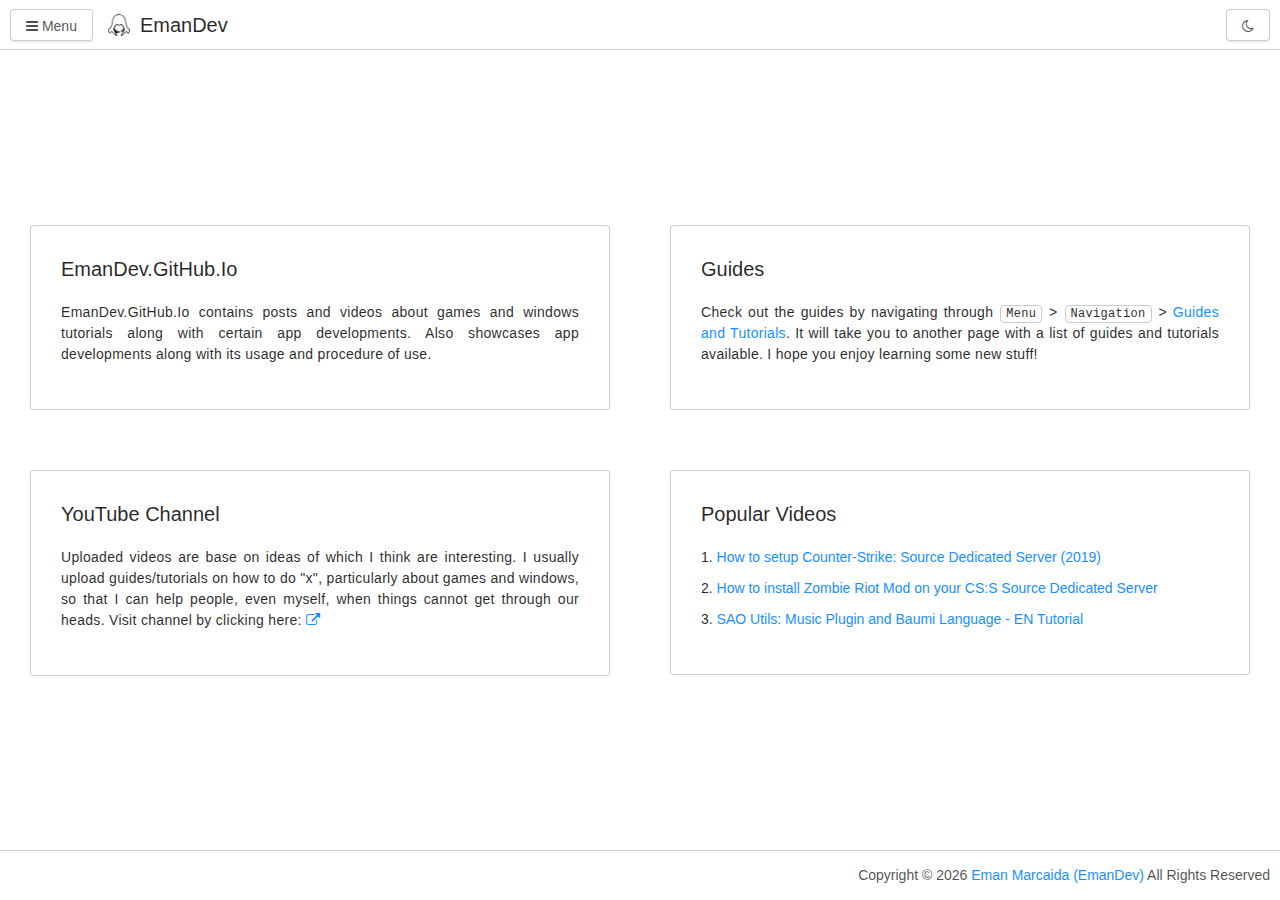
<file: index.html>
<!DOCTYPE html>
<!--[if lt IE 7]>      <html class="no-js lt-ie9 lt-ie8 lt-ie7"> <![endif]-->
<!--[if IE 7]>         <html class="no-js lt-ie9 lt-ie8"> <![endif]-->
<!--[if IE 8]>         <html class="no-js lt-ie9"> <![endif]-->
<!--[if gt IE 8]>      <html class="no-js"> <!--<![endif]-->
<html>

<head>
    <meta charset="utf-8">
    <meta http-equiv="X-UA-Compatible" content="IE=edge">
    <title>EmanDev</title>
    <meta name="description" content="">
    <meta name="viewport" content="width=device-width, initial-scale=1">
    <link rel="stylesheet" href="css/halfmoon.css">
    <link rel="shortcut icon" href="img/emandev-icon.ico" type="image/x-icon">
    <link rel="stylesheet" href="css/style.css">
    <!-- Icons -->
    <link href="https://fonts.googleapis.com/icon?family=Material+Icons" rel="stylesheet">
    <link rel="stylesheet" href="https://stackpath.bootstrapcdn.com/font-awesome/4.7.0/css/font-awesome.min.css"
        integrity="sha384-wvfXpqpZZVQGK6TAh5PVlGOfQNHSoD2xbE+QkPxCAFlNEevoEH3Sl0sibVcOQVnN" crossorigin="anonymous">
    <!--Custom index.HTML Style-->
    <style>
        /*
        * Made - 15/04/2021
        * Updated - ####
        */
    </style>
</head>

<body data-set-preferred-mode-onload="true">
    <!--[if lt IE 7]>
            <p class="browsehappy">You are using an <strong>outdated</strong> browser. Please <a href="#">upgrade your browser</a> to improve your experience.</p>
        <![endif]-->
    <!-- Page wrapper with .with.navbar .with-sidebar .with-navbar-fixed-bottom class -->
    <div data-sidebar-hidden="hidden" data-sidebar-type="overlayed-all"
        class="page-wrapper with-navbar with-sidebar with-navbar-fixed-bottom">
        <!-- Navbar (immediate child of the page wrapper) -->
        <nav class="navbar">
            <!-- Navbar content (with toggle sidebar button) -->
            <div class="navbar-content">
                <button class="btn" type="button" onclick="halfmoon.toggleSidebar()">
                    <i class="fa fa-bars"></i>
                    <span class="sr-only">Toggle Sidebar</span>
                    Menu
                </button>
            </div>
            <!-- Navbar brand -->
            <a href="index.html" class="navbar-brand">
                <img src="img/emandev-optimized.png" alt="EmanDev">
                EmanDev
            </a>
            <!-- Navbar text -->
            <!-- Text here -->
            <!-- Navbar nav -->
            <div class="form-inline d-md-flex navbar-content ml-auto">
                <button data-toggle="tooltip" data-title="Toggle dark mode" data-placement="left" class="btn"
                    type="button" onclick="halfmoon.toggleDarkMode()"><i class="fa fa-moon-o"
                        aria-hidden-true></i></button>
            </div>
        </nav>

        <!-- Modals -->
        <div class="modal" id="modal-info" tabindex="-1" role="dialog">
            <div class="modal-dialog" role="document">
                <div class="modal-content">
                    <a href="#" class="close" role="button" aria-label="Close">
                        <span aria-hidden="true">&times;</span>
                    </a>
                    <h4 class="modal-title">Information</h5>
                        <hr>
                        <h5 class="modal-title">Privacy</h5>
                        <p>
                            EmanDev.GitHub.Io does not collect any data from the people. This website is simply a static
                            one and does not contain services which requires a user to input data onto fields that would
                            ask for any personal information.
                        </p>
                        <hr>
                        <h5 class="modal-title">Security</h5>
                        <p>Due to the nature of the internet, some websites hosts files that are malicious and may cause
                            problems to the users. EmanDev.GitHub.Io does not contain any of those files. For this
                            reason, source of this website is <b>open</b> to the public.
                            <br>
                            <br>
                            Check this link for further details: <a href="https://github.com/EmanDev?tab=repositories"
                                target="_blank">GitHub Repositories</a>
                        </p>
                        <hr>
                        <h5 class="modal-title">Copyrights</h5>
                        <p>All possible items (images, videos, files, and etc) that can be seen here are free to use and
                            others that are here are probably made by Me. Items made by different creators that have
                            been used will be credited and thanked. If you have items here that I have used as part of
                            this website and you think I do not have the permission for it to use, please contact me as
                            soon as possible.
                            <br>
                            <br>
                            Contact me through: <a
                                href="mailto:emzzdroidlollipop@gmail.com">emzzdroidlollipop@gmail.com</a>.
                        </p>

                        <div class="text-right mt-20">
                            <!-- text-right = text-align: right, mt-20 = margin-top: 2rem (20px) -->
                            <a href="#" class="btn mr-5" role="button">Close</a>
                        </div>
                </div>
            </div>
        </div>

        <div class="sidebar-overlay" onclick="halfmoon.toggleSidebar()"></div>

        <div class="sidebar">
            <div class="sidebar-menu">
                <h5 class="sidebar-title">Navigation</h5>
                <div class="sidebar-divider"></div>
                <a href="#!" class="sidebar-link sidebar-link-with-icon active">
                    <span class="sidebar-icon">
                        <i class="fa fa-home" aria-hidden="true"></i>
                    </span>
                    Home
                </a>
                <a href="downloads.html" class="sidebar-link sidebar-link-with-icon">
                    <span class="sidebar-icon">
                        <i class="fa fa-download" aria-hidden="true"></i>
                    </span>
                    Downloads
                </a>
                <a href="guides-and-tutorials.html" class="sidebar-link sidebar-link-with-icon">
                    <span class="sidebar-icon">
                        <i class="fa fa-book" aria-hidden="true"></i>
                    </span>
                    Guides and Tutorials
                </a>
                <br>
                <h5 class="sidebar-title">GitHub Repositories</h5>
                <div class="sidebar-divider"></div>
                <a href="#" class="sidebar-link sidebar-link-with-icon">
                    <span class="sidebar-icon">
                        <i class="fa fa-code" aria-hidden="true"></i>
                    </span>
                    A.S.B. - CS:S
                </a>
                <a href="#" class="sidebar-link sidebar-link-with-icon">
                    <span class="sidebar-icon">
                        <i class="fa fa-server" aria-hidden="true"></i>
                    </span>
                    CS:S Server Launcher
                </a>
                <a href="#" class="sidebar-link sidebar-link-with-icon">
                    <span class="sidebar-icon">
                        <i class="fa fa-edit" aria-hidden="true"></i>
                    </span>
                    CS:S ZRiot (Compiled)
                </a>
                <a href="#" class="sidebar-link sidebar-link-with-icon">
                    <span class="sidebar-icon">
                        <i class="fa fa-edit" aria-hidden="true"></i>
                    </span>
                    CS:S ZR Uninstaller v1
                </a>
                <a href="#" class="sidebar-link sidebar-link-with-icon">
                    <span class="sidebar-icon">
                        <i class="fa fa-edit" aria-hidden="true"></i>
                    </span>
                    CS:S ZR Uninstaller v2
                </a>
                <a href="#" class="sidebar-link sidebar-link-with-icon">
                    <span class="sidebar-icon">
                        <i class="fa fa-globe" aria-hidden="true"></i>
                    </span>
                    EmanDev.GitHub.Io
                </a>
                <a href="#" class="sidebar-link sidebar-link-with-icon">
                    <span class="sidebar-icon">
                        <i class="fa fa-h-square" aria-hidden="true"></i>
                    </span>
                    EmanDev.HerokuApp
                </a>
                <a href="#" class="sidebar-link sidebar-link-with-icon">
                    <span class="sidebar-icon">
                        <i class="fa fa-hashtag" aria-hidden="true"></i>
                    </span>
                    File Hash Generator
                </a>
                <a href="#" class="sidebar-link sidebar-link-with-icon">
                    <span class="sidebar-icon">
                        <i class="fa fa-music" aria-hidden="true"></i>
                    </span>
                    G.M.D.R.
                </a>
                <br>
                <h5 class="sidebar-title">About & Contact</h5>
                <div class="sidebar-divider"></div>
                <a href="#" class="sidebar-link sidebar-link-with-icon">
                    <span class="sidebar-icon">
                        <i class="fa fa-comments" aria-hidden="true"></i>
                    </span>
                    Comment Thread
                </a>
                <a href="#" class="sidebar-link sidebar-link-with-icon">
                    <span class="sidebar-icon">
                        <i class="fa fa-user" aria-hidden="true"></i>
                    </span>
                    Eman Marcaida
                </a>
                <a href="#modal-info" class="sidebar-link sidebar-link-with-icon">
                    <span class="sidebar-icon">
                        <i class="fa fa-info" aria-hidden="true"></i>
                    </span>
                    Information
                </a>
                <br>
                <h5 class="sidebar-title">Socials</h5>
                <div class="sidebar-divider"></div>
                <a href="https://disqus.com/by/MonoChromeDev/" target="_blank"
                    class="sidebar-link sidebar-link-with-icon">
                    <span class="sidebar-icon">
                        <i class="fa fa-comment" aria-hidden="true"></i>
                    </span>
                    Disqus
                </a>
                <a href="https://github.com/EmanDev" target="_blank" class="sidebar-link sidebar-link-with-icon">
                    <span class="sidebar-icon">
                        <i class="fa fa-github" aria-hidden="true"></i>
                    </span>
                    GitHub
                </a>
                <a href="https://twitter.com/Eman_MonoChrome" target="_blank"
                    class="sidebar-link sidebar-link-with-icon">
                    <span class="sidebar-icon">
                        <i class="fa fa-twitter" aria-hidden="true"></i>
                    </span>
                    Twitter
                </a>
                <a href="https://www.youtube.com/channel/UCtRWt7r0ZTyp1MrHhsZxOUA/featured?view_as=subscriber"
                    target="_blank" class="sidebar-link sidebar-link-with-icon">
                    <span class="sidebar-icon">
                        <i class="fa fa-youtube" aria-hidden="true"></i>
                    </span>
                    YouTube
                </a>
            </div>
        </div>

        <!-- content -->
        <div id="main-content" class="content-wrapper">
            <div class="d-flex h-full align-items-center justify-content-center">
                <div>
                    <div class="row">
                        <div class="col-6">
                            <div class="card">
                                <h1 class="card-title">EmanDev.GitHub.Io</h1>
                                <p class="text-justify text-extra-letter-spacing">EmanDev.GitHub.Io contains posts and
                                    videos about games and
                                    windows
                                    tutorials along with certain app developments. Also showcases app developments along
                                    with its usage and procedure of use.</p>
                            </div>
                        </div>
                        <div class="col-6">
                            <div class="card">
                                <h1 class="card-title">Guides</h1>
                                <p class="text-justify text-extra-letter-spacing">
                                    Check out the guides by navigating through <kbd>Menu</kbd> > <kbd>Navigation</kbd> >
                                    <a href="#">Guides and Tutorials</a>. It will take you to another page with a list
                                    of guides and tutorials available. I hope you enjoy learning some new stuff!
                                </p>
                            </div>
                        </div>
                    </div>
                    <div class="row">
                        <div class="col-6">
                            <div class="card">
                                <h1 class="card-title">YouTube Channel</h1>
                                <p class="text-justify text-extra-letter-spacing">
                                    Uploaded videos are base on ideas of which I think are interesting. I usually upload
                                    guides/tutorials on how to do "x", particularly about games and windows, so that I
                                    can help people, even myself,
                                    when things cannot get through our heads. Visit channel by clicking here: <a
                                        href="#" data-toggle="tooltip" data-title="Go to Channel"
                                        data-placement="bottom"><i class="fa fa-external-link"></i></a>
                                </p>
                            </div>
                        </div>
                        <div class="col-6">
                            <div class="card">
                                <h1 class="card-title">Popular Videos</h1>
                                <ul style="list-style: none;">
                                    <li>1. <a href="https://www.youtube.com/watch?v=Q61k6JxI8Dk&t" target="_blank">How
                                            to setup Counter-Strike: Source Dedicated Server (2019)</a></li>
                                    <li>2. <a href="https://www.youtube.com/watch?v=4M97oxkSdJk" target="_blank">How to
                                            install Zombie Riot Mod on your CS:S Source Dedicated Server</a></li>
                                    <li>3. <a href="https://www.youtube.com/watch?v=QQTnmzju4mY" target="_blank">SAO
                                            Utils: Music Plugin and Baumi Language - EN Tutorial</a></li>
                                </ul>
                            </div>
                        </div>
                    </div>
                </div>
            </div>
        </div>

        <div class="navbar navbar-fixed-bottom">
            <span class="navbar-text ml-auto">
                <div>
                    Copyright &copy; <script>
                        document.write(new Date().getFullYear())
                    </script> <a href="https://github.com/EmanDev" target="_blank">Eman Marcaida (EmanDev)</a> All
                    Rights Reserved
                </div>
            </span>
        </div>
    </div>

    <script src="js/halfmoon.js"></script>
    <script type="text/javascript">
        if (halfmoon.getPreferredMode() == "light-mode") {} else if (halfmoon.getPreferredMode() ==
            "dark-mode") {} else if (halfmoon - getPrefferedMode() == "not-set") {}
    </script>
    <script type="text/javascript">
        if (halfmoon.readCookie("halfmoon-preferredMode")) {
            if (halfmoon.readCookie("halfmoon_preferredMode") == "light-mode") {} else if (halfmoon.readCookie(
                    "halfmoon_preferredMode") == "dark-mode") {}
        }
    </script>
</body>

</html>
</file>
<file: css/halfmoon.css>
/*
-------------------------------------------------------------------------------
Halfmoon CSS
Version: 1.1.1
https://www.gethalfmoon.com
Copyright, Halfmoon UI
Licensed under MIT (https://www.gethalfmoon.com/license)
-------------------------------------------------------------------------------
The above notice must be included in its entirety when this file is used.

Table of contents:
    1.  Base styles --------------------------------------------------- [hm-01]
    2.  Typography ---------------------------------------------------- [hm-02]
    3.  Scrollbars ---------------------------------------------------- [hm-03]
    4.  Layout -------------------------------------------------------- [hm-04]
    5.  Page building (containers, columns, content and card) --------- [hm-05]
    6.  Links --------------------------------------------------------- [hm-06]
    7.  Buttons ------------------------------------------------------- [hm-07]
    8.  List ---------------------------------------------------------- [hm-08]
    9.  Code ---------------------------------------------------------- [hm-09]
    10. Tables -------------------------------------------------------- [hm-10]
    11. Form elements ------------------------------------------------- [hm-11]
    12. Dropdown ------------------------------------------------------ [hm-12]
    13. Modal --------------------------------------------------------- [hm-13]
    14. Alerts -------------------------------------------------------- [hm-14]
    15. Navbar content ------------------------------------------------ [hm-15]
    16. Sidebar content ----------------------------------------------- [hm-16]
    17. Pagination ---------------------------------------------------- [hm-17]
    18. Breadcrumb ---------------------------------------------------- [hm-18]
    19. Tooltips ------------------------------------------------------ [hm-19]
    20. Badges -------------------------------------------------------- [hm-20]
    21. Image --------------------------------------------------------- [hm-21]
    22. Button group -------------------------------------------------- [hm-22]
    23. Collapse ------------------------------------------------------ [hm-23]
    24. Progress ------------------------------------------------------ [hm-24]
    25. Spacing utilities --------------------------------------------- [hm-25]
    26. Display utilities --------------------------------------------- [hm-26]
    27. Sizing utilities ---------------------------------------------- [hm-27]
    28. Flex utilities ------------------------------------------------ [hm-28]
    29. Position utilities -------------------------------------------- [hm-29]
    30. Other utilities ----------------------------------------------- [hm-30]

Credits:
    Bootstrap and its contributors for class names and inspiration. Moreover, 
    the containers, grid system and the flex utilities found in Halfmoon CSS 
    are almost direct copies of the ones found in Bootstrap. Therefore, the 
    following copyright notice is provided:
    ---------------------------------------------------------------------------
    Bootstrap (https://getbootstrap.com/)
    Copyright 2011-2020 The Bootstrap Authors
    Copyright 2011-2020 Twitter, Inc.
    Licensed under MIT (https://github.com/twbs/bootstrap/blob/master/LICENSE)
    ---------------------------------------------------------------------------
*/

/*
-------------------------------------------------------------------------------
0.  Normalize CSS

Notes:
    ~ Normalize.css makes browsers render all elements more consistently and 
    in line with modern standards. It precisely targets only the styles that 
    need normalizing.
    ~ normalize.css | MIT License | github.com/necolas/normalize.css
    ~ This is a slighly customized version of normalize.css 8.0.1, 
    specifically for dealing with Halfmoon CSS.
    ~ Comments have been removed for the sake of compactness.
-------------------------------------------------------------------------------
*/

html {
    line-height: 1.15;
    -webkit-text-size-adjust: 100%;
}
body {
    margin: 0;
}
main {
    display: block;
}
h1 {
    font-size: 2em;
    margin: 0.67em 0;
}
hr {
    box-sizing: content-box;
    height: 0;
    overflow: visible;
}
pre {
    font-family: monospace, monospace;
    font-size: 1em;
}
a {
    background-color: transparent;
}
abbr[title] {
    border-bottom: none;
    text-decoration: underline;
    text-decoration: underline dotted;
}
b,
strong {
    font-weight: bolder;
}
code,
kbd,
samp {
    font-family: monospace, monospace;
    font-size: 1em;
}
small {
    font-size: 80%;
}
sub,
sup {
    font-size: 75%;
    line-height: 0;
    position: relative;
    vertical-align: baseline;
}
sub {
    bottom: -0.25em;
}
sup {
    top: -0.5em;
}
img {
    border-style: none;
}
button,
input,
optgroup,
select,
textarea {
    font-family: inherit;
    font-size: 100%;
    line-height: 1.15;
    margin: 0;
}
button,
input {
    overflow: visible;
}
button,
select {
    text-transform: none;
}
button,
[type="button"],
[type="reset"],
[type="submit"] {
    -webkit-appearance: button;
}
button::-moz-focus-inner,
[type="button"]::-moz-focus-inner,
[type="reset"]::-moz-focus-inner,
[type="submit"]::-moz-focus-inner {
    border-style: none;
    padding: 0;
}
button:-moz-focusring,
[type="button"]:-moz-focusring,
[type="reset"]:-moz-focusring,
[type="submit"]:-moz-focusring {
    outline: 1px dotted ButtonText;
}
fieldset {
    padding: 0.35em 0.75em 0.625em;
}
legend {
    box-sizing: border-box;
    color: inherit;
    display: table;
    max-width: 100%;
    padding: 0;
    white-space: normal;
}
progress {
    vertical-align: baseline;
}
textarea {
    overflow: auto;
}
[type="checkbox"],
[type="radio"] {
    box-sizing: border-box;
    padding: 0;
}
[type="number"]::-webkit-inner-spin-button,
[type="number"]::-webkit-outer-spin-button {
    height: auto;
}
[type="search"] {
    -webkit-appearance: textfield;
    outline-offset: -2px;
}
[type="search"]::-webkit-search-decoration {
    -webkit-appearance: none;
}
::-webkit-file-upload-button {
    -webkit-appearance: button;
    font: inherit;
}
details {
    display: block;
}
summary {
    display: list-item;
}
template {
    display: none;
}
[hidden] {
    display: none;
}
table {
    border-collapse: collapse;
    border-spacing: 0;
}
td,
th {
    padding: 0;
}


/*
-------------------------------------------------------------------------------
1.  Base styles [hm-01]
-------------------------------------------------------------------------------
*/

html {
    -webkit-box-sizing: border-box;
    -moz-box-sizing: border-box;
    box-sizing: border-box;
}
*, *:before, *:after {
    -webkit-box-sizing: inherit;
    -moz-box-sizing: inherit;
    box-sizing: inherit;
}

/* HTML font size and scaling */

html {
    font-size: 62.5%;
}
@media (min-width: 1600px) {
    html {
        font-size: 75%;
    }
}
@media (min-width: 1920px) {
    html {
        font-size: 87.5%;
    }
}

/* Auto-scaling disabled */

@media (min-width: 1600px) {
    html.auto-scaling-disabled {
        font-size: 62.5%;
    }
}
@media (min-width: 1920px) {
    html.auto-scaling-disabled {
        font-size: 62.5%;
    }
}

/* DOM body */

body {
    background-color: #ffffff;
    background-image: none;
    color: rgba(0, 0, 0, 0.85);
    font-size: 1.4rem;
    line-height: 1.5;
    font-family: -apple-system, BlinkMacSystemFont, "Segoe UI", Roboto, Helvetica, Arial, sans-serif, "Apple Color Emoji", "Segoe UI Emoji", "Segoe UI Symbol";
    font-weight: 400;
}
.dark-mode {
    background-color: #25282c;
    background-image: none;
    color: rgba(255, 255, 255, 0.8);
    /*
    Anti-aliasing works best on light fonts on dark backgrounds. Otherwise, 
    there is a loss of readability. 
    */
    -webkit-font-smoothing: antialiased;
    -moz-osx-font-smoothing: grayscale;
}

/* Horizontal rule */

hr {
    height: 1px;
    color: rgba(0, 0, 0, 0.05);
    background-color: rgba(0, 0, 0, 0.05);
    border: none;
}
.dark-mode hr {
    color: rgba(255, 255, 255, 0.05);
    background-color: rgba(255, 255, 255, 0.05);
}

/*
-------------------------------------------------------------------------------
2.  Typography [hm-02]
-------------------------------------------------------------------------------
*/

h1 {
    margin-top: 1rem;
    margin-bottom: 2rem;
    font-weight: 400;
}

h2 {
    margin-top: 1rem;
    margin-bottom: 2rem;
    font-weight: 400;
}

h3 {
    margin-top: 1rem;
    margin-bottom: 2rem;
    font-weight: 400;
}

h4 {
    margin-top: 1rem;
    margin-bottom: 2rem;
    font-weight: 400;
}

h5 {
    margin-top: 1rem;
    margin-bottom: 2rem;
    font-weight: 400;
}

h6 {
    margin-top: 1rem;
    margin-bottom: 2rem;
    font-weight: 400;
}
h1 {
    font-size: 4rem;
    line-height: 1.3;
}
h2 {
    font-size: 3.6rem;
    line-height: 1.35;
}
h3 {
    font-size: 3rem;
    line-height: 1.4;
}
h4 {
    font-size: 2.4rem;
    line-height: 1.45;
}
h5 {
    font-size: 1.8rem;
}
h6 {
    font-size: 1.5rem;
}


/*
-------------------------------------------------------------------------------
3.  Scrollbars [hm-03]

Notes:
    ~ Any scrollbars on the body itself is not affected. This is because the 
    page-wrapper is always expected, as the entire framework is built around 
    it.
    ~ Only styled on screens larger than 768px, because mobiles and tablets 
    have disappearing scrollbars, which look great most of the time.
    ~ The webkit scrollbars work on webkit based browsers, such as Chrome, 
    Safari, Brave, and the new Microsoft Edge.
    ~ The custom CSS scrollbars work only on Firefox as of 2020. It is a very 
    new specification.
-------------------------------------------------------------------------------
*/

@media (min-width: 769px) {
    /* Base scrollbar */

    .with-custom-webkit-scrollbars *::-webkit-scrollbar {
        width: 1.4rem;
        height: 1.4rem;
        background-color: transparent;
    }
    .dark-mode.with-custom-webkit-scrollbars *::-webkit-scrollbar {
        background-color: transparent;
    }
    .with-custom-webkit-scrollbars *::-webkit-scrollbar-track:vertical {
        border-left: 1px solid rgba(0, 0, 0, 0.1);
    }
    .with-custom-webkit-scrollbars *::-webkit-scrollbar-track:horizontal {
        border-top: 1px solid rgba(0, 0, 0, 0.1);
    }
    .dark-mode.with-custom-webkit-scrollbars *::-webkit-scrollbar-track {
        border-color: rgba(255, 255, 255, 0.05);
    }
    .with-custom-webkit-scrollbars *::-webkit-scrollbar-thumb {
        min-width: 3rem;
        min-height: 3rem;
        background-color: rgba(0, 0, 0, 0.25);
        border: 0.4rem solid transparent;
        -moz-background-clip: content;     /* Firefox 3.6 */
        -webkit-background-clip: content;  /* Safari 4? Chrome 6? */
        background-clip: content-box;
        border-radius: 1rem;
    }
    .with-custom-webkit-scrollbars *::-webkit-scrollbar-thumb:hover {
        background-color: rgba(0, 0, 0, 0.4);
        border-color: transparent;
    }
    .dark-mode.with-custom-webkit-scrollbars *::-webkit-scrollbar-thumb {
        background-color: rgba(255, 255, 255, 0.25);
        border-color: transparent;
    }
    .dark-mode.with-custom-webkit-scrollbars *::-webkit-scrollbar-thumb:hover {
        background-color: rgba(255, 255, 255, 0.4);
        border-color: transparent;
    }
    .with-custom-webkit-scrollbars *::-webkit-scrollbar-corner {
        background-color: transparent;
        border-left: 1px solid rgba(0, 0, 0, 0.1);
        border-top: 1px solid rgba(0, 0, 0, 0.1);
    }
    .dark-mode.with-custom-webkit-scrollbars *::-webkit-scrollbar-corner {
        background-color: transparent;
        border-color: rgba(255, 255, 255, 0.05);
    }

    .with-custom-css-scrollbars * {
        scrollbar-width: thin;
        scrollbar-color: rgba(0, 0, 0, 0.25) #ffffff;
    }
    .dark-mode.with-custom-css-scrollbars * {
        scrollbar-color: rgba(255, 255, 255, 0.25) #25282c;
    }

    /* Sidebar scrollbar */

    .with-custom-webkit-scrollbars .sidebar::-webkit-scrollbar {
        width: 1.4rem;
        height: 1.4rem;
        background-color: transparent;
    }
    .dark-mode.with-custom-webkit-scrollbars .sidebar::-webkit-scrollbar {
        background-color: transparent;
    }
    .with-custom-webkit-scrollbars .sidebar::-webkit-scrollbar-track {
        border-width: 1px;
        border-color: rgba(0, 0, 0, 0.1);
    }
    .dark-mode.with-custom-webkit-scrollbars .sidebar::-webkit-scrollbar-track {
        border-color: rgba(255, 255, 255, 0.05);
    }
    .with-custom-webkit-scrollbars .sidebar::-webkit-scrollbar-thumb {
        background-color: rgba(0, 0, 0, 0.25);
        border-width: 0.4rem;
        border-color: transparent;
        border-radius: 1rem;
    }
    .with-custom-webkit-scrollbars .sidebar::-webkit-scrollbar-thumb:hover {
        background-color: rgba(0, 0, 0, 0.4);
        border-color: transparent;
    }
    .dark-mode.with-custom-webkit-scrollbars .sidebar::-webkit-scrollbar-thumb {
        background-color: rgba(255, 255, 255, 0.25);
        border-color: transparent;
    }
    .dark-mode.with-custom-webkit-scrollbars .sidebar::-webkit-scrollbar-thumb:hover {
        background-color: rgba(255, 255, 255, 0.4);
        border-color: transparent;
    }
    .with-custom-webkit-scrollbars .sidebar::-webkit-scrollbar-corner {
        background-color: transparent;
        border-width: 1px;
        border-color: rgba(0, 0, 0, 0.1);
    }
    .dark-mode.with-custom-webkit-scrollbars .sidebar::-webkit-scrollbar-corner {
        background-color: transparent;
        border-color: rgba(255, 255, 255, 0.05);
    }

    .with-custom-css-scrollbars .sidebar {
        scrollbar-width: thin;
        scrollbar-color: rgba(0, 0, 0, 0.25) #ffffff;
    }
    .dark-mode.with-custom-css-scrollbars .sidebar {
        scrollbar-color: rgba(255, 255, 255, 0.25) #191c20;
    }

    /* Modal scrollbar */
    
    .with-custom-webkit-scrollbars .modal-dialog::-webkit-scrollbar {
        width: 1.4rem;
        height: 1.4rem;
        background-color: transparent;
    }
    .dark-mode.with-custom-webkit-scrollbars .modal-dialog::-webkit-scrollbar {
        background-color: transparent;
    }
    .with-custom-webkit-scrollbars .modal-dialog::-webkit-scrollbar-track {
        border-width: 1px;
        border-color: rgba(255, 255, 255, 0.05);
    }
    .dark-mode.with-custom-webkit-scrollbars .modal-dialog::-webkit-scrollbar-track {
        border-color: rgba(255, 255, 255, 0.05);
    }
    .with-custom-webkit-scrollbars .modal-dialog::-webkit-scrollbar-thumb {
        background-color: rgba(255, 255, 255, 0.25);
        border-width: 0.4rem;
        border-color: transparent;
        border-radius: 1rem;
    }
    .with-custom-webkit-scrollbars .modal-dialog::-webkit-scrollbar-thumb:hover {
        background-color: rgba(255, 255, 255, 0.4);
        border-color: transparent;
    }
    .dark-mode.with-custom-webkit-scrollbars .modal-dialog::-webkit-scrollbar-thumb {
        background-color: rgba(255, 255, 255, 0.25);
        border-color: transparent;
    }
    .dark-mode.with-custom-webkit-scrollbars .modal-dialog::-webkit-scrollbar-thumb:hover {
        background-color: rgba(255, 255, 255, 0.4);
        border-color: transparent;
    }
    .with-custom-webkit-scrollbars .modal-dialog::-webkit-scrollbar-corner {
        background-color: transparent;
        border-width: 1px;
        border-color: rgba(0, 0, 0, 0.1);
    }
    .dark-mode.with-custom-webkit-scrollbars .modal-dialog::-webkit-scrollbar-corner {
        background-color: transparent;
        border-color: rgba(255, 255, 255, 0.05);
    }

    .with-custom-css-scrollbars .modal-dialog {
        scrollbar-width: thin;
        scrollbar-color: rgba(255, 255, 255, 0.25) transparent;
    }
    .dark-mode.with-custom-css-scrollbars .modal-dialog {
        scrollbar-color: rgba(255, 255, 255, 0.25) transparent;
    }

    /* Full screen modal scrollbar */
    
    .with-custom-webkit-scrollbars .modal-full .modal-dialog::-webkit-scrollbar {
        width: 1.4rem;
        height: 1.4rem;
        background-color: #ffffff;
    }
    .dark-mode.with-custom-webkit-scrollbars .modal-full .modal-dialog::-webkit-scrollbar {
        background-color: #191c20;
    }
    .with-custom-webkit-scrollbars .modal-full .modal-dialog::-webkit-scrollbar-track {
        border-width: 1px;
        border-color: rgba(0, 0, 0, 0.1);
    }
    .dark-mode.with-custom-webkit-scrollbars .modal-full .modal-dialog::-webkit-scrollbar-track {
        border-color: rgba(255, 255, 255, 0.05);
    }
    .with-custom-webkit-scrollbars .modal-full .modal-dialog::-webkit-scrollbar-thumb {
        background-color: rgba(0, 0, 0, 0.25);
        border-width: 0.4rem;
        border-color: transparent;
        border-radius: 1rem;
    }
    .with-custom-webkit-scrollbars .modal-full .modal-dialog::-webkit-scrollbar-thumb:hover {
        background-color: rgba(0, 0, 0, 0.4);
        border-color: transparent;
    }
    .dark-mode.with-custom-webkit-scrollbars .modal-full .modal-dialog::-webkit-scrollbar-thumb {
        background-color: rgba(255, 255, 255, 0.25);
        border-color: transparent;
    }
    .dark-mode.with-custom-webkit-scrollbars .modal-full .modal-dialog::-webkit-scrollbar-thumb:hover {
        background-color: rgba(255, 255, 255, 0.4);
        border-color: transparent;
    }
    .with-custom-webkit-scrollbars .modal-full .modal-dialog::-webkit-scrollbar-corner {
        background-color: #ffffff;
        border-width: 1px;
        border-color: rgba(0, 0, 0, 0.1);
    }
    .dark-mode.with-custom-webkit-scrollbars .modal-full .modal-dialog::-webkit-scrollbar-corner {
        background-color: #191c20;
        border-color: rgba(255, 255, 255, 0.05);
    }

    .with-custom-css-scrollbars .modal-full .modal-dialog {
        scrollbar-width: thin;
        scrollbar-color: rgba(0, 0, 0, 0.25) #ffffff;
    }
    .dark-mode.with-custom-css-scrollbars .modal-full .modal-dialog {
        scrollbar-color: rgba(255, 255, 255, 0.25) #191c20;
    }

    /* Card scrollbar */

    .with-custom-webkit-scrollbars .card::-webkit-scrollbar {
        width: 1.4rem;
        height: 1.4rem;
        background-color: transparent;
    }
    .dark-mode.with-custom-webkit-scrollbars .card::-webkit-scrollbar {
        background-color: transparent;
    }
    .with-custom-webkit-scrollbars .card::-webkit-scrollbar-track {
        border-width: 1px;
        border-color: rgba(0, 0, 0, 0.1);
    }
    .dark-mode.with-custom-webkit-scrollbars .card::-webkit-scrollbar-track {
        border-color: rgba(255, 255, 255, 0.05);
    }
    .with-custom-webkit-scrollbars .card::-webkit-scrollbar-thumb {
        background-color: rgba(0, 0, 0, 0.25);
        border-width: 0.4rem;
        border-color: transparent;
        border-radius: 1rem;
    }
    .with-custom-webkit-scrollbars .card::-webkit-scrollbar-thumb:hover {
        background-color: rgba(0, 0, 0, 0.4);
        border-color: transparent;
    }
    .dark-mode.with-custom-webkit-scrollbars .card::-webkit-scrollbar-thumb {
        background-color: rgba(255, 255, 255, 0.25);
        border-color: transparent;
    }
    .dark-mode.with-custom-webkit-scrollbars .card::-webkit-scrollbar-thumb:hover {
        background-color: rgba(255, 255, 255, 0.4);
        border-color: transparent;
    }
    .with-custom-webkit-scrollbars .card::-webkit-scrollbar-corner {
        background-color: transparent;
        border-width: 1px;
        border-color: rgba(0, 0, 0, 0.1);
    }
    .dark-mode.with-custom-webkit-scrollbars .card::-webkit-scrollbar-corner {
        background-color: transparent;
        border-color: rgba(255, 255, 255, 0.05);
    }

    .with-custom-css-scrollbars .card {
        scrollbar-width: thin;
        scrollbar-color: rgba(0, 0, 0, 0.25) #ffffff;
    }
    .dark-mode.with-custom-css-scrollbars .card {
        scrollbar-color: rgba(255, 255, 255, 0.25) #191c20;
    }

    /* CSS scrollbar with transparent track (utility class) */

    .with-custom-css-scrollbars .css-scrollbar-transparent-track {
        scrollbar-width: thin !important;
        scrollbar-color: rgba(0, 0, 0, 0.25) transparent !important;
    }
    .dark-mode.with-custom-css-scrollbars .css-scrollbar-transparent-track {
        scrollbar-color: rgba(255, 255, 255, 0.25) transparent !important;
    }
}


/*
-------------------------------------------------------------------------------
4.  Layout [hm-04]

Notes:
    ~ The following section contains the position, width, height, and bg color 
    related styles of the page-wrapper, sticky-alerts, navbars, sidebar, and 
    content-wrapper. These are grouped together because reading them all at 
    once in serial makes it quite easy to understand how pages are structured.
    ~ The styles of the children of the above elements can be found in their 
    own sections of this stylesheet. These sections are:
        ~ 14. Alerts
        ~ 15. Navbar content
        ~ 16. Sidebar content
    ~ The page-wrapper can have additional helper classes which automatically 
    fixes the positions and the sizes of the children elements. For example, 
    .page-wrapper.with-navbar will automatically push the content-wrapper down 
    by an amount which is equal to the height of the navbar, in order to make 
    space for the navbar.
-------------------------------------------------------------------------------
*/

html,
body {
    position: absolute;
    height: 100%;
    width: 100%;
    margin: 0;
    padding: 0;
    left: 0;
    top: 0;
}

/* Page wrapper */

.page-wrapper {
    position: absolute;
    height: 100%;
    width: 100%;
    overflow: hidden;
}

/* Sticky alerts */

.sticky-alerts {
    position: fixed;
    top: 0;
    right: 2.4rem;
    z-index: 100; /* Can be used on top of modals */
}

/* Navbar */

.navbar {
    position: relative;
    display: -ms-flexbox;
    display: flex;
    -ms-flex-wrap: wrap;
    flex-wrap: wrap;
    -ms-flex-align: center;
    align-items: center;
    -ms-flex-flow: row nowrap;
    flex-flow: row nowrap;
    -ms-flex-pack: start;
    justify-content: flex-start;
    width: 100%;
    height: 5rem;
    padding-left: 1rem;
    padding-right: 1rem;
    background-color: #ffffff;
    background-image: none;
    border-bottom: 1px solid rgba(0, 0, 0, 0.2);
    -moz-box-shadow: none;
    -webkit-box-shadow: none;
    box-shadow: none;
}
.dark-mode .navbar {
    background-color: #111417;
    background-image: none;
    border-color: rgba(0, 0, 0, 0.2);
    -moz-box-shadow: none;
    -webkit-box-shadow: none;
    box-shadow: none;
}
.navbar.navbar-fixed-bottom {
    height: 5rem;
    border-bottom: none;
    border-top: 1px solid rgba(0, 0, 0, 0.2);
    -moz-box-shadow: none;
    -webkit-box-shadow: none;
    box-shadow: none;
}
.dark-mode .navbar.navbar-fixed-bottom {
    border-color: rgba(0, 0, 0, 0.2);
    -moz-box-shadow: none;
    -webkit-box-shadow: none;
    box-shadow: none;
}
.navbar.navbar-static-bottom {
    border-bottom: none;
    border-top: 1px solid rgba(0, 0, 0, 0.2);
    -moz-box-shadow: none;
    -webkit-box-shadow: none;
    box-shadow: none;
}
.dark-mode .navbar.navbar-static-bottom {
    border-color: rgba(0, 0, 0, 0.2);
    -moz-box-shadow: none;
    -webkit-box-shadow: none;
    box-shadow: none;
}
.page-wrapper > .navbar {
    position: fixed; 
    left: 0;
    z-index: 40;
    display: none;
}
.page-wrapper > .navbar:not(.navbar-fixed-bottom) {
    top: 0;
}
.page-wrapper.with-navbar > .navbar:not(.navbar-fixed-bottom) {
    display: -ms-flexbox;
    display: flex;
}
.page-wrapper > .navbar.navbar-fixed-bottom {
    bottom: 0;
}
.page-wrapper.with-navbar-fixed-bottom > .navbar.navbar-fixed-bottom {
    display: -ms-flexbox;
    display: flex;
}

/* Sidebar */

.sidebar {
    position: fixed;
    top: 0;
    bottom: 0;
    left: 0;
    width: 26rem;
    max-width: 100%;
    height: 100%;
    overflow-x: hidden;
    overflow-y: auto;
    z-index: 20;
    background-color: #ffffff;
    background-image: none;
    border-right: 1px solid rgba(0, 0, 0, 0.2);
    -moz-box-shadow: none;
    -webkit-box-shadow: none;
    box-shadow: none;
}
.dark-mode .sidebar {
    background-color: #191c20;
    background-image: none;
    border-color: rgba(0, 0, 0, 0.2);
    -moz-box-shadow: none;
    -webkit-box-shadow: none;
    box-shadow: none;
}
.page-wrapper > .sidebar {
    display: none;
}
.page-wrapper.with-sidebar > .sidebar {
    display: block;
}

/* Content wrapper */

.content-wrapper {
    position: absolute;
    top: 0;
    bottom: 0;
    left: 0;
    right: 0;
    width: 100%;
    overflow: auto;
}

/* Page wrapper helper classes */

/* With navbar */

.page-wrapper.with-navbar > .sticky-alerts {
    top: 5rem;
}
.page-wrapper.with-navbar > .content-wrapper {
    top: 5rem;
    height: calc(100% - 5rem);
}
.page-wrapper.with-navbar > .sidebar {
    top: 5rem;
    height: calc(100% - 5rem);
}

/* With sidebar */

.page-wrapper.with-sidebar > .content-wrapper {
    left: 26rem;
    width: calc(100% - 26rem);
}
@media (max-width: 768px) {
    .page-wrapper.with-sidebar > .content-wrapper {
        width: 100%;
    }
}

/* Hidden sidebar */

.page-wrapper.with-sidebar[data-sidebar-hidden] > .sidebar {
    left: -100%;
}
.page-wrapper.with-sidebar[data-sidebar-hidden] > .content-wrapper {
    width: 100%;
    left: 0;
}

/* With navbar fixed to bottom */

.page-wrapper.with-navbar-fixed-bottom > .content-wrapper {
    bottom: 5rem;
    height: calc(100% - 5rem);
}

.page-wrapper.with-navbar-fixed-bottom > .sidebar {
    bottom: 5rem;
    height: calc(100% - 5rem);
}

/* With navbar and navbar fixed to bottom */

.page-wrapper.with-navbar.with-navbar-fixed-bottom > .content-wrapper {
    top: 5rem;
    bottom: 5rem;
    height: calc(100% - 5rem - 5rem);
}

.page-wrapper.with-navbar.with-navbar-fixed-bottom > .sidebar {
    top: 5rem;
    bottom: 5rem;
    height: calc(100% - 5rem - 5rem);
}

/* Full height sidebar */

.page-wrapper.with-sidebar[data-sidebar-type~="full-height"] > .sidebar {
    height: 100%;
    top: 0;
}
.page-wrapper.with-sidebar[data-sidebar-type~="full-height"] > .navbar:not(.navbar-fixed-bottom) {
    left: 26rem;
    width: calc(100% - 26rem);
}
.page-wrapper.with-sidebar[data-sidebar-type~="full-height"] > .navbar.navbar-fixed-bottom {
    left: 26rem;
    width: calc(100% - 26rem);
}
@media (max-width: 768px) {
    .page-wrapper.with-sidebar[data-sidebar-type~="full-height"] > .navbar:not(.navbar-fixed-bottom),
    .page-wrapper.with-sidebar[data-sidebar-type~="full-height"] > .navbar.navbar-fixed-bottom {
        width: 100%;
    }
}
.page-wrapper.with-sidebar[data-sidebar-type~="full-height"][data-sidebar-hidden] > .navbar:not(.navbar-fixed-bottom),
.page-wrapper.with-sidebar[data-sidebar-type~="full-height"][data-sidebar-hidden] > .navbar.navbar-fixed-bottom {
    left: 0;
    width: 100%;
}

/* Overlayed sidebar */

.page-wrapper.with-sidebar[data-sidebar-type~="overlayed-all"] > .navbar:not(.navbar-fixed-bottom),
.page-wrapper.with-sidebar[data-sidebar-type~="overlayed-all"] > .content-wrapper,
.page-wrapper.with-sidebar[data-sidebar-type~="overlayed-all"] > .navbar.navbar-fixed-bottom {
    left: 0;
    width: 100%;
}
.page-wrapper.with-sidebar[data-sidebar-type~="overlayed-all"] > .sidebar {
    height: 100%;
    top: 0;
    z-index: 50;
}
.page-wrapper.with-sidebar[data-sidebar-type~="overlayed-all"] > .sidebar-overlay {
    position: absolute;
    height: 100%;
    width: 100%;
    z-index: 45;
    background-color: rgba(0, 0, 0, 0.75);
}
.page-wrapper.with-sidebar[data-sidebar-type~="overlayed-all"][data-sidebar-hidden] > .sidebar-overlay {
    display: none;
}
@media (max-width: 768px) {
    .page-wrapper.with-sidebar[data-sidebar-type~="overlayed-sm-and-down"] > .navbar:not(.navbar-fixed-bottom),
    .page-wrapper.with-sidebar[data-sidebar-type~="overlayed-sm-and-down"] > .content-wrapper,
    .page-wrapper.with-sidebar[data-sidebar-type~="overlayed-sm-and-down"] > .navbar.navbar-fixed-bottom {
        left: 0;
        width: 100%;
    }
    .page-wrapper.with-sidebar[data-sidebar-type~="overlayed-sm-and-down"] > .sidebar {
        height: 100%;
        top: 0;
        z-index: 50;
    }
    .page-wrapper.with-sidebar[data-sidebar-type~="overlayed-sm-and-down"] > .sidebar-overlay {
        position: absolute;
        height: 100%;
        width: 100%;
        z-index: 45;
        background-color: rgba(0, 0, 0, 0.75);
    }
    .page-wrapper.with-sidebar[data-sidebar-type~="overlayed-sm-and-down"][data-sidebar-hidden] > .sidebar-overlay {
        display: none;
    }
}

/* With transitions (for sidebar toggles) */

.page-wrapper.with-transitions.with-sidebar > .sidebar {
    -webkit-transition: left .4s cubic-bezier(.25, .8, .25, 1);
    transition: left .4s cubic-bezier(.25, .8, .25, 1);
}
.page-wrapper.with-transitions.with-sidebar .content-wrapper,
.page-wrapper.with-transitions.with-sidebar[data-sidebar-type~="full-height"] > .navbar:not(.navbar-fixed-bottom),
.page-wrapper.with-transitions.with-sidebar[data-sidebar-type~="full-height"] > .navbar.navbar-fixed-bottom {
    -webkit-transition: width .4s cubic-bezier(.25, .8, .25, 1), left .4s cubic-bezier(.25, .8, .25, 1);
    transition: width .4s cubic-bezier(.25, .8, .25, 1), left .4s cubic-bezier(.25, .8, .25, 1);
}

/* Janky scroll fix (for Safari) */

.content-wrapper,
.sidebar {
    -webkit-overflow-scrolling: touch;
}


/*
-------------------------------------------------------------------------------
5.  Page building (containers, columns, content and card) [hm-05]
-------------------------------------------------------------------------------
*/

/* Containers */

.container,
.container-sm,
.container-md,
.container-lg,
.container-xl,
.container-fluid {
    margin-left: auto;
    margin-right: auto;
}
.container-fluid {
    width: 100%;
}
.container {
    width: 100%;
}
.container-sm {
    width: 100%;
}
.container-md {
    width: 100%;
}
.container-lg {
    width: 100%;
}
.container-xl {
    width: 100%;
}
@media (min-width: 577px) {
    .container {
        max-width: 54rem;
    }
    .container-sm {
        max-width: 54rem;
    }
}
@media (min-width: 769px) {
    .container {
        max-width: 72rem;
    }
    .container-sm {
        max-width: 72rem;
    }
    .container-md {
        max-width: 72rem;
    }
}
@media (min-width: 993px) {
    .container {
        max-width: 96rem;
    }
    .container-sm {
        max-width: 96rem;
    }
    .container-md {
        max-width: 96rem;
    }
    .container-lg {
        max-width: 96rem;
    }
}
@media (min-width: 1201px) {
    .container {
        max-width: 114rem;
    }
    .container-sm {
        max-width: 114rem;
    }
    .container-md {
        max-width: 114rem;
    }
    .container-lg {
        max-width: 114rem;
    }
    .container-xl {
        max-width: 114rem;
    }
}

/* Columns */

.row {
    display: -webkit-box;
    display: -webkit-flex;
    display: -ms-flexbox;
    display: flex;
    -webkit-flex-wrap: wrap;
    -ms-flex-wrap: wrap;
    flex-wrap: wrap;
}
.col-1,
.col-2,
.col-3,
.col-4,
.col-5,
.col-6,
.col-7,
.col-8,
.col-9,
.col-10,
.col-11,
.col-12,
.col,
.col-auto,
.col-sm-1,
.col-sm-2,
.col-sm-3,
.col-sm-4,
.col-sm-5,
.col-sm-6,
.col-sm-7,
.col-sm-8,
.col-sm-9,
.col-sm-10,
.col-sm-11,
.col-sm-12,
.col-sm,
.col-sm-auto,
.col-md-1,
.col-md-2,
.col-md-3,
.col-md-4,
.col-md-5,
.col-md-6,
.col-md-7,
.col-md-8,
.col-md-9,
.col-md-10,
.col-md-11,
.col-md-12,
.col-md,
.col-md-auto,
.col-lg-1,
.col-lg-2,
.col-lg-3,
.col-lg-4,
.col-lg-5,
.col-lg-6,
.col-lg-7,
.col-lg-8,
.col-lg-9,
.col-lg-10,
.col-lg-11,
.col-lg-12,
.col-lg,
.col-lg-auto,
.col-xl-1,
.col-xl-2,
.col-xl-3,
.col-xl-4,
.col-xl-5,
.col-xl-6,
.col-xl-7,
.col-xl-8,
.col-xl-9,
.col-xl-10,
.col-xl-11,
.col-xl-12,
.col-xl,
.col-xl-auto {
    position: relative;
    width: 100%;
}
.col {
    -webkit-flex-basis: 0;
    -ms-flex-preferred-size: 0;
    flex-basis: 0;
    -webkit-box-flex: 1;
    -webkit-flex-grow: 1;
    -ms-flex-positive: 1;
    flex-grow: 1;
    max-width: 100%;
}
.col-auto {
    -webkit-box-flex: 0;
    -webkit-flex: 0 0 auto;
    -ms-flex: 0 0 auto;
    flex: 0 0 auto;
    width: auto;
    max-width: 100%;
}
.col-1 {
    -webkit-box-flex: 0;
    -webkit-flex: 0 0 8.3333333333%;
    -ms-flex: 0 0 8.3333333333%;
    flex: 0 0 8.3333333333%;
    max-width: 8.3333333333%;
}
.col-2 {
    -webkit-box-flex: 0;
    -webkit-flex: 0 0 16.6666666667%;
    -ms-flex: 0 0 16.6666666667%;
    flex: 0 0 16.6666666667%;
    max-width: 16.6666666667%;
}
.col-3 {
    -webkit-box-flex: 0;
    -webkit-flex: 0 0 25%;
    -ms-flex: 0 0 25%;
    flex: 0 0 25%;
    max-width: 25%;
}
.col-4 {
    -webkit-box-flex: 0;
    -webkit-flex: 0 0 33.3333333333%;
    -ms-flex: 0 0 33.3333333333%;
    flex: 0 0 33.3333333333%;
    max-width: 33.3333333333%;
}
.col-5 {
    -webkit-box-flex: 0;
    -webkit-flex: 0 0 41.6666666667%;
    -ms-flex: 0 0 41.6666666667%;
    flex: 0 0 41.6666666667%;
    max-width: 41.6666666667%;
}
.col-6 {
    -webkit-box-flex: 0;
    -webkit-flex: 0 0 50%;
    -ms-flex: 0 0 50%;
    flex: 0 0 50%;
    max-width: 50%;
}
.col-7 {
    -webkit-box-flex: 0;
    -webkit-flex: 0 0 58.3333333333%;
    -ms-flex: 0 0 58.3333333333%;
    flex: 0 0 58.3333333333%;
    max-width: 58.3333333333%;
}
.col-8 {
    -webkit-box-flex: 0;
    -webkit-flex: 0 0 66.6666666667%;
    -ms-flex: 0 0 66.6666666667%;
    flex: 0 0 66.6666666667%;
    max-width: 66.6666666667%;
}
.col-9 {
    -webkit-box-flex: 0;
    -webkit-flex: 0 0 75%;
    -ms-flex: 0 0 75%;
    flex: 0 0 75%;
    max-width: 75%;
}
.col-10 {
    -webkit-box-flex: 0;
    -webkit-flex: 0 0 83.3333333333%;
    -ms-flex: 0 0 83.3333333333%;
    flex: 0 0 83.3333333333%;
    max-width: 83.3333333333%;
}
.col-11 {
    -webkit-box-flex: 0;
    -webkit-flex: 0 0 91.6666666667%;
    -ms-flex: 0 0 91.6666666667%;
    flex: 0 0 91.6666666667%;
    max-width: 91.6666666667%;
}
.col-12 {
    -webkit-box-flex: 0;
    -webkit-flex: 0 0 100%;
    -ms-flex: 0 0 100%;
    flex: 0 0 100%;
    max-width: 100%;
}
.order-first {
    -webkit-box-ordinal-group: 0;
    -webkit-order: -1;
    -ms-flex-order: -1;
    order: -1;
}
.order-last {
    -webkit-box-ordinal-group: 14;
    -webkit-order: 13;
    -ms-flex-order: 13;
    order: 13;
}
.order-0 {
    -webkit-box-ordinal-group: 1;
    -webkit-order: 0;
    -ms-flex-order: 0;
    order: 0;
}
.order-1 {
    -webkit-box-ordinal-group: 2;
    -webkit-order: 1;
    -ms-flex-order: 1;
    order: 1;
}
.order-2 {
    -webkit-box-ordinal-group: 3;
    -webkit-order: 2;
    -ms-flex-order: 2;
    order: 2;
}
.order-3 {
    -webkit-box-ordinal-group: 4;
    -webkit-order: 3;
    -ms-flex-order: 3;
    order: 3;
}
.order-4 {
    -webkit-box-ordinal-group: 5;
    -webkit-order: 4;
    -ms-flex-order: 4;
    order: 4;
}
.order-5 {
    -webkit-box-ordinal-group: 6;
    -webkit-order: 5;
    -ms-flex-order: 5;
    order: 5;
}
.order-6 {
    -webkit-box-ordinal-group: 7;
    -webkit-order: 6;
    -ms-flex-order: 6;
    order: 6;
}
.order-7 {
    -webkit-box-ordinal-group: 8;
    -webkit-order: 7;
    -ms-flex-order: 7;
    order: 7;
}
.order-8 {
    -webkit-box-ordinal-group: 9;
    -webkit-order: 8;
    -ms-flex-order: 8;
    order: 8;
}
.order-9 {
    -webkit-box-ordinal-group: 10;
    -webkit-order: 9;
    -ms-flex-order: 9;
    order: 9;
}
.order-10 {
    -webkit-box-ordinal-group: 11;
    -webkit-order: 10;
    -ms-flex-order: 10;
    order: 10;
}
.order-11 {
    -webkit-box-ordinal-group: 12;
    -webkit-order: 11;
    -ms-flex-order: 11;
    order: 11;
}
.order-12 {
    -webkit-box-ordinal-group: 13;
    -webkit-order: 12;
    -ms-flex-order: 12;
    order: 12;
}
.offset-1 {
    margin-left: 8.3333333333%;
}
.offset-2 {
    margin-left: 16.6666666667%;
}
.offset-3 {
    margin-left: 25%;
}
.offset-4 {
    margin-left: 33.3333333333%;
}
.offset-5 {
    margin-left: 41.6666666667%;
}
.offset-6 {
    margin-left: 50%;
}
.offset-7 {
    margin-left: 58.3333333333%;
}
.offset-8 {
    margin-left: 66.6666666667%;
}
.offset-9 {
    margin-left: 75%;
}
.offset-10 {
    margin-left: 83.3333333333%;
}
.offset-11 {
    margin-left: 91.6666666667%;
}
@media (min-width: 577px) {
    .col-sm {
        -webkit-flex-basis: 0;
        -ms-flex-preferred-size: 0;
        flex-basis: 0;
        -webkit-box-flex: 1;
        -webkit-flex-grow: 1;
        -ms-flex-positive: 1;
        flex-grow: 1;
        max-width: 100%;
    }
    .col-sm-auto {
        -webkit-box-flex: 0;
        -webkit-flex: 0 0 auto;
        -ms-flex: 0 0 auto;
        flex: 0 0 auto;
        width: auto;
        max-width: 100%;
    }
    .col-sm-1 {
        -webkit-box-flex: 0;
        -webkit-flex: 0 0 8.3333333333%;
        -ms-flex: 0 0 8.3333333333%;
        flex: 0 0 8.3333333333%;
        max-width: 8.3333333333%;
    }
    .col-sm-2 {
        -webkit-box-flex: 0;
        -webkit-flex: 0 0 16.6666666667%;
        -ms-flex: 0 0 16.6666666667%;
        flex: 0 0 16.6666666667%;
        max-width: 16.6666666667%;
    }
    .col-sm-3 {
        -webkit-box-flex: 0;
        -webkit-flex: 0 0 25%;
        -ms-flex: 0 0 25%;
        flex: 0 0 25%;
        max-width: 25%;
    }
    .col-sm-4 {
        -webkit-box-flex: 0;
        -webkit-flex: 0 0 33.3333333333%;
        -ms-flex: 0 0 33.3333333333%;
        flex: 0 0 33.3333333333%;
        max-width: 33.3333333333%;
    }
    .col-sm-5 {
        -webkit-box-flex: 0;
        -webkit-flex: 0 0 41.6666666667%;
        -ms-flex: 0 0 41.6666666667%;
        flex: 0 0 41.6666666667%;
        max-width: 41.6666666667%;
    }
    .col-sm-6 {
        -webkit-box-flex: 0;
        -webkit-flex: 0 0 50%;
        -ms-flex: 0 0 50%;
        flex: 0 0 50%;
        max-width: 50%;
    }
    .col-sm-7 {
        -webkit-box-flex: 0;
        -webkit-flex: 0 0 58.3333333333%;
        -ms-flex: 0 0 58.3333333333%;
        flex: 0 0 58.3333333333%;
        max-width: 58.3333333333%;
    }
    .col-sm-8 {
        -webkit-box-flex: 0;
        -webkit-flex: 0 0 66.6666666667%;
        -ms-flex: 0 0 66.6666666667%;
        flex: 0 0 66.6666666667%;
        max-width: 66.6666666667%;
    }
    .col-sm-9 {
        -webkit-box-flex: 0;
        -webkit-flex: 0 0 75%;
        -ms-flex: 0 0 75%;
        flex: 0 0 75%;
        max-width: 75%;
    }
    .col-sm-10 {
        -webkit-box-flex: 0;
        -webkit-flex: 0 0 83.3333333333%;
        -ms-flex: 0 0 83.3333333333%;
        flex: 0 0 83.3333333333%;
        max-width: 83.3333333333%;
    }
    .col-sm-11 {
        -webkit-box-flex: 0;
        -webkit-flex: 0 0 91.6666666667%;
        -ms-flex: 0 0 91.6666666667%;
        flex: 0 0 91.6666666667%;
        max-width: 91.6666666667%;
    }
    .col-sm-12 {
        -webkit-box-flex: 0;
        -webkit-flex: 0 0 100%;
        -ms-flex: 0 0 100%;
        flex: 0 0 100%;
        max-width: 100%;
    }
    .order-sm-first {
        -webkit-box-ordinal-group: 0;
        -webkit-order: -1;
        -ms-flex-order: -1;
        order: -1;
    }
    .order-sm-last {
        -webkit-box-ordinal-group: 14;
        -webkit-order: 13;
        -ms-flex-order: 13;
        order: 13;
    }
    .order-sm-0 {
        -webkit-box-ordinal-group: 1;
        -webkit-order: 0;
        -ms-flex-order: 0;
        order: 0;
    }
    .order-sm-1 {
        -webkit-box-ordinal-group: 2;
        -webkit-order: 1;
        -ms-flex-order: 1;
        order: 1;
    }
    .order-sm-2 {
        -webkit-box-ordinal-group: 3;
        -webkit-order: 2;
        -ms-flex-order: 2;
        order: 2;
    }
    .order-sm-3 {
        -webkit-box-ordinal-group: 4;
        -webkit-order: 3;
        -ms-flex-order: 3;
        order: 3;
    }
    .order-sm-4 {
        -webkit-box-ordinal-group: 5;
        -webkit-order: 4;
        -ms-flex-order: 4;
        order: 4;
    }
    .order-sm-5 {
        -webkit-box-ordinal-group: 6;
        -webkit-order: 5;
        -ms-flex-order: 5;
        order: 5;
    }
    .order-sm-6 {
        -webkit-box-ordinal-group: 7;
        -webkit-order: 6;
        -ms-flex-order: 6;
        order: 6;
    }
    .order-sm-7 {
        -webkit-box-ordinal-group: 8;
        -webkit-order: 7;
        -ms-flex-order: 7;
        order: 7;
    }
    .order-sm-8 {
        -webkit-box-ordinal-group: 9;
        -webkit-order: 8;
        -ms-flex-order: 8;
        order: 8;
    }
    .order-sm-9 {
        -webkit-box-ordinal-group: 10;
        -webkit-order: 9;
        -ms-flex-order: 9;
        order: 9;
    }
    .order-sm-10 {
        -webkit-box-ordinal-group: 11;
        -webkit-order: 10;
        -ms-flex-order: 10;
        order: 10;
    }
    .order-sm-11 {
        -webkit-box-ordinal-group: 12;
        -webkit-order: 11;
        -ms-flex-order: 11;
        order: 11;
    }
    .order-sm-12 {
        -webkit-box-ordinal-group: 13;
        -webkit-order: 12;
        -ms-flex-order: 12;
        order: 12;
    }
    .offset-sm-0 {
        margin-left: 0;
    }
    .offset-sm-1 {
        margin-left: 8.3333333333%;
    }
    .offset-sm-2 {
        margin-left: 16.6666666667%;
    }
    .offset-sm-3 {
        margin-left: 25%;
    }
    .offset-sm-4 {
        margin-left: 33.3333333333%;
    }
    .offset-sm-5 {
        margin-left: 41.6666666667%;
    }
    .offset-sm-6 {
        margin-left: 50%;
    }
    .offset-sm-7 {
        margin-left: 58.3333333333%;
    }
    .offset-sm-8 {
        margin-left: 66.6666666667%;
    }
    .offset-sm-9 {
        margin-left: 75%;
    }
    .offset-sm-10 {
        margin-left: 83.3333333333%;
    }
    .offset-sm-11 {
        margin-left: 91.6666666667%;
    }
}
@media (min-width: 769px) {
    .col-md {
        -webkit-flex-basis: 0;
        -ms-flex-preferred-size: 0;
        flex-basis: 0;
        -webkit-box-flex: 1;
        -webkit-flex-grow: 1;
        -ms-flex-positive: 1;
        flex-grow: 1;
        max-width: 100%;
    }
    .col-md-auto {
        -webkit-box-flex: 0;
        -webkit-flex: 0 0 auto;
        -ms-flex: 0 0 auto;
        flex: 0 0 auto;
        width: auto;
        max-width: 100%;
    }
    .col-md-1 {
        -webkit-box-flex: 0;
        -webkit-flex: 0 0 8.3333333333%;
        -ms-flex: 0 0 8.3333333333%;
        flex: 0 0 8.3333333333%;
        max-width: 8.3333333333%;
    }
    .col-md-2 {
        -webkit-box-flex: 0;
        -webkit-flex: 0 0 16.6666666667%;
        -ms-flex: 0 0 16.6666666667%;
        flex: 0 0 16.6666666667%;
        max-width: 16.6666666667%;
    }
    .col-md-3 {
        -webkit-box-flex: 0;
        -webkit-flex: 0 0 25%;
        -ms-flex: 0 0 25%;
        flex: 0 0 25%;
        max-width: 25%;
    }
    .col-md-4 {
        -webkit-box-flex: 0;
        -webkit-flex: 0 0 33.3333333333%;
        -ms-flex: 0 0 33.3333333333%;
        flex: 0 0 33.3333333333%;
        max-width: 33.3333333333%;
    }
    .col-md-5 {
        -webkit-box-flex: 0;
        -webkit-flex: 0 0 41.6666666667%;
        -ms-flex: 0 0 41.6666666667%;
        flex: 0 0 41.6666666667%;
        max-width: 41.6666666667%;
    }
    .col-md-6 {
        -webkit-box-flex: 0;
        -webkit-flex: 0 0 50%;
        -ms-flex: 0 0 50%;
        flex: 0 0 50%;
        max-width: 50%;
    }
    .col-md-7 {
        -webkit-box-flex: 0;
        -webkit-flex: 0 0 58.3333333333%;
        -ms-flex: 0 0 58.3333333333%;
        flex: 0 0 58.3333333333%;
        max-width: 58.3333333333%;
    }
    .col-md-8 {
        -webkit-box-flex: 0;
        -webkit-flex: 0 0 66.6666666667%;
        -ms-flex: 0 0 66.6666666667%;
        flex: 0 0 66.6666666667%;
        max-width: 66.6666666667%;
    }
    .col-md-9 {
        -webkit-box-flex: 0;
        -webkit-flex: 0 0 75%;
        -ms-flex: 0 0 75%;
        flex: 0 0 75%;
        max-width: 75%;
    }
    .col-md-10 {
        -webkit-box-flex: 0;
        -webkit-flex: 0 0 83.3333333333%;
        -ms-flex: 0 0 83.3333333333%;
        flex: 0 0 83.3333333333%;
        max-width: 83.3333333333%;
    }
    .col-md-11 {
        -webkit-box-flex: 0;
        -webkit-flex: 0 0 91.6666666667%;
        -ms-flex: 0 0 91.6666666667%;
        flex: 0 0 91.6666666667%;
        max-width: 91.6666666667%;
    }
    .col-md-12 {
        -webkit-box-flex: 0;
        -webkit-flex: 0 0 100%;
        -ms-flex: 0 0 100%;
        flex: 0 0 100%;
        max-width: 100%;
    }
    .order-md-first {
        -webkit-box-ordinal-group: 0;
        -webkit-order: -1;
        -ms-flex-order: -1;
        order: -1;
    }
    .order-md-last {
        -webkit-box-ordinal-group: 14;
        -webkit-order: 13;
        -ms-flex-order: 13;
        order: 13;
    }
    .order-md-0 {
        -webkit-box-ordinal-group: 1;
        -webkit-order: 0;
        -ms-flex-order: 0;
        order: 0;
    }
    .order-md-1 {
        -webkit-box-ordinal-group: 2;
        -webkit-order: 1;
        -ms-flex-order: 1;
        order: 1;
    }
    .order-md-2 {
        -webkit-box-ordinal-group: 3;
        -webkit-order: 2;
        -ms-flex-order: 2;
        order: 2;
    }
    .order-md-3 {
        -webkit-box-ordinal-group: 4;
        -webkit-order: 3;
        -ms-flex-order: 3;
        order: 3;
    }
    .order-md-4 {
        -webkit-box-ordinal-group: 5;
        -webkit-order: 4;
        -ms-flex-order: 4;
        order: 4;
    }
    .order-md-5 {
        -webkit-box-ordinal-group: 6;
        -webkit-order: 5;
        -ms-flex-order: 5;
        order: 5;
    }
    .order-md-6 {
        -webkit-box-ordinal-group: 7;
        -webkit-order: 6;
        -ms-flex-order: 6;
        order: 6;
    }
    .order-md-7 {
        -webkit-box-ordinal-group: 8;
        -webkit-order: 7;
        -ms-flex-order: 7;
        order: 7;
    }
    .order-md-8 {
        -webkit-box-ordinal-group: 9;
        -webkit-order: 8;
        -ms-flex-order: 8;
        order: 8;
    }
    .order-md-9 {
        -webkit-box-ordinal-group: 10;
        -webkit-order: 9;
        -ms-flex-order: 9;
        order: 9;
    }
    .order-md-10 {
        -webkit-box-ordinal-group: 11;
        -webkit-order: 10;
        -ms-flex-order: 10;
        order: 10;
    }
    .order-md-11 {
        -webkit-box-ordinal-group: 12;
        -webkit-order: 11;
        -ms-flex-order: 11;
        order: 11;
    }
    .order-md-12 {
        -webkit-box-ordinal-group: 13;
        -webkit-order: 12;
        -ms-flex-order: 12;
        order: 12;
    }
    .offset-md-0 {
        margin-left: 0;
    }
    .offset-md-1 {
        margin-left: 8.3333333333%;
    }
    .offset-md-2 {
        margin-left: 16.6666666667%;
    }
    .offset-md-3 {
        margin-left: 25%;
    }
    .offset-md-4 {
        margin-left: 33.3333333333%;
    }
    .offset-md-5 {
        margin-left: 41.6666666667%;
    }
    .offset-md-6 {
        margin-left: 50%;
    }
    .offset-md-7 {
        margin-left: 58.3333333333%;
    }
    .offset-md-8 {
        margin-left: 66.6666666667%;
    }
    .offset-md-9 {
        margin-left: 75%;
    }
    .offset-md-10 {
        margin-left: 83.3333333333%;
    }
    .offset-md-11 {
        margin-left: 91.6666666667%;
    }
}
@media (min-width: 993px) {
    .col-lg {
        -webkit-flex-basis: 0;
        -ms-flex-preferred-size: 0;
        flex-basis: 0;
        -webkit-box-flex: 1;
        -webkit-flex-grow: 1;
        -ms-flex-positive: 1;
        flex-grow: 1;
        max-width: 100%;
    }
    .col-lg-auto {
        -webkit-box-flex: 0;
        -webkit-flex: 0 0 auto;
        -ms-flex: 0 0 auto;
        flex: 0 0 auto;
        width: auto;
        max-width: 100%;
    }
    .col-lg-1 {
        -webkit-box-flex: 0;
        -webkit-flex: 0 0 8.3333333333%;
        -ms-flex: 0 0 8.3333333333%;
        flex: 0 0 8.3333333333%;
        max-width: 8.3333333333%;
    }
    .col-lg-2 {
        -webkit-box-flex: 0;
        -webkit-flex: 0 0 16.6666666667%;
        -ms-flex: 0 0 16.6666666667%;
        flex: 0 0 16.6666666667%;
        max-width: 16.6666666667%;
    }
    .col-lg-3 {
        -webkit-box-flex: 0;
        -webkit-flex: 0 0 25%;
        -ms-flex: 0 0 25%;
        flex: 0 0 25%;
        max-width: 25%;
    }
    .col-lg-4 {
        -webkit-box-flex: 0;
        -webkit-flex: 0 0 33.3333333333%;
        -ms-flex: 0 0 33.3333333333%;
        flex: 0 0 33.3333333333%;
        max-width: 33.3333333333%;
    }
    .col-lg-5 {
        -webkit-box-flex: 0;
        -webkit-flex: 0 0 41.6666666667%;
        -ms-flex: 0 0 41.6666666667%;
        flex: 0 0 41.6666666667%;
        max-width: 41.6666666667%;
    }
    .col-lg-6 {
        -webkit-box-flex: 0;
        -webkit-flex: 0 0 50%;
        -ms-flex: 0 0 50%;
        flex: 0 0 50%;
        max-width: 50%;
    }
    .col-lg-7 {
        -webkit-box-flex: 0;
        -webkit-flex: 0 0 58.3333333333%;
        -ms-flex: 0 0 58.3333333333%;
        flex: 0 0 58.3333333333%;
        max-width: 58.3333333333%;
    }
    .col-lg-8 {
        -webkit-box-flex: 0;
        -webkit-flex: 0 0 66.6666666667%;
        -ms-flex: 0 0 66.6666666667%;
        flex: 0 0 66.6666666667%;
        max-width: 66.6666666667%;
    }
    .col-lg-9 {
        -webkit-box-flex: 0;
        -webkit-flex: 0 0 75%;
        -ms-flex: 0 0 75%;
        flex: 0 0 75%;
        max-width: 75%;
    }
    .col-lg-10 {
        -webkit-box-flex: 0;
        -webkit-flex: 0 0 83.3333333333%;
        -ms-flex: 0 0 83.3333333333%;
        flex: 0 0 83.3333333333%;
        max-width: 83.3333333333%;
    }
    .col-lg-11 {
        -webkit-box-flex: 0;
        -webkit-flex: 0 0 91.6666666667%;
        -ms-flex: 0 0 91.6666666667%;
        flex: 0 0 91.6666666667%;
        max-width: 91.6666666667%;
    }
    .col-lg-12 {
        -webkit-box-flex: 0;
        -webkit-flex: 0 0 100%;
        -ms-flex: 0 0 100%;
        flex: 0 0 100%;
        max-width: 100%;
    }
    .order-lg-first {
        -webkit-box-ordinal-group: 0;
        -webkit-order: -1;
        -ms-flex-order: -1;
        order: -1;
    }
    .order-lg-last {
        -webkit-box-ordinal-group: 14;
        -webkit-order: 13;
        -ms-flex-order: 13;
        order: 13;
    }
    .order-lg-0 {
        -webkit-box-ordinal-group: 1;
        -webkit-order: 0;
        -ms-flex-order: 0;
        order: 0;
    }
    .order-lg-1 {
        -webkit-box-ordinal-group: 2;
        -webkit-order: 1;
        -ms-flex-order: 1;
        order: 1;
    }
    .order-lg-2 {
        -webkit-box-ordinal-group: 3;
        -webkit-order: 2;
        -ms-flex-order: 2;
        order: 2;
    }
    .order-lg-3 {
        -webkit-box-ordinal-group: 4;
        -webkit-order: 3;
        -ms-flex-order: 3;
        order: 3;
    }
    .order-lg-4 {
        -webkit-box-ordinal-group: 5;
        -webkit-order: 4;
        -ms-flex-order: 4;
        order: 4;
    }
    .order-lg-5 {
        -webkit-box-ordinal-group: 6;
        -webkit-order: 5;
        -ms-flex-order: 5;
        order: 5;
    }
    .order-lg-6 {
        -webkit-box-ordinal-group: 7;
        -webkit-order: 6;
        -ms-flex-order: 6;
        order: 6;
    }
    .order-lg-7 {
        -webkit-box-ordinal-group: 8;
        -webkit-order: 7;
        -ms-flex-order: 7;
        order: 7;
    }
    .order-lg-8 {
        -webkit-box-ordinal-group: 9;
        -webkit-order: 8;
        -ms-flex-order: 8;
        order: 8;
    }
    .order-lg-9 {
        -webkit-box-ordinal-group: 10;
        -webkit-order: 9;
        -ms-flex-order: 9;
        order: 9;
    }
    .order-lg-10 {
        -webkit-box-ordinal-group: 11;
        -webkit-order: 10;
        -ms-flex-order: 10;
        order: 10;
    }
    .order-lg-11 {
        -webkit-box-ordinal-group: 12;
        -webkit-order: 11;
        -ms-flex-order: 11;
        order: 11;
    }
    .order-lg-12 {
        -webkit-box-ordinal-group: 13;
        -webkit-order: 12;
        -ms-flex-order: 12;
        order: 12;
    }
    .offset-lg-0 {
        margin-left: 0;
    }
    .offset-lg-1 {
        margin-left: 8.3333333333%;
    }
    .offset-lg-2 {
        margin-left: 16.6666666667%;
    }
    .offset-lg-3 {
        margin-left: 25%;
    }
    .offset-lg-4 {
        margin-left: 33.3333333333%;
    }
    .offset-lg-5 {
        margin-left: 41.6666666667%;
    }
    .offset-lg-6 {
        margin-left: 50%;
    }
    .offset-lg-7 {
        margin-left: 58.3333333333%;
    }
    .offset-lg-8 {
        margin-left: 66.6666666667%;
    }
    .offset-lg-9 {
        margin-left: 75%;
    }
    .offset-lg-10 {
        margin-left: 83.3333333333%;
    }
    .offset-lg-11 {
        margin-left: 91.6666666667%;
    }
}
@media (min-width: 1201px) {
    .col-xl {
        -webkit-flex-basis: 0;
        -ms-flex-preferred-size: 0;
        flex-basis: 0;
        -webkit-box-flex: 1;
        -webkit-flex-grow: 1;
        -ms-flex-positive: 1;
        flex-grow: 1;
        max-width: 100%;
    }
    .col-xl-auto {
        -webkit-box-flex: 0;
        -webkit-flex: 0 0 auto;
        -ms-flex: 0 0 auto;
        flex: 0 0 auto;
        width: auto;
        max-width: 100%;
    }
    .col-xl-1 {
        -webkit-box-flex: 0;
        -webkit-flex: 0 0 8.3333333333%;
        -ms-flex: 0 0 8.3333333333%;
        flex: 0 0 8.3333333333%;
        max-width: 8.3333333333%;
    }
    .col-xl-2 {
        -webkit-box-flex: 0;
        -webkit-flex: 0 0 16.6666666667%;
        -ms-flex: 0 0 16.6666666667%;
        flex: 0 0 16.6666666667%;
        max-width: 16.6666666667%;
    }
    .col-xl-3 {
        -webkit-box-flex: 0;
        -webkit-flex: 0 0 25%;
        -ms-flex: 0 0 25%;
        flex: 0 0 25%;
        max-width: 25%;
    }
    .col-xl-4 {
        -webkit-box-flex: 0;
        -webkit-flex: 0 0 33.3333333333%;
        -ms-flex: 0 0 33.3333333333%;
        flex: 0 0 33.3333333333%;
        max-width: 33.3333333333%;
    }
    .col-xl-5 {
        -webkit-box-flex: 0;
        -webkit-flex: 0 0 41.6666666667%;
        -ms-flex: 0 0 41.6666666667%;
        flex: 0 0 41.6666666667%;
        max-width: 41.6666666667%;
    }
    .col-xl-6 {
        -webkit-box-flex: 0;
        -webkit-flex: 0 0 50%;
        -ms-flex: 0 0 50%;
        flex: 0 0 50%;
        max-width: 50%;
    }
    .col-xl-7 {
        -webkit-box-flex: 0;
        -webkit-flex: 0 0 58.3333333333%;
        -ms-flex: 0 0 58.3333333333%;
        flex: 0 0 58.3333333333%;
        max-width: 58.3333333333%;
    }
    .col-xl-8 {
        -webkit-box-flex: 0;
        -webkit-flex: 0 0 66.6666666667%;
        -ms-flex: 0 0 66.6666666667%;
        flex: 0 0 66.6666666667%;
        max-width: 66.6666666667%;
    }
    .col-xl-9 {
        -webkit-box-flex: 0;
        -webkit-flex: 0 0 75%;
        -ms-flex: 0 0 75%;
        flex: 0 0 75%;
        max-width: 75%;
    }
    .col-xl-10 {
        -webkit-box-flex: 0;
        -webkit-flex: 0 0 83.3333333333%;
        -ms-flex: 0 0 83.3333333333%;
        flex: 0 0 83.3333333333%;
        max-width: 83.3333333333%;
    }
    .col-xl-11 {
        -webkit-box-flex: 0;
        -webkit-flex: 0 0 91.6666666667%;
        -ms-flex: 0 0 91.6666666667%;
        flex: 0 0 91.6666666667%;
        max-width: 91.6666666667%;
    }
    .col-xl-12 {
        -webkit-box-flex: 0;
        -webkit-flex: 0 0 100%;
        -ms-flex: 0 0 100%;
        flex: 0 0 100%;
        max-width: 100%;
    }
    .order-xl-first {
        -webkit-box-ordinal-group: 0;
        -webkit-order: -1;
        -ms-flex-order: -1;
        order: -1;
    }
    .order-xl-last {
        -webkit-box-ordinal-group: 14;
        -webkit-order: 13;
        -ms-flex-order: 13;
        order: 13;
    }
    .order-xl-0 {
        -webkit-box-ordinal-group: 1;
        -webkit-order: 0;
        -ms-flex-order: 0;
        order: 0;
    }
    .order-xl-1 {
        -webkit-box-ordinal-group: 2;
        -webkit-order: 1;
        -ms-flex-order: 1;
        order: 1;
    }
    .order-xl-2 {
        -webkit-box-ordinal-group: 3;
        -webkit-order: 2;
        -ms-flex-order: 2;
        order: 2;
    }
    .order-xl-3 {
        -webkit-box-ordinal-group: 4;
        -webkit-order: 3;
        -ms-flex-order: 3;
        order: 3;
    }
    .order-xl-4 {
        -webkit-box-ordinal-group: 5;
        -webkit-order: 4;
        -ms-flex-order: 4;
        order: 4;
    }
    .order-xl-5 {
        -webkit-box-ordinal-group: 6;
        -webkit-order: 5;
        -ms-flex-order: 5;
        order: 5;
    }
    .order-xl-6 {
        -webkit-box-ordinal-group: 7;
        -webkit-order: 6;
        -ms-flex-order: 6;
        order: 6;
    }
    .order-xl-7 {
        -webkit-box-ordinal-group: 8;
        -webkit-order: 7;
        -ms-flex-order: 7;
        order: 7;
    }
    .order-xl-8 {
        -webkit-box-ordinal-group: 9;
        -webkit-order: 8;
        -ms-flex-order: 8;
        order: 8;
    }
    .order-xl-9 {
        -webkit-box-ordinal-group: 10;
        -webkit-order: 9;
        -ms-flex-order: 9;
        order: 9;
    }
    .order-xl-10 {
        -webkit-box-ordinal-group: 11;
        -webkit-order: 10;
        -ms-flex-order: 10;
        order: 10;
    }
    .order-xl-11 {
        -webkit-box-ordinal-group: 12;
        -webkit-order: 11;
        -ms-flex-order: 11;
        order: 11;
    }
    .order-xl-12 {
        -webkit-box-ordinal-group: 13;
        -webkit-order: 12;
        -ms-flex-order: 12;
        order: 12;
    }
    .offset-xl-0 {
        margin-left: 0;
    }
    .offset-xl-1 {
        margin-left: 8.3333333333%;
    }
    .offset-xl-2 {
        margin-left: 16.6666666667%;
    }
    .offset-xl-3 {
        margin-left: 25%;
    }
    .offset-xl-4 {
        margin-left: 33.3333333333%;
    }
    .offset-xl-5 {
        margin-left: 41.6666666667%;
    }
    .offset-xl-6 {
        margin-left: 50%;
    }
    .offset-xl-7 {
        margin-left: 58.3333333333%;
    }
    .offset-xl-8 {
        margin-left: 66.6666666667%;
    }
    .offset-xl-9 {
        margin-left: 75%;
    }
    .offset-xl-10 {
        margin-left: 83.3333333333%;
    }
    .offset-xl-11 {
        margin-left: 91.6666666667%;
    }
}

/* Rows with equal spacing */

.row.row-eq-spacing {
    margin-top: 3rem;
    margin-bottom: 3rem;
    padding-left: calc(3rem/2);
    padding-right: calc(3rem/2);
}
.row.row-eq-spacing>[class^="col"] {
    padding-left: calc(3rem/2);
    padding-right: calc(3rem/2);
}
.row.row-eq-spacing>[class^="col"]>.content,
.row.row-eq-spacing>[class^="col"]>.card {
    margin-left: 0;
    margin-right: 0;
}
.row.row-eq-spacing>[class^="col"]>.content:first-child,
.row.row-eq-spacing>[class^="col"]>.card:first-child {
    margin-top: 0;
}
.row.row-eq-spacing>[class^="col"]>.content:last-child,
.row.row-eq-spacing>[class^="col"]>.card:last-child {
    margin-bottom: 0;
}
@media (max-width: 576px) {
    .row.row-eq-spacing {
        margin-top: 2rem;
        margin-bottom: 2rem;
        padding-left: calc(2rem/2);
        padding-right: calc(2rem/2);
    }
    .row.row-eq-spacing>[class^="col"] {
        padding-left: calc(2rem/2);
        padding-right: calc(2rem/2);
    }
}

/* Adjustments for small screens and up (> 576px) */

@media (min-width: 577px) { 
    .row.row-eq-spacing-sm:not(.row-eq-spacing) {
        margin-top: 3rem;
        margin-bottom: 3rem;
        padding-left: calc(3rem/2);
        padding-right: calc(3rem/2);
    }
    .row.row-eq-spacing-sm:not(.row-eq-spacing)>[class^="col"] {
        padding-left: calc(3rem/2);
        padding-right: calc(3rem/2);
    }
    .row.row-eq-spacing-sm:not(.row-eq-spacing)>[class^="col"]>.content,
    .row.row-eq-spacing-sm:not(.row-eq-spacing)>[class^="col"]>.card {
        margin-left: 0;
        margin-right: 0;
    }
    .row.row-eq-spacing-sm:not(.row-eq-spacing)>[class^="col"]>.content:first-child,
    .row.row-eq-spacing-sm:not(.row-eq-spacing)>[class^="col"]>.card:first-child {
        margin-top: 0;
    }
    .row.row-eq-spacing-sm:not(.row-eq-spacing)>[class^="col"]>.content:last-child,
    .row.row-eq-spacing-sm:not(.row-eq-spacing)>[class^="col"]>.card:last-child {
        margin-bottom: 0;
    }
}
@media (max-width: 576px) {
    .row.row-eq-spacing-sm:not(.row-eq-spacing) {
        margin-top: 2rem;
        margin-bottom: 2rem;
    }
    .row.row-eq-spacing-sm:not(.row-eq-spacing)>[class^="col"] {
        /* No margin collapse (due to flexbox), so half is used */
        margin-top: calc(2rem/2);
        margin-bottom: calc(2rem/2);
    }
    .row.row-eq-spacing-sm:not(.row-eq-spacing)>[class^="col"]:first-child {
        margin-top: 0;
    }
    .row.row-eq-spacing-sm:not(.row-eq-spacing)>[class^="col"]:last-child {
        margin-bottom: 0;
    }
    .row.row-eq-spacing-sm:not(.row-eq-spacing)>[class^="col"]>.content,
    .row.row-eq-spacing-sm:not(.row-eq-spacing)>[class^="col"]>.card {
        margin-top: 0;
        margin-bottom: 0;
    }
    .row.row-eq-spacing-sm:not(.row-eq-spacing)>[class^="col"]>.content:not(:only-child) {
        /* Margin collapse, so full is used (not half) */
        margin-top: 2rem;
        margin-bottom: 2rem;
    }
    .row.row-eq-spacing-sm:not(.row-eq-spacing)>[class^="col"]>.card:not(:only-child) {
        /* Margin collapse, so full is used (not half) */
        margin-top: 2rem;
        margin-bottom: 2rem;
    }
    .row.row-eq-spacing-sm:not(.row-eq-spacing)>[class^="col"]>.content:not(:only-child):first-child,
    .row.row-eq-spacing-sm:not(.row-eq-spacing)>[class^="col"]>.card:not(:only-child):first-child {
        margin-top: 0;
    }
    .row.row-eq-spacing-sm:not(.row-eq-spacing)>[class^="col"]>.content:not(:only-child):last-child,
    .row.row-eq-spacing-sm:not(.row-eq-spacing)>[class^="col"]>.card:not(:only-child):last-child {
        margin-bottom: 0;
    }
}

/* Adjustments for medium screens and up (> 768px) */

@media (min-width: 769px) { 
    .row.row-eq-spacing-md:not(.row-eq-spacing-sm):not(.row-eq-spacing) {
        margin-top: 3rem;
        margin-bottom: 3rem;
        padding-left: calc(3rem/2);
        padding-right: calc(3rem/2);
    }
    .row.row-eq-spacing-md:not(.row-eq-spacing-sm):not(.row-eq-spacing)>[class^="col"] {
        padding-left: calc(3rem/2);
        padding-right: calc(3rem/2);
    }
    .row.row-eq-spacing-md:not(.row-eq-spacing-sm):not(.row-eq-spacing)>[class^="col"]>.content,
    .row.row-eq-spacing-md:not(.row-eq-spacing-sm):not(.row-eq-spacing)>[class^="col"]>.card {
        margin-left: 0;
        margin-right: 0;
    }
    .row.row-eq-spacing-md:not(.row-eq-spacing-sm):not(.row-eq-spacing)>[class^="col"]>.content:first-child,
    .row.row-eq-spacing-md:not(.row-eq-spacing-sm):not(.row-eq-spacing)>[class^="col"]>.card:first-child {
        margin-top: 0;
    }
    .row.row-eq-spacing-md:not(.row-eq-spacing-sm):not(.row-eq-spacing)>[class^="col"]>.content:last-child,
    .row.row-eq-spacing-md:not(.row-eq-spacing-sm):not(.row-eq-spacing)>[class^="col"]>.card:last-child {
        margin-bottom: 0;
    }
}
@media (max-width: 768px) {
    .row.row-eq-spacing-md:not(.row-eq-spacing-sm):not(.row-eq-spacing) {
        margin-top: 3rem;
        margin-bottom: 3rem;
    }
    .row.row-eq-spacing-md:not(.row-eq-spacing-sm):not(.row-eq-spacing)>[class^="col"] {
        /* No margin collapse (due to flexbox), so half is used */
        margin-top: calc(3rem/2);
        margin-bottom: calc(3rem/2);
    }
    .row.row-eq-spacing-md:not(.row-eq-spacing-sm):not(.row-eq-spacing)>[class^="col"]:first-child {
        margin-top: 0;
    }
    .row.row-eq-spacing-md:not(.row-eq-spacing-sm):not(.row-eq-spacing)>[class^="col"]:last-child {
        margin-bottom: 0;
    }
    .row.row-eq-spacing-md:not(.row-eq-spacing-sm):not(.row-eq-spacing)>[class^="col"]>.content,
    .row.row-eq-spacing-md:not(.row-eq-spacing-sm):not(.row-eq-spacing)>[class^="col"]>.card {
        margin-top: 0;
        margin-bottom: 0;
    }
    .row.row-eq-spacing-md:not(.row-eq-spacing-sm):not(.row-eq-spacing)>[class^="col"]>.content:not(:only-child) {
        /* Margin collapse, so full is used (not half) */
        margin-top: 3rem;
        margin-bottom: 3rem;
    }
    .row.row-eq-spacing-md:not(.row-eq-spacing-sm):not(.row-eq-spacing)>[class^="col"]>.card:not(:only-child) {
        /* Margin collapse, so full is used (not half) */
        margin-top: 3rem;
        margin-bottom: 3rem;
    }
    .row.row-eq-spacing-md:not(.row-eq-spacing-sm):not(.row-eq-spacing)>[class^="col"]>.content:not(:only-child):first-child,
    .row.row-eq-spacing-md:not(.row-eq-spacing-sm):not(.row-eq-spacing)>[class^="col"]>.card:not(:only-child):first-child {
        margin-top: 0;
    }
    .row.row-eq-spacing-md:not(.row-eq-spacing-sm):not(.row-eq-spacing)>[class^="col"]>.content:not(:only-child):last-child,
    .row.row-eq-spacing-md:not(.row-eq-spacing-sm):not(.row-eq-spacing)>[class^="col"]>.card:not(:only-child):last-child {
        margin-bottom: 0;
    }
}
@media (max-width: 576px) {
    .row.row-eq-spacing-md:not(.row-eq-spacing-sm):not(.row-eq-spacing) {
        margin-top: 2rem;
        margin-bottom: 2rem;
    }
    .row.row-eq-spacing-md:not(.row-eq-spacing-sm):not(.row-eq-spacing)>[class^="col"] {
        /* No margin collapse (due to flexbox), so half is used */
        margin-top: calc(2rem/2);
        margin-bottom: calc(2rem/2);
    }
    .row.row-eq-spacing-md:not(.row-eq-spacing-sm):not(.row-eq-spacing)>[class^="col"]>.content:not(:only-child) {
        /* Margin collapse, so full is used (not half) */
        margin-top: 2rem;
        margin-bottom: 2rem;
    }
    .row.row-eq-spacing-md:not(.row-eq-spacing-sm):not(.row-eq-spacing)>[class^="col"]>.card:not(:only-child) {
        /* Margin collapse, so full is used (not half) */
        margin-top: 2rem;
        margin-bottom: 2rem;
    }
}

/* Adjustments for large screens and up (> 992px) */

@media (min-width: 993px) { 
    .row.row-eq-spacing-lg:not(.row-eq-spacing-md):not(.row-eq-spacing-sm):not(.row-eq-spacing) {
        margin-top: 3rem;
        margin-bottom: 3rem;
        padding-left: calc(3rem/2);
        padding-right: calc(3rem/2);
    }
    .row.row-eq-spacing-lg:not(.row-eq-spacing-md):not(.row-eq-spacing-sm):not(.row-eq-spacing)>[class^="col"] {
        padding-left: calc(3rem/2);
        padding-right: calc(3rem/2);
    }
    .row.row-eq-spacing-lg:not(.row-eq-spacing-md):not(.row-eq-spacing-sm):not(.row-eq-spacing)>[class^="col"]>.content,
    .row.row-eq-spacing-lg:not(.row-eq-spacing-md):not(.row-eq-spacing-sm):not(.row-eq-spacing)>[class^="col"]>.card {
        margin-left: 0;
        margin-right: 0;
    }
    .row.row-eq-spacing-lg:not(.row-eq-spacing-md):not(.row-eq-spacing-sm):not(.row-eq-spacing)>[class^="col"]>.content:first-child,
    .row.row-eq-spacing-lg:not(.row-eq-spacing-md):not(.row-eq-spacing-sm):not(.row-eq-spacing)>[class^="col"]>.card:first-child {
        margin-top: 0;
    }
    .row.row-eq-spacing-lg:not(.row-eq-spacing-md):not(.row-eq-spacing-sm):not(.row-eq-spacing)>[class^="col"]>.content:last-child,
    .row.row-eq-spacing-lg:not(.row-eq-spacing-md):not(.row-eq-spacing-sm):not(.row-eq-spacing)>[class^="col"]>.card:last-child {
        margin-bottom: 0;
    }
}
@media (max-width: 992px) {
    .row.row-eq-spacing-lg:not(.row-eq-spacing-md):not(.row-eq-spacing-sm):not(.row-eq-spacing) {
        margin-top: 3rem;
        margin-bottom: 3rem;
    }
    .row.row-eq-spacing-lg:not(.row-eq-spacing-md):not(.row-eq-spacing-sm):not(.row-eq-spacing)>[class^="col"] {
        /* No margin collapse (due to flexbox), so half is used */
        margin-top: calc(3rem/2);
        margin-bottom: calc(3rem/2);
    }
    .row.row-eq-spacing-lg:not(.row-eq-spacing-md):not(.row-eq-spacing-sm):not(.row-eq-spacing)>[class^="col"]:first-child {
        margin-top: 0;
    }
    .row.row-eq-spacing-lg:not(.row-eq-spacing-md):not(.row-eq-spacing-sm):not(.row-eq-spacing)>[class^="col"]:last-child {
        margin-bottom: 0;
    }
    .row.row-eq-spacing-lg:not(.row-eq-spacing-md):not(.row-eq-spacing-sm):not(.row-eq-spacing)>[class^="col"]>.content,
    .row.row-eq-spacing-lg:not(.row-eq-spacing-md):not(.row-eq-spacing-sm):not(.row-eq-spacing)>[class^="col"]>.card {
        margin-top: 0;
        margin-bottom: 0;
    }
    .row.row-eq-spacing-lg:not(.row-eq-spacing-md):not(.row-eq-spacing-sm):not(.row-eq-spacing)>[class^="col"]>.content:not(:only-child) {
        /* Margin collapse, so full is used (not half) */
        margin-top: 3rem;
        margin-bottom: 3rem;
    }
    .row.row-eq-spacing-lg:not(.row-eq-spacing-md):not(.row-eq-spacing-sm):not(.row-eq-spacing)>[class^="col"]>.card:not(:only-child) {
        /* Margin collapse, so full is used (not half) */
        margin-top: 3rem;
        margin-bottom: 3rem;
    }
    .row.row-eq-spacing-lg:not(.row-eq-spacing-md):not(.row-eq-spacing-sm):not(.row-eq-spacing)>[class^="col"]>.content:not(:only-child):first-child,
    .row.row-eq-spacing-lg:not(.row-eq-spacing-md):not(.row-eq-spacing-sm):not(.row-eq-spacing)>[class^="col"]>.card:not(:only-child):first-child {
        margin-top: 0;
    }
    .row.row-eq-spacing-lg:not(.row-eq-spacing-md):not(.row-eq-spacing-sm):not(.row-eq-spacing)>[class^="col"]>.content:not(:only-child):last-child,
    .row.row-eq-spacing-lg:not(.row-eq-spacing-md):not(.row-eq-spacing-sm):not(.row-eq-spacing)>[class^="col"]>.card:not(:only-child):last-child {
        margin-bottom: 0;
    }
}
@media (max-width: 576px) {
    .row.row-eq-spacing-lg:not(.row-eq-spacing-md):not(.row-eq-spacing-sm):not(.row-eq-spacing) {
        margin-top: 2rem;
        margin-bottom: 2rem;
    }
    .row.row-eq-spacing-lg:not(.row-eq-spacing-md):not(.row-eq-spacing-sm):not(.row-eq-spacing)>[class^="col"] {
        /* No margin collapse (due to flexbox), so half is used */
        margin-top: calc(2rem/2);
        margin-bottom: calc(2rem/2);
    }
    .row.row-eq-spacing-lg:not(.row-eq-spacing-md):not(.row-eq-spacing-sm):not(.row-eq-spacing)>[class^="col"]>.content:not(:only-child) {
        /* Margin collapse, so full is used (not half) */
        margin-top: 2rem;
        margin-bottom: 2rem;
    }
    .row.row-eq-spacing-lg:not(.row-eq-spacing-md):not(.row-eq-spacing-sm):not(.row-eq-spacing)>[class^="col"]>.card:not(:only-child) {
        /* Margin collapse, so full is used (not half) */
        margin-top: 2rem;
        margin-bottom: 2rem;
    }
}

/* Adjustments for extra large screens and up (> 1200px) */

@media (min-width: 1201px) {    
    .row.row-eq-spacing-xl:not(.row-eq-spacing-lg):not(.row-eq-spacing-md):not(.row-eq-spacing-sm):not(.row-eq-spacing) {
        margin-top: 3rem;
        margin-bottom: 3rem;
        padding-left: calc(3rem/2);
        padding-right: calc(3rem/2);
    }
    .row.row-eq-spacing-xl:not(.row-eq-spacing-lg):not(.row-eq-spacing-md):not(.row-eq-spacing-sm):not(.row-eq-spacing)>[class^="col"] {
        padding-left: calc(3rem/2);
        padding-right: calc(3rem/2);
    }
    .row.row-eq-spacing-xl:not(.row-eq-spacing-lg):not(.row-eq-spacing-md):not(.row-eq-spacing-sm):not(.row-eq-spacing)>[class^="col"]>.content,
    .row.row-eq-spacing-xl:not(.row-eq-spacing-lg):not(.row-eq-spacing-md):not(.row-eq-spacing-sm):not(.row-eq-spacing)>[class^="col"]>.card {
        margin-left: 0;
        margin-right: 0;
    }
    .row.row-eq-spacing-xl:not(.row-eq-spacing-lg):not(.row-eq-spacing-md):not(.row-eq-spacing-sm):not(.row-eq-spacing)>[class^="col"]>.content:first-child,
    .row.row-eq-spacing-xl:not(.row-eq-spacing-lg):not(.row-eq-spacing-md):not(.row-eq-spacing-sm):not(.row-eq-spacing)>[class^="col"]>.card:first-child {
        margin-top: 0;
    }
    .row.row-eq-spacing-xl:not(.row-eq-spacing-lg):not(.row-eq-spacing-md):not(.row-eq-spacing-sm):not(.row-eq-spacing)>[class^="col"]>.content:last-child,
    .row.row-eq-spacing-xl:not(.row-eq-spacing-lg):not(.row-eq-spacing-md):not(.row-eq-spacing-sm):not(.row-eq-spacing)>[class^="col"]>.card:last-child {
        margin-bottom: 0;
    }
}
@media (max-width: 1200px) {
    .row.row-eq-spacing-xl:not(.row-eq-spacing-lg):not(.row-eq-spacing-md):not(.row-eq-spacing-sm):not(.row-eq-spacing) {
        margin-top: 3rem;
        margin-bottom: 3rem;
    }
    .row.row-eq-spacing-xl:not(.row-eq-spacing-lg):not(.row-eq-spacing-md):not(.row-eq-spacing-sm):not(.row-eq-spacing)>[class^="col"] {
        /* No margin collapse (due to flexbox), so half is used */
        margin-top: calc(3rem/2);
        margin-bottom: calc(3rem/2);
    }
    .row.row-eq-spacing-xl:not(.row-eq-spacing-lg):not(.row-eq-spacing-md):not(.row-eq-spacing-sm):not(.row-eq-spacing)>[class^="col"]:first-child {
        margin-top: 0;
    }
    .row.row-eq-spacing-xl:not(.row-eq-spacing-lg):not(.row-eq-spacing-md):not(.row-eq-spacing-sm):not(.row-eq-spacing)>[class^="col"]:last-child {
        margin-bottom: 0;
    }
    .row.row-eq-spacing-xl:not(.row-eq-spacing-lg):not(.row-eq-spacing-md):not(.row-eq-spacing-sm):not(.row-eq-spacing)>[class^="col"]>.content,
    .row.row-eq-spacing-xl:not(.row-eq-spacing-lg):not(.row-eq-spacing-md):not(.row-eq-spacing-sm):not(.row-eq-spacing)>[class^="col"]>.card {
        margin-top: 0;
        margin-bottom: 0;
    }
    .row.row-eq-spacing-xl:not(.row-eq-spacing-lg):not(.row-eq-spacing-md):not(.row-eq-spacing-sm):not(.row-eq-spacing)>[class^="col"]>.content:not(:only-child) {
        /* Margin collapse, so full is used (not half) */
        margin-top: 3rem;
        margin-bottom: 3rem;
    }
    .row.row-eq-spacing-xl:not(.row-eq-spacing-lg):not(.row-eq-spacing-md):not(.row-eq-spacing-sm):not(.row-eq-spacing)>[class^="col"]>.card:not(:only-child) {
        /* Margin collapse, so full is used (not half) */
        margin-top: 3rem;
        margin-bottom: 3rem;
    }
    .row.row-eq-spacing-xl:not(.row-eq-spacing-lg):not(.row-eq-spacing-md):not(.row-eq-spacing-sm):not(.row-eq-spacing)>[class^="col"]>.content:not(:only-child):first-child,
    .row.row-eq-spacing-xl:not(.row-eq-spacing-lg):not(.row-eq-spacing-md):not(.row-eq-spacing-sm):not(.row-eq-spacing)>[class^="col"]>.card:not(:only-child):first-child {
        margin-top: 0;
    }
    .row.row-eq-spacing-xl:not(.row-eq-spacing-lg):not(.row-eq-spacing-md):not(.row-eq-spacing-sm):not(.row-eq-spacing)>[class^="col"]>.content:not(:only-child):last-child,
    .row.row-eq-spacing-xl:not(.row-eq-spacing-lg):not(.row-eq-spacing-md):not(.row-eq-spacing-sm):not(.row-eq-spacing)>[class^="col"]>.card:not(:only-child):last-child {
        margin-bottom: 0;
    }
}
@media (max-width: 576px) {
    .row.row-eq-spacing-xl:not(.row-eq-spacing-lg):not(.row-eq-spacing-md):not(.row-eq-spacing-sm):not(.row-eq-spacing) {
        margin-top: 2rem;
        margin-bottom: 2rem;
    }
    .row.row-eq-spacing-xl:not(.row-eq-spacing-lg):not(.row-eq-spacing-md):not(.row-eq-spacing-sm):not(.row-eq-spacing)>[class^="col"] {
        /* No margin collapse (due to flexbox), so half is used */
        margin-top: calc(2rem/2);
        margin-bottom: calc(2rem/2);
    }
    .row.row-eq-spacing-xl:not(.row-eq-spacing-lg):not(.row-eq-spacing-md):not(.row-eq-spacing-sm):not(.row-eq-spacing)>[class^="col"]>.content:not(:only-child) {
        /* Margin collapse, so full is used (not half) */
        margin-top: 2rem;
        margin-bottom: 2rem;
    }
    .row.row-eq-spacing-xl:not(.row-eq-spacing-lg):not(.row-eq-spacing-md):not(.row-eq-spacing-sm):not(.row-eq-spacing)>[class^="col"]>.card:not(:only-child) {
        /* Margin collapse, so full is used (not half) */
        margin-top: 2rem;
        margin-bottom: 2rem;
    }
}

/* Content and card */

.content {
    margin: 3rem;
}
@media (max-width: 576px) {
    .content {
        margin: 2rem;
    }
}
.content-title {
    font-size: 2rem;
    font-weight: 500;
    margin-top: 0;
}
.card {
    position: relative;
    margin: 3rem;
    padding: 3rem;
    color: rgba(0, 0, 0, 0.85);
    background-color: #ffffff;
    background-image: none;
    border-radius: 0.4rem;
    border: 1px solid rgba(0, 0, 0, 0.2);
    -moz-box-shadow: none;
    -webkit-box-shadow: none;
    box-shadow: none;
}
.dark-mode .card {
    color: rgba(255, 255, 255, 0.8);
    background-color: #191c20;
    background-image: none;
    border-color: rgba(0, 0, 0, 0.2);
    -moz-box-shadow: none;
    -webkit-box-shadow: none;
    box-shadow: none;
}
@media (max-width: 576px) {
    .card {
        margin: 2rem;
        padding: 2rem;
    }
}
.card-title {
    font-size: 2rem;
    font-weight: 500;
    margin-top: 0;
}

/* Card padding */

.p-card {
    padding: 3rem;
}
.px-card {
    padding-left: 3rem;
    padding-right: 3rem;
}
.py-card {
    padding-top: 3rem;
    padding-bottom: 3rem;
}
@media (max-width: 576px) {
    .p-card {
        padding: 2rem;
    }
    .px-card {
        padding-left: 2rem;
        padding-right: 2rem;
    }
    .py-card {
        padding-top: 2rem;
        padding-bottom: 2rem;
    }
}

/* Vertical spacer */

.v-spacer {
    height: 3rem;
    position: relative;
    width: 100%;
}
@media (max-width: 576px) {
    .v-spacer {
        height: 2rem;
    }
}


/*
-------------------------------------------------------------------------------
6.  Links [hm-06]
-------------------------------------------------------------------------------
*/

a {
    color: #1890ff;
    text-decoration: none;
}
a:hover {
    color: #45a3fb;
    text-decoration: underline;
}
.dark-mode a {
    color: #1890ff;
}
.dark-mode a:hover {
    color: #45a3fb;
}

/* Hyperlink (anti-aliasing removed in dark mode) */

.dark-mode .hyperlink {
    -webkit-font-smoothing: auto;
    -moz-osx-font-smoothing: auto;
}

/* Underlined hyperlink */

.hyperlink-underline {
    text-decoration: underline;
}
.dark-mode .hyperlink-underline {
    -webkit-font-smoothing: auto;
    -moz-osx-font-smoothing: auto;
}

/*
-------------------------------------------------------------------------------
7.  Buttons [hm-07]

Notes:
    ~ When a focused button is hovered over, only the text color and the 
    background color is overridden. This is because most button focus effects 
    tend to be based on border, box shadow, and outline. On the other hand, 
    when a focused input is hovered over, nothing is overridden, and all the 
    focus styles are kept unchanged.
-------------------------------------------------------------------------------
*/

/* Default button */

.btn {
    display: inline-block;
    height: 3.2rem;
    line-height: 3.2rem;
    padding: 0 1.5rem;
    text-align: center;
    white-space: nowrap;
    cursor: pointer;
    color: rgba(0, 0, 0, 0.7);
    background-color: #ffffff;
    background-image: none;
    border: 1px solid rgba(0, 0, 0, 0.2);
    border-radius: 0.4rem;
    -moz-box-shadow: 0 0.2rem 0 rgba(0, 0, 0, 0.05);
    -webkit-box-shadow: 0 0.2rem 0 rgba(0, 0, 0, 0.05);
    box-shadow: 0 0.2rem 0 rgba(0, 0, 0, 0.05);
}
.btn:hover {
    text-decoration: none;
    color: rgba(0, 0, 0, 0.7);
    background-color: #f7f7f7;
    background-image: none;
    border-color: rgba(0, 0, 0, 0.2);
    -moz-box-shadow: 0 0.2rem 0 rgba(0, 0, 0, 0.05);
    -webkit-box-shadow: 0 0.2rem 0 rgba(0, 0, 0, 0.05);
    box-shadow: 0 0.2rem 0 rgba(0, 0, 0, 0.05);
}
.btn:focus {
    color: rgba(0, 0, 0, 0.7);
    background-color: #ffffff;
    background-image: none;
    border-color: rgba(0, 0, 0, 0.2);
    -moz-box-shadow: 0 0 0 0.2rem rgba(24, 144, 255, 0.6);
    -webkit-box-shadow: 0 0 0 0.2rem rgba(24, 144, 255, 0.6);
    box-shadow: 0 0 0 0.2rem rgba(24, 144, 255, 0.6);
    outline: 1px dotted transparent;
    outline-offset: 0.2rem;
}
.btn.active {
    color: rgba(0, 0, 0, 0.7);
    background-color: #ffffff;
    background-image: none;
    border-color: rgba(0, 0, 0, 0.2);
    -moz-box-shadow: 0 0 0 0.2rem rgba(24, 144, 255, 0.6);
    -webkit-box-shadow: 0 0 0 0.2rem rgba(24, 144, 255, 0.6);
    box-shadow: 0 0 0 0.2rem rgba(24, 144, 255, 0.6);
    outline: 1px dotted transparent;
    outline-offset: 0.2rem;
}
.btn:focus:hover {
    /*
    Only text color and background properties are overridden, while the border 
    color, box shadow, and the outline of the focus selector is kept.
    */
    color: rgba(0, 0, 0, 0.7);
    background-color: #f7f7f7;
    background-image: none;
}
.btn.active:hover {
    /*
    Only text color and background properties are overridden, while the border 
    color, box shadow, and the outline of the focus selector is kept.
    */
    color: rgba(0, 0, 0, 0.7);
    background-color: #f7f7f7;
    background-image: none;
}
.dark-mode .btn {
    color: rgba(255, 255, 255, 0.8);
    background-color: rgba(255, 255, 255, 0.05);
    background-image: none;
    border-color: rgba(255, 255, 255, 0.025) transparent transparent transparent;
    -moz-box-shadow: 0 0.2rem 0 rgba(0, 0, 0, 0.1);
    -webkit-box-shadow: 0 0.2rem 0 rgba(0, 0, 0, 0.1);
    box-shadow: 0 0.2rem 0 rgba(0, 0, 0, 0.1);
}
.dark-mode .btn:hover {
    color: rgba(255, 255, 255, 0.8);
    background-color: rgba(255, 255, 255, 0.1);
    background-image: none;
    border-color: rgba(255, 255, 255, 0.025) transparent transparent transparent;
    -moz-box-shadow: 0 0.2rem 0 rgba(0, 0, 0, 0.1);
    -webkit-box-shadow: 0 0.2rem 0 rgba(0, 0, 0, 0.1);
    box-shadow: 0 0.2rem 0 rgba(0, 0, 0, 0.1);
}
.dark-mode .btn:focus {
    color: rgba(255, 255, 255, 0.8);
    background-color: rgba(255, 255, 255, 0.05);
    background-image: none;
    border-color: rgba(0, 0, 0, 0.4);
    -moz-box-shadow: 0 0 0 0.2rem rgba(24, 144, 255, 0.3);
    -webkit-box-shadow: 0 0 0 0.2rem rgba(24, 144, 255, 0.3);
    box-shadow: 0 0 0 0.2rem rgba(24, 144, 255, 0.3);
    outline-color: transparent;
}
.dark-mode .btn.active {
    color: rgba(255, 255, 255, 0.8);
    background-color: rgba(255, 255, 255, 0.05);
    background-image: none;
    border-color: rgba(0, 0, 0, 0.4);
    -moz-box-shadow: 0 0 0 0.2rem rgba(24, 144, 255, 0.3);
    -webkit-box-shadow: 0 0 0 0.2rem rgba(24, 144, 255, 0.3);
    box-shadow: 0 0 0 0.2rem rgba(24, 144, 255, 0.3);
    outline-color: transparent;
}
.dark-mode .btn:focus:hover {
    /*
    Only text color and background properties are overridden, while the border 
    color, box shadow, and the outline of the focus selector is kept.
    */
    color: rgba(255, 255, 255, 0.8);
    background-color: rgba(255, 255, 255, 0.1);
    background-image: none;
}
.dark-mode .btn.active:hover {
    /*
    Only text color and background properties are overridden, while the border 
    color, box shadow, and the outline of the focus selector is kept.
    */
    color: rgba(255, 255, 255, 0.8);
    background-color: rgba(255, 255, 255, 0.1);
    background-image: none;
}
.btn.disabled,
.btn:disabled {
    cursor: not-allowed;
    opacity: 0.6;
}
.btn.disabled {
    color: rgba(0, 0, 0, 0.7);
    background-color: #ffffff;
    background-image: none;
    border-color: rgba(0, 0, 0, 0.2);
    -moz-box-shadow: none;
    -webkit-box-shadow: none;
    box-shadow: none;
    outline: none;
}
.btn:disabled {
    color: rgba(0, 0, 0, 0.7);
    background-color: #ffffff;
    background-image: none;
    border-color: rgba(0, 0, 0, 0.2);
    -moz-box-shadow: none;
    -webkit-box-shadow: none;
    box-shadow: none;
    outline: none;
}
.btn.disabled:hover {
    color: rgba(0, 0, 0, 0.7);
    background-color: #ffffff;
    background-image: none;
    border-color: rgba(0, 0, 0, 0.2);
    -moz-box-shadow: none;
    -webkit-box-shadow: none;
    box-shadow: none;
    outline: none;
}
.btn.disabled:focus {
    color: rgba(0, 0, 0, 0.7);
    background-color: #ffffff;
    background-image: none;
    border-color: rgba(0, 0, 0, 0.2);
    -moz-box-shadow: none;
    -webkit-box-shadow: none;
    box-shadow: none;
    outline: none;
}
.dark-mode .btn.disabled {
    color: rgba(255, 255, 255, 0.8);
    background-color: rgba(255, 255, 255, 0.05);
    background-image: none;
    border-color: rgba(255, 255, 255, 0.025) transparent transparent transparent;
    -moz-box-shadow: none;
    -webkit-box-shadow: none;
    box-shadow: none;
    outline: none;
}
.dark-mode .btn:disabled {
    color: rgba(255, 255, 255, 0.8);
    background-color: rgba(255, 255, 255, 0.05);
    background-image: none;
    border-color: rgba(255, 255, 255, 0.025) transparent transparent transparent;
    -moz-box-shadow: none;
    -webkit-box-shadow: none;
    box-shadow: none;
    outline: none;
}
.dark-mode .btn.disabled:hover {
    color: rgba(255, 255, 255, 0.8);
    background-color: rgba(255, 255, 255, 0.05);
    background-image: none;
    border-color: rgba(255, 255, 255, 0.025) transparent transparent transparent;
    -moz-box-shadow: none;
    -webkit-box-shadow: none;
    box-shadow: none;
    outline: none;
}
.dark-mode .btn.disabled:focus {
    color: rgba(255, 255, 255, 0.8);
    background-color: rgba(255, 255, 255, 0.05);
    background-image: none;
    border-color: rgba(255, 255, 255, 0.025) transparent transparent transparent;
    -moz-box-shadow: none;
    -webkit-box-shadow: none;
    box-shadow: none;
    outline: none;
}

/* Alternate dark mode default button */

.dark-mode .btn.alt-dm {
    color: inherit;
    background-color: rgba(0, 0, 0, 0.15);
    background-image: none;
    border-color: rgba(0, 0, 0, 0.05);
    -moz-box-shadow: 0 0.2rem 0 rgba(0, 0, 0, 0.025);
    -webkit-box-shadow: 0 0.2rem 0 rgba(0, 0, 0, 0.025);
    box-shadow: 0 0.2rem 0 rgba(0, 0, 0, 0.025);
}
.dark-mode .btn.alt-dm:hover {
    color: inherit;
    background-color: rgba(0, 0, 0, 0.2);
    background-image: none;
    border-color: rgba(0, 0, 0, 0.05);
    -moz-box-shadow: 0 0.2rem 0 rgba(0, 0, 0, 0.025);
    -webkit-box-shadow: 0 0.2rem 0 rgba(0, 0, 0, 0.025);
    box-shadow: 0 0.2rem 0 rgba(0, 0, 0, 0.025);
}
.dark-mode .btn.alt-dm:focus {
    color: inherit;
    background-color: rgba(0, 0, 0, 0.15);
    background-image: none;
    border-color: inherit;
    -moz-box-shadow: 0 0.2rem 0 rgba(0, 0, 0, 0.025);
    -webkit-box-shadow: 0 0.2rem 0 rgba(0, 0, 0, 0.025);
    box-shadow: 0 0.2rem 0 rgba(0, 0, 0, 0.025);
    outline-color: transparent;
}
.dark-mode .btn.alt-dm.active {
    color: inherit;
    background-color: rgba(0, 0, 0, 0.15);
    background-image: none;
    border-color: inherit;
    -moz-box-shadow: 0 0.2rem 0 rgba(0, 0, 0, 0.025);
    -webkit-box-shadow: 0 0.2rem 0 rgba(0, 0, 0, 0.025);
    box-shadow: 0 0.2rem 0 rgba(0, 0, 0, 0.025);
    outline-color: transparent;
}
.dark-mode .btn.alt-dm:focus:hover {
    /*
    Only text color and background properties are overridden, while the border 
    color, box shadow, and the outline of the focus selector is kept.
    */
    color: inherit;
    background-color: rgba(0, 0, 0, 0.2);
    background-image: none;
}
.dark-mode .btn.alt-dm.active:hover {
    /*
    Only text color and background properties are overridden, while the border 
    color, box shadow, and the outline of the focus selector is kept.
    */
    color: inherit;
    background-color: rgba(0, 0, 0, 0.2);
    background-image: none;
}
.dark-mode .btn.alt-dm.disabled {
    color: inherit;
    background-color: rgba(0, 0, 0, 0.15);
    background-image: none;
    border-color: rgba(0, 0, 0, 0.05);
    -moz-box-shadow: none;
    -webkit-box-shadow: none;
    box-shadow: none;
    outline: none;
}
.dark-mode .btn.alt-dm:disabled {
    color: inherit;
    background-color: rgba(0, 0, 0, 0.15);
    background-image: none;
    border-color: rgba(0, 0, 0, 0.05);
    -moz-box-shadow: none;
    -webkit-box-shadow: none;
    box-shadow: none;
    outline: none;
}
.dark-mode .btn.alt-dm.disabled:hover {
    color: inherit;
    background-color: rgba(0, 0, 0, 0.15);
    background-image: none;
    border-color: rgba(0, 0, 0, 0.05);
    -moz-box-shadow: none;
    -webkit-box-shadow: none;
    box-shadow: none;
    outline: none;
}
.dark-mode .btn.alt-dm.disabled:focus {
    color: inherit;
    background-color: rgba(0, 0, 0, 0.15);
    background-image: none;
    border-color: rgba(0, 0, 0, 0.05);
    -moz-box-shadow: none;
    -webkit-box-shadow: none;
    box-shadow: none;
    outline: none;
}

/* Small button */

.btn-sm {
    height: 2.6rem;
    line-height: 2.6rem;
    padding: 0 1rem;
    font-size: 1.2rem;
}

/* Large button */

.btn-lg {
    height: 4rem;
    line-height: 4rem;
    padding: 0 2rem;
    font-size: 1.8rem;
}

/* Block button */

.btn-block {
    display: block;
    width: 100%;
}

/* Link button */

.btn.btn-link {
    color: #1890ff;
    background-color: transparent;
    background-image: none;
    border-color: transparent;
    -moz-box-shadow: none;
    -webkit-box-shadow: none;
    box-shadow: none;
}
.btn.btn-link:hover {
    color: #45a3fb;
    background-color: transparent;
    background-image: none;
    border-color: transparent;
    -moz-box-shadow: none;
    -webkit-box-shadow: none;
    box-shadow: none;
}
.btn.btn-link:focus {
    color: #1890ff;
    background-color: transparent;
    background-image: none;
    border-color: transparent;
    -moz-box-shadow: 0 0 0 0.2rem rgba(24, 144, 255, 0.6);
    -webkit-box-shadow: 0 0 0 0.2rem rgba(24, 144, 255, 0.6);
    box-shadow: 0 0 0 0.2rem rgba(24, 144, 255, 0.6);
    outline-color: transparent;
}
.btn.btn-link.active {
    color: #1890ff;
    background-color: transparent;
    background-image: none;
    border-color: transparent;
    -moz-box-shadow: 0 0 0 0.2rem rgba(24, 144, 255, 0.6);
    -webkit-box-shadow: 0 0 0 0.2rem rgba(24, 144, 255, 0.6);
    box-shadow: 0 0 0 0.2rem rgba(24, 144, 255, 0.6);
    outline-color: transparent;
}
.btn.btn-link:focus:hover {
    /*
    Only text color and background properties are overridden, while the border 
    color, box shadow, and the outline of the focus selector is kept.
    */
    color: #45a3fb;
    background-color: transparent;
    background-image: none;
}
.btn.btn-link.active:hover {
    /*
    Only text color and background properties are overridden, while the border 
    color, box shadow, and the outline of the focus selector is kept.
    */
    color: #45a3fb;
    background-color: transparent;
    background-image: none;
}
.dark-mode .btn.btn-link {
    color: #1890ff;
    background-color: transparent;
    background-image: none;
    border-color: transparent;
    -moz-box-shadow: none;
    -webkit-box-shadow: none;
    box-shadow: none;
    -webkit-font-smoothing: auto;
    -moz-osx-font-smoothing: auto;
}
.dark-mode .btn.btn-link:hover {
    color: #45a3fb;
    background-color: transparent;
    background-image: none;
    border-color: transparent;
    -moz-box-shadow: none;
    -webkit-box-shadow: none;
    box-shadow: none;
}
.dark-mode .btn.btn-link:focus {
    color: #1890ff;
    background-color: transparent;
    background-image: none;
    border-color: transparent;
    -moz-box-shadow: 0 0 0 0.2rem rgba(24, 144, 255, 0.3);
    -webkit-box-shadow: 0 0 0 0.2rem rgba(24, 144, 255, 0.3);
    box-shadow: 0 0 0 0.2rem rgba(24, 144, 255, 0.3);
    outline-color: transparent;
}
.dark-mode .btn.btn-link.active {
    color: #1890ff;
    background-color: transparent;
    background-image: none;
    border-color: transparent;
    -moz-box-shadow: 0 0 0 0.2rem rgba(24, 144, 255, 0.3);
    -webkit-box-shadow: 0 0 0 0.2rem rgba(24, 144, 255, 0.3);
    box-shadow: 0 0 0 0.2rem rgba(24, 144, 255, 0.3);
    outline-color: transparent;
}
.dark-mode .btn.btn-link:focus:hover {
    /*
    Only text color and background properties are overridden, while the border 
    color, box shadow, and the outline of the focus selector is kept.
    */
    color: #45a3fb;
    background-color: transparent;
    background-image: none;
}
.dark-mode .btn.btn-link.active:hover {
    /*
    Only text color and background properties are overridden, while the border 
    color, box shadow, and the outline of the focus selector is kept.
    */
    color: #45a3fb;
    background-color: transparent;
    background-image: none;
}
.btn.btn-link.disabled {
    color: #1890ff;
    background-color: transparent;
    background-image: none;
    border-color: transparent;
    -moz-box-shadow: none;
    -webkit-box-shadow: none;
    box-shadow: none;
    outline: none;
}
.btn.btn-link:disabled {
    color: #1890ff;
    background-color: transparent;
    background-image: none;
    border-color: transparent;
    -moz-box-shadow: none;
    -webkit-box-shadow: none;
    box-shadow: none;
    outline: none;
}
.btn.btn-link.disabled:hover {
    color: #1890ff;
    background-color: transparent;
    background-image: none;
    border-color: transparent;
    -moz-box-shadow: none;
    -webkit-box-shadow: none;
    box-shadow: none;
    outline: none;
}
.btn.btn-link.disabled:focus {
    color: #1890ff;
    background-color: transparent;
    background-image: none;
    border-color: transparent;
    -moz-box-shadow: none;
    -webkit-box-shadow: none;
    box-shadow: none;
    outline: none;
}
.dark-mode .btn.btn-link.disabled {
    color: #1890ff;
    background-color: transparent;
    background-image: none;
    border-color: transparent;
    -moz-box-shadow: none;
    -webkit-box-shadow: none;
    box-shadow: none;
    outline: none;
}
.dark-mode .btn.btn-link:disabled {
    color: #1890ff;
    background-color: transparent;
    background-image: none;
    border-color: transparent;
    -moz-box-shadow: none;
    -webkit-box-shadow: none;
    box-shadow: none;
    outline: none;
}
.dark-mode .btn.btn-link.disabled:hover {
    color: #1890ff;
    background-color: transparent;
    background-image: none;
    border-color: transparent;
    -moz-box-shadow: none;
    -webkit-box-shadow: none;
    box-shadow: none;
    outline: none;
}
.dark-mode .btn.btn-link.disabled:focus {
    color: #1890ff;
    background-color: transparent;
    background-image: none;
    border-color: transparent;
    -moz-box-shadow: none;
    -webkit-box-shadow: none;
    box-shadow: none;
    outline: none;
}

/* Primary button */

.btn.btn-primary {
    color: #ffffff;
    background-color: #1890ff;
    background-image: none;
    border-color: #1890ff;
    -moz-box-shadow: 0 0.2rem 0 rgba(0, 0, 0, 0.05);
    -webkit-box-shadow: 0 0.2rem 0 rgba(0, 0, 0, 0.05);
    box-shadow: 0 0.2rem 0 rgba(0, 0, 0, 0.05);
}
.btn.btn-primary:hover {
    color: #ffffff;
    background-color: #45a3fb;
    background-image: none;
    border-color: #45a3fb;
    -moz-box-shadow: 0 0.2rem 0 rgba(0, 0, 0, 0.05);
    -webkit-box-shadow: 0 0.2rem 0 rgba(0, 0, 0, 0.05);
    box-shadow: 0 0.2rem 0 rgba(0, 0, 0, 0.05);
}
.btn.btn-primary:focus {
    color: #ffffff;
    background-color: #1890ff;
    background-image: none;
    border-color: #1890ff;
    -moz-box-shadow: 0 0 0 0.3rem rgba(24, 144, 255, 0.3);
    -webkit-box-shadow: 0 0 0 0.3rem rgba(24, 144, 255, 0.3);
    box-shadow: 0 0 0 0.3rem rgba(24, 144, 255, 0.3);
    outline-color: transparent;
}
.btn.btn-primary.active {
    color: #ffffff;
    background-color: #1890ff;
    background-image: none;
    border-color: #1890ff;
    -moz-box-shadow: 0 0 0 0.3rem rgba(24, 144, 255, 0.3);
    -webkit-box-shadow: 0 0 0 0.3rem rgba(24, 144, 255, 0.3);
    box-shadow: 0 0 0 0.3rem rgba(24, 144, 255, 0.3);
    outline-color: transparent;
}
.btn.btn-primary:focus:hover {
    /*
    Only text color and background properties are overridden, while the border 
    color, box shadow, and the outline of the focus selector is kept.
    */
    color: #ffffff;
    background-color: #45a3fb;
    background-image: none;
}
.btn.btn-primary.active:hover {
    /*
    Only text color and background properties are overridden, while the border 
    color, box shadow, and the outline of the focus selector is kept.
    */
    color: #ffffff;
    background-color: #45a3fb;
    background-image: none;
}
.dark-mode .btn.btn-primary {
    color: #ffffff;
    background-color: #1890ff;
    background-image: none;
    border-color: #1890ff;
    -moz-box-shadow: 0 0.2rem 0 rgba(0, 0, 0, 0.1);
    -webkit-box-shadow: 0 0.2rem 0 rgba(0, 0, 0, 0.1);
    box-shadow: 0 0.2rem 0 rgba(0, 0, 0, 0.1);
    -webkit-font-smoothing: auto;
    -moz-osx-font-smoothing: auto;
}
.dark-mode .btn.btn-primary:hover {
    color: #ffffff;
    background-color: #45a3fb;
    background-image: none;
    border-color: #45a3fb;
    -moz-box-shadow: 0 0.2rem 0 rgba(0, 0, 0, 0.1);
    -webkit-box-shadow: 0 0.2rem 0 rgba(0, 0, 0, 0.1);
    box-shadow: 0 0.2rem 0 rgba(0, 0, 0, 0.1);
}
.dark-mode .btn.btn-primary:focus {
    color: #ffffff;
    background-color: #1890ff;
    background-image: none;
    border-color: #1890ff;
    -moz-box-shadow: 0 0 0 0.3rem rgba(24, 144, 255, 0.3);
    -webkit-box-shadow: 0 0 0 0.3rem rgba(24, 144, 255, 0.3);
    box-shadow: 0 0 0 0.3rem rgba(24, 144, 255, 0.3);
    outline-color: transparent;
}
.dark-mode .btn.btn-primary.active {
    color: #ffffff;
    background-color: #1890ff;
    background-image: none;
    border-color: #1890ff;
    -moz-box-shadow: 0 0 0 0.3rem rgba(24, 144, 255, 0.3);
    -webkit-box-shadow: 0 0 0 0.3rem rgba(24, 144, 255, 0.3);
    box-shadow: 0 0 0 0.3rem rgba(24, 144, 255, 0.3);
    outline-color: transparent;
}
.dark-mode .btn.btn-primary:focus:hover {
    /*
    Only text color and background properties are overridden, while the border 
    color, box shadow, and the outline of the focus selector is kept.
    */
    color: #ffffff;
    background-color: #45a3fb;
    background-image: none;
}
.dark-mode .btn.btn-primary.active:hover {
    /*
    Only text color and background properties are overridden, while the border 
    color, box shadow, and the outline of the focus selector is kept.
    */
    color: #ffffff;
    background-color: #45a3fb;
    background-image: none;
}
.btn.btn-primary.disabled {
    color: #ffffff;
    background-color: #1890ff;
    background-image: none;
    border-color: #1890ff;
    -moz-box-shadow: none;
    -webkit-box-shadow: none;
    box-shadow: none;
    outline: none;
}
.btn.btn-primary:disabled {
    color: #ffffff;
    background-color: #1890ff;
    background-image: none;
    border-color: #1890ff;
    -moz-box-shadow: none;
    -webkit-box-shadow: none;
    box-shadow: none;
    outline: none;
}
.btn.btn-primary.disabled:hover {
    color: #ffffff;
    background-color: #1890ff;
    background-image: none;
    border-color: #1890ff;
    -moz-box-shadow: none;
    -webkit-box-shadow: none;
    box-shadow: none;
    outline: none;
}
.btn.btn-primary.disabled:focus {
    color: #ffffff;
    background-color: #1890ff;
    background-image: none;
    border-color: #1890ff;
    -moz-box-shadow: none;
    -webkit-box-shadow: none;
    box-shadow: none;
    outline: none;
}
.dark-mode .btn.btn-primary.disabled {
    color: #ffffff;
    background-color: #1890ff;
    background-image: none;
    border-color: #1890ff;
    -moz-box-shadow: none;
    -webkit-box-shadow: none;
    box-shadow: none;
    outline: none;
}
.dark-mode .btn.btn-primary:disabled {
    color: #ffffff;
    background-color: #1890ff;
    background-image: none;
    border-color: #1890ff;
    -moz-box-shadow: none;
    -webkit-box-shadow: none;
    box-shadow: none;
    outline: none;
}
.dark-mode .btn.btn-primary.disabled:hover {
    color: #ffffff;
    background-color: #1890ff;
    background-image: none;
    border-color: #1890ff;
    -moz-box-shadow: none;
    -webkit-box-shadow: none;
    box-shadow: none;
    outline: none;
}
.dark-mode .btn.btn-primary.disabled:focus {
    color: #ffffff;
    background-color: #1890ff;
    background-image: none;
    border-color: #1890ff;
    -moz-box-shadow: none;
    -webkit-box-shadow: none;
    box-shadow: none;
    outline: none;
}

/* Success button */

.btn.btn-success {
    color: rgba(0, 0, 0, 0.85);
    background-color: #0be881;
    background-image: none;
    border-color: #0be881;
    -moz-box-shadow: 0 0.2rem 0 rgba(0, 0, 0, 0.05);
    -webkit-box-shadow: 0 0.2rem 0 rgba(0, 0, 0, 0.05);
    box-shadow: 0 0.2rem 0 rgba(0, 0, 0, 0.05);
}
.btn.btn-success:hover {
    color: rgba(0, 0, 0, 0.85);
    background-color: #81eea8;
    background-image: none;
    border-color: #81eea8;
    -moz-box-shadow: 0 0.2rem 0 rgba(0, 0, 0, 0.05);
    -webkit-box-shadow: 0 0.2rem 0 rgba(0, 0, 0, 0.05);
    box-shadow: 0 0.2rem 0 rgba(0, 0, 0, 0.05);
}
.btn.btn-success:focus {
    color: rgba(0, 0, 0, 0.85);
    background-color: #0be881;
    background-image: none;
    border-color: #0be881;
    -moz-box-shadow: 0 0 0 0.3rem rgba(11, 232, 129, 0.3);
    -webkit-box-shadow: 0 0 0 0.3rem rgba(11, 232, 129, 0.3);
    box-shadow: 0 0 0 0.3rem rgba(11, 232, 129, 0.3);
    outline-color: transparent;
}
.btn.btn-success.active {
    color: rgba(0, 0, 0, 0.85);
    background-color: #0be881;
    background-image: none;
    border-color: #0be881;
    -moz-box-shadow: 0 0 0 0.3rem rgba(11, 232, 129, 0.3);
    -webkit-box-shadow: 0 0 0 0.3rem rgba(11, 232, 129, 0.3);
    box-shadow: 0 0 0 0.3rem rgba(11, 232, 129, 0.3);
    outline-color: transparent;
}
.btn.btn-success:focus:hover {
    /*
    Only text color and background properties are overridden, while the border 
    color, box shadow, and the outline of the focus selector is kept.
    */
    color: rgba(0, 0, 0, 0.85);
    background-color: #81eea8;
    background-image: none;
}
.btn.btn-success.active:hover {
    /*
    Only text color and background properties are overridden, while the border 
    color, box shadow, and the outline of the focus selector is kept.
    */
    color: rgba(0, 0, 0, 0.85);
    background-color: #81eea8;
    background-image: none;
}
.dark-mode .btn.btn-success {
    color: rgba(0, 0, 0, 0.85);
    background-color: #0be881;
    background-image: none;
    border-color: #0be881;
    -moz-box-shadow: 0 0.2rem 0 rgba(0, 0, 0, 0.1);
    -webkit-box-shadow: 0 0.2rem 0 rgba(0, 0, 0, 0.1);
    box-shadow: 0 0.2rem 0 rgba(0, 0, 0, 0.1);
    -webkit-font-smoothing: auto;
    -moz-osx-font-smoothing: auto;
}
.dark-mode .btn.btn-success:hover {
    color: rgba(0, 0, 0, 0.85);
    background-color: #81eea8;
    background-image: none;
    border-color: #81eea8;
    -moz-box-shadow: 0 0.2rem 0 rgba(0, 0, 0, 0.1);
    -webkit-box-shadow: 0 0.2rem 0 rgba(0, 0, 0, 0.1);
    box-shadow: 0 0.2rem 0 rgba(0, 0, 0, 0.1);
}
.dark-mode .btn.btn-success:focus {
    color: rgba(0, 0, 0, 0.85);
    background-color: #0be881;
    background-image: none;
    border-color: #0be881;
    -moz-box-shadow: 0 0 0 0.3rem rgba(11, 232, 129, 0.3);
    -webkit-box-shadow: 0 0 0 0.3rem rgba(11, 232, 129, 0.3);
    box-shadow: 0 0 0 0.3rem rgba(11, 232, 129, 0.3);
    outline-color: transparent;
}
.dark-mode .btn.btn-success.active {
    color: rgba(0, 0, 0, 0.85);
    background-color: #0be881;
    background-image: none;
    border-color: #0be881;
    -moz-box-shadow: 0 0 0 0.3rem rgba(11, 232, 129, 0.3);
    -webkit-box-shadow: 0 0 0 0.3rem rgba(11, 232, 129, 0.3);
    box-shadow: 0 0 0 0.3rem rgba(11, 232, 129, 0.3);
    outline-color: transparent;
}
.dark-mode .btn.btn-success:focus:hover {
    /*
    Only text color and background properties are overridden, while the border 
    color, box shadow, and the outline of the focus selector is kept.
    */
    color: rgba(0, 0, 0, 0.85);
    background-color: #81eea8;
    background-image: none;
}
.dark-mode .btn.btn-success.active:hover {
    /*
    Only text color and background properties are overridden, while the border 
    color, box shadow, and the outline of the focus selector is kept.
    */
    color: rgba(0, 0, 0, 0.85);
    background-color: #81eea8;
    background-image: none;
}
.btn.btn-success.disabled {
    color: rgba(0, 0, 0, 0.85);
    background-color: #0be881;
    background-image: none;
    border-color: #0be881;
    -moz-box-shadow: none;
    -webkit-box-shadow: none;
    box-shadow: none;
    outline: none;
}
.btn.btn-success:disabled {
    color: rgba(0, 0, 0, 0.85);
    background-color: #0be881;
    background-image: none;
    border-color: #0be881;
    -moz-box-shadow: none;
    -webkit-box-shadow: none;
    box-shadow: none;
    outline: none;
}
.btn.btn-success.disabled:hover {
    color: rgba(0, 0, 0, 0.85);
    background-color: #0be881;
    background-image: none;
    border-color: #0be881;
    -moz-box-shadow: none;
    -webkit-box-shadow: none;
    box-shadow: none;
    outline: none;
}
.btn.btn-success.disabled:focus {
    color: rgba(0, 0, 0, 0.85);
    background-color: #0be881;
    background-image: none;
    border-color: #0be881;
    -moz-box-shadow: none;
    -webkit-box-shadow: none;
    box-shadow: none;
    outline: none;
}
.dark-mode .btn.btn-success.disabled {
    color: rgba(0, 0, 0, 0.85);
    background-color: #0be881;
    background-image: none;
    border-color: #0be881;
    -moz-box-shadow: none;
    -webkit-box-shadow: none;
    box-shadow: none;
    outline: none;
}
.dark-mode .btn.btn-success:disabled {
    color: rgba(0, 0, 0, 0.85);
    background-color: #0be881;
    background-image: none;
    border-color: #0be881;
    -moz-box-shadow: none;
    -webkit-box-shadow: none;
    box-shadow: none;
    outline: none;
}
.dark-mode .btn.btn-success.disabled:hover {
    color: rgba(0, 0, 0, 0.85);
    background-color: #0be881;
    background-image: none;
    border-color: #0be881;
    -moz-box-shadow: none;
    -webkit-box-shadow: none;
    box-shadow: none;
    outline: none;
}
.dark-mode .btn.btn-success.disabled:focus {
    color: rgba(0, 0, 0, 0.85);
    background-color: #0be881;
    background-image: none;
    border-color: #0be881;
    -moz-box-shadow: none;
    -webkit-box-shadow: none;
    box-shadow: none;
    outline: none;
}

/* Secondary button */

.btn.btn-secondary {
    color: rgba(0, 0, 0, 0.85);
    background-color: #ffcf00;
    background-image: none;
    border-color: #ffcf00;
    -moz-box-shadow: 0 0.2rem 0 rgba(0, 0, 0, 0.05);
    -webkit-box-shadow: 0 0.2rem 0 rgba(0, 0, 0, 0.05);
    box-shadow: 0 0.2rem 0 rgba(0, 0, 0, 0.05);
}
.btn.btn-secondary:hover {
    color: rgba(0, 0, 0, 0.85);
    background-color: #ffe04d;
    background-image: none;
    border-color: #ffe04d;
    -moz-box-shadow: 0 0.2rem 0 rgba(0, 0, 0, 0.05);
    -webkit-box-shadow: 0 0.2rem 0 rgba(0, 0, 0, 0.05);
    box-shadow: 0 0.2rem 0 rgba(0, 0, 0, 0.05);
}
.btn.btn-secondary:focus {
    color: rgba(0, 0, 0, 0.85);
    background-color: #ffcf00;
    background-image: none;
    border-color: #ffcf00;
    -moz-box-shadow: 0 0 0 0.3rem rgba(255, 207, 0, 0.3);
    -webkit-box-shadow: 0 0 0 0.3rem rgba(255, 207, 0, 0.3);
    box-shadow: 0 0 0 0.3rem rgba(255, 207, 0, 0.3);
    outline-color: transparent;
}
.btn.btn-secondary.active {
    color: rgba(0, 0, 0, 0.85);
    background-color: #ffcf00;
    background-image: none;
    border-color: #ffcf00;
    -moz-box-shadow: 0 0 0 0.3rem rgba(255, 207, 0, 0.3);
    -webkit-box-shadow: 0 0 0 0.3rem rgba(255, 207, 0, 0.3);
    box-shadow: 0 0 0 0.3rem rgba(255, 207, 0, 0.3);
    outline-color: transparent;
}
.btn.btn-secondary:focus:hover {
    /*
    Only text color and background properties are overridden, while the border 
    color, box shadow, and the outline of the focus selector is kept.
    */
    color: rgba(0, 0, 0, 0.85);
    background-color: #ffe04d;
    background-image: none;
}
.btn.btn-secondary.active:hover {
    /*
    Only text color and background properties are overridden, while the border 
    color, box shadow, and the outline of the focus selector is kept.
    */
    color: rgba(0, 0, 0, 0.85);
    background-color: #ffe04d;
    background-image: none;
}
.dark-mode .btn.btn-secondary {
    color: rgba(0, 0, 0, 0.85);
    background-color: #ffcf00;
    background-image: none;
    border-color: #ffcf00;
    -moz-box-shadow: 0 0.2rem 0 rgba(0, 0, 0, 0.1);
    -webkit-box-shadow: 0 0.2rem 0 rgba(0, 0, 0, 0.1);
    box-shadow: 0 0.2rem 0 rgba(0, 0, 0, 0.1);
    -webkit-font-smoothing: auto;
    -moz-osx-font-smoothing: auto;
}
.dark-mode .btn.btn-secondary:hover {
    color: rgba(0, 0, 0, 0.85);
    background-color: #ffe04d;
    background-image: none;
    border-color: #ffe04d;
    -moz-box-shadow: 0 0.2rem 0 rgba(0, 0, 0, 0.1);
    -webkit-box-shadow: 0 0.2rem 0 rgba(0, 0, 0, 0.1);
    box-shadow: 0 0.2rem 0 rgba(0, 0, 0, 0.1);
}
.dark-mode .btn.btn-secondary:focus {
    color: rgba(0, 0, 0, 0.85);
    background-color: #ffcf00;
    background-image: none;
    border-color: #ffcf00;
    -moz-box-shadow: 0 0 0 0.3rem rgba(255, 207, 0, 0.3);
    -webkit-box-shadow: 0 0 0 0.3rem rgba(255, 207, 0, 0.3);
    box-shadow: 0 0 0 0.3rem rgba(255, 207, 0, 0.3);
    outline-color: transparent;
}
.dark-mode .btn.btn-secondary.active {
    color: rgba(0, 0, 0, 0.85);
    background-color: #ffcf00;
    background-image: none;
    border-color: #ffcf00;
    -moz-box-shadow: 0 0 0 0.3rem rgba(255, 207, 0, 0.3);
    -webkit-box-shadow: 0 0 0 0.3rem rgba(255, 207, 0, 0.3);
    box-shadow: 0 0 0 0.3rem rgba(255, 207, 0, 0.3);
    outline-color: transparent;
}
.dark-mode .btn.btn-secondary:focus:hover {
    /*
    Only text color and background properties are overridden, while the border 
    color, box shadow, and the outline of the focus selector is kept.
    */
    color: rgba(0, 0, 0, 0.85);
    background-color: #ffe04d;
    background-image: none;
}
.dark-mode .btn.btn-secondary.active:hover {
    /*
    Only text color and background properties are overridden, while the border 
    color, box shadow, and the outline of the focus selector is kept.
    */
    color: rgba(0, 0, 0, 0.85);
    background-color: #ffe04d;
    background-image: none;
}
.btn.btn-secondary.disabled {
    color: rgba(0, 0, 0, 0.85);
    background-color: #ffcf00;
    background-image: none;
    border-color: #ffcf00;
    -moz-box-shadow: none;
    -webkit-box-shadow: none;
    box-shadow: none;
    outline: none;
}
.btn.btn-secondary:disabled {
    color: rgba(0, 0, 0, 0.85);
    background-color: #ffcf00;
    background-image: none;
    border-color: #ffcf00;
    -moz-box-shadow: none;
    -webkit-box-shadow: none;
    box-shadow: none;
    outline: none;
}
.btn.btn-secondary.disabled:hover {
    color: rgba(0, 0, 0, 0.85);
    background-color: #ffcf00;
    background-image: none;
    border-color: #ffcf00;
    -moz-box-shadow: none;
    -webkit-box-shadow: none;
    box-shadow: none;
    outline: none;
}
.btn.btn-secondary.disabled:focus {
    color: rgba(0, 0, 0, 0.85);
    background-color: #ffcf00;
    background-image: none;
    border-color: #ffcf00;
    -moz-box-shadow: none;
    -webkit-box-shadow: none;
    box-shadow: none;
    outline: none;
}
.dark-mode .btn.btn-secondary.disabled {
    color: rgba(0, 0, 0, 0.85);
    background-color: #ffcf00;
    background-image: none;
    border-color: #ffcf00;
    -moz-box-shadow: none;
    -webkit-box-shadow: none;
    box-shadow: none;
    outline: none;
}
.dark-mode .btn.btn-secondary:disabled {
    color: rgba(0, 0, 0, 0.85);
    background-color: #ffcf00;
    background-image: none;
    border-color: #ffcf00;
    -moz-box-shadow: none;
    -webkit-box-shadow: none;
    box-shadow: none;
    outline: none;
}
.dark-mode .btn.btn-secondary.disabled:hover {
    color: rgba(0, 0, 0, 0.85);
    background-color: #ffcf00;
    background-image: none;
    border-color: #ffcf00;
    -moz-box-shadow: none;
    -webkit-box-shadow: none;
    box-shadow: none;
    outline: none;
}
.dark-mode .btn.btn-secondary.disabled:focus {
    color: rgba(0, 0, 0, 0.85);
    background-color: #ffcf00;
    background-image: none;
    border-color: #ffcf00;
    -moz-box-shadow: none;
    -webkit-box-shadow: none;
    box-shadow: none;
    outline: none;
}

/* Danger button */

.btn.btn-danger {
    color: #ffffff;
    background-color: #ff4d4f;
    background-image: none;
    border-color: #ff4d4f;
    -moz-box-shadow: 0 0.2rem 0 rgba(0, 0, 0, 0.05);
    -webkit-box-shadow: 0 0.2rem 0 rgba(0, 0, 0, 0.05);
    box-shadow: 0 0.2rem 0 rgba(0, 0, 0, 0.05);
}
.btn.btn-danger:hover {
    color: #ffffff;
    background-color: #ed586c;
    background-image: none;
    border-color: #ed586c;
    -moz-box-shadow: 0 0.2rem 0 rgba(0, 0, 0, 0.05);
    -webkit-box-shadow: 0 0.2rem 0 rgba(0, 0, 0, 0.05);
    box-shadow: 0 0.2rem 0 rgba(0, 0, 0, 0.05);
}
.btn.btn-danger:focus {
    color: #ffffff;
    background-color: #ff4d4f;
    background-image: none;
    border-color: #ff4d4f;
    -moz-box-shadow: 0 0 0 0.3rem rgba(245, 34, 45, 0.3);
    -webkit-box-shadow: 0 0 0 0.3rem rgba(245, 34, 45, 0.3);
    box-shadow: 0 0 0 0.3rem rgba(245, 34, 45, 0.3);
    outline-color: transparent;
}
.btn.btn-danger.active {
    color: #ffffff;
    background-color: #ff4d4f;
    background-image: none;
    border-color: #ff4d4f;
    -moz-box-shadow: 0 0 0 0.3rem rgba(245, 34, 45, 0.3);
    -webkit-box-shadow: 0 0 0 0.3rem rgba(245, 34, 45, 0.3);
    box-shadow: 0 0 0 0.3rem rgba(245, 34, 45, 0.3);
    outline-color: transparent;
}
.btn.btn-danger:focus:hover {
    /*
    Only text color and background properties are overridden, while the border 
    color, box shadow, and the outline of the focus selector is kept.
    */
    color: #ffffff;
    background-color: #ed586c;
    background-image: none;
}
.btn.btn-danger.active:hover {
    /*
    Only text color and background properties are overridden, while the border 
    color, box shadow, and the outline of the focus selector is kept.
    */
    color: #ffffff;
    background-color: #ed586c;
    background-image: none;
}
.dark-mode .btn.btn-danger {
    color: #ffffff;
    background-color: #ff4d4f;
    background-image: none;
    border-color: #ff4d4f;
    -moz-box-shadow: 0 0.2rem 0 rgba(0, 0, 0, 0.1);
    -webkit-box-shadow: 0 0.2rem 0 rgba(0, 0, 0, 0.1);
    box-shadow: 0 0.2rem 0 rgba(0, 0, 0, 0.1);
    -webkit-font-smoothing: auto;
    -moz-osx-font-smoothing: auto;
}
.dark-mode .btn.btn-danger:hover {
    color: #ffffff;
    background-color: #ed586c;
    background-image: none;
    border-color: #ed586c;
    -moz-box-shadow: 0 0.2rem 0 rgba(0, 0, 0, 0.1);
    -webkit-box-shadow: 0 0.2rem 0 rgba(0, 0, 0, 0.1);
    box-shadow: 0 0.2rem 0 rgba(0, 0, 0, 0.1);
}
.dark-mode .btn.btn-danger:focus {
    color: #ffffff;
    background-color: #ff4d4f;
    background-image: none;
    border-color: #ff4d4f;
    -moz-box-shadow: 0 0 0 0.3rem rgba(245, 34, 45, 0.3);
    -webkit-box-shadow: 0 0 0 0.3rem rgba(245, 34, 45, 0.3);
    box-shadow: 0 0 0 0.3rem rgba(245, 34, 45, 0.3);
    outline-color: transparent;
}
.dark-mode .btn.btn-danger.active {
    color: #ffffff;
    background-color: #ff4d4f;
    background-image: none;
    border-color: #ff4d4f;
    -moz-box-shadow: 0 0 0 0.3rem rgba(245, 34, 45, 0.3);
    -webkit-box-shadow: 0 0 0 0.3rem rgba(245, 34, 45, 0.3);
    box-shadow: 0 0 0 0.3rem rgba(245, 34, 45, 0.3);
    outline-color: transparent;
}
.dark-mode .btn.btn-danger:focus:hover {
    /*
    Only text color and background properties are overridden, while the border 
    color, box shadow, and the outline of the focus selector is kept.
    */
    color: #ffffff;
    background-color: #ed586c;
    background-image: none;
}
.dark-mode .btn.btn-danger.active:hover {
    /*
    Only text color and background properties are overridden, while the border 
    color, box shadow, and the outline of the focus selector is kept.
    */
    color: #ffffff;
    background-color: #ed586c;
    background-image: none;
}
.btn.btn-danger.disabled {
    color: #ffffff;
    background-color: #ff4d4f;
    background-image: none;
    border-color: #ff4d4f;
    -moz-box-shadow: none;
    -webkit-box-shadow: none;
    box-shadow: none;
    outline: none;
}
.btn.btn-danger:disabled {
    color: #ffffff;
    background-color: #ff4d4f;
    background-image: none;
    border-color: #ff4d4f;
    -moz-box-shadow: none;
    -webkit-box-shadow: none;
    box-shadow: none;
    outline: none;
}
.btn.btn-danger.disabled:hover {
    color: #ffffff;
    background-color: #ff4d4f;
    background-image: none;
    border-color: #ff4d4f;
    -moz-box-shadow: none;
    -webkit-box-shadow: none;
    box-shadow: none;
    outline: none;
}
.btn.btn-danger.disabled:focus {
    color: #ffffff;
    background-color: #ff4d4f;
    background-image: none;
    border-color: #ff4d4f;
    -moz-box-shadow: none;
    -webkit-box-shadow: none;
    box-shadow: none;
    outline: none;
}
.dark-mode .btn.btn-danger.disabled {
    color: #ffffff;
    background-color: #ff4d4f;
    background-image: none;
    border-color: #ff4d4f;
    -moz-box-shadow: none;
    -webkit-box-shadow: none;
    box-shadow: none;
    outline: none;
}
.dark-mode .btn.btn-danger:disabled {
    color: #ffffff;
    background-color: #ff4d4f;
    background-image: none;
    border-color: #ff4d4f;
    -moz-box-shadow: none;
    -webkit-box-shadow: none;
    box-shadow: none;
    outline: none;
}
.dark-mode .btn.btn-danger.disabled:hover {
    color: #ffffff;
    background-color: #ff4d4f;
    background-image: none;
    border-color: #ff4d4f;
    -moz-box-shadow: none;
    -webkit-box-shadow: none;
    box-shadow: none;
    outline: none;
}
.dark-mode .btn.btn-danger.disabled:focus {
    color: #ffffff;
    background-color: #ff4d4f;
    background-image: none;
    border-color: #ff4d4f;
    -moz-box-shadow: none;
    -webkit-box-shadow: none;
    box-shadow: none;
    outline: none;
}

/* Square button */

.btn-square {
    width: 3.2rem;
    padding-left: 0;
    padding-right: 0;
}
.btn-square.btn-sm {
    width: 2.6rem;
    padding-left: 0;
    padding-right: 0;
}
.btn-square.btn-lg {
    width: 4rem;
    padding-left: 0;
    padding-right: 0;
}

/* Rounded button */

.btn-rounded {
    border-radius: 3.2rem;
}
.btn-rounded.btn-sm {
    border-radius: 2.6rem;
}
.btn-rounded.btn-lg {
    border-radius: 4rem;
}


/*
-------------------------------------------------------------------------------
8.  List [hm-08]
-------------------------------------------------------------------------------
*/

ul {
    list-style: circle inside;
}
ol {
    list-style: decimal inside;
}
ol,
ul {
    padding-left: 0;
    margin-top: 0;
}
ul ul,
ul ol,
ol ol,
ol ul {
    margin: 1.5rem 0 1.5rem 3rem;
}
li {
    margin-bottom: 1rem;
}


/*
-------------------------------------------------------------------------------
9.  Code [hm-09]
-------------------------------------------------------------------------------
*/

code,
.code {
    font-family: SFMono-Regular, Menlo, Monaco, Consolas, "Liberation Mono", "Courier New", monospace;
}
.code {
    font-size: 1.2rem;
    line-height: 1.5;
    padding: 0.1rem 0.5rem;
    margin: 0 0.1rem;
    color: rgba(0, 0, 0, 0.85);
    background-color: #ecf0f1;
    border: 1px solid rgba(0, 0, 0, 0.05);
    border-radius: 0.2rem;
}
.dark-mode .code {
    color: rgba(255, 255, 255, 0.8);
    background-color: rgba(0, 0, 0, 0.1);
    border-color: rgba(0, 0, 0, 0.15);
}

/*  Keyboard input */

kbd {
    font-family: SFMono-Regular, Menlo, Monaco, Consolas, "Liberation Mono", "Courier New", monospace;
    font-size: 1.2rem;
    line-height: 1.5;
    padding: 0.1rem 0.5rem;
    margin: 0 0.1rem;
    color: rgba(0, 0, 0, 0.85);
    background-color: #ffffff;
    border: 1px solid rgba(0, 0, 0, 0.2);
    border-radius: 0.4rem;
    -webkit-user-select: none;  /* Chrome all / Safari all */
    -moz-user-select: none;     /* Firefox all */
    -ms-user-select: none;      /* IE 10+ */
    user-select: none; 
}
.dark-mode kbd {
    color: rgba(255, 255, 255, 0.8);
    background-color: transparent;
    border-color: rgba(255, 255, 255, 0.2);
}


/*
-------------------------------------------------------------------------------
10. Tables [hm-10]
-------------------------------------------------------------------------------
*/

.table-responsive {
    overflow-x: auto;
}
.table-responsive .table th,
.table-responsive .table td {
    white-space: nowrap;
}
.table {
    width: 100%;
}
.table thead tr {
    border-bottom: 2px solid #dadfe1;
}
.dark-mode .table thead tr {
    border-color: #47494d;
}
.table tfoot tr {
    border-top: 2px solid #dadfe1;
}
.dark-mode .table tfoot tr {
    border-color: #47494d;
}
.table tbody tr:not(:last-child) {
    border-bottom: 1px solid #dadfe1;
}
.dark-mode .table tbody tr:not(:last-child) {
    border-color: #47494d;
}
.table th {
    font-weight: 700;
}
.table th,
.table td {
    text-align: left;
}
.table th {
    padding: 1.2rem 1.5rem;
}
.table td {
    padding: 1.2rem 1.5rem;
}

/* No outer padding */

.table-no-outer-padding th:first-child,
.table-no-outer-padding td:first-child {
    padding-left: 0;
}
.table-no-outer-padding th:last-child,
.table-no-outer-padding td:last-child {
    padding-right: 0;
}

/* Bordered table */

.table-bordered {
    border: 1px solid #dadfe1;
}

.table-outer-bordered {
    border: 1px solid #dadfe1;
}
.dark-mode .table-bordered {
    border-color: #47494d;
}
.dark-mode .table-outer-bordered {
    border-color: #47494d;
}
.table-bordered th:not(:last-child) {
    border-right: 1px solid #dadfe1;
}
.table-bordered td:not(:last-child) {
    border-right: 1px solid #dadfe1;
}
.table-inner-bordered th:not(:last-child) {
    border-right: 1px solid #dadfe1;
}
.table-inner-bordered td:not(:last-child) {
    border-right: 1px solid #dadfe1;
}
.dark-mode .table-bordered th:not(:last-child) {
    border-color: #47494d;
}
.dark-mode .table-bordered td:not(:last-child) {
    border-color: #47494d;
}
.dark-mode .table-inner-bordered th:not(:last-child) {
    border-color: #47494d;
}
.dark-mode .table-inner-bordered td:not(:last-child) {
    border-color: #47494d;
}

/* Hoverable table */

.table-hover tbody tr:hover th {
    background-color: rgba(0, 0, 0, 0.05);
}

.table-hover tbody tr:hover td {
    background-color: rgba(0, 0, 0, 0.05);
}
.dark-mode .table-hover tbody tr:hover th {
    background-color: rgba(0, 0, 0, 0.2);
}
.dark-mode .table-hover tbody tr:hover td {
    background-color: rgba(0, 0, 0, 0.2);
}

/* Striped table */

.table-striped tbody tr:nth-child(odd) {
    background-color: #ecf0f1;
}

.table-striped tbody tr:nth-child(odd) {
    background-color: #ecf0f1;
}
.dark-mode .table-striped tbody tr:nth-child(odd) {
    background-color: rgba(0, 0, 0, 0.15);
}
.dark-mode .table-striped tbody tr:nth-child(odd) {
    background-color: rgba(0, 0, 0, 0.15);
}

/* Primary, success, secondary, danger table rows. */

/* Light mode */

.table tbody tr.table-primary {
    color: rgba(0, 0, 0, 0.85);
    background-color: #cfe7fd;
    border-color: #45a3fb;
}

.table-striped tbody tr.table-primary {
    color: rgba(0, 0, 0, 0.85);
    background-color: #cfe7fd;
    border-color: #45a3fb;
}

.table-bordered tbody tr.table-primary {
    color: rgba(0, 0, 0, 0.85);
    background-color: #cfe7fd;
    border-color: #45a3fb;
}

.table-inner-bordered tbody tr.table-primary {
    color: rgba(0, 0, 0, 0.85);
    background-color: #cfe7fd;
    border-color: #45a3fb;
}
.table tbody tr.table-primary th {
    border-color: #bababc;
}
.table tbody tr.table-primary td {
    border-color: #bababc;
}
.table-bordered tbody tr.table-primary th {
    border-color: #bababc;
}
.table-bordered tbody tr.table-primary td {
    border-color: #bababc;
}
.table-inner-bordered tbody tr.table-primary th {
    border-color: #bababc;
}
.table-inner-bordered tbody tr.table-primary td {
    border-color: #bababc;
}
.table tbody tr.table-success {
    color: rgba(0, 0, 0, 0.85);
    background-color: #d5f9e5;
    border-color: #0be881;
}
.table-striped tbody tr.table-success {
    color: rgba(0, 0, 0, 0.85);
    background-color: #d5f9e5;
    border-color: #0be881;
}
.table-bordered tbody tr.table-success {
    color: rgba(0, 0, 0, 0.85);
    background-color: #d5f9e5;
    border-color: #0be881;
}
.table-inner-bordered tbody tr.table-success {
    color: rgba(0, 0, 0, 0.85);
    background-color: #d5f9e5;
    border-color: #0be881;
}
.table tbody tr.table-success th {
    border-color: #bababc;
}
.table tbody tr.table-success td {
    border-color: #bababc;
}
.table-bordered tbody tr.table-success th {
    border-color: #bababc;
}
.table-bordered tbody tr.table-success td {
    border-color: #bababc;
}
.table-inner-bordered tbody tr.table-success th {
    border-color: #bababc;
}
.table-inner-bordered tbody tr.table-success td {
    border-color: #bababc;
}
.table tbody tr.table-secondary {
    color: rgba(0, 0, 0, 0.85);
    background-color: #fff6cc;
    border-color: #ffcf00;
}
.table-striped tbody tr.table-secondary {
    color: rgba(0, 0, 0, 0.85);
    background-color: #fff6cc;
    border-color: #ffcf00;
}
.table-bordered tbody tr.table-secondary {
    color: rgba(0, 0, 0, 0.85);
    background-color: #fff6cc;
    border-color: #ffcf00;
}
.table-inner-bordered tbody tr.table-secondary {
    color: rgba(0, 0, 0, 0.85);
    background-color: #fff6cc;
    border-color: #ffcf00;
}
.table tbody tr.table-secondary th {
    border-color: #bababc;
}
.table tbody tr.table-secondary td {
    border-color: #bababc;
}
.table-bordered tbody tr.table-secondary th {
    border-color: #bababc;
}
.table-bordered tbody tr.table-secondary td {
    border-color: #bababc;
}
.table-inner-bordered tbody tr.table-secondary th {
    border-color: #bababc;
}
.table-inner-bordered tbody tr.table-secondary td {
    border-color: #bababc;
}
.table tbody tr.table-danger {
    color: rgba(0, 0, 0, 0.85);
    background-color: #f8d0d9;
    border-color: #ed586c;
}
.table-striped tbody tr.table-danger {
    color: rgba(0, 0, 0, 0.85);
    background-color: #f8d0d9;
    border-color: #ed586c;
}
.table-bordered tbody tr.table-danger {
    color: rgba(0, 0, 0, 0.85);
    background-color: #f8d0d9;
    border-color: #ed586c;
}
.table-inner-bordered tbody tr.table-danger {
    color: rgba(0, 0, 0, 0.85);
    background-color: #f8d0d9;
    border-color: #ed586c;
}
.table tbody tr.table-danger th {
    border-color: #bababc;
}
.table tbody tr.table-danger td {
    border-color: #bababc;
}
.table-bordered tbody tr.table-danger th {
    border-color: #bababc;
}
.table-bordered tbody tr.table-danger td {
    border-color: #bababc;
}
.table-inner-bordered tbody tr.table-danger th {
    border-color: #bababc;
}
.table-inner-bordered tbody tr.table-danger td {
    border-color: #bababc;
}

/* Dark mode */

.dark-mode .table tbody tr.table-primary {
    color: #1890ff;
    background-color: #172636;
    border-color: #0d518f;
}

.dark-mode .table-striped tbody tr.table-primary {
    color: #1890ff;
    background-color: #172636;
    border-color: #0d518f;
}

.dark-mode .table-bordered tbody tr.table-primary {
    color: #1890ff;
    background-color: #172636;
    border-color: #0d518f;
}

.dark-mode .table-inner-bordered tbody tr.table-primary {
    color: #1890ff;
    background-color: #172636;
    border-color: #0d518f;
}
.dark-mode .table tbody tr.table-primary th {
    border-color: #47494d;
}
.dark-mode .table tbody tr.table-primary td {
    border-color: #47494d;
}
.dark-mode .table-bordered tbody tr.table-primary th {
    border-color: #47494d;
}
.dark-mode .table-bordered tbody tr.table-primary td {
    border-color: #47494d;
}
.dark-mode .table-inner-bordered tbody tr.table-primary th {
    border-color: #47494d;
}
.dark-mode .table-inner-bordered tbody tr.table-primary td {
    border-color: #47494d;
}
.dark-mode .table tbody tr.table-success {
    color: #0be881;
    background-color: #17312a;
    border-color: #0d8951;
}
.dark-mode .table-striped tbody tr.table-success {
    color: #0be881;
    background-color: #17312a;
    border-color: #0d8951;
}
.dark-mode .table-bordered tbody tr.table-success {
    color: #0be881;
    background-color: #17312a;
    border-color: #0d8951;
}
.dark-mode .table-inner-bordered tbody tr.table-success {
    color: #0be881;
    background-color: #17312a;
    border-color: #0d8951;
}
.dark-mode .table tbody tr.table-success th {
    border-color: #47494d;
}
.dark-mode .table tbody tr.table-success td {
    border-color: #47494d;
}
.dark-mode .table-bordered tbody tr.table-success th {
    border-color: #47494d;
}
.dark-mode .table-bordered tbody tr.table-success td {
    border-color: #47494d;
}
.dark-mode .table-inner-bordered tbody tr.table-success th {
    border-color: #47494d;
}
.dark-mode .table-inner-bordered tbody tr.table-success td {
    border-color: #47494d;
}
.dark-mode .table tbody tr.table-secondary {
    color: #ffcf00;
    background-color: #302c1d;
    border-color: #8e7710;
}
.dark-mode .table-striped tbody tr.table-secondary {
    color: #ffcf00;
    background-color: #302c1d;
    border-color: #8e7710;
}
.dark-mode .table-bordered tbody tr.table-secondary {
    color: #ffcf00;
    background-color: #302c1d;
    border-color: #8e7710;
}
.dark-mode .table-inner-bordered tbody tr.table-secondary {
    color: #ffcf00;
    background-color: #302c1d;
    border-color: #8e7710;
}
.dark-mode .table tbody tr.table-secondary th {
    border-color: #47494d;
}
.dark-mode .table tbody tr.table-secondary td {
    border-color: #47494d;
}
.dark-mode .table-bordered tbody tr.table-secondary th {
    border-color: #47494d;
}
.dark-mode .table-bordered tbody tr.table-secondary td {
    border-color: #47494d;
}
.dark-mode .table-inner-bordered tbody tr.table-secondary th {
    border-color: #47494d;
}
.dark-mode .table-inner-bordered tbody tr.table-secondary td {
    border-color: #47494d;
}
.dark-mode .table tbody tr.table-danger {
    color: #ff4d4f;
    background-color: #301923;
    border-color: #8c0e2e;
}
.dark-mode .table-striped tbody tr.table-danger {
    color: #ff4d4f;
    background-color: #301923;
    border-color: #8c0e2e;
}
.dark-mode .table-bordered tbody tr.table-danger {
    color: #ff4d4f;
    background-color: #301923;
    border-color: #8c0e2e;
}
.dark-mode .table-inner-bordered tbody tr.table-danger {
    color: #ff4d4f;
    background-color: #301923;
    border-color: #8c0e2e;
}
.dark-mode .table tbody tr.table-danger th {
    border-color: #47494d;
}
.dark-mode .table tbody tr.table-danger td {
    border-color: #47494d;
}
.dark-mode .table-bordered tbody tr.table-danger th {
    border-color: #47494d;
}
.dark-mode .table-bordered tbody tr.table-danger td {
    border-color: #47494d;
}
.dark-mode .table-inner-bordered tbody tr.table-danger th {
    border-color: #47494d;
}
.dark-mode .table-inner-bordered tbody tr.table-danger td {
    border-color: #47494d;
}


/*
-------------------------------------------------------------------------------
11. Form elements [hm-11]
-------------------------------------------------------------------------------
*/

/*
Fieldsets, form-groups, form-rows and cols, labels, legends, form-text, 
invalid-feedback, inline-form
*/

fieldset {
    padding: 0;
    border-width: 0;
}
label {
    display: inline-block;
    margin-bottom: 0.6rem;
}
label.required:after {
    content: "*";
    color: #ff4d4f;
    margin-left: 0.3rem;
}
legend {
    display: block;
    margin-bottom: 0.6rem;
}
.form-group {
    margin-bottom: 2rem;
}

/* Form rows */

.form-row {
    display: -webkit-box;
    display: -webkit-flex;
    display: -ms-flexbox;
    display: flex;
    -webkit-flex-wrap: wrap;
    -ms-flex-wrap: wrap;
    flex-wrap: wrap;
    margin-bottom: 2rem;
}

/* Form rows with equal spacing */

.form-row.row-eq-spacing>[class^="col"] {
    padding-left: 1rem;
    padding-right: 1rem;
}
.form-row.row-eq-spacing>[class^="col"]:first-child {
    padding-left: 0;
}
.form-row.row-eq-spacing>[class^="col"]:last-child {
    padding-right: 0;
}

/* Adjustments for small screens and up (> 576px) */

@media (min-width: 577px) {
    .form-row.row-eq-spacing-sm:not(.row-eq-spacing)>[class^="col"] {
        padding-left: 1rem;
        padding-right: 1rem;
    }
    .form-row.row-eq-spacing-sm:not(.row-eq-spacing)>[class^="col"]:first-child {
        padding-left: 0;
    }
    .form-row.row-eq-spacing-sm:not(.row-eq-spacing)>[class^="col"]:last-child {
        padding-right: 0;
    }
}
@media (max-width: 576px) {
    .form-row.row-eq-spacing-sm:not(.row-eq-spacing)>[class^="col"]:not(:last-child) {
        margin-bottom: 2rem;
    }
}

/* Adjustments for medium screens and up (> 768px) */

@media (min-width: 769px) {
    .form-row.row-eq-spacing-md:not(.row-eq-spacing-sm):not(.row-eq-spacing)>[class^="col"] {
        padding-left: 1rem;
        padding-right: 1rem;
    }
    .form-row.row-eq-spacing-md:not(.row-eq-spacing-sm):not(.row-eq-spacing)>[class^="col"]:first-child {
        padding-left: 0;
    }
    .form-row.row-eq-spacing-md:not(.row-eq-spacing-sm):not(.row-eq-spacing)>[class^="col"]:last-child {
        padding-right: 0;
    }
}
@media (max-width: 768px) {
    .form-row.row-eq-spacing-md:not(.row-eq-spacing-sm):not(.row-eq-spacing)>[class^="col"]:not(:last-child) {
        margin-bottom: 2rem;
    }
}

/* Adjustments for large screens and up (> 992px) */

@media (min-width: 993px) {
    .form-row.row-eq-spacing-lg:not(.row-eq-spacing-md):not(.row-eq-spacing-sm):not(.row-eq-spacing)>[class^="col"] {
        padding-left: 1rem;
        padding-right: 1rem;
    }
    .form-row.row-eq-spacing-lg:not(.row-eq-spacing-md):not(.row-eq-spacing-sm):not(.row-eq-spacing)>[class^="col"]:first-child {
        padding-left: 0;
    }
    .form-row.row-eq-spacing-lg:not(.row-eq-spacing-md):not(.row-eq-spacing-sm):not(.row-eq-spacing)>[class^="col"]:last-child {
        padding-right: 0;
    }
}
@media (max-width: 992px) {
    .form-row.row-eq-spacing-lg:not(.row-eq-spacing-md):not(.row-eq-spacing-sm):not(.row-eq-spacing)>[class^="col"]:not(:last-child) {
        margin-bottom: 2rem;
    }
}

/* Adjustments for extra large screens and up (> 1200px) */

@media (min-width: 1201px) {
    .form-row.row-eq-spacing-xl:not(.row-eq-spacing-lg):not(.row-eq-spacing-md):not(.row-eq-spacing-sm):not(.row-eq-spacing)>[class^="col"] {
        padding-left: 1rem;
        padding-right: 1rem;
    }
    .form-row.row-eq-spacing-xl:not(.row-eq-spacing-lg):not(.row-eq-spacing-md):not(.row-eq-spacing-sm):not(.row-eq-spacing)>[class^="col"]:first-child {
        padding-left: 0;
    }
    .form-row.row-eq-spacing-xl:not(.row-eq-spacing-lg):not(.row-eq-spacing-md):not(.row-eq-spacing-sm):not(.row-eq-spacing)>[class^="col"]:last-child {
        padding-right: 0;
    }
}
@media (max-width: 1200px) {
    .form-row.row-eq-spacing-xl:not(.row-eq-spacing-lg):not(.row-eq-spacing-md):not(.row-eq-spacing-sm):not(.row-eq-spacing)>[class^="col"]:not(:last-child) {
        margin-bottom: 2rem;
    }
}

/* Form text and feedback */

.form-text {
    color: rgba(0, 0, 0, 0.7);
    font-size: 1.4rem;
    padding-top: 0.8rem;
    padding-bottom: 0.8rem;
    border-bottom: 1px dotted rgba(0, 0, 0, 0.2);
}
.dark-mode .form-text {
    color: rgba(255, 255, 255, 0.65);
    border-color: rgba(255, 255, 255, 0.1);
}
.invalid-feedback {
    color: #ff4d4f;
    font-size: 1.4rem;
    padding-top: 0.8rem;
    padding-bottom: 0.8rem;
}
.dark-mode .invalid-feedback {
    color: #ff4d4f;
}

/* Inline form */

.form-inline,
.form-inline .form-group {
    display: -ms-flexbox;
    display: flex;
    -ms-flex-flow: row wrap;
    flex-flow: row wrap;
    -ms-flex-align: center;
    align-items: center;
}
.form-inline .form-group {
    width: 100%;
}
.form-inline > .form-control,
.form-inline > .input-group,
.form-inline .form-group > .form-control,
.form-inline .form-group > .input-group {
    position: relative;
    -ms-flex: 1 1 0%;
    flex: 1 1 0%;
    min-width: 0;
}
.form-inline > label,
.form-inline > .custom-control,
.form-inline > .form-text,
.form-inline > .invalid-feedback,
.form-inline .form-group > label,
.form-inline .form-group > .custom-control,
.form-inline .form-group > .form-text,
.form-inline .form-group > .invalid-feedback {
    display: -ms-flexbox;
    display: flex;
    -ms-flex-align: center;
    align-items: center;
    min-width: 0;
}
.form-inline > label,
.form-inline > .form-text,
.form-inline > .invalid-feedback,
.form-inline .form-group > label,
.form-inline .form-group > .form-text,
.form-inline .form-group > .invalid-feedback {
    margin: 0;
    padding: 0;
    border: none;
    white-space: nowrap;
}
.form-inline > .form-control:not(:last-child) {
    margin-right: 1rem;
}
.form-inline > .input-group:not(:last-child) {
    margin-right: 1rem;
}
.form-inline > label:not(:last-child) {
    margin-right: 1rem;
}
.form-inline > .custom-control {
    margin-right: 1rem;
}
.form-inline > .btn:not(:last-child) {
    margin-right: 1rem;
}
.form-inline > a.btn:not(:last-child) {
    margin-right: 1rem;
}
.form-inline > .form-text:not(:last-child) {
    margin-right: 1rem;
}
.form-inline > .invalid-feedback:not(:last-child) {
    margin-right: 1rem;
}
.form-inline .form-group > .form-control:not(:last-child) {
    margin-right: 1rem;
}
.form-inline .form-group > .input-group:not(:last-child) {
    margin-right: 1rem;
}
.form-inline .form-group > label:not(:last-child) {
    margin-right: 1rem;
}
.form-inline .form-group > .custom-control {
    margin-right: 1rem;
}
.form-inline .form-group > .btn:not(:last-child) {
    margin-right: 1rem;
}
.form-inline .form-group > a.btn:not(:last-child) {
    margin-right: 1rem;
}
.form-inline .form-group > .form-text:not(:last-child) {
    margin-right: 1rem;
}
.form-inline .form-group > .invalid-feedback:not(:last-child) {
    margin-right: 1rem;
}

/* Inline form for small screens and up (> 576px) */

@media (min-width: 577px) {
    .form-inline-sm,
    .form-inline-sm .form-group {
        display: -ms-flexbox;
        display: flex;
        -ms-flex-flow: row wrap;
        flex-flow: row wrap;
        -ms-flex-align: center;
        align-items: center;
    }
    .form-inline-sm .form-group {
        width: 100%;
    }
    .form-inline-sm > .form-control,
    .form-inline-sm > .input-group,
    .form-inline-sm .form-group > .form-control,
    .form-inline-sm .form-group > .input-group {
        position: relative;
        -ms-flex: 1 1 0%;
        flex: 1 1 0%;
        min-width: 0;
    }
    .form-inline-sm > label,
    .form-inline-sm > .custom-control,
    .form-inline-sm > .form-text,
    .form-inline-sm > .invalid-feedback,
    .form-inline-sm .form-group > label,
    .form-inline-sm .form-group > .custom-control,
    .form-inline-sm .form-group > .form-text,
    .form-inline-sm .form-group > .invalid-feedback {
        display: -ms-flexbox;
        display: flex;
        -ms-flex-align: center;
        align-items: center;
        min-width: 0;
    }
    .form-inline-sm > label,
    .form-inline-sm > .form-text,
    .form-inline-sm > .invalid-feedback,
    .form-inline-sm .form-group > label,
    .form-inline-sm .form-group > .form-text,
    .form-inline-sm .form-group > .invalid-feedback {
        margin: 0;
        padding: 0;
        border: none;
        white-space: nowrap;
    }
    .form-inline-sm > .form-control:not(:last-child) {
        margin-right: 1rem;
    }
    .form-inline-sm > .input-group:not(:last-child) {
        margin-right: 1rem;
    }
    .form-inline-sm > label:not(:last-child) {
        margin-right: 1rem;
    }
    .form-inline-sm > .custom-control {
        margin-right: 1rem;
    }
    .form-inline-sm > .btn:not(:last-child) {
        margin-right: 1rem;
    }
    .form-inline-sm > a.btn:not(:last-child) {
        margin-right: 1rem;
    }
    .form-inline-sm > .form-text:not(:last-child) {
        margin-right: 1rem;
    }
    .form-inline-sm > .invalid-feedback:not(:last-child) {
        margin-right: 1rem;
    }
    .form-inline-sm .form-group > .form-control:not(:last-child) {
        margin-right: 1rem;
    }
    .form-inline-sm .form-group > .input-group:not(:last-child) {
        margin-right: 1rem;
    }
    .form-inline-sm .form-group > label:not(:last-child) {
        margin-right: 1rem;
    }
    .form-inline-sm .form-group > .custom-control {
        margin-right: 1rem;
    }
    .form-inline-sm .form-group > .btn:not(:last-child) {
        margin-right: 1rem;
    }
    .form-inline-sm .form-group > a.btn:not(:last-child) {
        margin-right: 1rem;
    }
    .form-inline-sm .form-group > .form-text:not(:last-child) {
        margin-right: 1rem;
    }
    .form-inline-sm .form-group > .invalid-feedback:not(:last-child) {
        margin-right: 1rem;
    }
}
@media (max-width: 576px) {
    .form-inline-sm > .form-control:not(:last-child) {
        margin-bottom: 2rem;
    }
    .form-inline-sm > .input-group:not(:last-child) {
        margin-bottom: 2rem;
    }
    .form-inline-sm > .custom-control {
        margin-bottom: 2rem;
    }
    .form-inline-sm > .btn:not(:last-child) {
        margin-bottom: 2rem;
    }
    .form-inline-sm > a.btn:not(:last-child) {
        margin-bottom: 2rem;
    }
    .form-inline-sm .form-group > .form-control:not(:last-child) {
        margin-bottom: 2rem;
    }
    .form-inline-sm .form-group > .input-group:not(:last-child) {
        margin-bottom: 2rem;
    }
    .form-inline-sm .form-group > .custom-control {
        margin-bottom: 2rem;
    }
    .form-inline-sm .form-group > .btn:not(:last-child) {
        margin-bottom: 2rem;
    }
    .form-inline-sm .form-group > a.btn:not(:last-child) {
        margin-bottom: 2rem;
    }
}

/* Inline form for medium screens and up (> 768px) */

@media (min-width: 769px) {
    .form-inline-md,
    .form-inline-md .form-group {
        display: -ms-flexbox;
        display: flex;
        -ms-flex-flow: row wrap;
        flex-flow: row wrap;
        -ms-flex-align: center;
        align-items: center;
    }
    .form-inline-md .form-group {
        width: 100%;
    }
    .form-inline-md > .form-control,
    .form-inline-md > .input-group,
    .form-inline-md .form-group > .form-control,
    .form-inline-md .form-group > .input-group {
        position: relative;
        -ms-flex: 1 1 0%;
        flex: 1 1 0%;
        min-width: 0;
    }
    .form-inline-md > label,
    .form-inline-md > .custom-control,
    .form-inline-md > .form-text,
    .form-inline-md > .invalid-feedback,
    .form-inline-md .form-group > label,
    .form-inline-md .form-group > .custom-control,
    .form-inline-md .form-group > .form-text,
    .form-inline-md .form-group > .invalid-feedback {
        display: -ms-flexbox;
        display: flex;
        -ms-flex-align: center;
        align-items: center;
        min-width: 0;
    }
    .form-inline-md > label,
    .form-inline-md > .form-text,
    .form-inline-md > .invalid-feedback,
    .form-inline-md .form-group > label,
    .form-inline-md .form-group > .form-text,
    .form-inline-md .form-group > .invalid-feedback {
        margin: 0;
        padding: 0;
        border: none;
        white-space: nowrap;
    }
    .form-inline-md > .form-control:not(:last-child) {
        margin-right: 1rem;
    }
    .form-inline-md > .input-group:not(:last-child) {
        margin-right: 1rem;
    }
    .form-inline-md > label:not(:last-child) {
        margin-right: 1rem;
    }
    .form-inline-md > .custom-control {
        margin-right: 1rem;
    }
    .form-inline-md > .btn:not(:last-child) {
        margin-right: 1rem;
    }
    .form-inline-md > a.btn:not(:last-child) {
        margin-right: 1rem;
    }
    .form-inline-md > .form-text:not(:last-child) {
        margin-right: 1rem;
    }
    .form-inline-md > .invalid-feedback:not(:last-child) {
        margin-right: 1rem;
    }
    .form-inline-md .form-group > .form-control:not(:last-child) {
        margin-right: 1rem;
    }
    .form-inline-md .form-group > .input-group:not(:last-child) {
        margin-right: 1rem;
    }
    .form-inline-md .form-group > label:not(:last-child) {
        margin-right: 1rem;
    }
    .form-inline-md .form-group > .custom-control {
        margin-right: 1rem;
    }
    .form-inline-md .form-group > .btn:not(:last-child) {
        margin-right: 1rem;
    }
    .form-inline-md .form-group > a.btn:not(:last-child) {
        margin-right: 1rem;
    }
    .form-inline-md .form-group > .form-text:not(:last-child) {
        margin-right: 1rem;
    }
    .form-inline-md .form-group > .invalid-feedback:not(:last-child) {
        margin-right: 1rem;
    }
}
@media (max-width: 768px) {
    .form-inline-md > .form-control:not(:last-child) {
        margin-bottom: 2rem;
    }
    .form-inline-md > .input-group:not(:last-child) {
        margin-bottom: 2rem;
    }
    .form-inline-md > .custom-control {
        margin-bottom: 2rem;
    }
    .form-inline-md > .btn:not(:last-child) {
        margin-bottom: 2rem;
    }
    .form-inline-md > a.btn:not(:last-child) {
        margin-bottom: 2rem;
    }
    .form-inline-md .form-group > .form-control:not(:last-child) {
        margin-bottom: 2rem;
    }
    .form-inline-md .form-group > .input-group:not(:last-child) {
        margin-bottom: 2rem;
    }
    .form-inline-md .form-group > .custom-control {
        margin-bottom: 2rem;
    }
    .form-inline-md .form-group > .btn:not(:last-child) {
        margin-bottom: 2rem;
    }
    .form-inline-md .form-group > a.btn:not(:last-child) {
        margin-bottom: 2rem;
    }
}

/* Inline form for large screens and up (> 992px) */

@media (min-width: 993px) {
    .form-inline-lg,
    .form-inline-lg .form-group {
        display: -ms-flexbox;
        display: flex;
        -ms-flex-flow: row wrap;
        flex-flow: row wrap;
        -ms-flex-align: center;
        align-items: center;
    }
    .form-inline-lg .form-group {
        width: 100%;
    }
    .form-inline-lg > .form-control,
    .form-inline-lg > .input-group,
    .form-inline-lg .form-group > .form-control,
    .form-inline-lg .form-group > .input-group {
        position: relative;
        -ms-flex: 1 1 0%;
        flex: 1 1 0%;
        min-width: 0;
    }
    .form-inline-lg > label,
    .form-inline-lg > .custom-control,
    .form-inline-lg > .form-text,
    .form-inline-lg > .invalid-feedback,
    .form-inline-lg .form-group > label,
    .form-inline-lg .form-group > .custom-control,
    .form-inline-lg .form-group > .form-text,
    .form-inline-lg .form-group > .invalid-feedback {
        display: -ms-flexbox;
        display: flex;
        -ms-flex-align: center;
        align-items: center;
        min-width: 0;
    }
    .form-inline-lg > label,
    .form-inline-lg > .form-text,
    .form-inline-lg > .invalid-feedback,
    .form-inline-lg .form-group > label,
    .form-inline-lg .form-group > .form-text,
    .form-inline-lg .form-group > .invalid-feedback {
        margin: 0;
        padding: 0;
        border: none;
        white-space: nowrap;
    }
    .form-inline-lg > .form-control:not(:last-child) {
        margin-right: 1rem;
    }
    .form-inline-lg > .input-group:not(:last-child) {
        margin-right: 1rem;
    }
    .form-inline-lg > label:not(:last-child) {
        margin-right: 1rem;
    }
    .form-inline-lg > .custom-control {
        margin-right: 1rem;
    }
    .form-inline-lg > .btn:not(:last-child) {
        margin-right: 1rem;
    }
    .form-inline-lg > a.btn:not(:last-child) {
        margin-right: 1rem;
    }
    .form-inline-lg > .form-text:not(:last-child) {
        margin-right: 1rem;
    }
    .form-inline-lg > .invalid-feedback:not(:last-child) {
        margin-right: 1rem;
    }
    .form-inline-lg .form-group > .form-control:not(:last-child) {
        margin-right: 1rem;
    }
    .form-inline-lg .form-group > .input-group:not(:last-child) {
        margin-right: 1rem;
    }
    .form-inline-lg .form-group > label:not(:last-child) {
        margin-right: 1rem;
    }
    .form-inline-lg .form-group > .custom-control {
        margin-right: 1rem;
    }
    .form-inline-lg .form-group > .btn:not(:last-child) {
        margin-right: 1rem;
    }
    .form-inline-lg .form-group > a.btn:not(:last-child) {
        margin-right: 1rem;
    }
    .form-inline-lg .form-group > .form-text:not(:last-child) {
        margin-right: 1rem;
    }
    .form-inline-lg .form-group > .invalid-feedback:not(:last-child) {
        margin-right: 1rem;
    }
}
@media (max-width: 992px) {
    .form-inline-lg > .form-control:not(:last-child) {
        margin-bottom: 2rem;
    }
    .form-inline-lg > .input-group:not(:last-child) {
        margin-bottom: 2rem;
    }
    .form-inline-lg > .custom-control {
        margin-bottom: 2rem;
    }
    .form-inline-lg > .btn:not(:last-child) {
        margin-bottom: 2rem;
    }
    .form-inline-lg > a.btn:not(:last-child) {
        margin-bottom: 2rem;
    }
    .form-inline-lg .form-group > .form-control:not(:last-child) {
        margin-bottom: 2rem;
    }
    .form-inline-lg .form-group > .input-group:not(:last-child) {
        margin-bottom: 2rem;
    }
    .form-inline-lg .form-group > .custom-control {
        margin-bottom: 2rem;
    }
    .form-inline-lg .form-group > .btn:not(:last-child) {
        margin-bottom: 2rem;
    }
    .form-inline-lg .form-group > a.btn:not(:last-child) {
        margin-bottom: 2rem;
    }
}

/* Inline form for extra large screens and up (> 1200px) */

@media (min-width: 1201px) {
    .form-inline-xl,
    .form-inline-xl .form-group {
        display: -ms-flexbox;
        display: flex;
        -ms-flex-flow: row wrap;
        flex-flow: row wrap;
        -ms-flex-align: center;
        align-items: center;
    }
    .form-inline-xl .form-group {
        width: 100%;
    }
    .form-inline-xl > .form-control,
    .form-inline-xl > .input-group,
    .form-inline-xl .form-group > .form-control,
    .form-inline-xl .form-group > .input-group {
        position: relative;
        -ms-flex: 1 1 0%;
        flex: 1 1 0%;
        min-width: 0;
    }
    .form-inline-xl > label,
    .form-inline-xl > .custom-control,
    .form-inline-xl > .form-text,
    .form-inline-xl > .invalid-feedback,
    .form-inline-xl .form-group > label,
    .form-inline-xl .form-group > .custom-control,
    .form-inline-xl .form-group > .form-text,
    .form-inline-xl .form-group > .invalid-feedback {
        display: -ms-flexbox;
        display: flex;
        -ms-flex-align: center;
        align-items: center;
        min-width: 0;
    }
    .form-inline-xl > label,
    .form-inline-xl > .form-text,
    .form-inline-xl > .invalid-feedback,
    .form-inline-xl .form-group > label,
    .form-inline-xl .form-group > .form-text,
    .form-inline-xl .form-group > .invalid-feedback {
        margin: 0;
        padding: 0;
        border: none;
        white-space: nowrap;
    }
    .form-inline-xl > .form-control:not(:last-child) {
        margin-right: 1rem;
    }
    .form-inline-xl > .input-group:not(:last-child) {
        margin-right: 1rem;
    }
    .form-inline-xl > label:not(:last-child) {
        margin-right: 1rem;
    }
    .form-inline-xl > .custom-control {
        margin-right: 1rem;
    }
    .form-inline-xl > .btn:not(:last-child) {
        margin-right: 1rem;
    }
    .form-inline-xl > a.btn:not(:last-child) {
        margin-right: 1rem;
    }
    .form-inline-xl > .form-text:not(:last-child) {
        margin-right: 1rem;
    }
    .form-inline-xl > .invalid-feedback:not(:last-child) {
        margin-right: 1rem;
    }
    .form-inline-xl .form-group > .form-control:not(:last-child) {
        margin-right: 1rem;
    }
    .form-inline-xl .form-group > .input-group:not(:last-child) {
        margin-right: 1rem;
    }
    .form-inline-xl .form-group > label:not(:last-child) {
        margin-right: 1rem;
    }
    .form-inline-xl .form-group > .custom-control {
        margin-right: 1rem;
    }
    .form-inline-xl .form-group > .btn:not(:last-child) {
        margin-right: 1rem;
    }
    .form-inline-xl .form-group > a.btn:not(:last-child) {
        margin-right: 1rem;
    }
    .form-inline-xl .form-group > .form-text:not(:last-child) {
        margin-right: 1rem;
    }
    .form-inline-xl .form-group > .invalid-feedback:not(:last-child) {
        margin-right: 1rem;
    }
}
@media (max-width: 1200px) {
    .form-inline-xl > .form-control:not(:last-child) {
        margin-bottom: 2rem;
    }
    .form-inline-xl > .input-group:not(:last-child) {
        margin-bottom: 2rem;
    }
    .form-inline-xl > .custom-control {
        margin-bottom: 2rem;
    }
    .form-inline-xl > .btn:not(:last-child) {
        margin-bottom: 2rem;
    }
    .form-inline-xl > a.btn:not(:last-child) {
        margin-bottom: 2rem;
    }
    .form-inline-xl .form-group > .form-control:not(:last-child) {
        margin-bottom: 2rem;
    }
    .form-inline-xl .form-group > .input-group:not(:last-child) {
        margin-bottom: 2rem;
    }
    .form-inline-xl .form-group > .custom-control {
        margin-bottom: 2rem;
    }
    .form-inline-xl .form-group > .btn:not(:last-child) {
        margin-bottom: 2rem;
    }
    .form-inline-xl .form-group > a.btn:not(:last-child) {
        margin-bottom: 2rem;
    }
}

/* Inputs */

.form-control {
    display: block;
    width: 100%;
    height: 3.2rem;
    padding-left: 0.8rem;
    padding-right: 0.8rem;
    color: rgba(0, 0, 0, 0.85);
    background-color: #ffffff;
    border: 1px solid rgba(0, 0, 0, 0.2);
    border-radius: 0.4rem;
    -moz-box-shadow: none;
    -webkit-box-shadow: none;
    box-shadow: none;
    /* Removes the default styles on some devices. */
    -webkit-appearance: none;
    -moz-appearance: none;
    appearance: none;
}
.form-control-sm {
    height: 2.6rem;
    padding-left: 0.8rem;
    padding-right: 0.8rem;
    font-size: 1.2rem;
}
.form-control-lg {
    height: 4rem;
    padding-left: 0.8rem;
    padding-right: 0.8rem;
    font-size: 1.8rem;
}
textarea.form-control {
    max-width: 100%;
    min-height: 10rem;
    padding: 0.8rem;
    line-height: 1.5;
}
textarea.form-control-sm {
    min-height: 8rem;
    padding: 0.8rem;
}
textarea.form-control-lg {
    min-height: 14rem;
    padding: 0.8rem;
}
.form-control:hover {
    color: rgba(0, 0, 0, 0.85);
    background-color: #ffffff;
    border-color: rgba(0, 0, 0, 0.3);
    -moz-box-shadow: none;
    -webkit-box-shadow: none;
    box-shadow: none;
}
.form-control:focus {
    color: rgba(0, 0, 0, 0.85);
    background-color: #ffffff;
    border-color: rgba(0, 0, 0, 0.2);
    -moz-box-shadow: 0 0 0 0.2rem rgba(24, 144, 255, 0.6);
    -webkit-box-shadow: 0 0 0 0.2rem rgba(24, 144, 255, 0.6);
    box-shadow: 0 0 0 0.2rem rgba(24, 144, 255, 0.6);
    outline: none;
}
::-webkit-input-placeholder {
    /* Edge */
    color: rgba(0, 0, 0, 0.35);
}
:-ms-input-placeholder {
    /* Internet Explorer 10-11 */
    color: rgba(0, 0, 0, 0.35);
}
::placeholder {
    color: rgba(0, 0, 0, 0.35);
}
.form-control.disabled {
    /*
    The :disabled selector must still be added to the input field for the 
    forms to work as intended. Moreover, since focusing on an input with the 
    :disabled selector is impossible, the :focus styles are not overridden 
    (along with the :focus box shadows).
    */
    cursor: not-allowed;
    opacity: 0.6;
    color: rgba(0, 0, 0, 0.85);
    background-color: #ecf0f1;
    border-color: rgba(0, 0, 0, 0.2);
}
.form-control:disabled {
    /*
    The :disabled selector must still be added to the input field for the 
    forms to work as intended. Moreover, since focusing on an input with the 
    :disabled selector is impossible, the :focus styles are not overridden 
    (along with the :focus box shadows).
    */
    cursor: not-allowed;
    opacity: 0.6;
    color: rgba(0, 0, 0, 0.85);
    background-color: #ecf0f1;
    border-color: rgba(0, 0, 0, 0.2);
}
.form-control.disabled:hover {
    /*
    The :disabled selector must still be added to the input field for the 
    forms to work as intended. Moreover, since focusing on an input with the 
    :disabled selector is impossible, the :focus styles are not overridden 
    (along with the :focus box shadows).
    */
    cursor: not-allowed;
    opacity: 0.6;
    color: rgba(0, 0, 0, 0.85);
    background-color: #ecf0f1;
    border-color: rgba(0, 0, 0, 0.2);
}
.form-control:disabled:hover {
    /*
    The :disabled selector must still be added to the input field for the 
    forms to work as intended. Moreover, since focusing on an input with the 
    :disabled selector is impossible, the :focus styles are not overridden 
    (along with the :focus box shadows).
    */
    cursor: not-allowed;
    opacity: 0.6;
    color: rgba(0, 0, 0, 0.85);
    background-color: #ecf0f1;
    border-color: rgba(0, 0, 0, 0.2);
}
.dark-mode .form-control {
    color: rgba(255, 255, 255, 0.8);
    background-color: rgba(255, 255, 255, 0.05);
    border-color: rgba(0, 0, 0, 0.3);
    -moz-box-shadow: none;
    -webkit-box-shadow: none;
    box-shadow: none;
}
.dark-mode .form-control:hover {
    color: rgba(255, 255, 255, 0.8);
    background-color: rgba(255, 255, 255, 0.05);
    border-color: rgba(0, 0, 0, 0.4);
    -moz-box-shadow: none;
    -webkit-box-shadow: none;
    box-shadow: none;
}
.dark-mode .form-control:focus {
    color: rgba(255, 255, 255, 0.8);
    background-color: rgba(255, 255, 255, 0.05);
    border-color: rgba(0, 0, 0, 0.4);
    -moz-box-shadow: 0 0 0 0.2rem rgba(24, 144, 255, 0.3);
    -webkit-box-shadow: 0 0 0 0.2rem rgba(24, 144, 255, 0.3);
    box-shadow: 0 0 0 0.2rem rgba(24, 144, 255, 0.3);
    outline: none;
}
.dark-mode ::-webkit-input-placeholder {
    /* Edge */
    color: rgba(255, 255, 255, 0.2);
}
.dark-mode :-ms-input-placeholder {
    /* Internet Explorer 10-11 */
    color: rgba(255, 255, 255, 0.2);
}
.dark-mode ::placeholder {
    color: rgba(255, 255, 255, 0.2);
}
.dark-mode .form-control.disabled {
    color: rgba(255, 255, 255, 0.8);
    background-color: rgba(0, 0, 0, 0.15);
    border-color: rgba(0, 0, 0, 0.3);
}
.dark-mode .form-control:disabled {
    color: rgba(255, 255, 255, 0.8);
    background-color: rgba(0, 0, 0, 0.15);
    border-color: rgba(0, 0, 0, 0.3);
}
.dark-mode .form-control.disabled:hover {
    color: rgba(255, 255, 255, 0.8);
    background-color: rgba(0, 0, 0, 0.15);
    border-color: rgba(0, 0, 0, 0.3);
}
.dark-mode .form-control:disabled:hover {
    color: rgba(255, 255, 255, 0.8);
    background-color: rgba(0, 0, 0, 0.15);
    border-color: rgba(0, 0, 0, 0.3);
}

/* Alternate dark mode inputs */

.dark-mode .form-control.alt-dm {
    color: inherit;
    background-color: rgba(0, 0, 0, 0.15);
    border-color: transparent;
    -moz-box-shadow: none;
    -webkit-box-shadow: none;
    box-shadow: none;
}
.dark-mode .form-control.alt-dm:hover {
    color: inherit;
    background-color: rgba(0, 0, 0, 0.15);
    border-color: rgba(0, 0, 0, 0.1);
    -moz-box-shadow: none;
    -webkit-box-shadow: none;
    box-shadow: none;
}
.dark-mode .form-control.alt-dm:focus {
    color: inherit;
    background-color: rgba(0, 0, 0, 0.15);
    border-color: inherit;
    -moz-box-shadow: none;
    -webkit-box-shadow: none;
    box-shadow: none;
    outline: none;
}
.dark-mode .form-control.alt-dm::-webkit-input-placeholder {
    /* Edge */
    color: rgba(255, 255, 255, 0.5);
}
.dark-mode .form-control.alt-dm:-ms-input-placeholder {
    /* Internet Explorer 10-11 */
    color: rgba(255, 255, 255, 0.5);
}
.dark-mode .form-control.alt-dm::placeholder {
    color: rgba(255, 255, 255, 0.5);
}
.dark-mode .form-control.alt-dm.disabled {
    color: inherit;
    background-color: rgba(0, 0, 0, 0.3);
    border-color: transparent;
}
.dark-mode .form-control.alt-dm:disabled {
    color: inherit;
    background-color: rgba(0, 0, 0, 0.3);
    border-color: transparent;
}
.dark-mode .form-control.alt-dm.disabled:hover {
    color: inherit;
    background-color: rgba(0, 0, 0, 0.3);
    border-color: transparent;
}
.dark-mode .form-control.alt-dm:disabled:hover {
    color: inherit;
    background-color: rgba(0, 0, 0, 0.3);
    border-color: transparent;
}

/* Inputs invalid (with errors) */

.form-group.is-invalid .form-control {
    color: rgba(0, 0, 0, 0.85);
    background-color: #ffffff;
    border-color: #ff4d4f;
    -moz-box-shadow: none;
    -webkit-box-shadow: none;
    box-shadow: none;
}

.form-control.is-invalid {
    color: rgba(0, 0, 0, 0.85);
    background-color: #ffffff;
    border-color: #ff4d4f;
    -moz-box-shadow: none;
    -webkit-box-shadow: none;
    box-shadow: none;
}
.form-group.is-invalid .form-control:hover {
    color: rgba(0, 0, 0, 0.85);
    background-color: #ffffff;
    border-color: #ff4d4f;
    -moz-box-shadow: none;
    -webkit-box-shadow: none;
    box-shadow: none;
}
.form-control.is-invalid:hover {
    color: rgba(0, 0, 0, 0.85);
    background-color: #ffffff;
    border-color: #ff4d4f;
    -moz-box-shadow: none;
    -webkit-box-shadow: none;
    box-shadow: none;
}
.form-group.is-invalid .form-control:focus {
    color: rgba(0, 0, 0, 0.85);
    background-color: #ffffff;
    border-color: #f8d0d9;
    -moz-box-shadow: 0 0 0 0.2rem rgba(245, 34, 45, 0.6);
    -webkit-box-shadow: 0 0 0 0.2rem rgba(245, 34, 45, 0.6);
    box-shadow: 0 0 0 0.2rem rgba(245, 34, 45, 0.6);
    outline: none;
}
.form-control.is-invalid:focus {
    color: rgba(0, 0, 0, 0.85);
    background-color: #ffffff;
    border-color: #f8d0d9;
    -moz-box-shadow: 0 0 0 0.2rem rgba(245, 34, 45, 0.6);
    -webkit-box-shadow: 0 0 0 0.2rem rgba(245, 34, 45, 0.6);
    box-shadow: 0 0 0 0.2rem rgba(245, 34, 45, 0.6);
    outline: none;
}
.form-group.is-invalid .form-control::-webkit-input-placeholder {
    /* Edge */
    color: rgba(0, 0, 0, 0.35);
}
.form-group.is-invalid .form-control:-ms-input-placeholder {
    /* Internet Explorer 10-11 */
    color: rgba(0, 0, 0, 0.35);
}
.form-group.is-invalid .form-control::placeholder {
    color: rgba(0, 0, 0, 0.35);
}
.form-control.is-invalid::-webkit-input-placeholder {
    /* Edge */
    color: rgba(0, 0, 0, 0.35);
}
.form-control.is-invalid:-ms-input-placeholder {
    /* Internet Explorer 10-11 */
    color: rgba(0, 0, 0, 0.35);
}
.form-control.is-invalid::placeholder {
    color: rgba(0, 0, 0, 0.35);
}
.dark-mode .form-group.is-invalid .form-control {
    color: rgba(255, 255, 255, 0.8);
    background-color: rgba(255, 255, 255, 0.05);
    border-color: #ff4d4f;
    -moz-box-shadow: none;
    -webkit-box-shadow: none;
    box-shadow: none;
}
.dark-mode .form-control.is-invalid {
    color: rgba(255, 255, 255, 0.8);
    background-color: rgba(255, 255, 255, 0.05);
    border-color: #ff4d4f;
    -moz-box-shadow: none;
    -webkit-box-shadow: none;
    box-shadow: none;
}
.dark-mode .form-group.is-invalid .form-control:hover {
    color: rgba(255, 255, 255, 0.8);
    background-color: rgba(255, 255, 255, 0.05);
    border-color: #ff4d4f;
    -moz-box-shadow: none;
    -webkit-box-shadow: none;
    box-shadow: none;
}
.dark-mode .form-control.is-invalid:hover {
    color: rgba(255, 255, 255, 0.8);
    background-color: rgba(255, 255, 255, 0.05);
    border-color: #ff4d4f;
    -moz-box-shadow: none;
    -webkit-box-shadow: none;
    box-shadow: none;
}
.dark-mode .form-group.is-invalid .form-control:focus {
    color: rgba(255, 255, 255, 0.8);
    background-color: rgba(255, 255, 255, 0.05);
    border-color: #ff4d4f;
    -moz-box-shadow: 0 0 0 0.2rem rgba(245, 34, 45, 0.3);
    -webkit-box-shadow: 0 0 0 0.2rem rgba(245, 34, 45, 0.3);
    box-shadow: 0 0 0 0.2rem rgba(245, 34, 45, 0.3);
    outline: none;
}
.dark-mode .form-control.is-invalid:focus {
    color: rgba(255, 255, 255, 0.8);
    background-color: rgba(255, 255, 255, 0.05);
    border-color: #ff4d4f;
    -moz-box-shadow: 0 0 0 0.2rem rgba(245, 34, 45, 0.3);
    -webkit-box-shadow: 0 0 0 0.2rem rgba(245, 34, 45, 0.3);
    box-shadow: 0 0 0 0.2rem rgba(245, 34, 45, 0.3);
    outline: none;
}
.dark-mode .form-group.is-invalid .form-control::-webkit-input-placeholder {
    /* Edge */
    color: rgba(255, 255, 255, 0.2);
}
.dark-mode .form-group.is-invalid .form-control:-ms-input-placeholder {
    /* Internet Explorer 10-11 */
    color: rgba(255, 255, 255, 0.2);
}
.dark-mode .form-group.is-invalid .form-control::placeholder {
    color: rgba(255, 255, 255, 0.2);
}
.dark-mode .form-control.is-invalid::-webkit-input-placeholder {
    /* Edge */
    color: rgba(255, 255, 255, 0.2);
}
.dark-mode .form-control.is-invalid:-ms-input-placeholder {
    /* Internet Explorer 10-11 */
    color: rgba(255, 255, 255, 0.2);
}
.dark-mode .form-control.is-invalid::placeholder {
    color: rgba(255, 255, 255, 0.2);
}
.dark-mode .form-group.is-invalid .form-control.alt-dm {
    color: inherit;
    background-color: rgba(0, 0, 0, 0.15);
    border-color: #ed586c;
    -moz-box-shadow: none;
    -webkit-box-shadow: none;
    box-shadow: none;
}
.dark-mode .form-control.alt-dm.is-invalid {
    color: inherit;
    background-color: rgba(0, 0, 0, 0.15);
    border-color: #ed586c;
    -moz-box-shadow: none;
    -webkit-box-shadow: none;
    box-shadow: none;
}
.dark-mode .form-group.is-invalid .form-control.alt-dm:hover {
    color: inherit;
    background-color: rgba(0, 0, 0, 0.15);
    border-color: #ed586c;
    -moz-box-shadow: none;
    -webkit-box-shadow: none;
    box-shadow: none;
}
.dark-mode .form-control.alt-dm.is-invalid:hover {
    color: inherit;
    background-color: rgba(0, 0, 0, 0.15);
    border-color: #ed586c;
    -moz-box-shadow: none;
    -webkit-box-shadow: none;
    box-shadow: none;
}
.dark-mode .form-group.is-invalid .form-control.alt-dm:focus {
    color: inherit;
    background-color: rgba(0, 0, 0, 0.15);
    border-color: #ed586c;
    -moz-box-shadow: 0 0 0 0.2rem rgba(245, 34, 45, 0.3);
    -webkit-box-shadow: 0 0 0 0.2rem rgba(245, 34, 45, 0.3);
    box-shadow: 0 0 0 0.2rem rgba(245, 34, 45, 0.3);
    outline: none;
}
.dark-mode .form-control.alt-dm.is-invalid:focus {
    color: inherit;
    background-color: rgba(0, 0, 0, 0.15);
    border-color: #ed586c;
    -moz-box-shadow: 0 0 0 0.2rem rgba(245, 34, 45, 0.3);
    -webkit-box-shadow: 0 0 0 0.2rem rgba(245, 34, 45, 0.3);
    box-shadow: 0 0 0 0.2rem rgba(245, 34, 45, 0.3);
    outline: none;
}
.dark-mode .form-group.is-invalid .form-control.alt-dm.is-invalid::-webkit-input-placeholder {
    /* Edge */
    color: rgba(255, 255, 255, 0.5);
}
.dark-mode .form-group.is-invalid .form-control.alt-dm.is-invalid:-ms-input-placeholder {
    /* Internet Explorer 10-11 */
    color: rgba(255, 255, 255, 0.5);
}
.dark-mode .form-group.is-invalid .form-control.alt-dm.is-invalid::placeholder {
    color: rgba(255, 255, 255, 0.5);
}
.dark-mode .form-control.alt-dm.is-invalid::-webkit-input-placeholder {
    /* Edge */
    color: rgba(255, 255, 255, 0.5);
}
.dark-mode .form-control.alt-dm.is-invalid:-ms-input-placeholder {
    /* Internet Explorer 10-11 */
    color: rgba(255, 255, 255, 0.5);
}
.dark-mode .form-control.alt-dm.is-invalid::placeholder {
    color: rgba(255, 255, 255, 0.5);
}

/* Selects */

select.form-control:not([multiple]) {
    cursor: pointer;
    background-image: url([data-uri]);
    background-size: 1rem;
    background-repeat: no-repeat;
    background-position: calc(100% - 1rem) center;
    padding-right: 3.6rem;
}
.dark-mode select.form-control:not([multiple]) > option {
    /* Required for some browsers, such as Firefox, or the old Ms Edge (ignored on webkit browsers) */
    color: rgba(255, 255, 255, 0.8);
    background-color: #191c20;
}
.dark-mode select.form-control:not([multiple]) > option:hover {
    /* Required for some browsers, such as Firefox, or the old Ms Edge (ignored on webkit browsers) */
    color: rgba(255, 255, 255, 0.8);
    background-color: #1890ff;
}
@media screen and (-ms-high-contrast: active), (-ms-high-contrast: none) {  
    /*
    This hack resets the select boxes to their defaults on IE, because it is 
    not possible to remove the default dropdown arrow.
    */
    select.form-control:not([multiple]) {
        background-image: none;
        background-size: auto;
        background-repeat: initial;
        background-position: 0% 0%;
        padding-right: 0;
    } 
}
select.form-control[multiple] {
    overflow: auto;
    height: auto;
    padding: 0.8rem;
}
select.form-control-sm[multiple] {
    padding: 0.8rem;
}
select.form-control-lg[multiple] {
    padding: 0.8rem;
}
select.form-control[multiple] > option:not(:checked) {
    color: rgba(0, 0, 0, 0.85);
}
.dark-mode select.form-control[multiple] > option:not(:checked) {
    color: rgba(255, 255, 255, 0.8);
}
select.form-control[multiple] > option:disabled {
    color: rgba(0, 0, 0, 0.6);
}
.dark-mode select.form-control[multiple] > option:disabled {
    color: rgba(255, 255, 255, 0.6);
}

/* Checkbox */

.custom-checkbox {
    display: block;
    position: relative;
    line-height: 1.8rem;
}
.custom-checkbox input[type="checkbox"] {
    /* Hide the default */
    position: absolute;
    opacity: 0;
    height: 0;
    width: 0;
}
.custom-checkbox label {
    display: inline-block;
    margin-bottom: 0;
    padding-left: 2.5rem;
    cursor: pointer;
    -webkit-user-select: none;
    -moz-user-select: none;
    -ms-user-select: none;
    user-select: none;
}
.custom-checkbox label.blank {
    padding-left: 1.8rem;
}
.custom-checkbox label:before {
    content: "";
    display: inline-block;
    position: absolute;
    height: 1.8rem;
    width: 1.8rem;
    top: 0;
    left: 0;
    background-color: #ffffff;
    border: 1px solid rgba(0, 0, 0, 0.3);
    border-radius: 0.4rem;
}
.custom-checkbox input[type="checkbox"]:hover~label:before {
    background-color: #ffffff;
    border-color: rgba(0, 0, 0, 0.4);
}
.custom-checkbox input[type="checkbox"]:focus~label:before {
    border-color: rgba(0, 0, 0, 0.2);
    -moz-box-shadow: 0 0 0 0.2rem rgba(24, 144, 255, 0.6);
    -webkit-box-shadow: 0 0 0 0.2rem rgba(24, 144, 255, 0.6);
    box-shadow: 0 0 0 0.2rem rgba(24, 144, 255, 0.6);
}
.custom-checkbox input[type="checkbox"]:checked~label:before {
    background-color: #1890ff;
    border-color: #1890ff;
}
.custom-checkbox input[type="checkbox"]:checked:focus~label:before {
    border-color: #1890ff;
    -moz-box-shadow: 0 0 0 0.3rem rgba(24, 144, 255, 0.3);
    -webkit-box-shadow: 0 0 0 0.3rem rgba(24, 144, 255, 0.3);
    box-shadow: 0 0 0 0.3rem rgba(24, 144, 255, 0.3);
}
.dark-mode .custom-checkbox label:before {
    background-color: transparent;
    border-color: rgba(255, 255, 255, 0.15);
}
.dark-mode .custom-checkbox input[type="checkbox"]:hover~label:before {
    background-color: transparent;
    border-color: rgba(255, 255, 255, 0.3);
}
.dark-mode .custom-checkbox input[type="checkbox"]:focus~label:before {
    border-color: rgba(0, 0, 0, 0.4);
    -moz-box-shadow: 0 0 0 0.2rem rgba(24, 144, 255, 0.3);
    -webkit-box-shadow: 0 0 0 0.2rem rgba(24, 144, 255, 0.3);
    box-shadow: 0 0 0 0.2rem rgba(24, 144, 255, 0.3);
}
.dark-mode .custom-checkbox input[type="checkbox"]:checked~label:before {
    background-color: #1890ff;
    border-color: #1890ff;
}
.dark-mode .custom-checkbox input[type="checkbox"]:checked:focus~label:before {
    border-color: #1890ff;
    -moz-box-shadow: 0 0 0 0.3rem rgba(24, 144, 255, 0.3);
    -webkit-box-shadow: 0 0 0 0.3rem rgba(24, 144, 255, 0.3);
    box-shadow: 0 0 0 0.3rem rgba(24, 144, 255, 0.3);
}
.custom-checkbox label:after {
    content: "";
    position: absolute;
    display: none;
    left: 0.6rem;
    top: 0.3rem;
    width: 0.6rem;
    height: 1rem;
    border: solid #ffffff;
    border-width: 0 0.2rem 0.2rem 0;
    -webkit-transform: rotate(45deg);
    -ms-transform: rotate(45deg);
    transform: rotate(45deg);
}
.dark-mode .custom-checkbox label:after {
    border-color: #ffffff;
}
.custom-checkbox input[type="checkbox"]:checked~label:after {
    display: block;
}
.custom-checkbox input[type="checkbox"]:disabled~label {
    opacity: 0.6;
    cursor: not-allowed;
}
.custom-checkbox input[type="checkbox"]:disabled~label:before {
    background-color: #ffffff;
    border-color: rgba(0, 0, 0, 0.3);
}
.custom-checkbox input[type="checkbox"]:hover:disabled~label:before {
    background-color: #ffffff;
    border-color: rgba(0, 0, 0, 0.3);
}
.custom-checkbox input[type="checkbox"]:disabled:checked~label:before {
    background-color: #1890ff;
    border-color: #1890ff;
}
.custom-checkbox input[type="checkbox"]:hover:disabled:checked~label:before {
    background-color: #1890ff;
    border-color: #1890ff;
}
.dark-mode .custom-checkbox input[type="checkbox"]:disabled~label:before {
    background-color: transparent;
    border-color: rgba(255, 255, 255, 0.15);
}
.dark-mode .custom-checkbox input[type="checkbox"]:hover:disabled~label:before {
    background-color: transparent;
    border-color: rgba(255, 255, 255, 0.15);
}
.dark-mode .custom-checkbox input[type="checkbox"]:disabled:checked~label:before {
    background-color: #1890ff;
    border-color: #1890ff;
}
.dark-mode .custom-checkbox input[type="checkbox"]:hover:disabled:checked~label:before {
    background-color: #1890ff;
    border-color: #1890ff;
}

/* Radio */

.custom-radio {
    display: block;
    position: relative;
    line-height: 1.6rem;
}
.form-group .custom-radio {
    margin: 0.8rem 0 0 0;
}
.custom-radio input[type="radio"] {
    /* Hide the default */
    position: absolute;
    opacity: 0;
    height: 0;
    width: 0;
}
.custom-radio label {
    display: inline-block;
    margin-bottom: 0;
    padding-left: 2.5rem;
    cursor: pointer;
    -webkit-user-select: none;
    -moz-user-select: none;
    -ms-user-select: none;
    user-select: none;
}
.custom-radio label.blank {
    padding-left: 1.6rem;
}
.custom-radio label:before {
    content: "";
    display: inline-block;
    position: absolute;
    height: 1.6rem;
    width: 1.6rem;
    top: 0;
    left: 0;
    background-color: #ffffff;
    border: 1px solid rgba(0, 0, 0, 0.3);
    border-radius: 50%;
}
.custom-radio input[type="radio"]:hover~label:before {
    background-color: #ffffff;
    border-color: rgba(0, 0, 0, 0.4);
}
.custom-radio input[type="radio"]:focus~label:before {
    border-color: rgba(0, 0, 0, 0.2);
    -moz-box-shadow: 0 0 0 0.2rem rgba(24, 144, 255, 0.6);
    -webkit-box-shadow: 0 0 0 0.2rem rgba(24, 144, 255, 0.6);
    box-shadow: 0 0 0 0.2rem rgba(24, 144, 255, 0.6);
}
.custom-radio input[type="radio"]:checked~label:before {
    background-color: #1890ff;
    border-color: #1890ff;
}
.custom-radio input[type="radio"]:checked:focus~label:before {
    border-color: #1890ff;
    -moz-box-shadow: 0 0 0 0.3rem rgba(24, 144, 255, 0.3);
    -webkit-box-shadow: 0 0 0 0.3rem rgba(24, 144, 255, 0.3);
    box-shadow: 0 0 0 0.3rem rgba(24, 144, 255, 0.3);
}
.dark-mode .custom-radio label:before {
    background-color: transparent;
    border-color: rgba(255, 255, 255, 0.15);
}
.dark-mode .custom-radio input[type="radio"]:hover~label:before {
    background-color: transparent;
    border-color: rgba(255, 255, 255, 0.3);
}
.dark-mode .custom-radio input[type="radio"]:focus~label:before {
    border-color: rgba(0, 0, 0, 0.4);
    -moz-box-shadow: 0 0 0 0.2rem rgba(24, 144, 255, 0.3);
    -webkit-box-shadow: 0 0 0 0.2rem rgba(24, 144, 255, 0.3);
    box-shadow: 0 0 0 0.2rem rgba(24, 144, 255, 0.3);
}
.dark-mode .custom-radio input[type="radio"]:checked~label:before {
    background-color: #1890ff;
    border-color: #1890ff;
}
.dark-mode .custom-radio input[type="radio"]:checked:focus~label:before {
    border-color: #1890ff;
    -moz-box-shadow: 0 0 0 0.3rem rgba(24, 144, 255, 0.3);
    -webkit-box-shadow: 0 0 0 0.3rem rgba(24, 144, 255, 0.3);
    box-shadow: 0 0 0 0.3rem rgba(24, 144, 255, 0.3);
}
.custom-radio label:after{
    content: "";
    position: absolute;
    display: none;
    top: 0.5rem;
    left: 0.5rem;
    width: 0.6rem;
    height: 0.6rem;
    background-color: #ffffff;
    border-radius: 50%;
}
.dark-mode .custom-radio label:after {
    border-color: #ffffff;
}
.custom-radio input[type="radio"]:checked~label:after {
    display: block;
}
.custom-radio input[type="radio"]:disabled~label {
    opacity: 0.6;
    cursor: not-allowed;
}
.custom-radio input[type="radio"]:disabled~label:before {
    background-color: #ffffff;
    border-color: rgba(0, 0, 0, 0.3);
}
.custom-radio input[type="radio"]:hover:disabled~label:before {
    background-color: #ffffff;
    border-color: rgba(0, 0, 0, 0.3);
}
.custom-radio input[type="radio"]:disabled:checked~label:before {
    background-color: #1890ff;
    border-color: #1890ff;
}
.custom-radio input[type="radio"]:hover:disabled:checked~label:before {
    background-color: #1890ff;
    border-color: #1890ff;
}
.dark-mode .custom-radio input[type="radio"]:disabled~label:before {
    background-color: transparent;
    border-color: rgba(255, 255, 255, 0.15);
}
.dark-mode .custom-radio input[type="radio"]:hover:disabled~label:before {
    background-color: transparent;
    border-color: rgba(255, 255, 255, 0.15);
}
.dark-mode .custom-radio input[type="radio"]:disabled:checked~label:before {
    background-color: #1890ff;
    border-color: #1890ff;
}
.dark-mode .custom-radio input[type="radio"]:hover:disabled:checked~label:before {
    background-color: #1890ff;
    border-color: #1890ff;
}

/* Switch */

.custom-switch {
    display: block;
    position: relative;
    line-height: 2rem;
}
.custom-switch input[type="checkbox"] {
    /* Hide the default */
    position: absolute;
    opacity: 0;
    height: 0;
    width: 0;
}
.custom-switch label {
    display: inline-block;
    margin-bottom: 0;
    padding-left: calc(3.2rem + 0.8rem);
    cursor: pointer;
    -webkit-user-select: none;
    -moz-user-select: none;
    -ms-user-select: none;
    user-select: none;
}
.custom-switch label.blank {
    padding-left: 3.2rem;
}
.custom-switch label:before {
    content: "";
    display: inline-block;
    position: absolute;
    height: 2rem;
    width: 3.2rem;
    top: 0;
    left: 0;
    background-color: #ffffff;
    border: 1px solid rgba(0, 0, 0, 0.3);
    border-radius: 2rem;
}
.custom-switch input[type="checkbox"]:hover~label:before {
    background-color: #ffffff;
    border-color: rgba(0, 0, 0, 0.4);
}
.custom-switch input[type="checkbox"]:focus~label:before {
    border-color: rgba(0, 0, 0, 0.2);
    -moz-box-shadow: 0 0 0 0.2rem rgba(24, 144, 255, 0.6);
    -webkit-box-shadow: 0 0 0 0.2rem rgba(24, 144, 255, 0.6);
    box-shadow: 0 0 0 0.2rem rgba(24, 144, 255, 0.6);
}
.custom-switch input[type="checkbox"]:checked~label:before {
    background-color: #1890ff;
    border-color: #1890ff;
}
.custom-switch input[type="checkbox"]:checked:focus~label:before {
    border-color: #1890ff;
    -moz-box-shadow: 0 0 0 0.3rem rgba(24, 144, 255, 0.3);
    -webkit-box-shadow: 0 0 0 0.3rem rgba(24, 144, 255, 0.3);
    box-shadow: 0 0 0 0.3rem rgba(24, 144, 255, 0.3);
}
.dark-mode .custom-switch label:before {
    background-color: transparent;
    border-color: rgba(255, 255, 255, 0.15);
}
.dark-mode .custom-switch input[type="checkbox"]:hover~label:before {
    background-color: transparent;
    border-color: rgba(255, 255, 255, 0.3);
}
.dark-mode .custom-switch input[type="checkbox"]:focus~label:before {
    border-color: rgba(0, 0, 0, 0.4);
    -moz-box-shadow: 0 0 0 0.2rem rgba(24, 144, 255, 0.3);
    -webkit-box-shadow: 0 0 0 0.2rem rgba(24, 144, 255, 0.3);
    box-shadow: 0 0 0 0.2rem rgba(24, 144, 255, 0.3);
}
.dark-mode .custom-switch input[type="checkbox"]:checked~label:before {
    background-color: #1890ff;
    border-color: #1890ff;
}
.dark-mode .custom-switch input[type="checkbox"]:checked:focus~label:before {
    border-color: #1890ff;
    -moz-box-shadow: 0 0 0 0.3rem rgba(24, 144, 255, 0.3);
    -webkit-box-shadow: 0 0 0 0.3rem rgba(24, 144, 255, 0.3);
    box-shadow: 0 0 0 0.3rem rgba(24, 144, 255, 0.3);
}
.custom-switch label:after{
    content: "";
    position: absolute;
    height: 1.2rem;
    width: 1.2rem;
    top: 0.4rem;
    left: 0.5rem;
    background-color: rgba(0, 0, 0, 0.2);
    border: 0 solid rgba(0, 0, 0, 0.2);
    border-radius: 50%;
    -webkit-transition: left .1s;
    transition: left .1s;
}
.dark-mode .custom-switch label:after {
    background-color: rgba(255, 255, 255, 0.15);
    border-color: rgba(255, 255, 255, 0.15);
}
.custom-switch input[type="checkbox"]:checked~label:after {
    top: 0.4rem;
    left: calc(3.2rem - 1.2rem - 0.5rem);
    background-color: #ffffff;
    border-color: #ffffff;
}
.dark-mode .custom-switch input[type="checkbox"]:checked~label:after {
    background-color: #ffffff;
    border-color: #ffffff;
}
.custom-switch input[type="checkbox"]:disabled~label {
    opacity: 0.6;
    cursor: not-allowed;
}
.custom-switch input[type="checkbox"]:disabled~label:before {
    background-color: #ffffff;
    border-color: rgba(0, 0, 0, 0.3);
}
.custom-switch input[type="checkbox"]:hover:disabled~label:before {
    background-color: #ffffff;
    border-color: rgba(0, 0, 0, 0.3);
}
.custom-switch input[type="checkbox"]:disabled:checked~label:before {
    background-color: #1890ff;
    border-color: #1890ff;
}
.custom-switch input[type="checkbox"]:hover:disabled:checked~label:before {
    background-color: #1890ff;
    border-color: #1890ff;
}
.dark-mode .custom-switch input[type="checkbox"]:disabled~label:before {
    background-color: transparent;
    border-color: rgba(255, 255, 255, 0.15);
}
.dark-mode .custom-switch input[type="checkbox"]:hover:disabled~label:before {
    background-color: transparent;
    border-color: rgba(255, 255, 255, 0.15);
}
.dark-mode .custom-switch input[type="checkbox"]:disabled:checked~label:before {
    background-color: #1890ff;
    border-color: #1890ff;
}
.dark-mode .custom-switch input[type="checkbox"]:hover:disabled:checked~label:before {
    background-color: #1890ff;
    border-color: #1890ff;
}

/* Input file */

.custom-file {
    display: block;
    position: relative;
}
.custom-file input[type="file"] {
    /* Hide the default */
    position: absolute;
    opacity: 0;
    height: 0;
    width: 0;
    z-index: -1; /* Needed to stop the default button from interfering in some browsers, such as Safari */
}
.custom-file label {
    display: inline-block;
    cursor: pointer;
    -webkit-user-select: none;
    -moz-user-select: none;
    -ms-user-select: none;
    user-select: none;
    height: 3.2rem;
    line-height: 3.2rem;
    padding: 0 1.5rem;
    color: rgba(0, 0, 0, 0.7);
    background-color: #ffffff;
    background-image: none;
    border: 1px solid rgba(0, 0, 0, 0.2);
    border-radius: 0.4rem;
    -moz-box-shadow: 0 0.2rem 0 rgba(0, 0, 0, 0.05);
    -webkit-box-shadow: 0 0.2rem 0 rgba(0, 0, 0, 0.05);
    box-shadow: 0 0.2rem 0 rgba(0, 0, 0, 0.05);
}
.custom-file label:hover {
    color: rgba(0, 0, 0, 0.7);
    background-color: #f7f7f7;
    background-image: none;
    border-color: rgba(0, 0, 0, 0.2);
    -moz-box-shadow: 0 0.2rem 0 rgba(0, 0, 0, 0.05);
    -webkit-box-shadow: 0 0.2rem 0 rgba(0, 0, 0, 0.05);
    box-shadow: 0 0.2rem 0 rgba(0, 0, 0, 0.05);
}
.custom-file input[type="file"]:focus~label {
    color: rgba(0, 0, 0, 0.7);
    background-color: #ffffff;
    background-image: none;
    border-color: rgba(0, 0, 0, 0.2);
    -moz-box-shadow: 0 0 0 0.2rem rgba(24, 144, 255, 0.6);
    -webkit-box-shadow: 0 0 0 0.2rem rgba(24, 144, 255, 0.6);
    box-shadow: 0 0 0 0.2rem rgba(24, 144, 255, 0.6);
}
.custom-file input[type="file"]:focus:hover~label {
    /*
    Only text color and background properties are overridden, while the border 
    color, box shadow, and the outline of the focus selector is kept.
    */
    color: rgba(0, 0, 0, 0.7);
    background-color: #f7f7f7;
    background-image: none;
}
.dark-mode .custom-file label {
    color: rgba(255, 255, 255, 0.8);
    background-color: rgba(255, 255, 255, 0.05);
    background-image: none;
    border-color: rgba(255, 255, 255, 0.025) transparent transparent transparent;
    -moz-box-shadow: 0 0.2rem 0 rgba(0, 0, 0, 0.1);
    -webkit-box-shadow: 0 0.2rem 0 rgba(0, 0, 0, 0.1);
    box-shadow: 0 0.2rem 0 rgba(0, 0, 0, 0.1);
}
.dark-mode .custom-file label:hover {
    color: rgba(255, 255, 255, 0.8);
    background-color: rgba(255, 255, 255, 0.1);
    background-image: none;
    border-color: rgba(255, 255, 255, 0.025) transparent transparent transparent;
    -moz-box-shadow: 0 0.2rem 0 rgba(0, 0, 0, 0.1);
    -webkit-box-shadow: 0 0.2rem 0 rgba(0, 0, 0, 0.1);
    box-shadow: 0 0.2rem 0 rgba(0, 0, 0, 0.1);
}
.dark-mode .custom-file input[type="file"]:focus~label {
    color: rgba(255, 255, 255, 0.8);
    background-color: rgba(255, 255, 255, 0.05);
    background-image: none;
    border-color: rgba(0, 0, 0, 0.4);
    -moz-box-shadow: 0 0 0 0.2rem rgba(24, 144, 255, 0.3);
    -webkit-box-shadow: 0 0 0 0.2rem rgba(24, 144, 255, 0.3);
    box-shadow: 0 0 0 0.2rem rgba(24, 144, 255, 0.3);
}
.dark-mode .custom-file input[type="file"]:focus:hover~label {
    /*
    Only text color and background properties are overridden, while the border 
    color, box shadow, and the outline of the focus selector is kept.
    */
    color: rgba(255, 255, 255, 0.8);
    background-color: rgba(255, 255, 255, 0.1);
    background-image: none;
}
.custom-file input[type="file"]:disabled~label {
    opacity: 0.6;
    cursor: not-allowed;
    color: rgba(0, 0, 0, 0.7);
    background-color: #ffffff;
    background-image: none;
    border-color: rgba(0, 0, 0, 0.2);
    -moz-box-shadow: none;
    -webkit-box-shadow: none;
    box-shadow: none;
}
.custom-file:hover input[type="file"]:disabled~label {
    opacity: 0.6;
    cursor: not-allowed;
    color: rgba(0, 0, 0, 0.7);
    background-color: #ffffff;
    background-image: none;
    border-color: rgba(0, 0, 0, 0.2);
    -moz-box-shadow: none;
    -webkit-box-shadow: none;
    box-shadow: none;
}
.dark-mode .custom-file input[type="file"]:disabled~label {
    color: rgba(255, 255, 255, 0.8);
    background-color: rgba(255, 255, 255, 0.05);
    background-image: none;
    border-color: rgba(255, 255, 255, 0.025) transparent transparent transparent;
    -moz-box-shadow: none;
    -webkit-box-shadow: none;
    box-shadow: none;
}
.dark-mode .custom-file:hover input[type="file"]:disabled~label {
    color: rgba(255, 255, 255, 0.8);
    background-color: rgba(255, 255, 255, 0.05);
    background-image: none;
    border-color: rgba(255, 255, 255, 0.025) transparent transparent transparent;
    -moz-box-shadow: none;
    -webkit-box-shadow: none;
    box-shadow: none;
}
.custom-file input[type="file"]:disabled~.file-names {
    opacity: 0.6;
    pointer-events: none;
}

/* Invalid input file */

.form-group.is-invalid .custom-file label {
    color: rgba(0, 0, 0, 0.7);
    background-color: #ffffff;
    background-image: none;
    border-color: #ff4d4f;
    -moz-box-shadow: 0 0.2rem 0 rgba(0, 0, 0, 0.05);
    -webkit-box-shadow: 0 0.2rem 0 rgba(0, 0, 0, 0.05);
    box-shadow: 0 0.2rem 0 rgba(0, 0, 0, 0.05);
}

.custom-file input[type="file"].is-invalid~label {
    color: rgba(0, 0, 0, 0.7);
    background-color: #ffffff;
    background-image: none;
    border-color: #ff4d4f;
    -moz-box-shadow: 0 0.2rem 0 rgba(0, 0, 0, 0.05);
    -webkit-box-shadow: 0 0.2rem 0 rgba(0, 0, 0, 0.05);
    box-shadow: 0 0.2rem 0 rgba(0, 0, 0, 0.05);
}
.form-group.is-invalid .custom-file label:hover {
    color: rgba(0, 0, 0, 0.7);
    background-color: #f7f7f7;
    background-image: none;
    border-color: #ff4d4f;
    -moz-box-shadow: 0 0.2rem 0 rgba(0, 0, 0, 0.05);
    -webkit-box-shadow: 0 0.2rem 0 rgba(0, 0, 0, 0.05);
    box-shadow: 0 0.2rem 0 rgba(0, 0, 0, 0.05);
}
.custom-file input[type="file"].is-invalid~label:hover {
    color: rgba(0, 0, 0, 0.7);
    background-color: #f7f7f7;
    background-image: none;
    border-color: #ff4d4f;
    -moz-box-shadow: 0 0.2rem 0 rgba(0, 0, 0, 0.05);
    -webkit-box-shadow: 0 0.2rem 0 rgba(0, 0, 0, 0.05);
    box-shadow: 0 0.2rem 0 rgba(0, 0, 0, 0.05);
}
.form-group.is-invalid .custom-file input[type="file"]:focus~label {
    color: rgba(0, 0, 0, 0.7);
    background-color: #ffffff;
    background-image: none;
    border-color: #f8d0d9;
    -moz-box-shadow: 0 0 0 0.2rem rgba(245, 34, 45, 0.6);
    -webkit-box-shadow: 0 0 0 0.2rem rgba(245, 34, 45, 0.6);
    box-shadow: 0 0 0 0.2rem rgba(245, 34, 45, 0.6);
}
.custom-file input[type="file"].is-invalid:focus~label {
    color: rgba(0, 0, 0, 0.7);
    background-color: #ffffff;
    background-image: none;
    border-color: #f8d0d9;
    -moz-box-shadow: 0 0 0 0.2rem rgba(245, 34, 45, 0.6);
    -webkit-box-shadow: 0 0 0 0.2rem rgba(245, 34, 45, 0.6);
    box-shadow: 0 0 0 0.2rem rgba(245, 34, 45, 0.6);
}
.form-group.is-invalid .custom-file input[type="file"]:focus:hover~label {
    /*
    Only text color and background properties are overridden, while the border 
    color, box shadow, and the outline of the focus selector is kept.
    */
    color: rgba(0, 0, 0, 0.7);
    background-color: #f7f7f7;
    background-image: none;
}
.custom-file input[type="file"].is-invalid:focus:hover~label {
    /*
    Only text color and background properties are overridden, while the border 
    color, box shadow, and the outline of the focus selector is kept.
    */
    color: rgba(0, 0, 0, 0.7);
    background-color: #f7f7f7;
    background-image: none;
}
.dark-mode .form-group.is-invalid .custom-file label {
    color: rgba(255, 255, 255, 0.8);
    background-color: rgba(255, 255, 255, 0.05);
    background-image: none;
    border-color: #ff4d4f;
    -moz-box-shadow: 0 0.2rem 0 rgba(0, 0, 0, 0.1);
    -webkit-box-shadow: 0 0.2rem 0 rgba(0, 0, 0, 0.1);
    box-shadow: 0 0.2rem 0 rgba(0, 0, 0, 0.1);
}
.dark-mode .custom-file input[type="file"].is-invalid~label {
    color: rgba(255, 255, 255, 0.8);
    background-color: rgba(255, 255, 255, 0.05);
    background-image: none;
    border-color: #ff4d4f;
    -moz-box-shadow: 0 0.2rem 0 rgba(0, 0, 0, 0.1);
    -webkit-box-shadow: 0 0.2rem 0 rgba(0, 0, 0, 0.1);
    box-shadow: 0 0.2rem 0 rgba(0, 0, 0, 0.1);
}
.dark-mode .form-group.is-invalid .custom-file label:hover {
    color: rgba(255, 255, 255, 0.8);
    background-color: rgba(255, 255, 255, 0.1);
    background-image: none;
    border-color: #ff4d4f;
    -moz-box-shadow: 0 0.2rem 0 rgba(0, 0, 0, 0.1);
    -webkit-box-shadow: 0 0.2rem 0 rgba(0, 0, 0, 0.1);
    box-shadow: 0 0.2rem 0 rgba(0, 0, 0, 0.1);
}
.dark-mode .custom-file input[type="file"].is-invalid~label:hover {
    color: rgba(255, 255, 255, 0.8);
    background-color: rgba(255, 255, 255, 0.1);
    background-image: none;
    border-color: #ff4d4f;
    -moz-box-shadow: 0 0.2rem 0 rgba(0, 0, 0, 0.1);
    -webkit-box-shadow: 0 0.2rem 0 rgba(0, 0, 0, 0.1);
    box-shadow: 0 0.2rem 0 rgba(0, 0, 0, 0.1);
}
.dark-mode .form-group.is-invalid .custom-file input[type="file"]:focus~label {
    color: rgba(255, 255, 255, 0.8);
    background-color: rgba(255, 255, 255, 0.05);
    background-image: none;
    border-color: #ff4d4f;
    -moz-box-shadow: 0 0 0 0.2rem rgba(245, 34, 45, 0.3);
    -webkit-box-shadow: 0 0 0 0.2rem rgba(245, 34, 45, 0.3);
    box-shadow: 0 0 0 0.2rem rgba(245, 34, 45, 0.3);
}
.dark-mode .custom-file input[type="file"].is-invalid:focus~label {
    color: rgba(255, 255, 255, 0.8);
    background-color: rgba(255, 255, 255, 0.05);
    background-image: none;
    border-color: #ff4d4f;
    -moz-box-shadow: 0 0 0 0.2rem rgba(245, 34, 45, 0.3);
    -webkit-box-shadow: 0 0 0 0.2rem rgba(245, 34, 45, 0.3);
    box-shadow: 0 0 0 0.2rem rgba(245, 34, 45, 0.3);
}
.dark-mode .form-group.is-invalid .custom-file input[type="file"]:focus:hover~label {
    /* 
    Only text color and background properties are overridden, while the border 
    color, box shadow, and the outline of the focus selector is kept.
    */
    color: rgba(255, 255, 255, 0.8);
    background-color: rgba(255, 255, 255, 0.1);
    background-image: none;
}
.dark-mode .custom-file input[type="file"].is-invalid:focus:hover~label {
    /* 
    Only text color and background properties are overridden, while the border 
    color, box shadow, and the outline of the focus selector is kept.
    */
    color: rgba(255, 255, 255, 0.8);
    background-color: rgba(255, 255, 255, 0.1);
    background-image: none;
}

/* Input group */

.input-group {
    position: relative;
    display: -ms-flexbox;
    display: flex;
    -ms-flex-wrap: wrap;
    flex-wrap: wrap;
    -ms-flex-align: stretch;
    align-items: stretch;
    width: 100%;
}
.input-group > .form-control {
    position: relative;
    -ms-flex: 1 1 0%;
    flex: 1 1 0%;
    min-width: 0;
    margin-bottom: 0;
}
.input-group-prepend,
.input-group-append {
    display: -ms-flexbox;
    display: flex;
}
.input-group-prepend > .btn,
.input-group-append > .btn {
    position: relative;
}
.input-group-sm > .form-control {
    height: 2.6rem;
    padding-left: 0.8rem;
    padding-right: 0.8rem;
    font-size: 1.2rem;
}
.input-group-lg > .form-control {
    height: 4rem;
    padding-left: 0.8rem;
    padding-right: 0.8rem;
    font-size: 1.8rem;
}

/* Input group text */

.input-group-text {
    white-space: nowrap;
    display: -ms-flexbox;
    display: flex;
    -ms-flex-align: center;
    align-items: center;
    text-align: center;
    height: 100%;
    padding-left: 0.8rem;
    padding-right: 0.8rem;
    color: rgba(0, 0, 0, 0.85);
    background-color: #ecf0f1;
    border: 1px solid rgba(0, 0, 0, 0.2);
    border-radius: 0.4rem;
}
.dark-mode .input-group-text {
    color: rgba(255, 255, 255, 0.8);
    background-color: rgba(255, 255, 255, 0.1);
    border-color: rgba(0, 0, 0, 0.3);
}
.input-group-sm .input-group-text {
    padding-left: 0.8rem;
    padding-right: 0.8rem;
    font-size: 1.2rem;
}
.input-group-lg .input-group-text {
    padding-left: 0.8rem;
    padding-right: 0.8rem;
    font-size: 1.8rem;
}

/* Input group button */

.input-group-sm > .input-group-prepend > .btn {
    height: 2.6rem;
    line-height: 2.6rem;
    padding: 0 1rem;
    font-size: 1.2rem;
}

.input-group-sm > .input-group-append > .btn {
    height: 2.6rem;
    line-height: 2.6rem;
    padding: 0 1rem;
    font-size: 1.2rem;
}
.input-group-lg > .input-group-prepend > .btn {
    height: 4rem;
    line-height: 4rem;
    padding: 0 2rem;
    font-size: 1.8rem;
}
.input-group-lg > .input-group-append > .btn {
    height: 4rem;
    line-height: 4rem;
    padding: 0 2rem;
    font-size: 1.8rem;
}
.input-group-sm > .input-group-prepend > .btn-square {
    width: 2.6rem;
    padding-left: 0;
    padding-right: 0;
}
.input-group-sm > .input-group-append > .btn-square {
    width: 2.6rem;
    padding-left: 0;
    padding-right: 0;
}
.input-group-lg > .input-group-prepend > .btn-square {
    width: 4rem;
    padding-left: 0;
    padding-right: 0;
}
.input-group-lg > .input-group-append > .btn-square {
    width: 4rem;
    padding-left: 0;
    padding-right: 0;
}
.input-group-sm > .input-group-prepend > .btn-rounded {
    border-radius: 2.6rem;
}
.input-group-sm > .input-group-append > .btn-rounded {
    border-radius: 2.6rem;
}
.input-group-lg > .input-group-prepend > .btn-rounded {
    border-radius: 4rem;
}
.input-group-lg > .input-group-append > .btn-rounded {
    border-radius: 4rem;
}

/* Input group borders */

.input-group > .form-control:not(:first-child),
.input-group-prepend:not(:first-child) > .input-group-text,
.input-group-append:not(:first-child) > .input-group-text,
.input-group-prepend:not(:first-child) > .btn,
.input-group-append:not(:first-child) > .btn {
    border-top-left-radius: 0;
    border-bottom-left-radius: 0;
}
.input-group > .form-control:not(:last-child),
.input-group-prepend:not(:last-child) > .input-group-text,
.input-group-append:not(:last-child) > .input-group-text,
.input-group-prepend:not(:last-child) > .btn,
.input-group-append:not(:last-child) > .btn {
    border-top-right-radius: 0;
    border-bottom-right-radius: 0;
}
.input-group > .form-control:focus,
.input-group-prepend > .btn:focus,
.input-group-prepend > .btn.active,
.input-group-append > .btn:focus,
.input-group-append > .btn.active {
    z-index: 1;
}
.input-group > .form-control:not(:first-child) {
    margin-left: calc((-1) * 1px);
}
.input-group-prepend:not(:first-child) > .input-group-text {
    margin-left: calc((-1) * 1px);
}
.input-group-append:not(:first-child) > .input-group-text {
    margin-left: calc((-1) * 1px);
}
.input-group-prepend:not(:first-child) > .btn {
    margin-left: calc((-1) * 1px);
}
.input-group-append:not(:first-child) > .btn {
    margin-left: calc((-1) * 1px);
}

/* Buttons (only border colors) */

.input-group-prepend > .btn {
    border-color: rgba(0, 0, 0, 0.2);
}

.input-group-append > .btn {
    border-color: rgba(0, 0, 0, 0.2);
}
.input-group-prepend > .btn:hover {
    border-color: rgba(0, 0, 0, 0.2);
}
.input-group-append > .btn:hover {
    border-color: rgba(0, 0, 0, 0.2);
}
.input-group-prepend > .btn:focus {
    border-color: rgba(0, 0, 0, 0.2);
}
.input-group-append > .btn:focus {
    border-color: rgba(0, 0, 0, 0.2);
}
.input-group-prepend > .btn.active {
    border-color: rgba(0, 0, 0, 0.2);
}
.input-group-append > .btn.active {
    border-color: rgba(0, 0, 0, 0.2);
}
.dark-mode .input-group-prepend > .btn {
    border-color: rgba(0, 0, 0, 0.3);
}
.dark-mode .input-group-append > .btn {
    border-color: rgba(0, 0, 0, 0.3);
}
.dark-mode .input-group-prepend > .btn:hover {
    border-color: rgba(0, 0, 0, 0.3);
}
.dark-mode .input-group-append > .btn:hover {
    border-color: rgba(0, 0, 0, 0.3);
}
.dark-mode .input-group-prepend > .btn:focus {
    border-color: rgba(0, 0, 0, 0.3);
}
.dark-mode .input-group-append > .btn:focus {
    border-color: rgba(0, 0, 0, 0.3);
}
.dark-mode .input-group-prepend > .btn.active {
    border-color: rgba(0, 0, 0, 0.3);
}
.dark-mode .input-group-append > .btn.active {
    border-color: rgba(0, 0, 0, 0.3);
}

/* Link button */

.input-group-prepend > .btn.btn-link {
    border-color: rgba(0, 0, 0, 0.2);
}

.input-group-append > .btn.btn-link {
    border-color: rgba(0, 0, 0, 0.2);
}
.input-group-prepend > .btn.btn-link:hover {
    border-color: rgba(0, 0, 0, 0.2);
}
.input-group-append > .btn.btn-link:hover {
    border-color: rgba(0, 0, 0, 0.2);
}
.input-group-prepend > .btn.btn-link:focus {
    border-color: rgba(0, 0, 0, 0.2);
}
.input-group-append > .btn.btn-link:focus {
    border-color: rgba(0, 0, 0, 0.2);
}
.input-group-prepend > .btn.btn-link.active {
    border-color: rgba(0, 0, 0, 0.2);
}
.input-group-append > .btn.btn-link.active {
    border-color: rgba(0, 0, 0, 0.2);
}
.dark-mode .input-group-prepend > .btn.btn-link {
    border-color: rgba(0, 0, 0, 0.2);
}
.dark-mode .input-group-append > .btn.btn-link {
    border-color: rgba(0, 0, 0, 0.2);
}
.dark-mode .input-group-prepend > .btn.btn-link:hover {
    border-color: rgba(0, 0, 0, 0.2);
}
.dark-mode .input-group-append > .btn.btn-link:hover {
    border-color: rgba(0, 0, 0, 0.2);
}
.dark-mode .input-group-prepend > .btn.btn-link:focus {
    border-color: rgba(0, 0, 0, 0.2);
}
.dark-mode .input-group-append > .btn.btn-link:focus {
    border-color: rgba(0, 0, 0, 0.2);
}
.dark-mode .input-group-prepend > .btn.btn-link.active {
    border-color: rgba(0, 0, 0, 0.2);
}
.dark-mode .input-group-append > .btn.btn-link.active {
    border-color: rgba(0, 0, 0, 0.2);
}

/* Primary button */

.input-group-prepend > .btn.btn-primary {
    border-color: #1890ff;
}

.input-group-append > .btn.btn-primary {
    border-color: #1890ff;
}
.input-group-prepend > .btn.btn-primary:hover {
    border-color: #45a3fb;
}
.input-group-append > .btn.btn-primary:hover {
    border-color: #45a3fb;
}
.input-group-prepend > .btn.btn-primary:focus {
    border-color: #1890ff;
}
.input-group-append > .btn.btn-primary:focus {
    border-color: #1890ff;
}
.input-group-prepend > .btn.btn-primary.active {
    border-color: #1890ff;
}
.input-group-append > .btn.btn-primary.active {
    border-color: #1890ff;
}
.dark-mode .input-group-prepend > .btn.btn-primary {
    border-color: #1890ff;
}
.dark-mode .input-group-append > .btn.btn-primary {
    border-color: #1890ff;
}
.dark-mode .input-group-prepend > .btn.btn-primary:hover {
    border-color: #45a3fb;
}
.dark-mode .input-group-append > .btn.btn-primary:hover {
    border-color: #45a3fb;
}
.dark-mode .input-group-prepend > .btn.btn-primary:focus {
    border-color: #1890ff;
}
.dark-mode .input-group-append > .btn.btn-primary:focus {
    border-color: #1890ff;
}
.dark-mode .input-group-prepend > .btn.btn-primary.active {
    border-color: #1890ff;
}
.dark-mode .input-group-append > .btn.btn-primary.active {
    border-color: #1890ff;
}

/* Success button */

.input-group-prepend > .btn.btn-success {
    border-color: #0be881;
}

.input-group-append > .btn.btn-success {
    border-color: #0be881;
}
.input-group-prepend > .btn.btn-success:hover {
    border-color: #81eea8;
}
.input-group-append > .btn.btn-success:hover {
    border-color: #81eea8;
}
.input-group-prepend > .btn.btn-success:focus {
    border-color: #0be881;
}
.input-group-append > .btn.btn-success:focus {
    border-color: #0be881;
}
.input-group-prepend > .btn.btn-success.active {
    border-color: #0be881;
}
.input-group-append > .btn.btn-success.active {
    border-color: #0be881;
}
.dark-mode .input-group-prepend > .btn.btn-success {
    border-color: #0be881;
}
.dark-mode .input-group-append > .btn.btn-success {
    border-color: #0be881;
}
.dark-mode .input-group-prepend > .btn.btn-success:hover {
    border-color: #81eea8;
}
.dark-mode .input-group-append > .btn.btn-success:hover {
    border-color: #81eea8;
}
.dark-mode .input-group-prepend > .btn.btn-success:focus {
    border-color: #0be881;
}
.dark-mode .input-group-append > .btn.btn-success:focus {
    border-color: #0be881;
}
.dark-mode .input-group-prepend > .btn.btn-success.active {
    border-color: #0be881;
}
.dark-mode .input-group-append > .btn.btn-success.active {
    border-color: #0be881;
}

/* Secondary button */

.input-group-prepend > .btn.btn-secondary {
    border-color: #ffcf00;
}

.input-group-append > .btn.btn-secondary {
    border-color: #ffcf00;
}
.input-group-prepend > .btn.btn-secondary:hover {
    border-color: #ffe04d;
}
.input-group-append > .btn.btn-secondary:hover {
    border-color: #ffe04d;
}
.input-group-prepend > .btn.btn-secondary:focus {
    border-color: #ffcf00;
}
.input-group-append > .btn.btn-secondary:focus {
    border-color: #ffcf00;
}
.input-group-prepend > .btn.btn-secondary.active {
    border-color: #ffcf00;
}
.input-group-append > .btn.btn-secondary.active {
    border-color: #ffcf00;
}
.dark-mode .input-group-prepend > .btn.btn-secondary {
    border-color: #ffcf00;
}
.dark-mode .input-group-append > .btn.btn-secondary {
    border-color: #ffcf00;
}
.dark-mode .input-group-prepend > .btn.btn-secondary:hover {
    border-color: #ffe04d;
}
.dark-mode .input-group-append > .btn.btn-secondary:hover {
    border-color: #ffe04d;
}
.dark-mode .input-group-prepend > .btn.btn-secondary:focus {
    border-color: #ffcf00;
}
.dark-mode .input-group-append > .btn.btn-secondary:focus {
    border-color: #ffcf00;
}
.dark-mode .input-group-prepend > .btn.btn-secondary.active {
    border-color: #ffcf00;
}
.dark-mode .input-group-append > .btn.btn-secondary.active {
    border-color: #ffcf00;
}

/* Danger button */

.input-group-prepend > .btn.btn-danger {
    border-color: #ff4d4f;
}

.input-group-append > .btn.btn-danger {
    border-color: #ff4d4f;
}
.input-group-prepend > .btn.btn-danger:hover {
    border-color: #ed586c;
}
.input-group-append > .btn.btn-danger:hover {
    border-color: #ed586c;
}
.input-group-prepend > .btn.btn-danger:focus {
    border-color: #ff4d4f;
}
.input-group-append > .btn.btn-danger:focus {
    border-color: #ff4d4f;
}
.input-group-prepend > .btn.btn-danger.active {
    border-color: #ff4d4f;
}
.input-group-append > .btn.btn-danger.active {
    border-color: #ff4d4f;
}
.dark-mode .input-group-prepend > .btn.btn-danger {
    border-color: #ff4d4f;
}
.dark-mode .input-group-append > .btn.btn-danger {
    border-color: #ff4d4f;
}
.dark-mode .input-group-prepend > .btn.btn-danger:hover {
    border-color: #ed586c;
}
.dark-mode .input-group-append > .btn.btn-danger:hover {
    border-color: #ed586c;
}
.dark-mode .input-group-prepend > .btn.btn-danger:focus {
    border-color: #ff4d4f;
}
.dark-mode .input-group-append > .btn.btn-danger:focus {
    border-color: #ff4d4f;
}
.dark-mode .input-group-prepend > .btn.btn-danger.active {
    border-color: #ff4d4f;
}
.dark-mode .input-group-append > .btn.btn-danger.active {
    border-color: #ff4d4f;
}


/*
-------------------------------------------------------------------------------
12. Dropdown [hm-12]
-------------------------------------------------------------------------------
*/

.dropdown {
    display: inline-block;
    position: relative;
}

/* Dropdown menu */

.dropdown-menu {
    position: absolute;
    visibility: hidden;
    z-index: 10;
    text-align: left;
    width: auto;
    min-width: 16.8rem;
    padding: 0.4rem;
    color: rgba(0, 0, 0, 0.85);
    background-color: #ffffff;
    background-image: none;
    border: 1px solid #bababc;
    border-radius: 0.4rem;
    -moz-box-shadow: 0 0.2rem 0.4rem rgba(0, 0, 0, 0.15);
    -webkit-box-shadow: 0 0.2rem 0.4rem rgba(0, 0, 0, 0.15);
    box-shadow: 0 0.2rem 0.4rem rgba(0, 0, 0, 0.15);
}
.dark-mode .dropdown-menu {
    color: rgba(255, 255, 255, 0.8);
    background-color: #191c20;
    background-image: none;
    border-color: #111417;
    -moz-box-shadow: 0 0.2rem 0.8rem rgba(0, 0, 0, 0.4);
    -webkit-box-shadow: 0 0.2rem 0.8rem rgba(0, 0, 0, 0.4);
    box-shadow: 0 0.2rem 0.8rem rgba(0, 0, 0, 0.4);
}

/* Arrows (::before for border, ::after for background) */

.dropdown.with-arrow.show .dropdown-menu::before,
.dropdown.with-arrow.show .dropdown-menu::after,
.dropdown.with-arrow.toggle-on-hover:hover .dropdown-menu::before,
.dropdown.with-arrow.toggle-on-hover:hover .dropdown-menu::after {
    content: " ";
    width: 0;
    height: 0;
    display: inline-block;
    position: absolute;
    z-index: 10;
}

/* Dropdown content */

.dropdown-content {
    display: block;
    padding: 1.2rem;
}
.dropdown-content > ul,
.dropdown-content > ol {
    margin-left: 0;
}

/* Dropdown divider */

.dropdown-divider {
    height: 1px;
    background-color: rgba(0, 0, 0, 0.05);
}
.dark-mode .dropdown-divider {
    background-color: rgba(255, 255, 255, 0.05);
}

/* Dropdown item */

.dropdown-item {
    display: block;
    white-space: nowrap;
    padding: 0.6rem 1.2rem;
    border-radius: 0.2rem;
    color: rgba(0, 0, 0, 0.85);
    background-color: transparent;
}
.dropdown-item:hover {
    text-decoration: none;
    color: rgba(0, 0, 0, 0.85);
    background-color: rgba(0, 0, 0, 0.025);
}
.dark-mode .dropdown-item {
    color: rgba(255, 255, 255, 0.8);
    background-color: transparent;
}
.dark-mode .dropdown-item:hover {
    color: rgba(255, 255, 255, 0.8);
    background-color: rgba(255, 255, 255, 0.025);
}

/* Dropdown header */

.dropdown-header {
    font-size: 1.4rem;
    font-weight: 500;
    padding: 0.6rem 1.2rem;
    margin: 0;
    color: rgba(0, 0, 0, 0.6);
}
.dark-mode .dropdown-header {
    color: rgba(255, 255, 255, 0.6);
}

/* Normal dropdown */

.dropdown:not(.dropup):not(.dropright):not(.dropleft) .dropdown-menu {
    bottom: 50%;
    transform: translateY(50%);
}
.dropdown:not(.dropup):not(.dropright):not(.dropleft) .dropdown-menu:not(.dropdown-menu-center):not(.dropdown-menu-right) {
    left: 0;
}
.dropdown:not(.dropup):not(.dropright):not(.dropleft) .dropdown-menu.dropdown-menu-center {
    left: 50%;
    transform: translate(-50%, 50%);
}
.dropdown:not(.dropup):not(.dropright):not(.dropleft) .dropdown-menu.dropdown-menu-right {
    right: 0;
}
.dropdown:not(.dropup):not(.dropright):not(.dropleft).show .dropdown-menu,
.dropdown:not(.dropup):not(.dropright):not(.dropleft).toggle-on-hover:hover .dropdown-menu {
    bottom: 0;
    transform: translateY(100%);
    visibility: visible;
    -webkit-transition: bottom 0.1s, transform 0.1s, visibility 0.1s;
    transition: bottom 0.1s, transform 0.1s, visibility 0.1s;
}
.dropdown:not(.dropup):not(.dropright):not(.dropleft).show .dropdown-menu.dropdown-menu-center,
.dropdown:not(.dropup):not(.dropright):not(.dropleft).toggle-on-hover:hover .dropdown-menu.dropdown-menu-center {
    transform: translate(-50%, 100%);
}

/* Normal dropdown arrows (::before for border, ::after for background) */

.dropdown:not(.dropup):not(.dropright):not(.dropleft).with-arrow.toggle-on-hover:hover .dropdown-menu {
    bottom: calc(0.8rem * -1);
}

.dropdown:not(.dropup):not(.dropright):not(.dropleft).with-arrow.show .dropdown-menu {
    bottom: calc(0.8rem * -1);
}
.dropdown:not(.dropup):not(.dropright):not(.dropleft).with-arrow.toggle-on-hover:hover .dropdown-menu::before {
    border-left: 0.8rem solid transparent;
    border-right: 0.8rem solid transparent;
    border-bottom: 0.8rem solid #bababc;
    top: calc(0.8rem * -1);
}
.dropdown:not(.dropup):not(.dropright):not(.dropleft).with-arrow.toggle-on-hover:hover .dropdown-menu::after {
    border-left: 0.8rem solid transparent;
    border-right: 0.8rem solid transparent;
    border-bottom: 0.8rem solid #bababc;
    top: calc(0.8rem * -1);
}
.dropdown:not(.dropup):not(.dropright):not(.dropleft).with-arrow.show .dropdown-menu::before {
    border-left: 0.8rem solid transparent;
    border-right: 0.8rem solid transparent;
    border-bottom: 0.8rem solid #bababc;
    top: calc(0.8rem * -1);
}
.dropdown:not(.dropup):not(.dropright):not(.dropleft).with-arrow.show .dropdown-menu::after {
    border-left: 0.8rem solid transparent;
    border-right: 0.8rem solid transparent;
    border-bottom: 0.8rem solid #bababc;
    top: calc(0.8rem * -1);
}
.dark-mode .dropdown:not(.dropup):not(.dropright):not(.dropleft).with-arrow.toggle-on-hover:hover .dropdown-menu::before {
    border-bottom-color: #111417;
}
.dark-mode .dropdown:not(.dropup):not(.dropright):not(.dropleft).with-arrow.toggle-on-hover:hover .dropdown-menu::after {
    border-bottom-color: #111417;
}
.dark-mode .dropdown:not(.dropup):not(.dropright):not(.dropleft).with-arrow.show .dropdown-menu::before {
    border-bottom-color: #111417;
}
.dark-mode .dropdown:not(.dropup):not(.dropright):not(.dropleft).with-arrow.show .dropdown-menu::after {
    border-bottom-color: #111417;
}
.dropdown:not(.dropup):not(.dropright):not(.dropleft).with-arrow.toggle-on-hover:hover .dropdown-menu::after {
    border-bottom-color: #ffffff;
    top: calc(0.2rem + (0.8rem * -1));
}
.dropdown:not(.dropup):not(.dropright):not(.dropleft).with-arrow.show .dropdown-menu::after {
    border-bottom-color: #ffffff;
    top: calc(0.2rem + (0.8rem * -1));
}
.dark-mode .dropdown:not(.dropup):not(.dropright):not(.dropleft).with-arrow.toggle-on-hover:hover .dropdown-menu::after {
    border-bottom-color: #191c20;
}
.dark-mode .dropdown:not(.dropup):not(.dropright):not(.dropleft).with-arrow.show .dropdown-menu::after {
    border-bottom-color: #191c20;
}
.dropdown:not(.dropup):not(.dropright):not(.dropleft).with-arrow.toggle-on-hover:hover .dropdown-menu:not(.dropdown-menu-center):not(.dropdown-menu-right)::before {
    left: 0.8rem;
}
.dropdown:not(.dropup):not(.dropright):not(.dropleft).with-arrow.toggle-on-hover:hover .dropdown-menu:not(.dropdown-menu-center):not(.dropdown-menu-right)::after {
    left: 0.8rem;
}
.dropdown:not(.dropup):not(.dropright):not(.dropleft).with-arrow.show .dropdown-menu:not(.dropdown-menu-center):not(.dropdown-menu-right)::before {
    left: 0.8rem;
}
.dropdown:not(.dropup):not(.dropright):not(.dropleft).with-arrow.show .dropdown-menu:not(.dropdown-menu-center):not(.dropdown-menu-right)::after {
    left: 0.8rem;
}
.dropdown:not(.dropup):not(.dropright):not(.dropleft).with-arrow.toggle-on-hover:hover .dropdown-menu.dropdown-menu-center::before {
    left: calc(50% - 0.8rem);
}
.dropdown:not(.dropup):not(.dropright):not(.dropleft).with-arrow.toggle-on-hover:hover .dropdown-menu.dropdown-menu-center::after {
    left: calc(50% - 0.8rem);
}
.dropdown:not(.dropup):not(.dropright):not(.dropleft).with-arrow.show .dropdown-menu.dropdown-menu-center::before {
    left: calc(50% - 0.8rem);
}
.dropdown:not(.dropup):not(.dropright):not(.dropleft).with-arrow.show .dropdown-menu.dropdown-menu-center::after {
    left: calc(50% - 0.8rem);
}
.dropdown:not(.dropup):not(.dropright):not(.dropleft).with-arrow.toggle-on-hover:hover .dropdown-menu.dropdown-menu-right::before {
    right: 0.8rem;
}
.dropdown:not(.dropup):not(.dropright):not(.dropleft).with-arrow.toggle-on-hover:hover .dropdown-menu.dropdown-menu-right::after {
    right: 0.8rem;
}
.dropdown:not(.dropup):not(.dropright):not(.dropleft).with-arrow.show .dropdown-menu.dropdown-menu-right::before {
    right: 0.8rem;
}
.dropdown:not(.dropup):not(.dropright):not(.dropleft).with-arrow.show .dropdown-menu.dropdown-menu-right::after {
    right: 0.8rem;
}

/* Dropup */

.dropdown.dropup .dropdown-menu {
    top: 50%;
    transform: translateY(-50%);
}
.dropdown.dropup .dropdown-menu:not(.dropdown-menu-center):not(.dropdown-menu-right) {
    left: 0;
}
.dropdown.dropup .dropdown-menu.dropdown-menu-center {
    left: 50%;
    transform: translate(-50%, -50%);
}
.dropdown.dropup .dropdown-menu.dropdown-menu-right {
    right: 0;
}
.dropdown.dropup.show .dropdown-menu,
.dropdown.dropup.toggle-on-hover:hover .dropdown-menu {
    top: 0;
    transform: translateY(-100%);
    visibility: visible;
    -webkit-transition: top 0.1s, transform 0.1s, visibility 0.1s;
    transition: top 0.1s, transform 0.1s, visibility 0.1s;
}
.dropdown.dropup.show .dropdown-menu.dropdown-menu-center,
.dropdown.dropup.toggle-on-hover:hover .dropdown-menu.dropdown-menu-center {
    transform: translate(-50%, -100%);
}

/* Dropup arrows (::before for border, ::after for background) */

.dropdown.dropup.with-arrow.toggle-on-hover:hover .dropdown-menu {
    top: calc(0.8rem * -1);
}

.dropdown.dropup.with-arrow.show .dropdown-menu {
    top: calc(0.8rem * -1);
}
.dropdown.dropup.with-arrow.toggle-on-hover:hover .dropdown-menu::before {
    border-left: 0.8rem solid transparent;
    border-right: 0.8rem solid transparent;
    border-top: 0.8rem solid #bababc;
    bottom: calc(0.8rem * -1);
}
.dropdown.dropup.with-arrow.toggle-on-hover:hover .dropdown-menu::after {
    border-left: 0.8rem solid transparent;
    border-right: 0.8rem solid transparent;
    border-top: 0.8rem solid #bababc;
    bottom: calc(0.8rem * -1);
}
.dropdown.dropup.with-arrow.show .dropdown-menu::before {
    border-left: 0.8rem solid transparent;
    border-right: 0.8rem solid transparent;
    border-top: 0.8rem solid #bababc;
    bottom: calc(0.8rem * -1);
}
.dropdown.dropup.with-arrow.show .dropdown-menu::after {
    border-left: 0.8rem solid transparent;
    border-right: 0.8rem solid transparent;
    border-top: 0.8rem solid #bababc;
    bottom: calc(0.8rem * -1);
}
.dark-mode .dropdown.dropup.with-arrow.toggle-on-hover:hover .dropdown-menu::before {
    border-top-color: #111417;
}
.dark-mode .dropdown.dropup.with-arrow.toggle-on-hover:hover .dropdown-menu::after {
    border-top-color: #111417;
}
.dark-mode .dropdown.dropup.with-arrow.show .dropdown-menu::before {
    border-top-color: #111417;
}
.dark-mode .dropdown.dropup.with-arrow.show .dropdown-menu::after {
    border-top-color: #111417;
}
.dropdown.dropup.with-arrow.toggle-on-hover:hover .dropdown-menu::after {
    border-top-color: #ffffff;
    bottom: calc(0.2rem + (0.8rem * -1));
}
.dropdown.dropup.with-arrow.show .dropdown-menu::after {
    border-top-color: #ffffff;
    bottom: calc(0.2rem + (0.8rem * -1));
}
.dark-mode .dropdown.dropup.with-arrow.toggle-on-hover:hover .dropdown-menu::after {
    border-top-color: #191c20;
}
.dark-mode .dropdown.dropup.with-arrow.show .dropdown-menu::after {
    border-top-color: #191c20;
}
.dropdown.dropup.with-arrow.toggle-on-hover:hover .dropdown-menu:not(.dropdown-menu-center):not(.dropdown-menu-right)::before {
    left: 0.8rem;
}
.dropdown.dropup.with-arrow.toggle-on-hover:hover .dropdown-menu:not(.dropdown-menu-center):not(.dropdown-menu-right)::after {
    left: 0.8rem;
}
.dropdown.dropup.with-arrow.show .dropdown-menu:not(.dropdown-menu-center):not(.dropdown-menu-right)::before {
    left: 0.8rem;
}
.dropdown.dropup.with-arrow.show .dropdown-menu:not(.dropdown-menu-center):not(.dropdown-menu-right)::after {
    left: 0.8rem;
}
.dropdown.dropup.with-arrow.toggle-on-hover:hover .dropdown-menu.dropdown-menu-center::before {
    left: calc(50% - 0.8rem);
}
.dropdown.dropup.with-arrow.toggle-on-hover:hover .dropdown-menu.dropdown-menu-center::after {
    left: calc(50% - 0.8rem);
}
.dropdown.dropup.with-arrow.show .dropdown-menu.dropdown-menu-center::before {
    left: calc(50% - 0.8rem);
}
.dropdown.dropup.with-arrow.show .dropdown-menu.dropdown-menu-center::after {
    left: calc(50% - 0.8rem);
}
.dropdown.dropup.with-arrow.toggle-on-hover:hover .dropdown-menu.dropdown-menu-right::before {
    right: 0.8rem;
}
.dropdown.dropup.with-arrow.toggle-on-hover:hover .dropdown-menu.dropdown-menu-right::after {
    right: 0.8rem;
}
.dropdown.dropup.with-arrow.show .dropdown-menu.dropdown-menu-right::before {
    right: 0.8rem;
}
.dropdown.dropup.with-arrow.show .dropdown-menu.dropdown-menu-right::after {
    right: 0.8rem;
}

/* Dropright */

.dropdown.dropright .dropdown-menu {
    right: 50%;
    transform: translateX(50%);
}
.dropdown.dropright .dropdown-menu:not(.dropdown-menu-center):not(.dropdown-menu-up) {
    top: 0;
}
.dropdown.dropright .dropdown-menu.dropdown-menu-center {
    top: 50%;
    transform: translate(50%, -50%);
}
.dropdown.dropright .dropdown-menu.dropdown-menu-up {
    bottom: 0;
}
.dropdown.dropright.show .dropdown-menu,
.dropdown.dropright.toggle-on-hover:hover .dropdown-menu {
    right: 0;
    transform: translateX(100%);
    visibility: visible;
    -webkit-transition: right 0.1s, transform 0.1s, visibility 0.1s;
    transition: right 0.1s, transform 0.1s, visibility 0.1s;
}
.dropdown.dropright.show .dropdown-menu.dropdown-menu-center,
.dropdown.dropright.toggle-on-hover:hover .dropdown-menu.dropdown-menu-center {
    transform: translate(100%, -50%);
}

/* Dropright arrows (::before for border, ::after for background) */

.dropdown.dropright.with-arrow.toggle-on-hover:hover .dropdown-menu {
    right: calc(0.8rem * -1);
}

.dropdown.dropright.with-arrow.show .dropdown-menu {
    right: calc(0.8rem * -1);
}
.dropdown.dropright.with-arrow.toggle-on-hover:hover .dropdown-menu::before {
    border-top: 0.8rem solid transparent;
    border-bottom: 0.8rem solid transparent;
    border-right: 0.8rem solid #bababc;
    left: calc(0.8rem * -1);
}
.dropdown.dropright.with-arrow.toggle-on-hover:hover .dropdown-menu::after {
    border-top: 0.8rem solid transparent;
    border-bottom: 0.8rem solid transparent;
    border-right: 0.8rem solid #bababc;
    left: calc(0.8rem * -1);
}
.dropdown.dropright.with-arrow.show .dropdown-menu::before {
    border-top: 0.8rem solid transparent;
    border-bottom: 0.8rem solid transparent;
    border-right: 0.8rem solid #bababc;
    left: calc(0.8rem * -1);
}
.dropdown.dropright.with-arrow.show .dropdown-menu::after {
    border-top: 0.8rem solid transparent;
    border-bottom: 0.8rem solid transparent;
    border-right: 0.8rem solid #bababc;
    left: calc(0.8rem * -1);
}
.dark-mode .dropdown.dropright.with-arrow.toggle-on-hover:hover .dropdown-menu::before {
    border-right-color: #111417;
}
.dark-mode .dropdown.dropright.with-arrow.toggle-on-hover:hover .dropdown-menu::after {
    border-right-color: #111417;
}
.dark-mode .dropdown.dropright.with-arrow.show .dropdown-menu::before {
    border-right-color: #111417;
}
.dark-mode .dropdown.dropright.with-arrow.show .dropdown-menu::after {
    border-right-color: #111417;
}
.dropdown.dropright.with-arrow.toggle-on-hover:hover .dropdown-menu::after {
    border-right-color: #ffffff;
    left: calc(0.2rem + (0.8rem * -1));
}
.dropdown.dropright.with-arrow.show .dropdown-menu::after {
    border-right-color: #ffffff;
    left: calc(0.2rem + (0.8rem * -1));
}
.dark-mode .dropdown.dropright.with-arrow.toggle-on-hover:hover .dropdown-menu::after {
    border-right-color: #191c20;
}
.dark-mode .dropdown.dropright.with-arrow.show .dropdown-menu::after {
    border-right-color: #191c20;
}
.dropdown.dropright.with-arrow.toggle-on-hover:hover .dropdown-menu:not(.dropdown-menu-center):not(.dropdown-menu-up)::before {
    top: 0.8rem;
}
.dropdown.dropright.with-arrow.toggle-on-hover:hover .dropdown-menu:not(.dropdown-menu-center):not(.dropdown-menu-up)::after {
    top: 0.8rem;
}
.dropdown.dropright.with-arrow.show .dropdown-menu:not(.dropdown-menu-center):not(.dropdown-menu-up)::before {
    top: 0.8rem;
}
.dropdown.dropright.with-arrow.show .dropdown-menu:not(.dropdown-menu-center):not(.dropdown-menu-up)::after {
    top: 0.8rem;
}
.dropdown.dropright.with-arrow.toggle-on-hover:hover .dropdown-menu.dropdown-menu-center::before {
    top: calc(50% - 0.8rem);
}
.dropdown.dropright.with-arrow.toggle-on-hover:hover .dropdown-menu.dropdown-menu-center::after {
    top: calc(50% - 0.8rem);
}
.dropdown.dropright.with-arrow.show .dropdown-menu.dropdown-menu-center::before {
    top: calc(50% - 0.8rem);
}
.dropdown.dropright.with-arrow.show .dropdown-menu.dropdown-menu-center::after {
    top: calc(50% - 0.8rem);
}
.dropdown.dropright.with-arrow.toggle-on-hover:hover .dropdown-menu.dropdown-menu-up::before {
    bottom: 0.8rem;
}
.dropdown.dropright.with-arrow.toggle-on-hover:hover .dropdown-menu.dropdown-menu-up::after {
    bottom: 0.8rem;
}
.dropdown.dropright.with-arrow.show .dropdown-menu.dropdown-menu-up::before {
    bottom: 0.8rem;
}
.dropdown.dropright.with-arrow.show .dropdown-menu.dropdown-menu-up::after {
    bottom: 0.8rem;
}

/* Dropleft */

.dropdown.dropleft .dropdown-menu {
    left: 50%;
    transform: translateX(-50%);
}
.dropdown.dropleft .dropdown-menu:not(.dropdown-menu-center):not(.dropdown-menu-up) {
    top: 0;
}
.dropdown.dropleft .dropdown-menu.dropdown-menu-center {
    top: 50%;
    transform: translate(-50%, -50%);
}
.dropdown.dropleft .dropdown-menu.dropdown-menu-up {
    bottom: 0;
}
.dropdown.dropleft.show .dropdown-menu,
.dropdown.dropleft.toggle-on-hover:hover .dropdown-menu {
    left: 0;
    transform: translateX(-100%);
    visibility: visible;
    -webkit-transition: left 0.1s, transform 0.1s, visibility 0.1s;
    transition: left 0.1s, transform 0.1s, visibility 0.1s;
}
.dropdown.dropleft.show .dropdown-menu.dropdown-menu-center,
.dropdown.dropleft.toggle-on-hover:hover .dropdown-menu.dropdown-menu-center {
    transform: translate(-100%, -50%);
}

/* Dropleft arrows (::before for border, ::after for background) */

.dropdown.dropleft.with-arrow.toggle-on-hover:hover .dropdown-menu {
    left: calc(0.8rem * -1);
}

.dropdown.dropleft.with-arrow.show .dropdown-menu {
    left: calc(0.8rem * -1);
}
.dropdown.dropleft.with-arrow.toggle-on-hover:hover .dropdown-menu::before {
    border-top: 0.8rem solid transparent;
    border-bottom: 0.8rem solid transparent;
    border-left: 0.8rem solid #bababc;
    right: calc(0.8rem * -1);
}
.dropdown.dropleft.with-arrow.toggle-on-hover:hover .dropdown-menu::after {
    border-top: 0.8rem solid transparent;
    border-bottom: 0.8rem solid transparent;
    border-left: 0.8rem solid #bababc;
    right: calc(0.8rem * -1);
}
.dropdown.dropleft.with-arrow.show .dropdown-menu::before {
    border-top: 0.8rem solid transparent;
    border-bottom: 0.8rem solid transparent;
    border-left: 0.8rem solid #bababc;
    right: calc(0.8rem * -1);
}
.dropdown.dropleft.with-arrow.show .dropdown-menu::after {
    border-top: 0.8rem solid transparent;
    border-bottom: 0.8rem solid transparent;
    border-left: 0.8rem solid #bababc;
    right: calc(0.8rem * -1);
}
.dark-mode .dropdown.dropleft.with-arrow.toggle-on-hover:hover .dropdown-menu::before {
    border-left-color: #111417;
}
.dark-mode .dropdown.dropleft.with-arrow.toggle-on-hover:hover .dropdown-menu::after {
    border-left-color: #111417;
}
.dark-mode .dropdown.dropleft.with-arrow.show .dropdown-menu::before {
    border-left-color: #111417;
}
.dark-mode .dropdown.dropleft.with-arrow.show .dropdown-menu::after {
    border-left-color: #111417;
}
.dropdown.dropleft.with-arrow.toggle-on-hover:hover .dropdown-menu::after {
    border-left-color: #ffffff;
    right: calc(0.2rem + (0.8rem * -1));
}
.dropdown.dropleft.with-arrow.show .dropdown-menu::after {
    border-left-color: #ffffff;
    right: calc(0.2rem + (0.8rem * -1));
}
.dark-mode .dropdown.dropleft.with-arrow.toggle-on-hover:hover .dropdown-menu::after {
    border-left-color: #191c20;
}
.dark-mode .dropdown.dropleft.with-arrow.show .dropdown-menu::after {
    border-left-color: #191c20;
}
.dropdown.dropleft.with-arrow.toggle-on-hover:hover .dropdown-menu:not(.dropdown-menu-center):not(.dropdown-menu-up)::before {
    top: 0.8rem;
}
.dropdown.dropleft.with-arrow.toggle-on-hover:hover .dropdown-menu:not(.dropdown-menu-center):not(.dropdown-menu-up)::after {
    top: 0.8rem;
}
.dropdown.dropleft.with-arrow.show .dropdown-menu:not(.dropdown-menu-center):not(.dropdown-menu-up)::before {
    top: 0.8rem;
}
.dropdown.dropleft.with-arrow.show .dropdown-menu:not(.dropdown-menu-center):not(.dropdown-menu-up)::after {
    top: 0.8rem;
}
.dropdown.dropleft.with-arrow.toggle-on-hover:hover .dropdown-menu.dropdown-menu-center::before {
    top: calc(50% - 0.8rem);
}
.dropdown.dropleft.with-arrow.toggle-on-hover:hover .dropdown-menu.dropdown-menu-center::after {
    top: calc(50% - 0.8rem);
}
.dropdown.dropleft.with-arrow.show .dropdown-menu.dropdown-menu-center::before {
    top: calc(50% - 0.8rem);
}
.dropdown.dropleft.with-arrow.show .dropdown-menu.dropdown-menu-center::after {
    top: calc(50% - 0.8rem);
}
.dropdown.dropleft.with-arrow.toggle-on-hover:hover .dropdown-menu.dropdown-menu-up::before {
    bottom: 0.8rem;
}
.dropdown.dropleft.with-arrow.toggle-on-hover:hover .dropdown-menu.dropdown-menu-up::after {
    bottom: 0.8rem;
}
.dropdown.dropleft.with-arrow.show .dropdown-menu.dropdown-menu-up::before {
    bottom: 0.8rem;
}
.dropdown.dropleft.with-arrow.show .dropdown-menu.dropdown-menu-up::after {
    bottom: 0.8rem;
}


/*
-------------------------------------------------------------------------------
13. Modal [hm-13]
-------------------------------------------------------------------------------
*/

.modal {
    position: absolute;
    top: -100%;
    left: 0;
    width: 100%;
    height: 100%;
    overflow: auto;
    background-color: rgba(0, 0, 0, 0.8);
    -webkit-transition: all .4s cubic-bezier(.25, .8, .25, 1);
    transition: all .4s cubic-bezier(.25, .8, .25, 1);
    z-index: 99;
    outline: none;
}
.dark-mode .modal {
    background-color: rgba(0, 0, 0, 0.95);
}
.modal-dialog {
    position: absolute;
    display: -ms-flexbox;
    display: flex;
    flex-direction: column;
    top: -100%;
    left: 0;
    width: 100%;
    height: 100%;
    overflow: auto;
}
@media screen and (-ms-high-contrast: active), (-ms-high-contrast: none) {
    /* This hack corrects the scrollable modal content on IE. */
    .modal.ie-scroll-fix .modal-dialog {
        display: block;
    }
}
.modal-content {
    margin: auto;
    width: 40rem;
    max-width: 100%;
    padding: 3rem;
    color: rgba(0, 0, 0, 0.85);
    background-color: #ffffff;
    background-image: none;
    border: 1px solid rgba(0, 0, 0, 0.2);
    border-radius: 0.4rem;
    -moz-box-shadow: none;
    -webkit-box-shadow: none;
    box-shadow: none;
}
.dark-mode .modal-content {
    color: rgba(255, 255, 255, 0.8);
    background-color: #191c20;
    background-image: none;
    border-color: rgba(0, 0, 0, 0.2);
    -moz-box-shadow: none;
    -webkit-box-shadow: none;
    box-shadow: none;
}
@media (max-width: 576px) {
    .modal-content {
        padding: 2rem;
    }
}
.modal-title {
    font-size: 2rem;
    font-weight: 500;
    margin-top: 0;
}
.modal-content-media,
.dark-mode .modal-content-media {
    padding: 0;
    background-color: transparent;
    border: none;
    border-radius: 0;
    -moz-box-shadow: none;
    -webkit-box-shadow: none;
    box-shadow: none;
}
.modal-content-media img,
.modal-content-media video {
    display: block;
}
.modal-full .modal-content {
    width: 100%;
    border: none;
    border-radius: 0;
    padding: 3rem;
    color: rgba(0, 0, 0, 0.85);
    background-color: #ffffff;
    background-image: none;
}
.dark-mode .modal-full .modal-content {
    color: rgba(255, 255, 255, 0.8);
    background-color: #191c20;
    background-image: none;
}
@media (max-width: 576px) {
    .modal-full .modal-content {
        padding: 2rem;
    }
}
.modal-content .close {
    display: -ms-flexbox;
    display: flex;
    -ms-flex-align: center;
    align-items: center;
    -ms-flex-pack: center;
    justify-content: center;
    position: fixed;
    cursor: pointer;
    top: -100%;
    left: 1rem;
    z-index: 10;
    padding: 0;
    -webkit-transition: all .4s cubic-bezier(.25, .8, .25, 1);
    transition: all .4s cubic-bezier(.25, .8, .25, 1);
    font-size: 2rem;
    width: 4rem;
    height: 4rem;
    color: #ffffff;
    background-color: rgba(0, 0, 0, 0.7);
    border-radius: 50%;
    border-color: transparent;
}
.modal-content .close:hover {
    text-decoration: none;
    color: #ffffff;
    background-color: rgba(0, 0, 0, 0.6);
}
.dark-mode .modal-content .close {
    color: #ffffff;
    background-color: rgba(255, 255, 255, 0.1);
}
.dark-mode .modal-content .close:hover {
    color: #ffffff;
    background-color: rgba(255, 255, 255, 0.2);
}
.modal-content .close:focus {
    -webkit-transition: none;
    transition: none;
    outline: 2px solid rgba(24, 144, 255, 0.3);
    outline-offset: 0.2rem;
}
.dark-mode .modal-content .close:focus {
    outline-color: rgba(24, 144, 255, 0.3);
}

/* Showing modals */

.modal:target,
.modal.show {
    top: 0;
}
.modal:target ~ .page-wrapper .sidebar,
.modal:target ~ .page-wrapper .content-wrapper,
.modal.show ~ .page-wrapper .sidebar,
.modal.show ~ .page-wrapper .content-wrapper {
    overflow: hidden;
}
.modal:target .modal-dialog,
.modal.show .modal-dialog {
    top: 0;
}
.modal:target .modal-content .close,
.modal.show .modal-content .close {
    top: 1rem;
}


/*
-------------------------------------------------------------------------------
14. Alerts [hm-14]
-------------------------------------------------------------------------------
*/

.alert {
    position: relative;
    padding: 1rem 2rem;
    color: rgba(0, 0, 0, 0.85);
    background-color: #ffffff;
    background-image: none;
    border: 1px solid rgba(0, 0, 0, 0.2);
    border-radius: 0.4rem;
}
.dark-mode .alert {
    color: rgba(255, 255, 255, 0.8);
    background-color: #191c20;
    background-image: none;
    border-color: rgba(255, 255, 255, 0.1);
}
.alert-heading {
    color: inherit;
    font-size: 1.6rem;
    font-weight: 500;
    margin: 0 0 0.5rem 0;
}
.dark-mode .alert-heading {
    color: inherit;
    font-size: 1.6rem;
    font-weight: 500;
    margin: 0 0 0.5rem 0;
}
.alert-link,
.dark-mode .alert-link {
    cursor: pointer;
    color: inherit;
    text-decoration: underline;
}
.alert-link:hover,
.dark-mode .alert-link:hover {
    color: inherit;
    opacity: 0.75;
}
.alert .close {
    position: absolute;
    top: 0;
    right: 0;
    cursor: pointer;
    color: inherit;
    padding: 0.4rem 0.6rem;
    line-height: 1;
    font-size: 1.6rem;
    background-color: transparent;
    border-color: transparent;
}
.alert .close:focus {
    outline: 2px solid rgba(0, 0, 0, 0.5);
    outline-offset: 0.2rem;
}
.dark-mode .alert .close:focus {
    outline-color: rgba(255, 255, 255, 0.5);
}
.alert.dispose {
    display: none;
}

/* Sticky alerts */

.sticky-alerts .alert {
    display: none;
    width: 27rem;
    margin-top: 1rem;
    right: -50rem; /* Hidden by default */
    -moz-box-shadow: 0 0.2rem 0 rgba(0, 0, 0, 0.045);
    -webkit-box-shadow: 0 0.2rem 0 rgba(0, 0, 0, 0.045);
    box-shadow: 0 0.2rem 0 rgba(0, 0, 0, 0.045);
}
.sticky-alerts .alert.show {
    right: 0;
    -webkit-transition: right .4s cubic-bezier(.25, .8, .25, 1);
    transition: right .4s cubic-bezier(.25, .8, .25, 1);
}
.sticky-alerts .alert.fade {
    visibility: hidden;
    opacity: 0;
    -webkit-transition: visibility 0s .4s, opacity .4s linear;
    transition: visibility 0s .4s, opacity .4s linear;
}
.sticky-alerts .alert.alert-block {
    display: block;
}
.sticky-alerts .alert.alert-block.dispose {
    display: none;
}

/* Filled alerts (primary, success, secondary, danger) */

/* Light mode */

.alert.alert-primary.filled {
    color: #ffffff;
    background-color: #1890ff;
    background-image: none;
    border-color: #1890ff;
}

.alert.alert-primary.filled-lm {
    color: #ffffff;
    background-color: #1890ff;
    background-image: none;
    border-color: #1890ff;
}
.alert.alert-success.filled {
    color: rgba(0, 0, 0, 0.85);
    background-color: #0be881;
    background-image: none;
    border-color: #0be881;
}
.alert.alert-success.filled-lm {
    color: rgba(0, 0, 0, 0.85);
    background-color: #0be881;
    background-image: none;
    border-color: #0be881;
}
.alert.alert-secondary.filled {
    color: rgba(0, 0, 0, 0.85);
    background-color: #ffcf00;
    background-image: none;
    border-color: #ffcf00;
}
.alert.alert-secondary.filled-lm {
    color: rgba(0, 0, 0, 0.85);
    background-color: #ffcf00;
    background-image: none;
    border-color: #ffcf00;
}
.alert.alert-danger.filled {
    color: #ffffff;
    background-color: #ff4d4f;
    background-image: none;
    border-color: #ff4d4f;
}
.alert.alert-danger.filled-lm {
    color: #ffffff;
    background-color: #ff4d4f;
    background-image: none;
    border-color: #ff4d4f;
}

/* Dark mode */

.dark-mode .alert.alert-primary.filled {
    color: #ffffff;
    background-color: #1890ff;
    background-image: none;
    border-color: #1890ff;
    -webkit-font-smoothing: auto;
    -moz-osx-font-smoothing: auto;
}

.dark-mode .alert.alert-primary.filled-dm {
    color: #ffffff;
    background-color: #1890ff;
    background-image: none;
    border-color: #1890ff;
    -webkit-font-smoothing: auto;
    -moz-osx-font-smoothing: auto;
}
.dark-mode .alert.alert-success.filled {
    color: rgba(0, 0, 0, 0.85);
    background-color: #0be881;
    background-image: none;
    border-color: #0be881;
    -webkit-font-smoothing: auto;
    -moz-osx-font-smoothing: auto;
}
.dark-mode .alert.alert-success.filled-dm {
    color: rgba(0, 0, 0, 0.85);
    background-color: #0be881;
    background-image: none;
    border-color: #0be881;
    -webkit-font-smoothing: auto;
    -moz-osx-font-smoothing: auto;
}
.dark-mode .alert.alert-secondary.filled {
    color: rgba(0, 0, 0, 0.85);
    background-color: #ffcf00;
    background-image: none;
    border-color: #ffcf00;
    -webkit-font-smoothing: auto;
    -moz-osx-font-smoothing: auto;
}
.dark-mode .alert.alert-secondary.filled-dm {
    color: rgba(0, 0, 0, 0.85);
    background-color: #ffcf00;
    background-image: none;
    border-color: #ffcf00;
    -webkit-font-smoothing: auto;
    -moz-osx-font-smoothing: auto;
}
.dark-mode .alert.alert-danger.filled {
    color: #ffffff;
    background-color: #ff4d4f;
    background-image: none;
    border-color: #ff4d4f;
    -webkit-font-smoothing: auto;
    -moz-osx-font-smoothing: auto;
}
.dark-mode .alert.alert-danger.filled-dm {
    color: #ffffff;
    background-color: #ff4d4f;
    background-image: none;
    border-color: #ff4d4f;
    -webkit-font-smoothing: auto;
    -moz-osx-font-smoothing: auto;
}

/* Contextual alerts (primary, success, secondary, danger) */

/* Light mode */

.alert.alert-primary {
    color: rgba(0, 0, 0, 0.85);
    background-color: #cfe7fd;
    background-image: none;
    border-color: #1890ff;
}
.alert.alert-success {
    color: rgba(0, 0, 0, 0.85);
    background-color: #d5f9e5;
    background-image: none;
    border-color: #0be881;
}
.alert.alert-secondary {
    color: rgba(0, 0, 0, 0.85);
    background-color: #fff6cc;
    background-image: none;
    border-color: #ffcf00;
}
.alert.alert-danger {
    color: rgba(0, 0, 0, 0.85);
    background-color: #f8d0d9;
    background-image: none;
    border-color: #ff4d4f;
}

/* Dark mode */

.dark-mode .alert.alert-primary {
    color: #1890ff;
    background-color: #172636;
    background-image: none;
    border-color: #0d518f;
}
.dark-mode .alert.alert-success {
    color: #0be881;
    background-color: #17312a;
    background-image: none;
    border-color: #0d8951;
}
.dark-mode .alert.alert-secondary {
    color: #ffcf00;
    background-color: #302c1d;
    background-image: none;
    border-color: #8e7710;
}
.dark-mode .alert.alert-danger {
    color: #ff4d4f;
    background-color: #301923;
    background-image: none;
    border-color: #8c0e2e;
}


/*
-------------------------------------------------------------------------------
15. Navbar content [hm-15]
-------------------------------------------------------------------------------
*/

.navbar .container {
    width: 100%;
    position: relative;
    display: -ms-flexbox;
    display: flex;
    -ms-flex-wrap: wrap;
    flex-wrap: wrap;
    -ms-flex-align: center;
    align-items: center;
    -ms-flex-flow: row nowrap;
    flex-flow: row nowrap;
    -ms-flex-pack: start;
    justify-content: flex-start;
    padding-left: calc(3rem - 1rem);
    padding-right: calc(3rem - 1rem);
}

.navbar .container-sm {
    width: 100%;
    position: relative;
    display: -ms-flexbox;
    display: flex;
    -ms-flex-wrap: wrap;
    flex-wrap: wrap;
    -ms-flex-align: center;
    align-items: center;
    -ms-flex-flow: row nowrap;
    flex-flow: row nowrap;
    -ms-flex-pack: start;
    justify-content: flex-start;
    padding-left: calc(3rem - 1rem);
    padding-right: calc(3rem - 1rem);
}

.navbar .container-md {
    width: 100%;
    position: relative;
    display: -ms-flexbox;
    display: flex;
    -ms-flex-wrap: wrap;
    flex-wrap: wrap;
    -ms-flex-align: center;
    align-items: center;
    -ms-flex-flow: row nowrap;
    flex-flow: row nowrap;
    -ms-flex-pack: start;
    justify-content: flex-start;
    padding-left: calc(3rem - 1rem);
    padding-right: calc(3rem - 1rem);
}

.navbar .container-lg {
    width: 100%;
    position: relative;
    display: -ms-flexbox;
    display: flex;
    -ms-flex-wrap: wrap;
    flex-wrap: wrap;
    -ms-flex-align: center;
    align-items: center;
    -ms-flex-flow: row nowrap;
    flex-flow: row nowrap;
    -ms-flex-pack: start;
    justify-content: flex-start;
    padding-left: calc(3rem - 1rem);
    padding-right: calc(3rem - 1rem);
}

.navbar .container-xl {
    width: 100%;
    position: relative;
    display: -ms-flexbox;
    display: flex;
    -ms-flex-wrap: wrap;
    flex-wrap: wrap;
    -ms-flex-align: center;
    align-items: center;
    -ms-flex-flow: row nowrap;
    flex-flow: row nowrap;
    -ms-flex-pack: start;
    justify-content: flex-start;
    padding-left: calc(3rem - 1rem);
    padding-right: calc(3rem - 1rem);
}

.navbar .container-fluid {
    width: 100%;
    position: relative;
    display: -ms-flexbox;
    display: flex;
    -ms-flex-wrap: wrap;
    flex-wrap: wrap;
    -ms-flex-align: center;
    align-items: center;
    -ms-flex-flow: row nowrap;
    flex-flow: row nowrap;
    -ms-flex-pack: start;
    justify-content: flex-start;
    padding-left: calc(3rem - 1rem);
    padding-right: calc(3rem - 1rem);
}
@media (max-width: 576px) {
    .navbar .container {
        padding-left: calc(2rem - 1rem);
        padding-right: calc(2rem - 1rem);
    }
    .navbar .container-sm {
        padding-left: calc(2rem - 1rem);
        padding-right: calc(2rem - 1rem);
    }
    .navbar .container-md {
        padding-left: calc(2rem - 1rem);
        padding-right: calc(2rem - 1rem);
    }
    .navbar .container-lg {
        padding-left: calc(2rem - 1rem);
        padding-right: calc(2rem - 1rem);
    }
    .navbar .container-xl {
        padding-left: calc(2rem - 1rem);
        padding-right: calc(2rem - 1rem);
    }
    .navbar .container-fluid {
        padding-left: calc(2rem - 1rem);
        padding-right: calc(2rem - 1rem);
    }
}
.navbar-brand,
.navbar-nav,
.navbar-text,
.navbar-content {
    display: -ms-flexbox;
    display: flex;
    -ms-flex-align: center;
    align-items: center;
    min-width: 0;
}
.navbar-brand:not(:first-child) {
    margin-left: 1.5rem;
}
.navbar-nav:not(:first-child) {
    margin-left: 1.5rem;
}
.navbar-text:not(:first-child) {
    margin-left: 1.5rem;
}
.navbar-content:not(:first-child) {
    margin-left: 1.5rem;
}
.navbar > .form-inline:not(:first-child) {
    margin-left: 1.5rem;
}

/* Navbar text */

.navbar-text {
    color: rgba(0, 0, 0, 0.7);
}
.dark-mode .navbar-text {
    color: rgba(255, 255, 255, 0.65);
}

/* Navbar nav */

.navbar-nav {
    padding-left: 0;
    margin-bottom: 0;
    list-style: none;
    height: 5rem;
}
.nav-item {
    height: 100%;
    margin-bottom: 0;
}
.nav-link {
    cursor: pointer; /* Needed if used without the href attribute, for example, as dropdown toggle */
    display: inline-block;
    display: flex;
    align-items: center;
    height: 100%;
    white-space: nowrap;
    padding-left: 1.5rem;
    padding-right: 1.5rem;
    color: rgba(0, 0, 0, 0.85);
    background-color: transparent;
}
.dark-mode .nav-link {
    color: rgba(255, 255, 255, 0.8);
    background-color: transparent;
}
.nav-link:hover {
    color: #1890ff;
    background-color: transparent;
    text-decoration: none;
}
.dark-mode .nav-link:hover {
    color: #1890ff;
    background-color: transparent;
}
.nav-item.active > .nav-link {
    color: #1890ff;
    background-color: transparent;
}
.nav-item.show > .nav-link {
    color: #1890ff;
    background-color: transparent;
}
.dark-mode .nav-item.active > .nav-link {
    color: #1890ff;
    background-color: transparent;
    -webkit-font-smoothing: auto;
    -moz-osx-font-smoothing: auto;
}
.dark-mode .nav-item.show > .nav-link {
    color: #1890ff;
    background-color: transparent;
    -webkit-font-smoothing: auto;
    -moz-osx-font-smoothing: auto;
}
.nav-item.active > .nav-link:hover {
    color: #45a3fb;
    background-color: transparent;
}
.nav-item.show > .nav-link:hover {
    color: #45a3fb;
    background-color: transparent;
}
.dark-mode .nav-item.active > .nav-link:hover {
    color: #45a3fb;
    background-color: transparent;
}
.dark-mode .nav-item.show > .nav-link:hover {
    color: #45a3fb;
    background-color: transparent;
}
.navbar-nav:first-child > .nav-item:first-child > .nav-link {
    padding-left: 0;
}
.navbar-nav:last-child > .nav-item:last-child > .nav-link {
    padding-right: 0;
}

/* Navbar brand */

.navbar-brand {
    font-size: 2rem;
    font-weight: 500;
    color: rgba(0, 0, 0, 0.85);
}
.dark-mode .navbar-brand {
    color: rgba(255, 255, 255, 0.8);
}
.navbar-brand:hover {
    color: rgba(0, 0, 0, 0.7);
    text-decoration: none;
}
.dark-mode .navbar-brand:hover {
    color: rgba(255, 255, 255, 0.65);
}
.navbar-brand img {
    height: 2.2rem;
    margin-right: 1rem;
}

/* Navbar action button */

.navbar .btn-action {
    width: 3.6rem;
    padding-left: 0;
    padding-right: 0;
}

/* Navbar minimum widths for inline forms (Required for IE) */

.navbar > .form-inline > .form-control {
    min-width: 12rem;
}

.navbar > .form-inline > .form-group .form-control {
    min-width: 12rem;
}
.navbar > .form-inline > .input-group {
    min-width: 20rem;
}
@media (max-width: 576px) {
    .navbar > .form-inline > .form-control {
        min-width: 10rem;
    }
    .navbar > .form-inline > .form-group .form-control {
        min-width: 10rem;
    }
    .navbar > .form-inline > .input-group {
        min-width: 18rem;
    }
}


/*
-------------------------------------------------------------------------------
16. Sidebar content [hm-16]
-------------------------------------------------------------------------------
*/

.sidebar-menu {
    margin-top: 2.5rem;
    margin-bottom: 2.5rem;
}

/* Sidebar content */

.sidebar-content {
    display: block;
    padding: 0;
    margin: 2.5rem 2.5rem;
}
.sidebar-content > ul,
.sidebar-content > ol {
    margin-left: 0;
}

/* Sidebar divider */

.sidebar-divider {
    padding: 0;
    margin: 0.5rem 2.5rem;
    height: 1px;
    background-color: rgba(0, 0, 0, 0.05);
}
.dark-mode .sidebar-divider {
    background-color: rgba(255, 255, 255, 0.05);
}

/* Sidebar link */

.sidebar-link {
    display: block;
    padding: 0.5rem 2.5rem;
    margin: 0;
    min-height: 3rem;
    height: auto;
    color: rgba(0, 0, 0, 0.7);
    background-color: transparent;
    border: 0 solid transparent;
    border-radius: 0;
}
.sidebar-link:hover {
    text-decoration: none;
    color: rgba(0, 0, 0, 0.85);
    background-color: transparent;
    border-color: transparent;
}
.dark-mode .sidebar-link {
    color: rgba(255, 255, 255, 0.65);
    background-color: transparent;
    border-color: transparent;
}
.dark-mode .sidebar-link:hover {
    color: rgba(255, 255, 255, 0.8);
    background-color: transparent;
    border-color: transparent;
}
.sidebar-link.active {
    color: #1890ff;
    background-color: transparent;
    border-color: transparent;
}
.sidebar-link.active:hover {
    color: #45a3fb;
    background-color: transparent;
    border-color: transparent;
}
.dark-mode .sidebar-link.active {
    color: #1890ff;
    background-color: transparent;
    border-color: transparent;
    -webkit-font-smoothing: auto;
    -moz-osx-font-smoothing: auto;
}
.dark-mode .sidebar-link.active:hover {
    color: #45a3fb;
    background-color: transparent;
    border-color: transparent;
}

/* Sidebar title */

.sidebar-title {
    padding: 0;
    margin: 0.5rem 2.5rem;
    font-size: 1.5rem;
    font-weight: 500;
    color: rgba(0, 0, 0, 0.85);
}
.dark-mode .sidebar-title {
    color: rgba(255, 255, 255, 0.8);
}

/* Sidebar link with icon */

.sidebar-link-with-icon {
    display: -ms-flexbox;
    display: flex;
    -ms-flex-align: center;
    align-items: center;
}
.sidebar-icon {
    display: -ms-flexbox;
    display: flex;
    -ms-flex-align: center;
    align-items: center;
    -ms-flex-pack: center;
    justify-content: center;
    width: 3rem;
    height: 3rem;
    font-size: 1.6rem;
    margin-right: 1rem;
    color: rgba(0, 0, 0, 0.7);
    background-color: rgba(0, 0, 0, 0.05);
    border: 0 solid transparent;
    border-radius: 0.4rem;
}
.sidebar-link-with-icon:hover .sidebar-icon {
    color: rgba(0, 0, 0, 0.85);
    background-color: rgba(0, 0, 0, 0.05);
    border-color: transparent;
}
.dark-mode .sidebar-icon {
    color: rgba(255, 255, 255, 0.65);
    background-color: rgba(255, 255, 255, 0.05);
    border-color: transparent;
}
.dark-mode .sidebar-link-with-icon:hover .sidebar-icon {
    color: rgba(255, 255, 255, 0.8);
    background-color: rgba(255, 255, 255, 0.05);
    border-color: transparent;
}
.sidebar-link-with-icon.active .sidebar-icon {
    color: rgba(0, 0, 0, 0.7);
    background-color: rgba(0, 0, 0, 0.05);
    border-color: transparent;
}
.sidebar-link-with-icon.active:hover .sidebar-icon {
    color: rgba(0, 0, 0, 0.85);
    background-color: rgba(0, 0, 0, 0.05);
    border-color: transparent;
}
.dark-mode .sidebar-link-with-icon.active .sidebar-icon {
    color: rgba(255, 255, 255, 0.65);
    background-color: rgba(255, 255, 255, 0.05);
    border-color: transparent;
}
.dark-mode .sidebar-link-with-icon.active:hover .sidebar-icon {
    color: rgba(255, 255, 255, 0.8);
    background-color: rgba(255, 255, 255, 0.05);
    border-color: transparent;
}

/* Sidebar brand */

.sidebar-brand {
    display: -ms-flexbox;
    display: flex;
    -ms-flex-align: center;
    align-items: center;
    padding: 0;
    margin: 0.5rem 2.5rem;
    font-size: 2rem;
    font-weight: 500;
    color: rgba(0, 0, 0, 0.85);
}
.dark-mode .sidebar-brand {
    color: rgba(255, 255, 255, 0.8);
}
.sidebar-brand:hover {
    color: rgba(0, 0, 0, 0.7);
    text-decoration: none;
}
.dark-mode .sidebar-brand:hover {
    color: rgba(255, 255, 255, 0.65);
}
.sidebar-brand img {
    height: 2.2rem;
    margin-right: 1rem;
}


/*
-------------------------------------------------------------------------------
17. Pagination [hm-17]
-------------------------------------------------------------------------------
*/

.page-item {
    display: inline-block;
    list-style: none;
    vertical-align: middle;
    margin-bottom: 0;
}
.page-item.ellipsis:before {
    content: "\2026";
}
.page-item.ellipsis {
    display: inline-block;
    padding: 0 0.5rem;
    margin: 0 0.2rem 0.5rem 0;
    font-size: 1.4rem;
    min-width: 3.5rem;
    height: 3.5rem;
    line-height: 3.5rem;
    text-align: center;
    color: rgba(0, 0, 0, 0.7);
    background-color: #ffffff;
    background-image: none;
    border: 1px solid rgba(0, 0, 0, 0.2);
    border-radius: 0.4rem;
}
.page-link {
    display: inline-block;
    padding: 0 0.5rem;
    margin: 0 0.2rem 0.5rem 0;
    font-size: 1.4rem;
    min-width: 3.5rem;
    height: 3.5rem;
    line-height: 3.5rem;
    text-align: center;
    color: rgba(0, 0, 0, 0.7);
    background-color: #ffffff;
    background-image: none;
    border: 1px solid rgba(0, 0, 0, 0.2);
    border-radius: 0.4rem;
}
.dark-mode .page-item.ellipsis {
    color: rgba(255, 255, 255, 0.8);
    background-color: rgba(255, 255, 255, 0.05);
    background-image: none;
    border-color: rgba(255, 255, 255, 0.025) transparent transparent transparent;
}
.dark-mode .page-link {
    color: rgba(255, 255, 255, 0.8);
    background-color: rgba(255, 255, 255, 0.05);
    background-image: none;
    border-color: rgba(255, 255, 255, 0.025) transparent transparent transparent;
}
.page-link {
    -moz-box-shadow: 0 0.2rem 0 rgba(0, 0, 0, 0.05);
    -webkit-box-shadow: 0 0.2rem 0 rgba(0, 0, 0, 0.05);
    box-shadow: 0 0.2rem 0 rgba(0, 0, 0, 0.05);
}
.dark-mode .page-link {
    -moz-box-shadow: 0 0.2rem 0 rgba(0, 0, 0, 0.1);
    -webkit-box-shadow: 0 0.2rem 0 rgba(0, 0, 0, 0.1);
    box-shadow: 0 0.2rem 0 rgba(0, 0, 0, 0.1);
}
.page-link:hover {
    text-decoration: none;
    color: rgba(0, 0, 0, 0.7);
    background-color: #f7f7f7;
    background-image: none;
    border-color: rgba(0, 0, 0, 0.2);
    -moz-box-shadow: 0 0.2rem 0 rgba(0, 0, 0, 0.05);
    -webkit-box-shadow: 0 0.2rem 0 rgba(0, 0, 0, 0.05);
    box-shadow: 0 0.2rem 0 rgba(0, 0, 0, 0.05);
}
.dark-mode .page-link:hover {
    color: rgba(255, 255, 255, 0.8);
    background-color: rgba(255, 255, 255, 0.1);
    background-image: none;
    border-color: rgba(255, 255, 255, 0.025) transparent transparent transparent;
    -moz-box-shadow: 0 0.2rem 0 rgba(0, 0, 0, 0.1);
    -webkit-box-shadow: 0 0.2rem 0 rgba(0, 0, 0, 0.1);
    box-shadow: 0 0.2rem 0 rgba(0, 0, 0, 0.1);
}
.page-item.active .page-link {
    color: #ffffff;
    background-color: #1890ff;
    background-image: none;
    border-color: #1890ff;
    -moz-box-shadow: 0 0.2rem 0 rgba(0, 0, 0, 0.05);
    -webkit-box-shadow: 0 0.2rem 0 rgba(0, 0, 0, 0.05);
    box-shadow: 0 0.2rem 0 rgba(0, 0, 0, 0.05);
    pointer-events: none;
}
.dark-mode .page-item.active .page-link {
    color: #ffffff;
    background-color: #1890ff;
    background-image: none;
    border-color: #1890ff;
    -moz-box-shadow: 0 0.2rem 0 rgba(0, 0, 0, 0.1);
    -webkit-box-shadow: 0 0.2rem 0 rgba(0, 0, 0, 0.1);
    box-shadow: 0 0.2rem 0 rgba(0, 0, 0, 0.1);
    -webkit-font-smoothing: auto;
    -moz-osx-font-smoothing: auto;
}
.pagination-rounded .page-item.ellipsis,
.pagination-rounded .page-link {
    border-radius: 50%;
}

/* Large pagination */

.pagination-lg .page-item.ellipsis {
    padding: 0 0.5rem;
    margin: 0 0.2rem 0.5rem 0;
    font-size: 1.8rem;
    min-width: 4.2rem;
    height: 4.2rem;
    line-height: 4.2rem;
}

.pagination-lg .page-link {
    padding: 0 0.5rem;
    margin: 0 0.2rem 0.5rem 0;
    font-size: 1.8rem;
    min-width: 4.2rem;
    height: 4.2rem;
    line-height: 4.2rem;
}

/* Small pagination */

.pagination-sm .page-item.ellipsis {
    padding: 0 0.5rem;
    margin: 0 0.2rem 0.5rem 0;
    font-size: 1.2rem;
    min-width: 2.8rem;
    height: 2.8rem;
    line-height: 2.8rem;
}

.pagination-sm .page-link {
    padding: 0 0.5rem;
    margin: 0 0.2rem 0.5rem 0;
    font-size: 1.2rem;
    min-width: 2.8rem;
    height: 2.8rem;
    line-height: 2.8rem;
}

/* Disabled state */

.page-item.disabled .page-link,
.dark-mode .page-item.disabled .page-link {
    opacity: 0.6;
    -moz-box-shadow: none;
    -webkit-box-shadow: none;
    box-shadow: none;
    pointer-events: none;
}

/*
-------------------------------------------------------------------------------
18. Breadcrumb [hm-18]
-------------------------------------------------------------------------------
*/

.breadcrumb {
    padding: 0;
    background-color: transparent;
    border: 0 solid transparent;
    border-radius: 0;
}
.dark-mode .breadcrumb {
    background-color: transparent;
    border-color: transparent;
}
.breadcrumb-item {
    display: inline-block;
    list-style: none;
    margin-bottom: 0;
}
.breadcrumb-item:before {
    content: "\002F";
    margin-left: 1rem;
    margin-right: 1.5rem;
}
.breadcrumb-item:first-child:before {
    display: none;
}
.breadcrumb-item.active a {
    pointer-events: none;
    color: inherit;
}
.dark-mode .breadcrumb-item a {
    /* 
    Links are NOT antialiased because they are NOT light text on a dark bg.
    */ 
    -webkit-font-smoothing: auto;
    -moz-osx-font-smoothing: auto;
}
.dark-mode .breadcrumb-item.active a {
    /*
    Active links ARE antialiased because they ARE light text on a dark bg.
    */ 
    -webkit-font-smoothing: antialiased;
    -moz-osx-font-smoothing: grayscale;
}


/*
-------------------------------------------------------------------------------
19. Tooltips [hm-19]
-------------------------------------------------------------------------------
*/

[data-toggle="tooltip"] {
    position: relative;
}

/* Tooltip arrow */

[data-toggle="tooltip"]::before {
    content: " ";
    width: 1rem;
    height: 1rem;
    background-color: #191c20;
    position: absolute;
    visibility: hidden;
    opacity: 0;
    z-index: 90;
}
.dark-mode [data-toggle="tooltip"]::before {
    background-color: #ffffff;
}

/* Tooltip content */

[data-toggle="tooltip"]::after {
    content: attr(data-title);
    white-space: normal;
    width: 10rem;
    font-size: 1.2rem;
    line-height: 1.5;
    padding: 0.5rem 1rem;
    color: rgba(255, 255, 255, 0.8);
    background-color: #191c20;
    border-radius: 0.4rem;
    text-align: center;
    position: absolute;
    visibility: hidden;
    z-index: 90;
}
.dark-mode [data-toggle="tooltip"]::after {
    color: rgba(0, 0, 0, 0.85);
    background-color: #ffffff;
}

/* Tooltip top */

[data-toggle="tooltip"]:not([data-placement])::before,
[data-toggle="tooltip"][data-placement="top"]::before {
    left: 50%;
    top: -0.5rem;
    transform: translate(-50%, -100%) rotate(45deg);
}
[data-toggle="tooltip"]:not([data-placement])::after,
[data-toggle="tooltip"][data-placement="top"]::after {
    left: 50%;
    top: 50%;
    transform: translate(-50%, -50%);
}

/* Tooltip bottom */

[data-toggle="tooltip"][data-placement="bottom"]::before {
    left: 50%;
    bottom: -0.5rem;
    transform: translate(-50%, 100%) rotate(45deg);
}
[data-toggle="tooltip"][data-placement="bottom"]::after {
    left: 50%;
    bottom: 50%;
    transform: translate(-50%, 50%);
}

/* Tooltip left */

[data-toggle="tooltip"][data-placement="left"]::before {
    left: -0.5rem;
    transform: translate(-100%, 100%) rotate(45deg);
}
[data-toggle="tooltip"][data-placement="left"]::after {
    left: 50%;
    top: 50%;
    transform: translate(-50%, -50%);
}

/* Tooltip right */

[data-toggle="tooltip"][data-placement="right"]::before {
    right: -0.5rem;
    transform: translate(100%, 100%) rotate(45deg);
}
[data-toggle="tooltip"][data-placement="right"]::after {
    right: 50%;
    top: 50%;
    transform: translate(50%, -50%);
}

/* Show tooltips (on all screens) */

/* Arrow */

[data-toggle="tooltip"]:not([data-target-breakpoint]):hover::before,
[data-toggle="tooltip"]:not([data-target-breakpoint]):focus::before {
    visibility: visible;
    opacity: 1;
    transition: opacity 0.5s;
    -webkit-transition: opacity 0.5s;
}

/* Content */

[data-toggle="tooltip"]:not([data-target-breakpoint]):hover::after,
[data-toggle="tooltip"]:not([data-target-breakpoint]):focus::after {
    visibility: visible;
    -webkit-transition: all 0.1s, color 0s, background-color 0s;
    transition: all 0.1s, color 0s, background-color 0s;
}

/* Placement */

[data-toggle="tooltip"]:not([data-target-breakpoint]):not([data-placement]):hover::after,
[data-toggle="tooltip"]:not([data-target-breakpoint])[data-placement="top"]:hover::after,
[data-toggle="tooltip"]:not([data-target-breakpoint]):not([data-placement]):focus::after,
[data-toggle="tooltip"]:not([data-target-breakpoint])[data-placement="top"]:focus::after {
    top: -1rem;
    transform: translate(-50%, -100%);
}
[data-toggle="tooltip"]:not([data-target-breakpoint])[data-placement="bottom"]:hover::after,
[data-toggle="tooltip"]:not([data-target-breakpoint])[data-placement="bottom"]:focus::after {
    bottom: -1rem;
    transform: translate(-50%, 100%);
}
[data-toggle="tooltip"]:not([data-target-breakpoint])[data-placement="left"]:hover::after,
[data-toggle="tooltip"]:not([data-target-breakpoint])[data-placement="left"]:focus::after {
    left: -1rem;
    transform: translate(-100%, -50%);
}
[data-toggle="tooltip"]:not([data-target-breakpoint])[data-placement="right"]:hover::after,
[data-toggle="tooltip"]:not([data-target-breakpoint])[data-placement="right"]:focus::after {
    right: -1rem;
    transform: translate(100%, -50%);
}

/* Show tooltips (only on screens with widths > 768px) */

@media (min-width: 769px) {
    /* Arrow */

    [data-toggle="tooltip"][data-target-breakpoint="md"]:hover::before,
    [data-toggle="tooltip"][data-target-breakpoint="md"]:focus::before {
        visibility: visible;
        opacity: 1;
        transition: opacity 0.5s;
        -webkit-transition: opacity 0.5s;
    }

    /* Content */

    [data-toggle="tooltip"][data-target-breakpoint="md"]:hover::after,
    [data-toggle="tooltip"][data-target-breakpoint="md"]:focus::after {
        visibility: visible;
        -webkit-transition: all 0.1s, color 0s, background-color 0s;
        transition: all 0.1s, color 0s, background-color 0s;
    }

    /* Placement */

    [data-toggle="tooltip"][data-target-breakpoint="md"]:not([data-placement]):hover::after,
    [data-toggle="tooltip"][data-target-breakpoint="md"][data-placement="top"]:hover::after,
    [data-toggle="tooltip"][data-target-breakpoint="md"]:not([data-placement]):focus::after,
    [data-toggle="tooltip"][data-target-breakpoint="md"][data-placement="top"]:focus::after {
        top: -1rem;
        transform: translate(-50%, -100%);
    }
    [data-toggle="tooltip"][data-target-breakpoint="md"][data-placement="bottom"]:hover::after,
    [data-toggle="tooltip"][data-target-breakpoint="md"][data-placement="bottom"]:focus::after {
        bottom: -1rem;
        transform: translate(-50%, 100%);
    }
    [data-toggle="tooltip"][data-target-breakpoint="md"][data-placement="left"]:hover::after,
    [data-toggle="tooltip"][data-target-breakpoint="md"][data-placement="left"]:focus::after {
        left: -1rem;
        transform: translate(-100%, -50%);
    }
    [data-toggle="tooltip"][data-target-breakpoint="md"][data-placement="right"]:hover::after,
    [data-toggle="tooltip"][data-target-breakpoint="md"][data-placement="right"]:focus::after {
        right: -1rem;
        transform: translate(100%, -50%);
    }
}

/* Show tooltips (only on screens with widths > 992px) */

@media (min-width: 993px) {
    /* Arrow */

    [data-toggle="tooltip"][data-target-breakpoint="lg"]:hover::before,
    [data-toggle="tooltip"][data-target-breakpoint="lg"]:focus::before {
        visibility: visible;
        opacity: 1;
        transition: opacity 0.5s;
        -webkit-transition: opacity 0.5s;
    }

    /* Content */

    [data-toggle="tooltip"][data-target-breakpoint="lg"]:hover::after,
    [data-toggle="tooltip"][data-target-breakpoint="lg"]:focus::after {
        visibility: visible;
        -webkit-transition: all 0.1s, color 0s, background-color 0s;
        transition: all 0.1s, color 0s, background-color 0s;
    }

    /* Placement */

    [data-toggle="tooltip"][data-target-breakpoint="lg"]:not([data-placement]):hover::after,
    [data-toggle="tooltip"][data-target-breakpoint="lg"][data-placement="top"]:hover::after,
    [data-toggle="tooltip"][data-target-breakpoint="lg"]:not([data-placement]):focus::after,
    [data-toggle="tooltip"][data-target-breakpoint="lg"][data-placement="top"]:focus::after {
        top: -1rem;
        transform: translate(-50%, -100%);
    }
    [data-toggle="tooltip"][data-target-breakpoint="lg"][data-placement="bottom"]:hover::after,
    [data-toggle="tooltip"][data-target-breakpoint="lg"][data-placement="bottom"]:focus::after {
        bottom: -1rem;
        transform: translate(-50%, 100%);
    }
    [data-toggle="tooltip"][data-target-breakpoint="lg"][data-placement="left"]:hover::after,
    [data-toggle="tooltip"][data-target-breakpoint="lg"][data-placement="left"]:focus::after {
        left: -1rem;
        transform: translate(-100%, -50%);
    }
    [data-toggle="tooltip"][data-target-breakpoint="lg"][data-placement="right"]:hover::after,
    [data-toggle="tooltip"][data-target-breakpoint="lg"][data-placement="right"]:focus::after {
        right: -1rem;
        transform: translate(100%, -50%);
    }
}


/*
-------------------------------------------------------------------------------
20. Badges [hm-20]
-------------------------------------------------------------------------------
*/

.badge {
    display: inline-block;
    position: relative;
    font-size: 1.2rem;
    line-height: 1.2;
    padding: 0.2rem 0.8rem;
    color: rgba(0, 0, 0, 0.85);
    background-color: #ffffff;
    border: 1px solid rgba(0, 0, 0, 0.2);
    border-radius: 0.4rem;
}
.dark-mode .badge {
    color: rgba(255, 255, 255, 0.8);
    background-color: transparent;
    border-color: rgba(255, 255, 255, 0.2);
}
.badge-pill {
    border-radius: 3rem;
}

/* Primary, success, secondary, danger badges. */

/* Light mode */

.badge.badge-primary {
    color: #ffffff;
    background-color: #1890ff;
    border-color: #1890ff;
}
.badge.badge-success {
    color: rgba(0, 0, 0, 0.85);
    background-color: #0be881;
    border-color: #0be881;
}
.badge.badge-secondary {
    color: rgba(0, 0, 0, 0.85);
    background-color: #ffcf00;
    border-color: #ffcf00;
}
.badge.badge-danger {
    color: #ffffff;
    background-color: #ff4d4f;
    border-color: #ff4d4f;
}

/* Dark mode */

.dark-mode .badge.badge-primary {
    color: #ffffff;
    background-color: #1890ff;
    border-color: #1890ff;
    -webkit-font-smoothing: auto;
    -moz-osx-font-smoothing: auto;
}
.dark-mode .badge.badge-success {
    color: rgba(0, 0, 0, 0.85);
    background-color: #0be881;
    border-color: #0be881;
    -webkit-font-smoothing: auto;
    -moz-osx-font-smoothing: auto;
}
.dark-mode .badge.badge-secondary {
    color: rgba(0, 0, 0, 0.85);
    background-color: #ffcf00;
    border-color: #ffcf00;
    -webkit-font-smoothing: auto;
    -moz-osx-font-smoothing: auto;
}
.dark-mode .badge.badge-danger {
    color: #ffffff;
    background-color: #ff4d4f;
    border-color: #ff4d4f;
    -webkit-font-smoothing: auto;
    -moz-osx-font-smoothing: auto;
}

/* Badge group */

.badge-group {
    display: -ms-inline-flexbox;
    display: inline-flex;
}
.badge-group > .badge:not(:first-child) {
    border-top-left-radius: 0;
    border-bottom-left-radius: 0;
}
.badge-group > .badge:not(:last-child) {
    border-right: none;
    border-top-right-radius: 0;
    border-bottom-right-radius: 0;
}

/* Link badges */

/* Light mode */

a.badge:hover,
a.badge-group:hover {
    text-decoration: none;
}
a.badge:hover {
    color: rgba(0, 0, 0, 0.85);
    background-color: #f7f7f7;
    border-color: rgba(0, 0, 0, 0.2);
}
a.badge-group:hover > .badge {
    color: rgba(0, 0, 0, 0.85);
    background-color: #f7f7f7;
    border-color: rgba(0, 0, 0, 0.2);
}
a.badge.badge-primary:hover {
    color: #ffffff;
    background-color: #45a3fb;
    border-color: #45a3fb;
}
a.badge-group:hover > .badge.badge-primary {
    color: #ffffff;
    background-color: #45a3fb;
    border-color: #45a3fb;
}
a.badge.badge-success:hover {
    color: rgba(0, 0, 0, 0.85);
    background-color: #81eea8;
    border-color: #81eea8;
}
a.badge-group:hover > .badge.badge-success {
    color: rgba(0, 0, 0, 0.85);
    background-color: #81eea8;
    border-color: #81eea8;
}
a.badge.badge-secondary:hover {
    color: rgba(0, 0, 0, 0.85);
    background-color: #ffe04d;
    border-color: #ffe04d;
}
a.badge-group:hover > .badge.badge-secondary {
    color: rgba(0, 0, 0, 0.85);
    background-color: #ffe04d;
    border-color: #ffe04d;
}
a.badge.badge-danger:hover {
    color: #ffffff;
    background-color: #ed586c;
    border-color: #ed586c;
}
a.badge-group:hover > .badge.badge-danger {
    color: #ffffff;
    background-color: #ed586c;
    border-color: #ed586c;
}

/* Dark mode */

.dark-mode a.badge:hover {
    color: rgba(255, 255, 255, 0.8);
    background-color: rgba(255, 255, 255, 0.025);
    border-color: rgba(255, 255, 255, 0.2);
}

.dark-mode a.badge-group:hover > .badge {
    color: rgba(255, 255, 255, 0.8);
    background-color: rgba(255, 255, 255, 0.025);
    border-color: rgba(255, 255, 255, 0.2);
}
.dark-mode a.badge.badge-primary:hover {
    color: #ffffff;
    background-color: #45a3fb;
    border-color: #45a3fb;
}
.dark-mode a.badge-group:hover > .badge.badge-primary {
    color: #ffffff;
    background-color: #45a3fb;
    border-color: #45a3fb;
}
.dark-mode a.badge.badge-success:hover {
    color: rgba(0, 0, 0, 0.85);
    background-color: #81eea8;
    border-color: #81eea8;
}
.dark-mode a.badge-group:hover > .badge.badge-success {
    color: rgba(0, 0, 0, 0.85);
    background-color: #81eea8;
    border-color: #81eea8;
}
.dark-mode a.badge.badge-secondary:hover {
    color: rgba(0, 0, 0, 0.85);
    background-color: #ffe04d;
    border-color: #ffe04d;
}
.dark-mode a.badge-group:hover > .badge.badge-secondary {
    color: rgba(0, 0, 0, 0.85);
    background-color: #ffe04d;
    border-color: #ffe04d;
}
.dark-mode a.badge.badge-danger:hover {
    color: #ffffff;
    background-color: #ed586c;
    border-color: #ed586c;
}
.dark-mode a.badge-group:hover > .badge.badge-danger {
    color: #ffffff;
    background-color: #ed586c;
    border-color: #ed586c;
}


/*
-------------------------------------------------------------------------------
21. Image [hm-21]
-------------------------------------------------------------------------------
*/

.img-fluid {
    max-width: 100%;
    height: auto;
}


/*
-------------------------------------------------------------------------------
22. Button group [hm-22]
-------------------------------------------------------------------------------
*/

.btn-group,
.btn-group-vertical {
    position: relative;
    display: -ms-inline-flexbox;
    display: inline-flex;
    vertical-align: middle;
}
.btn-group > .btn,
.btn-group-vertical > .btn {
    position: relative;
    -ms-flex: 1 1 auto;
    flex: 1 1 auto;
}
.btn-group > .btn:focus, .btn-group > .btn:active, .btn-group > .btn.active,
.btn-group-vertical > .btn:focus,
.btn-group-vertical > .btn:active,
.btn-group-vertical > .btn.active {
    z-index: 1;
}
.btn-group > .btn:not(:first-child) {
    margin-left: calc((-1) * 1px);
}
.btn-group > .btn-group:not(:first-child) {
    margin-left: calc((-1) * 1px);
}
.btn-group > .btn:not(:last-child):not([data-toggle="dropdown"]),
.btn-group > .btn-group:not(:last-child) > .btn {
    border-top-right-radius: 0;
    border-bottom-right-radius: 0;
}
.btn-group > .btn:not(:first-child),
.btn-group > .btn-group:not(:first-child) > .btn {
    border-top-left-radius: 0;
    border-bottom-left-radius: 0;
}
.btn-group-vertical {
    -ms-flex-direction: column;
    flex-direction: column;
    -ms-flex-align: start;
    align-items: flex-start;
    -ms-flex-pack: center;
    justify-content: center;
}
.btn-group-vertical > .btn,
.btn-group-vertical > .btn-group {
    width: 100%;
}
.btn-group-vertical > .btn:not(:first-child) {
    margin-top: calc((-1) * 1px);
}
.btn-group-vertical > .btn-group:not(:first-child) {
    margin-top: calc((-1) * 1px);
}
.btn-group-vertical > .btn:not(:last-child):not([data-toggle="dropdown"]),
.btn-group-vertical > .btn-group:not(:last-child) > .btn {
    border-bottom-right-radius: 0;
    border-bottom-left-radius: 0;
}
.btn-group-vertical > .btn:not(:first-child),
.btn-group-vertical > .btn-group:not(:first-child) > .btn {
    border-top-left-radius: 0;
    border-top-right-radius: 0;
}

/* Remove box shadow for button group vertical (except last button) */

.btn-group-vertical > .btn:not(:last-child):not([data-toggle="dropdown"]):not(:focus):not(.active),
.btn-group-vertical > .btn-group:not(:last-child) > .btn:not(:focus):not(.active) {
    -moz-box-shadow: none;
    -webkit-box-shadow: none;
    box-shadow: none;
}

/* Button group sizing */

.btn-group-sm > .btn {
    height: 2.6rem;
    line-height: 2.6rem;
    padding: 0 1rem;
    font-size: 1.2rem;
}
.btn-group-lg > .btn {
    height: 4rem;
    line-height: 4rem;
    padding: 0 2rem;
    font-size: 1.8rem;
}
.btn-group-sm > .btn-square {
    width: 2.6rem;
    padding-left: 0;
    padding-right: 0;
}
.btn-group-lg > .btn-square {
    width: 4rem;
    padding-left: 0;
    padding-right: 0;
}
.btn-group-sm > .btn-rounded {
    border-radius: 2.6rem;
}
.btn-group-lg > .btn-rounded {
    border-radius: 4rem;
}

/* Button toolbar */

.btn-toolbar {
    display: -ms-flexbox;
    display: flex;
    -ms-flex-wrap: wrap;
    flex-wrap: wrap;
    -ms-flex-pack: start;
    justify-content: flex-start;
}
.btn-toolbar .input-group {
    width: auto;
}

/* Button toolbar minimum width for input groups (Required for IE) */

.btn-toolbar .input-group {
    min-width: 20rem;
}
@media (max-width: 576px) {
    .btn-toolbar .input-group {
        min-width: 18rem;
    }
}

/* Buttons (only border colors) */

.btn-group > .btn {
    border-color: rgba(0, 0, 0, 0.2);
}

.btn-group-vertical > .btn {
    border-color: rgba(0, 0, 0, 0.2);
}
.btn-group > .btn:hover {
    border-color: rgba(0, 0, 0, 0.2);
}
.btn-group-vertical > .btn:hover {
    border-color: rgba(0, 0, 0, 0.2);
}
.btn-group > .btn:focus {
    border-color: rgba(0, 0, 0, 0.2);
}
.btn-group-vertical > .btn:focus {
    border-color: rgba(0, 0, 0, 0.2);
}
.btn-group > .btn.active {
    border-color: rgba(0, 0, 0, 0.2);
}
.btn-group-vertical > .btn.active {
    border-color: rgba(0, 0, 0, 0.2);
}
.dark-mode .btn-group > .btn {
    border-color: rgba(0, 0, 0, 0.3);
}
.dark-mode .btn-group-vertical > .btn {
    border-color: rgba(0, 0, 0, 0.3);
}
.dark-mode .btn-group > .btn:hover {
    border-color: rgba(0, 0, 0, 0.3);
}
.dark-mode .btn-group-vertical > .btn:hover {
    border-color: rgba(0, 0, 0, 0.3);
}
.dark-mode .btn-group > .btn:focus {
    border-color: rgba(0, 0, 0, 0.3);
}
.dark-mode .btn-group-vertical > .btn:focus {
    border-color: rgba(0, 0, 0, 0.3);
}
.dark-mode .btn-group > .btn.active {
    border-color: rgba(0, 0, 0, 0.3);
}
.dark-mode .btn-group-vertical > .btn.active {
    border-color: rgba(0, 0, 0, 0.3);
}

/* Link button */

.btn-group > .btn.btn-link {
    border-color: rgba(0, 0, 0, 0.2);
}

.btn-group-vertical > .btn.btn-link {
    border-color: rgba(0, 0, 0, 0.2);
}
.btn-group > .btn.btn-link:hover {
    border-color: rgba(0, 0, 0, 0.2);
}
.btn-group-vertical > .btn.btn-link:hover {
    border-color: rgba(0, 0, 0, 0.2);
}
.btn-group > .btn.btn-link:focus {
    border-color: rgba(0, 0, 0, 0.2);
}
.btn-group-vertical > .btn.btn-link:focus {
    border-color: rgba(0, 0, 0, 0.2);
}
.btn-group > .btn.btn-link.active {
    border-color: rgba(0, 0, 0, 0.2);
}
.btn-group-vertical > .btn.btn-link.active {
    border-color: rgba(0, 0, 0, 0.2);
}
.dark-mode .btn-group > .btn.btn-link {
    border-color: rgba(0, 0, 0, 0.3);
}
.dark-mode .btn-group-vertical > .btn.btn-link {
    border-color: rgba(0, 0, 0, 0.3);
}
.dark-mode .btn-group > .btn.btn-link:hover {
    border-color: rgba(0, 0, 0, 0.3);
}
.dark-mode .btn-group-vertical > .btn.btn-link:hover {
    border-color: rgba(0, 0, 0, 0.3);
}
.dark-mode .btn-group > .btn.btn-link:focus {
    border-color: rgba(0, 0, 0, 0.3);
}
.dark-mode .btn-group-vertical > .btn.btn-link:focus {
    border-color: rgba(0, 0, 0, 0.3);
}
.dark-mode .btn-group > .btn.btn-link.active {
    border-color: rgba(0, 0, 0, 0.3);
}
.dark-mode .btn-group-vertical > .btn.btn-link.active {
    border-color: rgba(0, 0, 0, 0.3);
}

/* Primary button */

.btn-group > .btn.btn-primary {
    border-color: #1890ff;
}

.btn-group-vertical > .btn.btn-primary {
    border-color: #1890ff;
}
.btn-group > .btn.btn-primary:hover {
    border-color: #45a3fb;
}
.btn-group-vertical > .btn.btn-primary:hover {
    border-color: #45a3fb;
}
.btn-group > .btn.btn-primary:focus {
    border-color: #1890ff;
}
.btn-group-vertical > .btn.btn-primary:focus {
    border-color: #1890ff;
}
.btn-group > .btn.btn-primary.active {
    border-color: #1890ff;
}
.btn-group-vertical > .btn.btn-primary.active {
    border-color: #1890ff;
}
.dark-mode .btn-group > .btn.btn-primary {
    border-color: #1890ff;
}
.dark-mode .btn-group-vertical > .btn.btn-primary {
    border-color: #1890ff;
}
.dark-mode .btn-group > .btn.btn-primary:hover {
    border-color: #45a3fb;
}
.dark-mode .btn-group-vertical > .btn.btn-primary:hover {
    border-color: #45a3fb;
}
.dark-mode .btn-group > .btn.btn-primary:focus {
    border-color: #1890ff;
}
.dark-mode .btn-group-vertical > .btn.btn-primary:focus {
    border-color: #1890ff;
}
.dark-mode .btn-group > .btn.btn-primary.active {
    border-color: #1890ff;
}
.dark-mode .btn-group-vertical > .btn.btn-primary.active {
    border-color: #1890ff;
}

/* Success button */

.btn-group > .btn.btn-success {
    border-color: #0be881;
}

.btn-group-vertical > .btn.btn-success {
    border-color: #0be881;
}
.btn-group > .btn.btn-success:hover {
    border-color: #81eea8;
}
.btn-group-vertical > .btn.btn-success:hover {
    border-color: #81eea8;
}
.btn-group > .btn.btn-success:focus {
    border-color: #0be881;
}
.btn-group-vertical > .btn.btn-success:focus {
    border-color: #0be881;
}
.btn-group > .btn.btn-success.active {
    border-color: #0be881;
}
.btn-group-vertical > .btn.btn-success.active {
    border-color: #0be881;
}
.dark-mode .btn-group > .btn.btn-success {
    border-color: #0be881;
}
.dark-mode .btn-group-vertical > .btn.btn-success {
    border-color: #0be881;
}
.dark-mode .btn-group > .btn.btn-success:hover {
    border-color: #81eea8;
}
.dark-mode .btn-group-vertical > .btn.btn-success:hover {
    border-color: #81eea8;
}
.dark-mode .btn-group > .btn.btn-success:focus {
    border-color: #0be881;
}
.dark-mode .btn-group-vertical > .btn.btn-success:focus {
    border-color: #0be881;
}
.dark-mode .btn-group > .btn.btn-success.active {
    border-color: #0be881;
}
.dark-mode .btn-group-vertical > .btn.btn-success.active {
    border-color: #0be881;
}

/* Secondary button */

.btn-group > .btn.btn-secondary {
    border-color: #ffcf00;
}

.btn-group-vertical > .btn.btn-secondary {
    border-color: #ffcf00;
}
.btn-group > .btn.btn-secondary:hover {
    border-color: #ffe04d;
}
.btn-group-vertical > .btn.btn-secondary:hover {
    border-color: #ffe04d;
}
.btn-group > .btn.btn-secondary:focus {
    border-color: #ffcf00;
}
.btn-group-vertical > .btn.btn-secondary:focus {
    border-color: #ffcf00;
}
.btn-group > .btn.btn-secondary.active {
    border-color: #ffcf00;
}
.btn-group-vertical > .btn.btn-secondary.active {
    border-color: #ffcf00;
}
.dark-mode .btn-group > .btn.btn-secondary {
    border-color: #ffcf00;
}
.dark-mode .btn-group-vertical > .btn.btn-secondary {
    border-color: #ffcf00;
}
.dark-mode .btn-group > .btn.btn-secondary:hover {
    border-color: #ffe04d;
}
.dark-mode .btn-group-vertical > .btn.btn-secondary:hover {
    border-color: #ffe04d;
}
.dark-mode .btn-group > .btn.btn-secondary:focus {
    border-color: #ffcf00;
}
.dark-mode .btn-group-vertical > .btn.btn-secondary:focus {
    border-color: #ffcf00;
}
.dark-mode .btn-group > .btn.btn-secondary.active {
    border-color: #ffcf00;
}
.dark-mode .btn-group-vertical > .btn.btn-secondary.active {
    border-color: #ffcf00;
}

/* Danger button */

.btn-group > .btn.btn-danger {
    border-color: #ff4d4f;
}

.btn-group-vertical > .btn.btn-danger {
    border-color: #ff4d4f;
}
.btn-group > .btn.btn-danger:hover {
    border-color: #ed586c;
}
.btn-group-vertical > .btn.btn-danger:hover {
    border-color: #ed586c;
}
.btn-group > .btn.btn-danger:focus {
    border-color: #ff4d4f;
}
.btn-group-vertical > .btn.btn-danger:focus {
    border-color: #ff4d4f;
}
.btn-group > .btn.btn-danger.active {
    border-color: #ff4d4f;
}
.btn-group-vertical > .btn.btn-danger.active {
    border-color: #ff4d4f;
}
.dark-mode .btn-group > .btn.btn-danger {
    border-color: #ff4d4f;
}
.dark-mode .btn-group-vertical > .btn.btn-danger {
    border-color: #ff4d4f;
}
.dark-mode .btn-group > .btn.btn-danger:hover {
    border-color: #ed586c;
}
.dark-mode .btn-group-vertical > .btn.btn-danger:hover {
    border-color: #ed586c;
}
.dark-mode .btn-group > .btn.btn-danger:focus {
    border-color: #ff4d4f;
}
.dark-mode .btn-group-vertical > .btn.btn-danger:focus {
    border-color: #ff4d4f;
}
.dark-mode .btn-group > .btn.btn-danger.active {
    border-color: #ff4d4f;
}
.dark-mode .btn-group-vertical > .btn.btn-danger.active {
    border-color: #ff4d4f;
}


/*
-------------------------------------------------------------------------------
23. Collapse [hm-23]
-------------------------------------------------------------------------------
*/

details,
details * {
    /* Fixes Chrome bug */
    box-sizing: border-box;
}

/* Collapse header */

.collapse-header {
    position: relative;
    cursor: pointer;
    padding: 1.2rem 2rem;
    font-size: 1.4rem;
    color: rgba(0, 0, 0, 0.85);
    background-color: #f7f7f7;
    border: 1px solid rgba(0, 0, 0, 0.2);
    border-radius: 0.4rem;
    -moz-box-shadow: none;
    -webkit-box-shadow: none;
    box-shadow: none;
}
.dark-mode .collapse-header {
    color: rgba(255, 255, 255, 0.8);
    background-color: rgba(255, 255, 255, 0.02);
    border-color: #47494d;
    -moz-box-shadow: none;
    -webkit-box-shadow: none;
    box-shadow: none;
}
.collapse-header:focus {
    color: rgba(0, 0, 0, 0.85);
    background-color: #f7f7f7;
    border-color: rgba(0, 0, 0, 0.2);
    -moz-box-shadow: none;
    -webkit-box-shadow: none;
    box-shadow: none;
    outline: none;
}
.dark-mode .collapse-header:focus {
    color: rgba(255, 255, 255, 0.8);
    background-color: rgba(255, 255, 255, 0.02);
    border-color: #47494d;
    -moz-box-shadow: none;
    -webkit-box-shadow: none;
    box-shadow: none;
    outline: none;
}
.collapse-panel[open] .collapse-header {
    color: rgba(0, 0, 0, 0.85);
    background-color: #f7f7f7;
    border-color: rgba(0, 0, 0, 0.2);
    -moz-box-shadow: none;
    -webkit-box-shadow: none;
    box-shadow: none;
}
.dark-mode .collapse-panel[open] .collapse-header {
    color: rgba(255, 255, 255, 0.8);
    background-color: rgba(255, 255, 255, 0.02);
    border-color: #47494d;
    -moz-box-shadow: none;
    -webkit-box-shadow: none;
    box-shadow: none;
}
.collapse-panel[open] .collapse-header:focus {
    color: rgba(0, 0, 0, 0.85);
    background-color: #f7f7f7;
    border-color: rgba(0, 0, 0, 0.2);
    -moz-box-shadow: none;
    -webkit-box-shadow: none;
    box-shadow: none;
    outline: none;
}
.dark-mode .collapse-panel[open] .collapse-header:focus {
    color: rgba(255, 255, 255, 0.8);
    background-color: rgba(255, 255, 255, 0.02);
    border-color: #47494d;
    -moz-box-shadow: none;
    -webkit-box-shadow: none;
    box-shadow: none;
    outline: none;
}
.collapse-panel[open] .collapse-header {
    border-bottom-left-radius: 0;
    border-bottom-right-radius: 0;
}

/* Collapse header arrow set using background image */

.collapse-header {
    /* Firefox */
    list-style-type: none;
}
.collapse-header::-webkit-details-marker {
    /* Chrome */
    display: none;
}
.collapse-header::marker {
    display: none;
}
.collapse-header:not(.without-arrow) {
    padding: 1.2rem 2rem 1.2rem 4.4rem;
    background-image: url([data-uri]);
    background-size: 0.6rem;
    background-repeat: no-repeat;
    background-position: 2rem center;
}
.collapse-panel[open] .collapse-header:not(.without-arrow) {
    padding: 1.2rem 2rem 1.2rem 4.4rem;
    background-image: url([data-uri]);
    background-size: 1rem;
    background-repeat: no-repeat;
    background-position: 2rem center;
}

/* Collapse header focus effect (::after) */

.collapse-header::after {
    content: "";
    position: absolute;
    display: block;
    top: 0.2rem;
    left: 0.2rem;
    width: calc(100% - (2 * 0.2rem));
    height: calc(100% - (2 * 0.2rem));
    border-radius: 0.4rem;
}
.collapse-header:focus::after {
    -moz-box-shadow: inset 0 0 0 0.2rem #45a3fb;
    -webkit-box-shadow: inset 0 0 0 0.2rem #45a3fb;
    box-shadow: inset 0 0 0 0.2rem #45a3fb;
}
.dark-mode .collapse-header:focus::after {
    -moz-box-shadow: inset 0 0 0 0.2rem #0d518f;
    -webkit-box-shadow: inset 0 0 0 0.2rem #0d518f;
    box-shadow: inset 0 0 0 0.2rem #0d518f;
}

/* Controlling display based on collapse open state */

.collapse-panel[open] .hidden-collapse-open {
    display: none;
}
.collapse-panel:not([open]) .hidden-collapse-closed {
    display: none;
}

/* Collapse content */

.collapse-content {
    padding: 2rem;
    font-size: 1.4rem;
    color: rgba(0, 0, 0, 0.85);
    background-color: transparent;
    border: 1px solid rgba(0, 0, 0, 0.2);
    -moz-box-shadow: none;
    -webkit-box-shadow: none;
    box-shadow: none;
    border-top: none;
    border-bottom-left-radius: 0.4rem;
    border-bottom-right-radius: 0.4rem;
}
.dark-mode .collapse-content {
    color: rgba(255, 255, 255, 0.8);
    background-color: transparent;
    border-color: #47494d;
    -moz-box-shadow: none;
    -webkit-box-shadow: none;
    box-shadow: none;
}

/* Collapse group */

.collapse-group .collapse-panel:not(:first-child) {
    margin-top: calc((-1) * 1px);
}
.collapse-group .collapse-panel:not(:first-child) .collapse-header {
    border-top-left-radius: 0;
    border-top-right-radius: 0;
}
.collapse-group .collapse-panel:not([open]):not(:last-child) .collapse-header {
    border-bottom-left-radius: 0;
    border-bottom-right-radius: 0;
}
.collapse-group .collapse-panel[open]:not(:first-child) .collapse-content {
    border-top-left-radius: 0;
    border-top-right-radius: 0;
}
.collapse-group .collapse-panel[open]:not(:last-child) .collapse-content {
    border-bottom-left-radius: 0;
    border-bottom-right-radius: 0;
    border-bottom: 0;
}

@media screen and (-ms-high-contrast: active), (-ms-high-contrast: none) {
    /* 
    On IE, collapse panels are styled to be always open. This is because they 
    are not supporter by the browser.
    */

    /* Collapse header */
    
    .collapse-panel .collapse-header {
        cursor: auto;
        color: rgba(0, 0, 0, 0.85);
        background-color: #f7f7f7;
        border-color: rgba(0, 0, 0, 0.2);
        -moz-box-shadow: none;
        -webkit-box-shadow: none;
        box-shadow: none;
    }
    .dark-mode .collapse-panel .collapse-header {
        color: rgba(255, 255, 255, 0.8);
        background-color: rgba(255, 255, 255, 0.02);
        border-color: #47494d;
        -moz-box-shadow: none;
        -webkit-box-shadow: none;
        box-shadow: none;
    }
    .collapse-panel .collapse-header {
        border-bottom-left-radius: 0;
        border-bottom-right-radius: 0;
    }

    /* Collapse header arrow set using background image */

    .collapse-panel .collapse-header:not(.without-arrow) {
        padding: 1.2rem 2rem 1.2rem 4.4rem;
        background-image: url([data-uri]);
        background-size: 1rem;
        background-repeat: no-repeat;
        background-position: 2rem center;
    }

    /* Controlling display based on collapse open state */

    .collapse-panel .hidden-collapse-open {
        display: none;
    }
    .collapse-panel:not([open]) .hidden-collapse-closed {
        display: inline-block;
    }

    /* Collapse group */

    .collapse-group .collapse-panel:not(:first-child) .collapse-content {
        border-top-left-radius: 0;
        border-top-right-radius: 0;
    }
    .collapse-group .collapse-panel:not(:last-child) .collapse-content {
        border-bottom-left-radius: 0;
        border-bottom-right-radius: 0;
        border-bottom: 0;
    }
}


/*
-------------------------------------------------------------------------------
24. Progress [hm-24]
-------------------------------------------------------------------------------
*/

.progress {
    display: -ms-flexbox;
    display: flex;
    overflow: hidden;
    height: 0.8rem;
    font-size: 1.2rem;
    line-height: 0;
    border-radius: 3.2rem;
    background-color: rgba(0, 0, 0, 0.1);
}
.dark-mode .progress {
    background-color: rgba(255, 255, 255, 0.1);
}

/* Progress bar */

.progress-bar {
    display: -ms-flexbox;
    display: flex;
    -ms-flex-direction: column;
    flex-direction: column;
    -ms-flex-pack: center;
    justify-content: center;
    overflow: hidden;
    text-align: center;
    white-space: nowrap;
    color: #ffffff;
    background-color: #1890ff;
    border-radius: inherit;
}
.dark-mode .progress-bar {
    color: #ffffff;
    background-color: #1890ff;
    -webkit-font-smoothing: auto;
    -moz-osx-font-smoothing: auto;
}
.progress-bar:not(:only-child) {
    border-radius: 0;
}
.progress-bar:not(:only-child):last-child {
    border-top-right-radius: inherit;
    border-bottom-right-radius: inherit;
}

/* Progress group */

.progress-group {
    position: relative;
    display: -ms-flexbox;
    display: flex;
    -ms-flex-wrap: wrap;
    flex-wrap: wrap;
    -ms-flex-align: center;
    align-items: center;
    width: 100%;
}
.progress-group > .progress {
    position: relative;
    -ms-flex: 1 1 0%;
    flex: 1 1 0%;
    min-width: 0;
    margin-bottom: 0;
}
.progress-group-label {
    font-size: 1.4rem;
}
.progress-group > .progress {
    margin-left: 0.4rem;
    margin-right: 0.4rem;
}
.progress-group > .progress-group-label {
    margin-left: 0.4rem;
    margin-right: 0.4rem;
}
.progress-group > .progress:first-child,
.progress-group > .progress-group-label:first-child {
    margin-left: 0;
}
.progress-group > .progress:last-child,
.progress-group > .progress-group-label:last-child {
    margin-right: 0;
}

/* Progress bar animated */

.progress-bar-animated {
    position: relative;
}
.progress-bar-animated::before {
    content: "";
    position: absolute;
    top: 0;
    left: 0;
    right: 0;
    bottom: 0;
    border-radius: inherit;
    background: linear-gradient(to right, transparent, rgba(255, 255, 255, 0.3));
    transform: translateX(-100%);
    animation: progress-bar-shine 2s infinite;
}
.dark-mode .progress-bar-animated::before {
    background: linear-gradient(to right, transparent, rgba(255, 255, 255, 0.3));
}
.progress-bar-animated.highlight-dark::before {
    background: linear-gradient(to right, transparent, rgba(0, 0, 0, 0.1));
}
.dark-mode .progress-bar-animated.highlight-dark::before {
    background: linear-gradient(to right, transparent, rgba(0, 0, 0, 0.2));
}
@keyframes progress-bar-shine {
    to {
        transform: translateX(0);
        opacity: 0.1;
    }
}


/*
-------------------------------------------------------------------------------
25. Spacing utilities [hm-25]

Notes:
    ~ Unlike other frameworks, Halfmoon keeps the default margins and spacing 
    for most elements. Instead, we encourage people to use the following 
    utility classes for spacing.
-------------------------------------------------------------------------------
*/

/* Padding */

.p-0 {
    padding: 0 !important;
}
.p-5 {
    padding: 0.5rem !important;
}
.p-10 {
    padding: 1rem !important;
}
.p-15 {
    padding: 1.5rem !important;
}
.p-20 {
    padding: 2rem !important;
}
.px-0 {
    padding-left: 0 !important;
    padding-right: 0 !important;
}
.px-5 {
    padding-left: 0.5rem !important;
    padding-right: 0.5rem !important;
}
.px-10 {
    padding-left: 1rem !important;
    padding-right: 1rem !important;
}
.px-15 {
    padding-left: 1.5rem !important;
    padding-right: 1.5rem !important;
}
.px-20 {
    padding-left: 2rem !important;
    padding-right: 2rem !important;
}
.py-0 {
    padding-top: 0 !important;
    padding-bottom: 0 !important;
}
.py-5 {
    padding-top: 0.5rem !important;
    padding-bottom: 0.5rem !important;
}
.py-10 {
    padding-top: 1rem !important;
    padding-bottom: 1rem !important;
}
.py-15 {
    padding-top: 1.5rem !important;
    padding-bottom: 1.5rem !important;
}
.py-20 {
    padding-top: 2rem !important;
    padding-bottom: 2rem !important;
}
.pt-0 {
    padding-top: 0 !important;
}
.pt-5 {
    padding-top: 0.5rem !important;
}
.pt-10 {
    padding-top: 1rem !important;
}
.pt-15 {
    padding-top: 1.5rem !important;
}
.pt-20 {
    padding-top: 2rem !important;
}
.pb-0 {
    padding-bottom: 0 !important;
}
.pb-5 {
    padding-bottom: 0.5rem !important;
}
.pb-10 {
    padding-bottom: 1rem !important;
}
.pb-15 {
    padding-bottom: 1.5rem !important;
}
.pb-20 {
    padding-bottom: 2rem !important;
}
.pl-0 {
    padding-left: 0 !important;
}
.pl-5 {
    padding-left: 0.5rem !important;
}
.pl-10 {
    padding-left: 1rem !important;
}
.pl-15 {
    padding-left: 1.5rem !important;
}
.pl-20 {
    padding-left: 2rem !important;
}
.pr-0 {
    padding-right: 0 !important;
}
.pr-5 {
    padding-right: 0.5rem !important;
}
.pr-10 {
    padding-right: 1rem !important;
}
.pr-15 {
    padding-right: 1.5rem !important;
}
.pr-20 {
    padding-right: 2rem !important;
}

/* Margin */

.m-0 {
    margin: 0 !important;
}
.m-5 {
    margin: 0.5rem !important;
}
.m-10 {
    margin: 1rem !important;
}
.m-15 {
    margin: 1.5rem !important;
}
.m-20 {
    margin: 2rem !important;
}
.m-auto {
    margin: auto !important;
}
.mx-0 {
    margin-left: 0 !important;
    margin-right: 0 !important;
}
.mx-5 {
    margin-left: 0.5rem !important;
    margin-right: 0.5rem !important;
}
.mx-10 {
    margin-left: 1rem !important;
    margin-right: 1rem !important;
}
.mx-15 {
    margin-left: 1.5rem !important;
    margin-right: 1.5rem !important;
}
.mx-20 {
    margin-left: 2rem !important;
    margin-right: 2rem !important;
}
.mx-auto {
    margin-left: auto !important;
    margin-right: auto !important;
}
.my-0 {
    margin-top: 0 !important;
    margin-bottom: 0 !important;
}
.my-5 {
    margin-top: 0.5rem !important;
    margin-bottom: 0.5rem !important;
}
.my-10 {
    margin-top: 1rem !important;
    margin-bottom: 1rem !important;
}
.my-15 {
    margin-top: 1.5rem !important;
    margin-bottom: 1.5rem !important;
}
.my-20 {
    margin-top: 2rem !important;
    margin-bottom: 2rem !important;
}
.my-auto {
    margin-top: auto !important;
    margin-bottom: auto !important;
}
.mt-0 {
    margin-top: 0 !important;
}
.mt-5 {
    margin-top: 0.5rem !important;
}
.mt-10 {
    margin-top: 1rem !important;
}
.mt-15 {
    margin-top: 1.5rem !important;
}
.mt-20 {
    margin-top: 2rem !important;
}
.mt-auto {
    margin-top: auto !important;
}
.mb-0 {
    margin-bottom: 0 !important;
}
.mb-5 {
    margin-bottom: 0.5rem !important;
}
.mb-10 {
    margin-bottom: 1rem !important;
}
.mb-15 {
    margin-bottom: 1.5rem !important;
}
.mb-20 {
    margin-bottom: 2rem !important;
}
.mb-auto {
    margin-bottom: auto !important;
}
.ml-0 {
    margin-left: 0 !important;
}
.ml-5 {
    margin-left: 0.5rem !important;
}
.ml-10 {
    margin-left: 1rem !important;
}
.ml-15 {
    margin-left: 1.5rem !important;
}
.ml-20 {
    margin-left: 2rem !important;
}
.ml-auto {
    margin-left: auto !important;
}
.mr-0 {
    margin-right: 0 !important;
}
.mr-5 {
    margin-right: 0.5rem !important;
}
.mr-10 {
    margin-right: 1rem !important;
}
.mr-15 {
    margin-right: 1.5rem !important;
}
.mr-20 {
    margin-right: 2rem !important;
}
.mr-auto {
    margin-right: auto !important;
}
@media (min-width: 577px) {
    /* Padding */

    .p-sm-0 {
        padding: 0 !important;
    }
    .p-sm-5 {
        padding: 0.5rem !important;
    }
    .p-sm-10 {
        padding: 1rem !important;
    }
    .p-sm-15 {
        padding: 1.5rem !important;
    }
    .p-sm-20 {
        padding: 2rem !important;
    }
    .px-sm-0 {
        padding-left: 0 !important;
        padding-right: 0 !important;
    }
    .px-sm-5 {
        padding-left: 0.5rem !important;
        padding-right: 0.5rem !important;
    }
    .px-sm-10 {
        padding-left: 1rem !important;
        padding-right: 1rem !important;
    }
    .px-sm-15 {
        padding-left: 1.5rem !important;
        padding-right: 1.5rem !important;
    }
    .px-sm-20 {
        padding-left: 2rem !important;
        padding-right: 2rem !important;
    }
    .py-sm-0 {
        padding-top: 0 !important;
        padding-bottom: 0 !important;
    }
    .py-sm-5 {
        padding-top: 0.5rem !important;
        padding-bottom: 0.5rem !important;
    }
    .py-sm-10 {
        padding-top: 1rem !important;
        padding-bottom: 1rem !important;
    }
    .py-sm-15 {
        padding-top: 1.5rem !important;
        padding-bottom: 1.5rem !important;
    }
    .py-sm-20 {
        padding-top: 2rem !important;
        padding-bottom: 2rem !important;
    }
    .pt-sm-0 {
        padding-top: 0 !important;
    }
    .pt-sm-5 {
        padding-top: 0.5rem !important;
    }
    .pt-sm-10 {
        padding-top: 1rem !important;
    }
    .pt-sm-15 {
        padding-top: 1.5rem !important;
    }
    .pt-sm-20 {
        padding-top: 2rem !important;
    }
    .pb-sm-0 {
        padding-bottom: 0 !important;
    }
    .pb-sm-5 {
        padding-bottom: 0.5rem !important;
    }
    .pb-sm-10 {
        padding-bottom: 1rem !important;
    }
    .pb-sm-15 {
        padding-bottom: 1.5rem !important;
    }
    .pb-sm-20 {
        padding-bottom: 2rem !important;
    }
    .pl-sm-0 {
        padding-left: 0 !important;
    }
    .pl-sm-5 {
        padding-left: 0.5rem !important;
    }
    .pl-sm-10 {
        padding-left: 1rem !important;
    }
    .pl-sm-15 {
        padding-left: 1.5rem !important;
    }
    .pl-sm-20 {
        padding-left: 2rem !important;
    }
    .pr-sm-0 {
        padding-right: 0 !important;
    }
    .pr-sm-5 {
        padding-right: 0.5rem !important;
    }
    .pr-sm-10 {
        padding-right: 1rem !important;
    }
    .pr-sm-15 {
        padding-right: 1.5rem !important;
    }
    .pr-sm-20 {
        padding-right: 2rem !important;
    }

    /* Margin */

    .m-sm-0 {
        margin: 0 !important;
    }
    .m-sm-5 {
        margin: 0.5rem !important;
    }
    .m-sm-10 {
        margin: 1rem !important;
    }
    .m-sm-15 {
        margin: 1.5rem !important;
    }
    .m-sm-20 {
        margin: 2rem !important;
    }
    .m-sm-auto {
        margin: auto !important;
    }
    .mx-sm-0 {
        margin-left: 0 !important;
        margin-right: 0 !important;
    }
    .mx-sm-5 {
        margin-left: 0.5rem !important;
        margin-right: 0.5rem !important;
    }
    .mx-sm-10 {
        margin-left: 1rem !important;
        margin-right: 1rem !important;
    }
    .mx-sm-15 {
        margin-left: 1.5rem !important;
        margin-right: 1.5rem !important;
    }
    .mx-sm-20 {
        margin-left: 2rem !important;
        margin-right: 2rem !important;
    }
    .mx-sm-auto {
        margin-left: auto !important;
        margin-right: auto !important;
    }
    .my-sm-0 {
        margin-top: 0 !important;
        margin-bottom: 0 !important;
    }
    .my-sm-5 {
        margin-top: 0.5rem !important;
        margin-bottom: 0.5rem !important;
    }
    .my-sm-10 {
        margin-top: 1rem !important;
        margin-bottom: 1rem !important;
    }
    .my-sm-15 {
        margin-top: 1.5rem !important;
        margin-bottom: 1.5rem !important;
    }
    .my-sm-20 {
        margin-top: 2rem !important;
        margin-bottom: 2rem !important;
    }
    .my-sm-auto {
        margin-top: auto !important;
        margin-bottom: auto !important;
    }
    .mt-sm-0 {
        margin-top: 0 !important;
    }
    .mt-sm-5 {
        margin-top: 0.5rem !important;
    }
    .mt-sm-10 {
        margin-top: 1rem !important;
    }
    .mt-sm-15 {
        margin-top: 1.5rem !important;
    }
    .mt-sm-20 {
        margin-top: 2rem !important;
    }
    .mt-sm-auto {
        margin-top: auto !important;
    }
    .mb-sm-0 {
        margin-bottom: 0 !important;
    }
    .mb-sm-5 {
        margin-bottom: 0.5rem !important;
    }
    .mb-sm-10 {
        margin-bottom: 1rem !important;
    }
    .mb-sm-15 {
        margin-bottom: 1.5rem !important;
    }
    .mb-sm-20 {
        margin-bottom: 2rem !important;
    }
    .mb-sm-auto {
        margin-bottom: auto !important;
    }
    .ml-sm-0 {
        margin-left: 0 !important;
    }
    .ml-sm-5 {
        margin-left: 0.5rem !important;
    }
    .ml-sm-10 {
        margin-left: 1rem !important;
    }
    .ml-sm-15 {
        margin-left: 1.5rem !important;
    }
    .ml-sm-20 {
        margin-left: 2rem !important;
    }
    .ml-sm-auto {
        margin-left: auto !important;
    }
    .mr-sm-0 {
        margin-right: 0 !important;
    }
    .mr-sm-5 {
        margin-right: 0.5rem !important;
    }
    .mr-sm-10 {
        margin-right: 1rem !important;
    }
    .mr-sm-15 {
        margin-right: 1.5rem !important;
    }
    .mr-sm-20 {
        margin-right: 2rem !important;
    }
    .mr-sm-auto {
        margin-right: auto !important;
    }
}
@media (min-width: 769px) {
    /* Padding */

    .p-md-0 {
        padding: 0 !important;
    }
    .p-md-5 {
        padding: 0.5rem !important;
    }
    .p-md-10 {
        padding: 1rem !important;
    }
    .p-md-15 {
        padding: 1.5rem !important;
    }
    .p-md-20 {
        padding: 2rem !important;
    }
    .px-md-0 {
        padding-left: 0 !important;
        padding-right: 0 !important;
    }
    .px-md-5 {
        padding-left: 0.5rem !important;
        padding-right: 0.5rem !important;
    }
    .px-md-10 {
        padding-left: 1rem !important;
        padding-right: 1rem !important;
    }
    .px-md-15 {
        padding-left: 1.5rem !important;
        padding-right: 1.5rem !important;
    }
    .px-md-20 {
        padding-left: 2rem !important;
        padding-right: 2rem !important;
    }
    .py-md-0 {
        padding-top: 0 !important;
        padding-bottom: 0 !important;
    }
    .py-md-5 {
        padding-top: 0.5rem !important;
        padding-bottom: 0.5rem !important;
    }
    .py-md-10 {
        padding-top: 1rem !important;
        padding-bottom: 1rem !important;
    }
    .py-md-15 {
        padding-top: 1.5rem !important;
        padding-bottom: 1.5rem !important;
    }
    .py-md-20 {
        padding-top: 2rem !important;
        padding-bottom: 2rem !important;
    }
    .pt-md-0 {
        padding-top: 0 !important;
    }
    .pt-md-5 {
        padding-top: 0.5rem !important;
    }
    .pt-md-10 {
        padding-top: 1rem !important;
    }
    .pt-md-15 {
        padding-top: 1.5rem !important;
    }
    .pt-md-20 {
        padding-top: 2rem !important;
    }
    .pb-md-0 {
        padding-bottom: 0 !important;
    }
    .pb-md-5 {
        padding-bottom: 0.5rem !important;
    }
    .pb-md-10 {
        padding-bottom: 1rem !important;
    }
    .pb-md-15 {
        padding-bottom: 1.5rem !important;
    }
    .pb-md-20 {
        padding-bottom: 2rem !important;
    }
    .pl-md-0 {
        padding-left: 0 !important;
    }
    .pl-md-5 {
        padding-left: 0.5rem !important;
    }
    .pl-md-10 {
        padding-left: 1rem !important;
    }
    .pl-md-15 {
        padding-left: 1.5rem !important;
    }
    .pl-md-20 {
        padding-left: 2rem !important;
    }
    .pr-md-0 {
        padding-right: 0 !important;
    }
    .pr-md-5 {
        padding-right: 0.5rem !important;
    }
    .pr-md-10 {
        padding-right: 1rem !important;
    }
    .pr-md-15 {
        padding-right: 1.5rem !important;
    }
    .pr-md-20 {
        padding-right: 2rem !important;
    }

    /* Margin */

    .m-md-0 {
        margin: 0 !important;
    }
    .m-md-5 {
        margin: 0.5rem !important;
    }
    .m-md-10 {
        margin: 1rem !important;
    }
    .m-md-15 {
        margin: 1.5rem !important;
    }
    .m-md-20 {
        margin: 2rem !important;
    }
    .m-md-auto {
        margin: auto !important;
    }
    .mx-md-0 {
        margin-left: 0 !important;
        margin-right: 0 !important;
    }
    .mx-md-5 {
        margin-left: 0.5rem !important;
        margin-right: 0.5rem !important;
    }
    .mx-md-10 {
        margin-left: 1rem !important;
        margin-right: 1rem !important;
    }
    .mx-md-15 {
        margin-left: 1.5rem !important;
        margin-right: 1.5rem !important;
    }
    .mx-md-20 {
        margin-left: 2rem !important;
        margin-right: 2rem !important;
    }
    .mx-md-auto {
        margin-left: auto !important;
        margin-right: auto !important;
    }
    .my-md-0 {
        margin-top: 0 !important;
        margin-bottom: 0 !important;
    }
    .my-md-5 {
        margin-top: 0.5rem !important;
        margin-bottom: 0.5rem !important;
    }
    .my-md-10 {
        margin-top: 1rem !important;
        margin-bottom: 1rem !important;
    }
    .my-md-15 {
        margin-top: 1.5rem !important;
        margin-bottom: 1.5rem !important;
    }
    .my-md-20 {
        margin-top: 2rem !important;
        margin-bottom: 2rem !important;
    }
    .my-md-auto {
        margin-top: auto !important;
        margin-bottom: auto !important;
    }
    .mt-md-0 {
        margin-top: 0 !important;
    }
    .mt-md-5 {
        margin-top: 0.5rem !important;
    }
    .mt-md-10 {
        margin-top: 1rem !important;
    }
    .mt-md-15 {
        margin-top: 1.5rem !important;
    }
    .mt-md-20 {
        margin-top: 2rem !important;
    }
    .mt-md-auto {
        margin-top: auto !important;
    }
    .mb-md-0 {
        margin-bottom: 0 !important;
    }
    .mb-md-5 {
        margin-bottom: 0.5rem !important;
    }
    .mb-md-10 {
        margin-bottom: 1rem !important;
    }
    .mb-md-15 {
        margin-bottom: 1.5rem !important;
    }
    .mb-md-20 {
        margin-bottom: 2rem !important;
    }
    .mb-md-auto {
        margin-bottom: auto !important;
    }
    .ml-md-0 {
        margin-left: 0 !important;
    }
    .ml-md-5 {
        margin-left: 0.5rem !important;
    }
    .ml-md-10 {
        margin-left: 1rem !important;
    }
    .ml-md-15 {
        margin-left: 1.5rem !important;
    }
    .ml-md-20 {
        margin-left: 2rem !important;
    }
    .ml-md-auto {
        margin-left: auto !important;
    }
    .mr-md-0 {
        margin-right: 0 !important;
    }
    .mr-md-5 {
        margin-right: 0.5rem !important;
    }
    .mr-md-10 {
        margin-right: 1rem !important;
    }
    .mr-md-15 {
        margin-right: 1.5rem !important;
    }
    .mr-md-20 {
        margin-right: 2rem !important;
    }
    .mr-md-auto {
        margin-right: auto !important;
    }
}
@media (min-width: 993px) {
    /* Padding */

    .p-lg-0 {
        padding: 0 !important;
    }
    .p-lg-5 {
        padding: 0.5rem !important;
    }
    .p-lg-10 {
        padding: 1rem !important;
    }
    .p-lg-15 {
        padding: 1.5rem !important;
    }
    .p-lg-20 {
        padding: 2rem !important;
    }
    .px-lg-0 {
        padding-left: 0 !important;
        padding-right: 0 !important;
    }
    .px-lg-5 {
        padding-left: 0.5rem !important;
        padding-right: 0.5rem !important;
    }
    .px-lg-10 {
        padding-left: 1rem !important;
        padding-right: 1rem !important;
    }
    .px-lg-15 {
        padding-left: 1.5rem !important;
        padding-right: 1.5rem !important;
    }
    .px-lg-20 {
        padding-left: 2rem !important;
        padding-right: 2rem !important;
    }
    .py-lg-0 {
        padding-top: 0 !important;
        padding-bottom: 0 !important;
    }
    .py-lg-5 {
        padding-top: 0.5rem !important;
        padding-bottom: 0.5rem !important;
    }
    .py-lg-10 {
        padding-top: 1rem !important;
        padding-bottom: 1rem !important;
    }
    .py-lg-15 {
        padding-top: 1.5rem !important;
        padding-bottom: 1.5rem !important;
    }
    .py-lg-20 {
        padding-top: 2rem !important;
        padding-bottom: 2rem !important;
    }
    .pt-lg-0 {
        padding-top: 0 !important;
    }
    .pt-lg-5 {
        padding-top: 0.5rem !important;
    }
    .pt-lg-10 {
        padding-top: 1rem !important;
    }
    .pt-lg-15 {
        padding-top: 1.5rem !important;
    }
    .pt-lg-20 {
        padding-top: 2rem !important;
    }
    .pb-lg-0 {
        padding-bottom: 0 !important;
    }
    .pb-lg-5 {
        padding-bottom: 0.5rem !important;
    }
    .pb-lg-10 {
        padding-bottom: 1rem !important;
    }
    .pb-lg-15 {
        padding-bottom: 1.5rem !important;
    }
    .pb-lg-20 {
        padding-bottom: 2rem !important;
    }
    .pl-lg-0 {
        padding-left: 0 !important;
    }
    .pl-lg-5 {
        padding-left: 0.5rem !important;
    }
    .pl-lg-10 {
        padding-left: 1rem !important;
    }
    .pl-lg-15 {
        padding-left: 1.5rem !important;
    }
    .pl-lg-20 {
        padding-left: 2rem !important;
    }
    .pr-lg-0 {
        padding-right: 0 !important;
    }
    .pr-lg-5 {
        padding-right: 0.5rem !important;
    }
    .pr-lg-10 {
        padding-right: 1rem !important;
    }
    .pr-lg-15 {
        padding-right: 1.5rem !important;
    }
    .pr-lg-20 {
        padding-right: 2rem !important;
    }

    /* Margin */

    .m-lg-0 {
        margin: 0 !important;
    }
    .m-lg-5 {
        margin: 0.5rem !important;
    }
    .m-lg-10 {
        margin: 1rem !important;
    }
    .m-lg-15 {
        margin: 1.5rem !important;
    }
    .m-lg-20 {
        margin: 2rem !important;
    }
    .m-lg-auto {
        margin: auto !important;
    }
    .mx-lg-0 {
        margin-left: 0 !important;
        margin-right: 0 !important;
    }
    .mx-lg-5 {
        margin-left: 0.5rem !important;
        margin-right: 0.5rem !important;
    }
    .mx-lg-10 {
        margin-left: 1rem !important;
        margin-right: 1rem !important;
    }
    .mx-lg-15 {
        margin-left: 1.5rem !important;
        margin-right: 1.5rem !important;
    }
    .mx-lg-20 {
        margin-left: 2rem !important;
        margin-right: 2rem !important;
    }
    .mx-lg-auto {
        margin-left: auto !important;
        margin-right: auto !important;
    }
    .my-lg-0 {
        margin-top: 0 !important;
        margin-bottom: 0 !important;
    }
    .my-lg-5 {
        margin-top: 0.5rem !important;
        margin-bottom: 0.5rem !important;
    }
    .my-lg-10 {
        margin-top: 1rem !important;
        margin-bottom: 1rem !important;
    }
    .my-lg-15 {
        margin-top: 1.5rem !important;
        margin-bottom: 1.5rem !important;
    }
    .my-lg-20 {
        margin-top: 2rem !important;
        margin-bottom: 2rem !important;
    }
    .my-lg-auto {
        margin-top: auto !important;
        margin-bottom: auto !important;
    }
    .mt-lg-0 {
        margin-top: 0 !important;
    }
    .mt-lg-5 {
        margin-top: 0.5rem !important;
    }
    .mt-lg-10 {
        margin-top: 1rem !important;
    }
    .mt-lg-15 {
        margin-top: 1.5rem !important;
    }
    .mt-lg-20 {
        margin-top: 2rem !important;
    }
    .mt-lg-auto {
        margin-top: auto !important;
    }
    .mb-lg-0 {
        margin-bottom: 0 !important;
    }
    .mb-lg-5 {
        margin-bottom: 0.5rem !important;
    }
    .mb-lg-10 {
        margin-bottom: 1rem !important;
    }
    .mb-lg-15 {
        margin-bottom: 1.5rem !important;
    }
    .mb-lg-20 {
        margin-bottom: 2rem !important;
    }
    .mb-lg-auto {
        margin-bottom: auto !important;
    }
    .ml-lg-0 {
        margin-left: 0 !important;
    }
    .ml-lg-5 {
        margin-left: 0.5rem !important;
    }
    .ml-lg-10 {
        margin-left: 1rem !important;
    }
    .ml-lg-15 {
        margin-left: 1.5rem !important;
    }
    .ml-lg-20 {
        margin-left: 2rem !important;
    }
    .ml-lg-auto {
        margin-left: auto !important;
    }
    .mr-lg-0 {
        margin-right: 0 !important;
    }
    .mr-lg-5 {
        margin-right: 0.5rem !important;
    }
    .mr-lg-10 {
        margin-right: 1rem !important;
    }
    .mr-lg-15 {
        margin-right: 1.5rem !important;
    }
    .mr-lg-20 {
        margin-right: 2rem !important;
    }
    .mr-lg-auto {
        margin-right: auto !important;
    }
}
@media (min-width: 1201px) {
    /* Padding */

    .p-xl-0 {
        padding: 0 !important;
    }
    .p-xl-5 {
        padding: 0.5rem !important;
    }
    .p-xl-10 {
        padding: 1rem !important;
    }
    .p-xl-15 {
        padding: 1.5rem !important;
    }
    .p-xl-20 {
        padding: 2rem !important;
    }
    .px-xl-0 {
        padding-left: 0 !important;
        padding-right: 0 !important;
    }
    .px-xl-5 {
        padding-left: 0.5rem !important;
        padding-right: 0.5rem !important;
    }
    .px-xl-10 {
        padding-left: 1rem !important;
        padding-right: 1rem !important;
    }
    .px-xl-15 {
        padding-left: 1.5rem !important;
        padding-right: 1.5rem !important;
    }
    .px-xl-20 {
        padding-left: 2rem !important;
        padding-right: 2rem !important;
    }
    .py-xl-0 {
        padding-top: 0 !important;
        padding-bottom: 0 !important;
    }
    .py-xl-5 {
        padding-top: 0.5rem !important;
        padding-bottom: 0.5rem !important;
    }
    .py-xl-10 {
        padding-top: 1rem !important;
        padding-bottom: 1rem !important;
    }
    .py-xl-15 {
        padding-top: 1.5rem !important;
        padding-bottom: 1.5rem !important;
    }
    .py-xl-20 {
        padding-top: 2rem !important;
        padding-bottom: 2rem !important;
    }
    .pt-xl-0 {
        padding-top: 0 !important;
    }
    .pt-xl-5 {
        padding-top: 0.5rem !important;
    }
    .pt-xl-10 {
        padding-top: 1rem !important;
    }
    .pt-xl-15 {
        padding-top: 1.5rem !important;
    }
    .pt-xl-20 {
        padding-top: 2rem !important;
    }
    .pb-xl-0 {
        padding-bottom: 0 !important;
    }
    .pb-xl-5 {
        padding-bottom: 0.5rem !important;
    }
    .pb-xl-10 {
        padding-bottom: 1rem !important;
    }
    .pb-xl-15 {
        padding-bottom: 1.5rem !important;
    }
    .pb-xl-20 {
        padding-bottom: 2rem !important;
    }
    .pl-xl-0 {
        padding-left: 0 !important;
    }
    .pl-xl-5 {
        padding-left: 0.5rem !important;
    }
    .pl-xl-10 {
        padding-left: 1rem !important;
    }
    .pl-xl-15 {
        padding-left: 1.5rem !important;
    }
    .pl-xl-20 {
        padding-left: 2rem !important;
    }
    .pr-xl-0 {
        padding-right: 0 !important;
    }
    .pr-xl-5 {
        padding-right: 0.5rem !important;
    }
    .pr-xl-10 {
        padding-right: 1rem !important;
    }
    .pr-xl-15 {
        padding-right: 1.5rem !important;
    }
    .pr-xl-20 {
        padding-right: 2rem !important;
    }

    /* Margin */

    .m-xl-0 {
        margin: 0 !important;
    }
    .m-xl-5 {
        margin: 0.5rem !important;
    }
    .m-xl-10 {
        margin: 1rem !important;
    }
    .m-xl-15 {
        margin: 1.5rem !important;
    }
    .m-xl-20 {
        margin: 2rem !important;
    }
    .m-xl-auto {
        margin: auto !important;
    }
    .mx-xl-0 {
        margin-left: 0 !important;
        margin-right: 0 !important;
    }
    .mx-xl-5 {
        margin-left: 0.5rem !important;
        margin-right: 0.5rem !important;
    }
    .mx-xl-10 {
        margin-left: 1rem !important;
        margin-right: 1rem !important;
    }
    .mx-xl-15 {
        margin-left: 1.5rem !important;
        margin-right: 1.5rem !important;
    }
    .mx-xl-20 {
        margin-left: 2rem !important;
        margin-right: 2rem !important;
    }
    .mx-xl-auto {
        margin-left: auto !important;
        margin-right: auto !important;
    }
    .my-xl-0 {
        margin-top: 0 !important;
        margin-bottom: 0 !important;
    }
    .my-xl-5 {
        margin-top: 0.5rem !important;
        margin-bottom: 0.5rem !important;
    }
    .my-xl-10 {
        margin-top: 1rem !important;
        margin-bottom: 1rem !important;
    }
    .my-xl-15 {
        margin-top: 1.5rem !important;
        margin-bottom: 1.5rem !important;
    }
    .my-xl-20 {
        margin-top: 2rem !important;
        margin-bottom: 2rem !important;
    }
    .my-xl-auto {
        margin-top: auto !important;
        margin-bottom: auto !important;
    }
    .mt-xl-0 {
        margin-top: 0 !important;
    }
    .mt-xl-5 {
        margin-top: 0.5rem !important;
    }
    .mt-xl-10 {
        margin-top: 1rem !important;
    }
    .mt-xl-15 {
        margin-top: 1.5rem !important;
    }
    .mt-xl-20 {
        margin-top: 2rem !important;
    }
    .mt-xl-auto {
        margin-top: auto !important;
    }
    .mb-xl-0 {
        margin-bottom: 0 !important;
    }
    .mb-xl-5 {
        margin-bottom: 0.5rem !important;
    }
    .mb-xl-10 {
        margin-bottom: 1rem !important;
    }
    .mb-xl-15 {
        margin-bottom: 1.5rem !important;
    }
    .mb-xl-20 {
        margin-bottom: 2rem !important;
    }
    .mb-xl-auto {
        margin-bottom: auto !important;
    }
    .ml-xl-0 {
        margin-left: 0 !important;
    }
    .ml-xl-5 {
        margin-left: 0.5rem !important;
    }
    .ml-xl-10 {
        margin-left: 1rem !important;
    }
    .ml-xl-15 {
        margin-left: 1.5rem !important;
    }
    .ml-xl-20 {
        margin-left: 2rem !important;
    }
    .ml-xl-auto {
        margin-left: auto !important;
    }
    .mr-xl-0 {
        margin-right: 0 !important;
    }
    .mr-xl-5 {
        margin-right: 0.5rem !important;
    }
    .mr-xl-10 {
        margin-right: 1rem !important;
    }
    .mr-xl-15 {
        margin-right: 1.5rem !important;
    }
    .mr-xl-20 {
        margin-right: 2rem !important;
    }
    .mr-xl-auto {
        margin-right: auto !important;
    }
}


/*
-------------------------------------------------------------------------------
26. Display utilities [hm-26]
-------------------------------------------------------------------------------
*/

.d-none {
    display: none !important;
}
.d-inline {
    display: inline !important;
}
.d-inline-block {
    display: inline-block !important;
}
.d-block {
    display: block !important;
}
.d-table {
    display: table !important;
}
.d-table-row {
    display: table-row !important;
}
.d-table-cell {
    display: table-cell !important;
}
.d-flex {
    display: -ms-flexbox !important;
    display: flex !important;
}
.d-inline-flex {
    display: -ms-inline-flexbox !important;
    display: inline-flex !important;
}
@media (min-width: 577px) {
    .d-sm-none {
        display: none !important;
    }
    .d-sm-inline {
        display: inline !important;
    }
    .d-sm-inline-block {
        display: inline-block !important;
    }
    .d-sm-block {
        display: block !important;
    }
    .d-sm-table {
        display: table !important;
    }
    .d-sm-table-row {
        display: table-row !important;
    }
    .d-sm-table-cell {
        display: table-cell !important;
    }
    .d-sm-flex {
        display: -ms-flexbox !important;
        display: flex !important;
    }
    .d-sm-inline-flex {
        display: -ms-inline-flexbox !important;
        display: inline-flex !important;
    }
}
@media (min-width: 769px) {
    .d-md-none {
        display: none !important;
    }
    .d-md-inline {
        display: inline !important;
    }
    .d-md-inline-block {
        display: inline-block !important;
    }
    .d-md-block {
        display: block !important;
    }
    .d-md-table {
        display: table !important;
    }
    .d-md-table-row {
        display: table-row !important;
    }
    .d-md-table-cell {
        display: table-cell !important;
    }
    .d-md-flex {
        display: -ms-flexbox !important;
        display: flex !important;
    }
    .d-md-inline-flex {
        display: -ms-inline-flexbox !important;
        display: inline-flex !important;
    }
}
@media (min-width: 993px) {
    .d-lg-none {
        display: none !important;
    }
    .d-lg-inline {
        display: inline !important;
    }
    .d-lg-inline-block {
        display: inline-block !important;
    }
    .d-lg-block {
        display: block !important;
    }
    .d-lg-table {
        display: table !important;
    }
    .d-lg-table-row {
        display: table-row !important;
    }
    .d-lg-table-cell {
        display: table-cell !important;
    }
    .d-lg-flex {
        display: -ms-flexbox !important;
        display: flex !important;
    }
    .d-lg-inline-flex {
        display: -ms-inline-flexbox !important;
        display: inline-flex !important;
    }
}
@media (min-width: 1201px) {
    .d-xl-none {
        display: none !important;
    }
    .d-xl-inline {
        display: inline !important;
    }
    .d-xl-inline-block {
        display: inline-block !important;
    }
    .d-xl-block {
        display: block !important;
    }
    .d-xl-table {
        display: table !important;
    }
    .d-xl-table-row {
        display: table-row !important;
    }
    .d-xl-table-cell {
        display: table-cell !important;
    }
    .d-xl-flex {
        display: -ms-flexbox !important;
        display: flex !important;
    }
    .d-xl-inline-flex {
        display: -ms-inline-flexbox !important;
        display: inline-flex !important;
    }
}
@media (max-width: 576px) {
    .d-xs-only-none {
        display: none !important;
    }
}
@media (min-width: 577px) and (max-width: 768px) {
    .d-sm-only-none {
        display: none !important;
    }
}
@media (min-width: 769px) and (max-width: 992px) {
    .d-md-only-none {
        display: none !important;
    }
}
@media (min-width: 993px) and (max-width: 1200px) {
    .d-lg-only-none {
        display: none !important;
    }
}
@media (min-width: 1201px) {
    .d-xl-only-none {
        display: none !important;
    }
}

/* Hidden {breakpoint}-and-up and {breakpoint}-and-down */

.hidden-xs-and-up {
    display: none !important;
}
@media (max-width: 576px) {
    .hidden-xs-and-down {
        display: none !important;
    }
}
@media (min-width: 577px) {
    .hidden-sm-and-up {
        display: none !important;
    }
}
@media (max-width: 768px) {
    .hidden-sm-and-down {
        display: none !important;
    }
}
@media (min-width: 769px) {
    .hidden-md-and-up {
        display: none !important;
    }
}
@media (max-width: 992px) {
    .hidden-md-and-down {
        display: none !important;
    }
}
@media (min-width: 993px) {
    .hidden-lg-and-up {
        display: none !important;
    }
}
@media (max-width: 1200px) {
    .hidden-lg-and-down {
        display: none !important;
    }
}
@media (min-width: 1201px) {
    .hidden-xl-and-up {
        display: none !important;
    }
}
.hidden-xl-and-down {
    display: none !important;
}

/* Hidden in light and dark mode */

body:not(.dark-mode) .hidden-lm {
    display: none !important;
}
.dark-mode .hidden-dm {
    display: none !important;
}


/*
-------------------------------------------------------------------------------
27. Sizing utilities [hm-27]
-------------------------------------------------------------------------------
*/

/* Width */

.w-25 {
    width: 2.5rem !important;
}
.w-50 {
    width: 5rem !important;
}
.w-100 {
    width: 10rem !important;
}
.w-150 {
    width: 15rem !important;
}
.w-200 {
    width: 20rem !important;
}
.w-250 {
    width: 25rem !important;
}
.w-300 {
    width: 30rem !important;
}
.w-350 {
    width: 35rem !important;
}
.w-400 {
    width: 40rem !important;
}
.w-450 {
    width: 45rem !important;
}
.w-500 {
    width: 50rem !important;
}
.w-550 {
    width: 55rem !important;
}
.w-600 {
    width: 60rem !important;
}
.w-auto {
    width: auto !important;
}
.w-quarter {
    width: 25% !important;
}
.w-half {
    width: 50% !important;
}
.w-three-quarter {
    width: 75% !important;
}
.w-full {
    width: 100% !important;
}
.mw-full {
    max-width: 100% !important;
}
@media (min-width: 577px) {
    .w-sm-25 {
        width: 2.5rem !important;
    }
    .w-sm-50 {
        width: 5rem !important;
    }
    .w-sm-100 {
        width: 10rem !important;
    }
    .w-sm-150 {
        width: 15rem !important;
    }
    .w-sm-200 {
        width: 20rem !important;
    }
    .w-sm-250 {
        width: 25rem !important;
    }
    .w-sm-300 {
        width: 30rem !important;
    }
    .w-sm-350 {
        width: 35rem !important;
    }
    .w-sm-400 {
        width: 40rem !important;
    }
    .w-sm-450 {
        width: 45rem !important;
    }
    .w-sm-500 {
        width: 50rem !important;
    }
    .w-sm-550 {
        width: 55rem !important;
    }
    .w-sm-600 {
        width: 60rem !important;
    }
    .w-sm-auto {
        width: auto !important;
    }
    .w-sm-quarter {
        width: 25% !important;
    }
    .w-sm-half {
        width: 50% !important;
    }
    .w-sm-three-quarter {
        width: 75% !important;
    }
    .w-sm-full {
        width: 100% !important;
    }
    .mw-sm-full {
        max-width: 100% !important;
    }
}
@media (min-width: 769px) {
    .w-md-25 {
        width: 2.5rem !important;
    }
    .w-md-50 {
        width: 5rem !important;
    }
    .w-md-100 {
        width: 10rem !important;
    }
    .w-md-150 {
        width: 15rem !important;
    }
    .w-md-200 {
        width: 20rem !important;
    }
    .w-md-250 {
        width: 25rem !important;
    }
    .w-md-300 {
        width: 30rem !important;
    }
    .w-md-350 {
        width: 35rem !important;
    }
    .w-md-400 {
        width: 40rem !important;
    }
    .w-md-450 {
        width: 45rem !important;
    }
    .w-md-500 {
        width: 50rem !important;
    }
    .w-md-550 {
        width: 55rem !important;
    }
    .w-md-600 {
        width: 60rem !important;
    }
    .w-md-auto {
        width: auto !important;
    }
    .w-md-quarter {
        width: 25% !important;
    }
    .w-md-half {
        width: 50% !important;
    }
    .w-md-three-quarter {
        width: 75% !important;
    }
    .w-md-full {
        width: 100% !important;
    }
    .mw-md-full {
        max-width: 100% !important;
    }
}
@media (min-width: 993px) {
    .w-lg-25 {
        width: 2.5rem !important;
    }
    .w-lg-50 {
        width: 5rem !important;
    }
    .w-lg-100 {
        width: 10rem !important;
    }
    .w-lg-150 {
        width: 15rem !important;
    }
    .w-lg-200 {
        width: 20rem !important;
    }
    .w-lg-250 {
        width: 25rem !important;
    }
    .w-lg-300 {
        width: 30rem !important;
    }
    .w-lg-350 {
        width: 35rem !important;
    }
    .w-lg-400 {
        width: 40rem !important;
    }
    .w-lg-450 {
        width: 45rem !important;
    }
    .w-lg-500 {
        width: 50rem !important;
    }
    .w-lg-550 {
        width: 55rem !important;
    }
    .w-lg-600 {
        width: 60rem !important;
    }
    .w-lg-auto {
        width: auto !important;
    }
    .w-lg-quarter {
        width: 25% !important;
    }
    .w-lg-half {
        width: 50% !important;
    }
    .w-lg-three-quarter {
        width: 75% !important;
    }
    .w-lg-full {
        width: 100% !important;
    }
    .mw-lg-full {
        max-width: 100% !important;
    }
}
@media (min-width: 1201px) {
    .w-xl-25 {
        width: 2.5rem !important;
    }
    .w-xl-50 {
        width: 5rem !important;
    }
    .w-xl-100 {
        width: 10rem !important;
    }
    .w-xl-150 {
        width: 15rem !important;
    }
    .w-xl-200 {
        width: 20rem !important;
    }
    .w-xl-250 {
        width: 25rem !important;
    }
    .w-xl-300 {
        width: 30rem !important;
    }
    .w-xl-350 {
        width: 35rem !important;
    }
    .w-xl-400 {
        width: 40rem !important;
    }
    .w-xl-450 {
        width: 45rem !important;
    }
    .w-xl-500 {
        width: 50rem !important;
    }
    .w-xl-550 {
        width: 55rem !important;
    }
    .w-xl-600 {
        width: 60rem !important;
    }
    .w-xl-auto {
        width: auto !important;
    }
    .w-xl-quarter {
        width: 25% !important;
    }
    .w-xl-half {
        width: 50% !important;
    }
    .w-xl-three-quarter {
        width: 75% !important;
    }
    .w-xl-full {
        width: 100% !important;
    }
    .mw-xl-full {
        max-width: 100% !important;
    }
}

/* Height */

.h-25 {
    height: 2.5rem !important;
}
.h-50 {
    height: 5rem !important;
}
.h-100 {
    height: 10rem !important;
}
.h-150 {
    height: 15rem !important;
}
.h-200 {
    height: 20rem !important;
}
.h-250 {
    height: 25rem !important;
}
.h-300 {
    height: 30rem !important;
}
.h-350 {
    height: 35rem !important;
}
.h-400 {
    height: 40rem !important;
}
.h-450 {
    height: 45rem !important;
}
.h-500 {
    height: 50rem !important;
}
.h-550 {
    height: 55rem !important;
}
.h-600 {
    height: 60rem !important;
}
.h-auto {
    height: auto !important;
}
.h-quarter {
    height: 25% !important;
}
.h-half {
    height: 50% !important;
}
.h-three-quarter {
    height: 75% !important;
}
.h-full {
    height: 100% !important;
}
.mh-full {
    max-height: 100% !important;
}
@media (min-width: 577px) {
    .h-sm-25 {
        height: 2.5rem !important;
    }
    .h-sm-50 {
        height: 5rem !important;
    }
    .h-sm-100 {
        height: 10rem !important;
    }
    .h-sm-150 {
        height: 15rem !important;
    }
    .h-sm-200 {
        height: 20rem !important;
    }
    .h-sm-250 {
        height: 25rem !important;
    }
    .h-sm-300 {
        height: 30rem !important;
    }
    .h-sm-350 {
        height: 35rem !important;
    }
    .h-sm-400 {
        height: 40rem !important;
    }
    .h-sm-450 {
        height: 45rem !important;
    }
    .h-sm-500 {
        height: 50rem !important;
    }
    .h-sm-550 {
        height: 55rem !important;
    }
    .h-sm-600 {
        height: 60rem !important;
    }
    .h-sm-auto {
        height: auto !important;
    }
    .h-sm-quarter {
        height: 25% !important;
    }
    .h-sm-half {
        height: 50% !important;
    }
    .h-sm-three-quarter {
        height: 75% !important;
    }
    .h-sm-full {
        height: 100% !important;
    }
    .mh-sm-full {
        max-height: 100% !important;
    }
}
@media (min-width: 769px) {
    .h-md-25 {
        height: 2.5rem !important;
    }
    .h-md-50 {
        height: 5rem !important;
    }
    .h-md-100 {
        height: 10rem !important;
    }
    .h-md-150 {
        height: 15rem !important;
    }
    .h-md-200 {
        height: 20rem !important;
    }
    .h-md-250 {
        height: 25rem !important;
    }
    .h-md-300 {
        height: 30rem !important;
    }
    .h-md-350 {
        height: 35rem !important;
    }
    .h-md-400 {
        height: 40rem !important;
    }
    .h-md-450 {
        height: 45rem !important;
    }
    .h-md-500 {
        height: 50rem !important;
    }
    .h-md-550 {
        height: 55rem !important;
    }
    .h-md-600 {
        height: 60rem !important;
    }
    .h-md-auto {
        height: auto !important;
    }
    .h-md-quarter {
        height: 25% !important;
    }
    .h-md-half {
        height: 50% !important;
    }
    .h-md-three-quarter {
        height: 75% !important;
    }
    .h-md-full {
        height: 100% !important;
    }
    .mh-md-full {
        max-height: 100% !important;
    }
}
@media (min-width: 993px) {
    .h-lg-25 {
        height: 2.5rem !important;
    }
    .h-lg-50 {
        height: 5rem !important;
    }
    .h-lg-100 {
        height: 10rem !important;
    }
    .h-lg-150 {
        height: 15rem !important;
    }
    .h-lg-200 {
        height: 20rem !important;
    }
    .h-lg-250 {
        height: 25rem !important;
    }
    .h-lg-300 {
        height: 30rem !important;
    }
    .h-lg-350 {
        height: 35rem !important;
    }
    .h-lg-400 {
        height: 40rem !important;
    }
    .h-lg-450 {
        height: 45rem !important;
    }
    .h-lg-500 {
        height: 50rem !important;
    }
    .h-lg-550 {
        height: 55rem !important;
    }
    .h-lg-600 {
        height: 60rem !important;
    }
    .h-lg-auto {
        height: auto !important;
    }
    .h-lg-quarter {
        height: 25% !important;
    }
    .h-lg-half {
        height: 50% !important;
    }
    .h-lg-three-quarter {
        height: 75% !important;
    }
    .h-lg-full {
        height: 100% !important;
    }
    .mh-lg-full {
        max-height: 100% !important;
    }
}
@media (min-width: 1201px) {
    .h-xl-25 {
        height: 2.5rem !important;
    }
    .h-xl-50 {
        height: 5rem !important;
    }
    .h-xl-100 {
        height: 10rem !important;
    }
    .h-xl-150 {
        height: 15rem !important;
    }
    .h-xl-200 {
        height: 20rem !important;
    }
    .h-xl-250 {
        height: 25rem !important;
    }
    .h-xl-300 {
        height: 30rem !important;
    }
    .h-xl-350 {
        height: 35rem !important;
    }
    .h-xl-400 {
        height: 40rem !important;
    }
    .h-xl-450 {
        height: 45rem !important;
    }
    .h-xl-500 {
        height: 50rem !important;
    }
    .h-xl-550 {
        height: 55rem !important;
    }
    .h-xl-600 {
        height: 60rem !important;
    }
    .h-xl-auto {
        height: auto !important;
    }
    .h-xl-quarter {
        height: 25% !important;
    }
    .h-xl-half {
        height: 50% !important;
    }
    .h-xl-three-quarter {
        height: 75% !important;
    }
    .h-xl-full {
        height: 100% !important;
    }
    .mh-xl-full {
        max-height: 100% !important;
    }
}

/*
-------------------------------------------------------------------------------
28. Flex utilities [hm-28]
-------------------------------------------------------------------------------
*/

.flex-row {
    -ms-flex-direction: row !important;
    flex-direction: row !important;
}
.flex-column {
    -ms-flex-direction: column !important;
    flex-direction: column !important;
}
.flex-row-reverse {
    -ms-flex-direction: row-reverse !important;
    flex-direction: row-reverse !important;
}
.flex-column-reverse {
    -ms-flex-direction: column-reverse !important;
    flex-direction: column-reverse !important;
}
.flex-wrap {
    -ms-flex-wrap: wrap !important;
    flex-wrap: wrap !important;
}
.flex-nowrap {
    -ms-flex-wrap: nowrap !important;
    flex-wrap: nowrap !important;
}
.flex-wrap-reverse {
    -ms-flex-wrap: wrap-reverse !important;
    flex-wrap: wrap-reverse !important;
}
.flex-fill {
    -ms-flex: 1 1 auto !important;
    flex: 1 1 auto !important;
}
.flex-grow-0 {
    -ms-flex-positive: 0 !important;
    flex-grow: 0 !important;
}
.flex-grow-1 {
    -ms-flex-positive: 1 !important;
    flex-grow: 1 !important;
}
.flex-shrink-0 {
    -ms-flex-negative: 0 !important;
    flex-shrink: 0 !important;
}
.flex-shrink-1 {
    -ms-flex-negative: 1 !important;
    flex-shrink: 1 !important;
}
.justify-content-start {
    -ms-flex-pack: start !important;
    justify-content: flex-start !important;
}
.justify-content-end {
    -ms-flex-pack: end !important;
    justify-content: flex-end !important;
}
.justify-content-center {
    -ms-flex-pack: center !important;
    justify-content: center !important;
}
.justify-content-between {
    -ms-flex-pack: justify !important;
    justify-content: space-between !important;
}
.justify-content-around {
    -ms-flex-pack: distribute !important;
    justify-content: space-around !important;
}
.align-items-start {
    -ms-flex-align: start !important;
    align-items: flex-start !important;
}
.align-items-end {
    -ms-flex-align: end !important;
    align-items: flex-end !important;
}
.align-items-center {
    -ms-flex-align: center !important;
    align-items: center !important;
}
.align-items-baseline {
    -ms-flex-align: baseline !important;
    align-items: baseline !important;
}
.align-items-stretch {
    -ms-flex-align: stretch !important;
    align-items: stretch !important;
}
.align-content-start {
    -ms-flex-line-pack: start !important;
    align-content: flex-start !important;
}
.align-content-end {
    -ms-flex-line-pack: end !important;
    align-content: flex-end !important;
}
.align-content-center {
    -ms-flex-line-pack: center !important;
    align-content: center !important;
}
.align-content-between {
    -ms-flex-line-pack: justify !important;
    align-content: space-between !important;
}
.align-content-around {
    -ms-flex-line-pack: distribute !important;
    align-content: space-around !important;
}
.align-content-stretch {
    -ms-flex-line-pack: stretch !important;
    align-content: stretch !important;
}
.align-self-auto {
    -ms-flex-item-align: auto !important;
    align-self: auto !important;
}
.align-self-start {
    -ms-flex-item-align: start !important;
    align-self: flex-start !important;
}
.align-self-end {
    -ms-flex-item-align: end !important;
    align-self: flex-end !important;
}
.align-self-center {
    -ms-flex-item-align: center !important;
    align-self: center !important;
}
.align-self-baseline {
    -ms-flex-item-align: baseline !important;
    align-self: baseline !important;
}
.align-self-stretch {
    -ms-flex-item-align: stretch !important;
    align-self: stretch !important;
}
@media (min-width: 577px) {
    .flex-sm-row {
        -ms-flex-direction: row !important;
        flex-direction: row !important;
    }
    .flex-sm-column {
        -ms-flex-direction: column !important;
        flex-direction: column !important;
    }
    .flex-sm-row-reverse {
        -ms-flex-direction: row-reverse !important;
        flex-direction: row-reverse !important;
    }
    .flex-sm-column-reverse {
        -ms-flex-direction: column-reverse !important;
        flex-direction: column-reverse !important;
    }
    .flex-sm-wrap {
        -ms-flex-wrap: wrap !important;
        flex-wrap: wrap !important;
    }
    .flex-sm-nowrap {
        -ms-flex-wrap: nowrap !important;
        flex-wrap: nowrap !important;
    }
    .flex-sm-wrap-reverse {
        -ms-flex-wrap: wrap-reverse !important;
        flex-wrap: wrap-reverse !important;
    }
    .flex-sm-fill {
        -ms-flex: 1 1 auto !important;
        flex: 1 1 auto !important;
    }
    .flex-sm-grow-0 {
        -ms-flex-positive: 0 !important;
        flex-grow: 0 !important;
    }
    .flex-sm-grow-1 {
        -ms-flex-positive: 1 !important;
        flex-grow: 1 !important;
    }
    .flex-sm-shrink-0 {
        -ms-flex-negative: 0 !important;
        flex-shrink: 0 !important;
    }
    .flex-sm-shrink-1 {
        -ms-flex-negative: 1 !important;
        flex-shrink: 1 !important;
    }
    .justify-content-sm-start {
        -ms-flex-pack: start !important;
        justify-content: flex-start !important;
    }
    .justify-content-sm-end {
        -ms-flex-pack: end !important;
        justify-content: flex-end !important;
    }
    .justify-content-sm-center {
        -ms-flex-pack: center !important;
        justify-content: center !important;
    }
    .justify-content-sm-between {
        -ms-flex-pack: justify !important;
        justify-content: space-between !important;
    }
    .justify-content-sm-around {
        -ms-flex-pack: distribute !important;
        justify-content: space-around !important;
    }
    .align-items-sm-start {
        -ms-flex-align: start !important;
        align-items: flex-start !important;
    }
    .align-items-sm-end {
        -ms-flex-align: end !important;
        align-items: flex-end !important;
    }
    .align-items-sm-center {
        -ms-flex-align: center !important;
        align-items: center !important;
    }
    .align-items-sm-baseline {
        -ms-flex-align: baseline !important;
        align-items: baseline !important;
    }
    .align-items-sm-stretch {
        -ms-flex-align: stretch !important;
        align-items: stretch !important;
    }
    .align-content-sm-start {
        -ms-flex-line-pack: start !important;
        align-content: flex-start !important;
    }
    .align-content-sm-end {
        -ms-flex-line-pack: end !important;
        align-content: flex-end !important;
    }
    .align-content-sm-center {
        -ms-flex-line-pack: center !important;
        align-content: center !important;
    }
    .align-content-sm-between {
        -ms-flex-line-pack: justify !important;
        align-content: space-between !important;
    }
    .align-content-sm-around {
        -ms-flex-line-pack: distribute !important;
        align-content: space-around !important;
    }
    .align-content-sm-stretch {
        -ms-flex-line-pack: stretch !important;
        align-content: stretch !important;
    }
    .align-self-sm-auto {
        -ms-flex-item-align: auto !important;
        align-self: auto !important;
    }
    .align-self-sm-start {
        -ms-flex-item-align: start !important;
        align-self: flex-start !important;
    }
    .align-self-sm-end {
        -ms-flex-item-align: end !important;
        align-self: flex-end !important;
    }
    .align-self-sm-center {
        -ms-flex-item-align: center !important;
        align-self: center !important;
    }
    .align-self-sm-baseline {
        -ms-flex-item-align: baseline !important;
        align-self: baseline !important;
    }
    .align-self-sm-stretch {
        -ms-flex-item-align: stretch !important;
        align-self: stretch !important;
    }
}
@media (min-width: 769px) {
    .flex-md-row {
        -ms-flex-direction: row !important;
        flex-direction: row !important;
    }
    .flex-md-column {
        -ms-flex-direction: column !important;
        flex-direction: column !important;
    }
    .flex-md-row-reverse {
        -ms-flex-direction: row-reverse !important;
        flex-direction: row-reverse !important;
    }
    .flex-md-column-reverse {
        -ms-flex-direction: column-reverse !important;
        flex-direction: column-reverse !important;
    }
    .flex-md-wrap {
        -ms-flex-wrap: wrap !important;
        flex-wrap: wrap !important;
    }
    .flex-md-nowrap {
        -ms-flex-wrap: nowrap !important;
        flex-wrap: nowrap !important;
    }
    .flex-md-wrap-reverse {
        -ms-flex-wrap: wrap-reverse !important;
        flex-wrap: wrap-reverse !important;
    }
    .flex-md-fill {
        -ms-flex: 1 1 auto !important;
        flex: 1 1 auto !important;
    }
    .flex-md-grow-0 {
        -ms-flex-positive: 0 !important;
        flex-grow: 0 !important;
    }
    .flex-md-grow-1 {
        -ms-flex-positive: 1 !important;
        flex-grow: 1 !important;
    }
    .flex-md-shrink-0 {
        -ms-flex-negative: 0 !important;
        flex-shrink: 0 !important;
    }
    .flex-md-shrink-1 {
        -ms-flex-negative: 1 !important;
        flex-shrink: 1 !important;
    }
    .justify-content-md-start {
        -ms-flex-pack: start !important;
        justify-content: flex-start !important;
    }
    .justify-content-md-end {
        -ms-flex-pack: end !important;
        justify-content: flex-end !important;
    }
    .justify-content-md-center {
        -ms-flex-pack: center !important;
        justify-content: center !important;
    }
    .justify-content-md-between {
        -ms-flex-pack: justify !important;
        justify-content: space-between !important;
    }
    .justify-content-md-around {
        -ms-flex-pack: distribute !important;
        justify-content: space-around !important;
    }
    .align-items-md-start {
        -ms-flex-align: start !important;
        align-items: flex-start !important;
    }
    .align-items-md-end {
        -ms-flex-align: end !important;
        align-items: flex-end !important;
    }
    .align-items-md-center {
        -ms-flex-align: center !important;
        align-items: center !important;
    }
    .align-items-md-baseline {
        -ms-flex-align: baseline !important;
        align-items: baseline !important;
    }
    .align-items-md-stretch {
        -ms-flex-align: stretch !important;
        align-items: stretch !important;
    }
    .align-content-md-start {
        -ms-flex-line-pack: start !important;
        align-content: flex-start !important;
    }
    .align-content-md-end {
        -ms-flex-line-pack: end !important;
        align-content: flex-end !important;
    }
    .align-content-md-center {
        -ms-flex-line-pack: center !important;
        align-content: center !important;
    }
    .align-content-md-between {
        -ms-flex-line-pack: justify !important;
        align-content: space-between !important;
    }
    .align-content-md-around {
        -ms-flex-line-pack: distribute !important;
        align-content: space-around !important;
    }
    .align-content-md-stretch {
        -ms-flex-line-pack: stretch !important;
        align-content: stretch !important;
    }
    .align-self-md-auto {
        -ms-flex-item-align: auto !important;
        align-self: auto !important;
    }
    .align-self-md-start {
        -ms-flex-item-align: start !important;
        align-self: flex-start !important;
    }
    .align-self-md-end {
        -ms-flex-item-align: end !important;
        align-self: flex-end !important;
    }
    .align-self-md-center {
        -ms-flex-item-align: center !important;
        align-self: center !important;
    }
    .align-self-md-baseline {
        -ms-flex-item-align: baseline !important;
        align-self: baseline !important;
    }
    .align-self-md-stretch {
        -ms-flex-item-align: stretch !important;
        align-self: stretch !important;
    }
}
@media (min-width: 993px) {
    .flex-lg-row {
        -ms-flex-direction: row !important;
        flex-direction: row !important;
    }
    .flex-lg-column {
        -ms-flex-direction: column !important;
        flex-direction: column !important;
    }
    .flex-lg-row-reverse {
        -ms-flex-direction: row-reverse !important;
        flex-direction: row-reverse !important;
    }
    .flex-lg-column-reverse {
        -ms-flex-direction: column-reverse !important;
        flex-direction: column-reverse !important;
    }
    .flex-lg-wrap {
        -ms-flex-wrap: wrap !important;
        flex-wrap: wrap !important;
    }
    .flex-lg-nowrap {
        -ms-flex-wrap: nowrap !important;
        flex-wrap: nowrap !important;
    }
    .flex-lg-wrap-reverse {
        -ms-flex-wrap: wrap-reverse !important;
        flex-wrap: wrap-reverse !important;
    }
    .flex-lg-fill {
        -ms-flex: 1 1 auto !important;
        flex: 1 1 auto !important;
    }
    .flex-lg-grow-0 {
        -ms-flex-positive: 0 !important;
        flex-grow: 0 !important;
    }
    .flex-lg-grow-1 {
        -ms-flex-positive: 1 !important;
        flex-grow: 1 !important;
    }
    .flex-lg-shrink-0 {
        -ms-flex-negative: 0 !important;
        flex-shrink: 0 !important;
    }
    .flex-lg-shrink-1 {
        -ms-flex-negative: 1 !important;
        flex-shrink: 1 !important;
    }
    .justify-content-lg-start {
        -ms-flex-pack: start !important;
        justify-content: flex-start !important;
    }
    .justify-content-lg-end {
        -ms-flex-pack: end !important;
        justify-content: flex-end !important;
    }
    .justify-content-lg-center {
        -ms-flex-pack: center !important;
        justify-content: center !important;
    }
    .justify-content-lg-between {
        -ms-flex-pack: justify !important;
        justify-content: space-between !important;
    }
    .justify-content-lg-around {
        -ms-flex-pack: distribute !important;
        justify-content: space-around !important;
    }
    .align-items-lg-start {
        -ms-flex-align: start !important;
        align-items: flex-start !important;
    }
    .align-items-lg-end {
        -ms-flex-align: end !important;
        align-items: flex-end !important;
    }
    .align-items-lg-center {
        -ms-flex-align: center !important;
        align-items: center !important;
    }
    .align-items-lg-baseline {
        -ms-flex-align: baseline !important;
        align-items: baseline !important;
    }
    .align-items-lg-stretch {
        -ms-flex-align: stretch !important;
        align-items: stretch !important;
    }
    .align-content-lg-start {
        -ms-flex-line-pack: start !important;
        align-content: flex-start !important;
    }
    .align-content-lg-end {
        -ms-flex-line-pack: end !important;
        align-content: flex-end !important;
    }
    .align-content-lg-center {
        -ms-flex-line-pack: center !important;
        align-content: center !important;
    }
    .align-content-lg-between {
        -ms-flex-line-pack: justify !important;
        align-content: space-between !important;
    }
    .align-content-lg-around {
        -ms-flex-line-pack: distribute !important;
        align-content: space-around !important;
    }
    .align-content-lg-stretch {
        -ms-flex-line-pack: stretch !important;
        align-content: stretch !important;
    }
    .align-self-lg-auto {
        -ms-flex-item-align: auto !important;
        align-self: auto !important;
    }
    .align-self-lg-start {
        -ms-flex-item-align: start !important;
        align-self: flex-start !important;
    }
    .align-self-lg-end {
        -ms-flex-item-align: end !important;
        align-self: flex-end !important;
    }
    .align-self-lg-center {
        -ms-flex-item-align: center !important;
        align-self: center !important;
    }
    .align-self-lg-baseline {
        -ms-flex-item-align: baseline !important;
        align-self: baseline !important;
    }
    .align-self-lg-stretch {
        -ms-flex-item-align: stretch !important;
        align-self: stretch !important;
    }
}
@media (min-width: 1201px) {
    .flex-xl-row {
        -ms-flex-direction: row !important;
        flex-direction: row !important;
    }
    .flex-xl-column {
        -ms-flex-direction: column !important;
        flex-direction: column !important;
    }
    .flex-xl-row-reverse {
        -ms-flex-direction: row-reverse !important;
        flex-direction: row-reverse !important;
    }
    .flex-xl-column-reverse {
        -ms-flex-direction: column-reverse !important;
        flex-direction: column-reverse !important;
    }
    .flex-xl-wrap {
        -ms-flex-wrap: wrap !important;
        flex-wrap: wrap !important;
    }
    .flex-xl-nowrap {
        -ms-flex-wrap: nowrap !important;
        flex-wrap: nowrap !important;
    }
    .flex-xl-wrap-reverse {
        -ms-flex-wrap: wrap-reverse !important;
        flex-wrap: wrap-reverse !important;
    }
    .flex-xl-fill {
        -ms-flex: 1 1 auto !important;
        flex: 1 1 auto !important;
    }
    .flex-xl-grow-0 {
        -ms-flex-positive: 0 !important;
        flex-grow: 0 !important;
    }
    .flex-xl-grow-1 {
        -ms-flex-positive: 1 !important;
        flex-grow: 1 !important;
    }
    .flex-xl-shrink-0 {
        -ms-flex-negative: 0 !important;
        flex-shrink: 0 !important;
    }
    .flex-xl-shrink-1 {
        -ms-flex-negative: 1 !important;
        flex-shrink: 1 !important;
    }
    .justify-content-xl-start {
        -ms-flex-pack: start !important;
        justify-content: flex-start !important;
    }
    .justify-content-xl-end {
        -ms-flex-pack: end !important;
        justify-content: flex-end !important;
    }
    .justify-content-xl-center {
        -ms-flex-pack: center !important;
        justify-content: center !important;
    }
    .justify-content-xl-between {
        -ms-flex-pack: justify !important;
        justify-content: space-between !important;
    }
    .justify-content-xl-around {
        -ms-flex-pack: distribute !important;
        justify-content: space-around !important;
    }
    .align-items-xl-start {
        -ms-flex-align: start !important;
        align-items: flex-start !important;
    }
    .align-items-xl-end {
        -ms-flex-align: end !important;
        align-items: flex-end !important;
    }
    .align-items-xl-center {
        -ms-flex-align: center !important;
        align-items: center !important;
    }
    .align-items-xl-baseline {
        -ms-flex-align: baseline !important;
        align-items: baseline !important;
    }
    .align-items-xl-stretch {
        -ms-flex-align: stretch !important;
        align-items: stretch !important;
    }
    .align-content-xl-start {
        -ms-flex-line-pack: start !important;
        align-content: flex-start !important;
    }
    .align-content-xl-end {
        -ms-flex-line-pack: end !important;
        align-content: flex-end !important;
    }
    .align-content-xl-center {
        -ms-flex-line-pack: center !important;
        align-content: center !important;
    }
    .align-content-xl-between {
        -ms-flex-line-pack: justify !important;
        align-content: space-between !important;
    }
    .align-content-xl-around {
        -ms-flex-line-pack: distribute !important;
        align-content: space-around !important;
    }
    .align-content-xl-stretch {
        -ms-flex-line-pack: stretch !important;
        align-content: stretch !important;
    }
    .align-self-xl-auto {
        -ms-flex-item-align: auto !important;
        align-self: auto !important;
    }
    .align-self-xl-start {
        -ms-flex-item-align: start !important;
        align-self: flex-start !important;
    }
    .align-self-xl-end {
        -ms-flex-item-align: end !important;
        align-self: flex-end !important;
    }
    .align-self-xl-center {
        -ms-flex-item-align: center !important;
        align-self: center !important;
    }
    .align-self-xl-baseline {
        -ms-flex-item-align: baseline !important;
        align-self: baseline !important;
    }
    .align-self-xl-stretch {
        -ms-flex-item-align: stretch !important;
        align-self: stretch !important;
    }
}

/* Flex reset */

.flex-reset {
    -ms-flex: 0 1 auto !important;
    flex: 0 1 auto !important;
}
@media (min-width: 577px) {
    .flex-sm-reset {
        -ms-flex: 0 1 auto !important;
        flex: 0 1 auto !important;
    }
}
@media (min-width: 769px) {
    .flex-md-reset {
        -ms-flex: 0 1 auto !important;
        flex: 0 1 auto !important;
    }
}
@media (min-width: 993px) {
    .flex-lg-reset {
        -ms-flex: 0 1 auto !important;
        flex: 0 1 auto !important;
    }
}
@media (min-width: 1201px) {
    .flex-xl-reset {
        -ms-flex: 0 1 auto !important;
        flex: 0 1 auto !important;
    }
}


/*
-------------------------------------------------------------------------------
29. Position utilities [hm-29]
-------------------------------------------------------------------------------
*/

.position-static {
    position: static !important;
}
.position-relative {
    position: relative !important;
}
.position-absolute {
    position: absolute !important;
}
.position-fixed {
    position: fixed !important;
}
.position-sticky {
    position: -webkit-sticky !important;
    position: sticky !important;
}
.top-0 {
    top: 0 !important;
}
.bottom-0 {
    bottom: 0 !important;
}
.left-0 {
    left: 0 !important;
}
.right-0 {
    right: 0 !important;
}
.top-auto {
    top: auto !important;
}
.bottom-auto {
    bottom: auto !important;
}
.left-auto {
    left: auto !important;
}
.right-auto {
    right: auto !important;
}
@media (min-width: 577px) {
    .position-sm-static {
        position: static !important;
    }
    .position-sm-relative {
        position: relative !important;
    }
    .position-sm-absolute {
        position: absolute !important;
    }
    .position-sm-fixed {
        position: fixed !important;
    }
    .position-sm-sticky {
        position: -webkit-sticky !important;
        position: sticky !important;
    }
    .top-sm-0 {
        top: 0 !important;
    }
    .bottom-sm-0 {
        bottom: 0 !important;
    }
    .left-sm-0 {
        left: 0 !important;
    }
    .right-sm-0 {
        right: 0 !important;
    }
    .top-sm-auto {
        top: auto !important;
    }
    .bottom-sm-auto {
        bottom: auto !important;
    }
    .left-sm-auto {
        left: auto !important;
    }
    .right-sm-auto {
        right: auto !important;
    }
}
@media (min-width: 769px) {
    .position-md-static {
        position: static !important;
    }
    .position-md-relative {
        position: relative !important;
    }
    .position-md-absolute {
        position: absolute !important;
    }
    .position-md-fixed {
        position: fixed !important;
    }
    .position-md-sticky {
        position: -webkit-sticky !important;
        position: sticky !important;
    }
    .top-md-0 {
        top: 0 !important;
    }
    .bottom-md-0 {
        bottom: 0 !important;
    }
    .left-md-0 {
        left: 0 !important;
    }
    .right-md-0 {
        right: 0 !important;
    }
    .top-md-auto {
        top: auto !important;
    }
    .bottom-md-auto {
        bottom: auto !important;
    }
    .left-md-auto {
        left: auto !important;
    }
    .right-md-auto {
        right: auto !important;
    }
}
@media (min-width: 993px) {
    .position-lg-static {
        position: static !important;
    }
    .position-lg-relative {
        position: relative !important;
    }
    .position-lg-absolute {
        position: absolute !important;
    }
    .position-lg-fixed {
        position: fixed !important;
    }
    .position-lg-sticky {
        position: -webkit-sticky !important;
        position: sticky !important;
    }
    .top-lg-0 {
        top: 0 !important;
    }
    .bottom-lg-0 {
        bottom: 0 !important;
    }
    .left-lg-0 {
        left: 0 !important;
    }
    .right-lg-0 {
        right: 0 !important;
    }
    .top-lg-auto {
        top: auto !important;
    }
    .bottom-lg-auto {
        bottom: auto !important;
    }
    .left-lg-auto {
        left: auto !important;
    }
    .right-lg-auto {
        right: auto !important;
    }
}
@media (min-width: 1201px) {
    .position-xl-static {
        position: static !important;
    }
    .position-xl-relative {
        position: relative !important;
    }
    .position-xl-absolute {
        position: absolute !important;
    }
    .position-xl-fixed {
        position: fixed !important;
    }
    .position-xl-sticky {
        position: -webkit-sticky !important;
        position: sticky !important;
    }
    .top-xl-0 {
        top: 0 !important;
    }
    .bottom-xl-0 {
        bottom: 0 !important;
    }
    .left-xl-0 {
        left: 0 !important;
    }
    .right-xl-0 {
        right: 0 !important;
    }
    .top-xl-auto {
        top: auto !important;
    }
    .bottom-xl-auto {
        bottom: auto !important;
    }
    .left-xl-auto {
        left: auto !important;
    }
    .right-xl-auto {
        right: auto !important;
    }
}


/*
-------------------------------------------------------------------------------
30. Other utilities [hm-30]
-------------------------------------------------------------------------------
*/

.clearfix::after {
    display: block;
    clear: both;
    content: "";
}

/* Screen reader */

.sr-only {
    position: absolute;
    width: 1px;
    height: 1px;
    padding: 0;
    margin: -1px;
    overflow: hidden;
    clip: rect(0, 0, 0, 0);
    white-space: nowrap;
    border: 0;
}
.sr-only-focusable:active, 
.sr-only-focusable:focus {
    position: static;
    width: auto;
    height: auto;
    overflow: visible;
    clip: auto;
    white-space: normal;
}

/* Borders */

.border {
    border: 1px solid rgba(0, 0, 0, 0.2) !important;
}
.border-top {
    border-top: 1px solid rgba(0, 0, 0, 0.2) !important;
}
.border-bottom {
    border-bottom: 1px solid rgba(0, 0, 0, 0.2) !important;
}
.border-left {
    border-left: 1px solid rgba(0, 0, 0, 0.2) !important;
}
.border-right {
    border-right: 1px solid rgba(0, 0, 0, 0.2) !important;
}
.dark-mode .border {
    border: 1px solid rgba(255, 255, 255, 0.2) !important;
}
.dark-mode .border-top {
    border-top: 1px solid rgba(255, 255, 255, 0.2) !important;
}
.dark-mode .border-bottom {
    border-bottom: 1px solid rgba(255, 255, 255, 0.2) !important;
}
.dark-mode .border-left {
    border-left: 1px solid rgba(255, 255, 255, 0.2) !important;
}
.dark-mode .border-right {
    border-right: 1px solid rgba(255, 255, 255, 0.2) !important;
}
.border-0 {
    border: none !important;
}
.border-top-0 {
    border-top: none !important;
}
.border-bottom-0 {
    border-bottom: none !important;
}
.border-left-0 {
    border-left: none !important;
}
.border-right-0 {
    border-right: none !important;
}
.rounded-0 {
    border-radius: 0 !important;
}
.rounded {
    border-radius: 0.4rem !important;
}
.rounded-top {
    border-top-left-radius: 0.4rem !important;
    border-top-right-radius: 0.4rem !important;
}
.rounded-bottom {
    border-bottom-left-radius: 0.4rem !important;
    border-bottom-right-radius: 0.4rem !important;
}
.rounded-left {
    border-top-left-radius: 0.4rem !important;
    border-bottom-left-radius: 0.4rem !important;
}
.rounded-right {
    border-top-right-radius: 0.4rem !important;
    border-bottom-right-radius: 0.4rem !important;
}
.rounded-circle {
    border-radius: 50% !important;
}
.border-transparent {
    border: 1px solid transparent !important;
}
.dark-mode .border-transparent {
    border: 1px solid transparent !important;
}
.border-top-transparent {
    border-top: 1px solid transparent !important;
}
.dark-mode .border-top-transparent {
    border-top: 1px solid transparent !important;
}
.border-bottom-transparent {
    border-bottom: 1px solid transparent !important;
}
.dark-mode .border-bottom-transparent {
    border-bottom: 1px solid transparent !important;
}
.border-left-transparent {
    border-left: 1px solid transparent !important;
}
.dark-mode .border-left-transparent {
    border-left: 1px solid transparent !important;
}
.border-right-transparent {
    border-right: 1px solid transparent !important;
}
.dark-mode .border-right-transparent {
    border-right: 1px solid transparent !important;
}

/* Float */

.float-left {
    float: left !important;
}
.float-right {
    float: right !important;
}
.float-none {
    float: none !important;
}
@media (min-width: 577px) {
    .float-sm-left {
        float: left !important;
    }
    .float-sm-right {
        float: right !important;
    }
    .float-sm-none {
        float: none !important;
    }
}
@media (min-width: 769px) {
    .float-md-left {
        float: left !important;
    }
    .float-md-right {
        float: right !important;
    }
    .float-md-none {
        float: none !important;
    }
}
@media (min-width: 993px) {
    .float-lg-left {
        float: left !important;
    }
    .float-lg-right {
        float: right !important;
    }
    .float-lg-none {
        float: none !important;
    }
}
@media (min-width: 1201px) {
    .float-xl-left {
        float: left !important;
    }
    .float-xl-right {
        float: right !important;
    }
    .float-xl-none {
        float: none !important;
    }
}

/* Text */

.text-monospace {
    font-family: SFMono-Regular, Menlo, Monaco, Consolas, "Liberation Mono", "Courier New", monospace !important;
}
.text-justify {
    text-align: justify !important;
}
.text-wrap {
    white-space: normal !important;
}
.text-nowrap {
    white-space: nowrap !important;
}
.text-truncate {
    overflow: hidden;
    text-overflow: ellipsis;
    white-space: nowrap;
}
.text-left {
    text-align: left !important;
}
.text-right {
    text-align: right !important;
}
.text-center {
    text-align: center !important;
}
@media (min-width: 577px) {
    .text-sm-left {
        text-align: left !important;
    }
    .text-sm-right {
        text-align: right !important;
    }
    .text-sm-center {
        text-align: center !important;
    }
}
@media (min-width: 769px) {
    .text-md-left {
        text-align: left !important;
    }
    .text-md-right {
        text-align: right !important;
    }
    .text-md-center {
        text-align: center !important;
    }
}
@media (min-width: 993px) {
    .text-lg-left {
        text-align: left !important;
    }
    .text-lg-right {
        text-align: right !important;
    }
    .text-lg-center {
        text-align: center !important;
    }
}
@media (min-width: 1201px) {
    .text-xl-left {
        text-align: left !important;
    }
    .text-xl-right {
        text-align: right !important;
    }
    .text-xl-center {
        text-align: center !important;
    }
}
.text-lowercase {
    text-transform: lowercase !important;
}
.text-uppercase {
    text-transform: uppercase !important;
}
.text-capitalize {
    text-transform: capitalize !important;
}
.font-italic {
    font-style: italic !important;
}
.text-hide {
    font: 0/0 a;
    color: transparent;
    text-shadow: none;
    background-color: transparent;
    border: 0;
}
.text-decoration-none {
    text-decoration: none !important;
}
.text-decoration-underline {
    text-decoration: underline !important;
}
.text-break {
    word-wrap: break-word !important;
}
.text-reset {
    color: inherit !important;
}
.text-extra-letter-spacing {
    /* Improves readability in most cases */
    letter-spacing: 0.03rem !important;
}
.text-extra-letter-spacing * {
    /* Improves readability in most cases */
    letter-spacing: 0.03rem !important;
}
.text-smoothing-antialiased,
body:not(.dark-mode) .text-smoothing-antialiased-lm,
.dark-mode .text-smoothing-antialiased-dm {
    -webkit-font-smoothing: antialiased !important;
    -moz-osx-font-smoothing: grayscale !important;
}
.text-smoothing-auto,
body:not(.dark-mode) .text-smoothing-auto-lm,
.dark-mode .text-smoothing-auto-dm {
    -webkit-font-smoothing: auto !important;
    -moz-osx-font-smoothing: auto !important;
}

/* Font sizes and weights */

.font-size-12 {
    font-size: 1.2rem !important;
}
.font-size-14 {
    font-size: 1.4rem !important;
}
.font-size-16 {
    font-size: 1.6rem !important;
}
.font-size-18 {
    font-size: 1.8rem !important;
}
.font-size-20 {
    font-size: 2rem !important;
}
.font-size-22 {
    font-size: 2.2rem !important;
}
.font-size-24 {
    font-size: 2.4rem !important;
}
.font-weight-light {
    font-weight: 300 !important;
}
.font-weight-lighter {
    font-weight: lighter !important;
}
.font-weight-normal {
    font-weight: 400 !important;
}
.font-weight-medium {
    font-weight: 500 !important;
}
.font-weight-semi-bold {
    font-weight: 600 !important;
}
.font-weight-bold {
    font-weight: 700 !important;
}
.font-weight-bolder {
    font-weight: bolder !important;
}

/* Background colors */

.bg-white {
    background-color: #ffffff !important;
}

body:not(.dark-mode) .bg-white-lm {
    background-color: #ffffff !important;
}

.dark-mode .bg-white-dm {
    background-color: #ffffff !important;
}
.bg-light {
    background-color: #ecf0f1 !important;
}
body:not(.dark-mode) .bg-light-lm {
    background-color: #ecf0f1 !important;
}
.dark-mode .bg-light-dm {
    background-color: #ecf0f1 !important;
}
.bg-transparent,
body:not(.dark-mode) .bg-transparent-lm,
.dark-mode .bg-transparent-dm {
    background-color: transparent !important;
}
.bg-primary {
    background-color: #1890ff !important;
}
body:not(.dark-mode) .bg-primary-lm {
    background-color: #1890ff !important;
}
.dark-mode .bg-primary-dm {
    background-color: #1890ff !important;
}
.bg-success {
    background-color: #0be881 !important;
}
body:not(.dark-mode) .bg-success-lm {
    background-color: #0be881 !important;
}
.dark-mode .bg-success-dm {
    background-color: #0be881 !important;
}
.bg-secondary {
    background-color: #ffcf00 !important;
}
body:not(.dark-mode) .bg-secondary-lm {
    background-color: #ffcf00 !important;
}
.dark-mode .bg-secondary-dm {
    background-color: #ffcf00 !important;
}
.bg-danger {
    background-color: #ff4d4f !important;
}
body:not(.dark-mode) .bg-danger-lm {
    background-color: #ff4d4f !important;
}
.dark-mode .bg-danger-dm {
    background-color: #ff4d4f !important;
}
.bg-dark-light {
    background-color: #25282c !important;
}
body:not(.dark-mode) .bg-dark-light-lm {
    background-color: #25282c !important;
}
.dark-mode .bg-dark-light-dm {
    background-color: #25282c !important;
}
.bg-dark {
    background-color: #191c20 !important;
}
body:not(.dark-mode) .bg-dark-lm {
    background-color: #191c20 !important;
}
.dark-mode .bg-dark-dm {
    background-color: #191c20 !important;
}
.bg-very-dark {
    background-color: #111417 !important;
}
body:not(.dark-mode) .bg-very-dark-lm {
    background-color: #111417 !important;
}
.dark-mode .bg-very-dark-dm {
    background-color: #111417 !important;
}

/* Text colors */

/* Text white */

.text-white,
body:not(.dark-mode) .text-white-lm,
.dark-mode .text-white-dm {
    color: #ffffff !important;
}

/* Text muted */

.text-muted {
    color: rgba(0, 0, 0, 0.6) !important;
}

body:not(.dark-mode) .text-muted-lm {
    color: rgba(0, 0, 0, 0.6) !important;
}
.dark-mode .text-muted {
    color: rgba(255, 255, 255, 0.6) !important;
}
.dark-mode .text-muted-dm {
    color: rgba(255, 255, 255, 0.6) !important;
}

/* Text primary */

.text-primary {
    color: #1890ff !important;
}

body:not(.dark-mode) .text-primary-lm {
    color: #1890ff !important;
}

.dark-mode .text-primary-dm {
    color: #1890ff !important;
}
a.text-primary:hover {
    color: #45a3fb !important;
}
a.text-primary:focus {
    color: #45a3fb !important;
}
body:not(.dark-mode) a.text-primary-lm:hover {
    color: #45a3fb !important;
}
body:not(.dark-mode) a.text-primary-lm:focus {
    color: #45a3fb !important;
}
.dark-mode a.text-primary-dm:hover {
    color: #45a3fb !important;
}
.dark-mode a.text-primary-dm:focus {
    color: #45a3fb !important;
}

/* Text success */

.text-success {
    color: #0be881 !important;
}

body:not(.dark-mode) .text-success-lm {
    color: #0be881 !important;
}

.dark-mode .text-success-dm {
    color: #0be881 !important;
}
a.text-success:hover {
    color: #81eea8 !important;
}
a.text-success:focus {
    color: #81eea8 !important;
}
body:not(.dark-mode) a.text-success-lm:hover {
    color: #81eea8 !important;
}
body:not(.dark-mode) a.text-success-lm:focus {
    color: #81eea8 !important;
}
.dark-mode a.text-success-dm:hover {
    color: #81eea8 !important;
}
.dark-mode a.text-success-dm:focus {
    color: #81eea8 !important;
}

/* Text secondary */

.text-secondary {
    color: #ffcf00 !important;
}

body:not(.dark-mode) .text-secondary-lm {
    color: #ffcf00 !important;
}

.dark-mode .text-secondary-dm {
    color: #ffcf00 !important;
}
a.text-secondary:hover {
    color: #ffe04d !important;
}
a.text-secondary:focus {
    color: #ffe04d !important;
}
body:not(.dark-mode) a.text-secondary-lm:hover {
    color: #ffe04d !important;
}
body:not(.dark-mode) a.text-secondary-lm:focus {
    color: #ffe04d !important;
}
.dark-mode a.text-secondary-dm:hover {
    color: #ffe04d !important;
}
.dark-mode a.text-secondary-dm:focus {
    color: #ffe04d !important;
}

/* Text danger */

.text-danger {
    color: #ff4d4f !important;
}

body:not(.dark-mode) .text-danger-lm {
    color: #ff4d4f !important;
}

.dark-mode .text-danger-dm {
    color: #ff4d4f !important;
}
a.text-danger:hover {
    color: #ed586c !important;
}
a.text-danger:focus {
    color: #ed586c !important;
}
body:not(.dark-mode) a.text-danger-lm:hover {
    color: #ed586c !important;
}
body:not(.dark-mode) a.text-danger-lm:focus {
    color: #ed586c !important;
}
.dark-mode a.text-danger-dm:hover {
    color: #ed586c !important;
}
.dark-mode a.text-danger-dm:focus {
    color: #ed586c !important;
}

/* Text light */

.text-light {
    color: rgba(255, 255, 255, 0.8) !important;
}

body:not(.dark-mode) .text-light-lm {
    color: rgba(255, 255, 255, 0.8) !important;
}

.dark-mode .text-light-dm {
    color: rgba(255, 255, 255, 0.8) !important;
}
a.text-light:hover {
    color: rgba(255, 255, 255, 0.65) !important;
}
a.text-light:focus {
    color: rgba(255, 255, 255, 0.65) !important;
}
body:not(.dark-mode) a.text-light-lm:hover {
    color: rgba(255, 255, 255, 0.65) !important;
}
body:not(.dark-mode) a.text-light-lm:focus {
    color: rgba(255, 255, 255, 0.65) !important;
}
.dark-mode a.text-light-dm:hover {
    color: rgba(255, 255, 255, 0.65) !important;
}
.dark-mode a.text-light-dm:focus {
    color: rgba(255, 255, 255, 0.65) !important;
}

/* Text light */

.text-dark {
    color: rgba(0, 0, 0, 0.85) !important;
}

body:not(.dark-mode) .text-dark-lm {
    color: rgba(0, 0, 0, 0.85) !important;
}

.dark-mode .text-dark-dm {
    color: rgba(0, 0, 0, 0.85) !important;
}
a.text-dark:hover {
    color: rgba(0, 0, 0, 0.7) !important;
}
a.text-dark:focus {
    color: rgba(0, 0, 0, 0.7) !important;
}
body:not(.dark-mode) a.text-dark-lm:hover {
    color: rgba(0, 0, 0, 0.7) !important;
}
body:not(.dark-mode) a.text-dark-lm:focus {
    color: rgba(0, 0, 0, 0.7) !important;
}
.dark-mode a.text-dark-dm:hover {
    color: rgba(0, 0, 0, 0.7) !important;
}
.dark-mode a.text-dark-dm:focus {
    color: rgba(0, 0, 0, 0.7) !important;
}

/* Overflow utilities */

.overflow-hidden {
    overflow: hidden !important;
}
.overflow-x-hidden {
    overflow-x: hidden !important;
}
.overflow-y-hidden {
    overflow-y: hidden !important;
}
.overflow-auto {
    overflow: auto !important;
}
.overflow-x-auto {
    overflow-x: auto !important;
}
.overflow-y-auto {
    overflow-y: auto !important;
}
.overflow-scroll {
    overflow: scroll !important;
}
.overflow-x-scroll {
    overflow-x: scroll !important;
}
.overflow-y-scroll {
    overflow-y: scroll !important;
}
@media (min-width: 577px) {
    .overflow-sm-hidden {
        overflow: hidden !important;
    }
    .overflow-x-sm-hidden {
        overflow-x: hidden !important;
    }
    .overflow-y-sm-hidden {
        overflow-y: hidden !important;
    }
    .overflow-sm-auto {
        overflow: auto !important;
    }
    .overflow-x-sm-auto {
        overflow-x: auto !important;
    }
    .overflow-y-sm-auto {
        overflow-y: auto !important;
    }
    .overflow-sm-scroll {
        overflow: scroll !important;
    }
    .overflow-x-sm-scroll {
        overflow-x: scroll !important;
    }
    .overflow-y-sm-scroll {
        overflow-y: scroll !important;
    }
}
@media (min-width: 769px) {
    .overflow-md-hidden {
        overflow: hidden !important;
    }
    .overflow-x-md-hidden {
        overflow-x: hidden !important;
    }
    .overflow-y-md-hidden {
        overflow-y: hidden !important;
    }
    .overflow-md-auto {
        overflow: auto !important;
    }
    .overflow-x-md-auto {
        overflow-x: auto !important;
    }
    .overflow-y-md-auto {
        overflow-y: auto !important;
    }
    .overflow-md-scroll {
        overflow: scroll !important;
    }
    .overflow-x-md-scroll {
        overflow-x: scroll !important;
    }
    .overflow-y-md-scroll {
        overflow-y: scroll !important;
    }
}
@media (min-width: 993px) {
    .overflow-lg-hidden {
        overflow: hidden !important;
    }
    .overflow-x-lg-hidden {
        overflow-x: hidden !important;
    }
    .overflow-y-lg-hidden {
        overflow-y: hidden !important;
    }
    .overflow-lg-auto {
        overflow: auto !important;
    }
    .overflow-x-lg-auto {
        overflow-x: auto !important;
    }
    .overflow-y-lg-auto {
        overflow-y: auto !important;
    }
    .overflow-lg-scroll {
        overflow: scroll !important;
    }
    .overflow-x-lg-scroll {
        overflow-x: scroll !important;
    }
    .overflow-y-lg-scroll {
        overflow-y: scroll !important;
    }
}
@media (min-width: 1201px) {
    .overflow-xl-hidden {
        overflow: hidden !important;
    }
    .overflow-x-xl-hidden {
        overflow-x: hidden !important;
    }
    .overflow-y-xl-hidden {
        overflow-y: hidden !important;
    }
    .overflow-xl-auto {
        overflow: auto !important;
    }
    .overflow-x-xl-auto {
        overflow-x: auto !important;
    }
    .overflow-y-xl-auto {
        overflow-y: auto !important;
    }
    .overflow-xl-scroll {
        overflow: scroll !important;
    }
    .overflow-x-xl-scroll {
        overflow-x: scroll !important;
    }
    .overflow-y-xl-scroll {
        overflow-y: scroll !important;
    }
}

/* Visibility utilities */

.visible {
    visibility: visible !important;
}
.invisible {
    visibility: hidden !important;
}
body:not(.dark-mode) .visible-lm {
    visibility: visible !important;
}
body:not(.dark-mode) .invisible-lm {
    visibility: hidden !important;
}
.dark-mode .visible-dm {
    visibility: visible !important;
}
.dark-mode .invisible-dm {
    visibility: hidden !important;
}

/* Vertical align utilities */

.align-baseline {
    vertical-align: baseline !important;
}
.align-top {
    vertical-align: top !important;
}
.align-middle {
    vertical-align: middle !important;
}
.align-bottom {
    vertical-align: bottom !important;
}
.align-text-bottom {
    vertical-align: text-bottom !important;
}
.align-text-top {
    vertical-align: text-top !important;
}

/* Z-index utilities */

.z-0 {
    z-index: 0 !important;
}
.z-10 {
    z-index: 10 !important;
}
.z-20 {
    z-index: 20 !important;
}
.z-30 {
    z-index: 30 !important;
}
.z-40 {
    z-index: 40 !important;
}
.z-50 {
    z-index: 50 !important;
}
.z-auto {
    z-index: auto !important;
}
@media (min-width: 577px) {
    .z-sm-0 {
        z-index: 0 !important;
    }
    .z-sm-10 {
        z-index: 10 !important;
    }
    .z-sm-20 {
        z-index: 20 !important;
    }
    .z-sm-30 {
        z-index: 30 !important;
    }
    .z-sm-40 {
        z-index: 40 !important;
    }
    .z-sm-50 {
        z-index: 50 !important;
    }
    .z-sm-auto {
        z-index: auto !important;
    }
}
@media (min-width: 769px) {
    .z-md-0 {
        z-index: 0 !important;
    }
    .z-md-10 {
        z-index: 10 !important;
    }
    .z-md-20 {
        z-index: 20 !important;
    }
    .z-md-30 {
        z-index: 30 !important;
    }
    .z-md-40 {
        z-index: 40 !important;
    }
    .z-md-50 {
        z-index: 50 !important;
    }
    .z-md-auto {
        z-index: auto !important;
    }
}
@media (min-width: 993px) {
    .z-lg-0 {
        z-index: 0 !important;
    }
    .z-lg-10 {
        z-index: 10 !important;
    }
    .z-lg-20 {
        z-index: 20 !important;
    }
    .z-lg-30 {
        z-index: 30 !important;
    }
    .z-lg-40 {
        z-index: 40 !important;
    }
    .z-lg-50 {
        z-index: 50 !important;
    }
    .z-lg-auto {
        z-index: auto !important;
    }
}
@media (min-width: 1201px) {
    .z-xl-0 {
        z-index: 0 !important;
    }
    .z-xl-10 {
        z-index: 10 !important;
    }
    .z-xl-20 {
        z-index: 20 !important;
    }
    .z-xl-30 {
        z-index: 30 !important;
    }
    .z-xl-40 {
        z-index: 40 !important;
    }
    .z-xl-50 {
        z-index: 50 !important;
    }
    .z-xl-auto {
        z-index: auto !important;
    }
}

/* Box shadow utilities */

.shadow-none {
    -moz-box-shadow: none !important;
    -webkit-box-shadow: none !important;
    box-shadow: none !important;
}
.shadow-sm {
    -moz-box-shadow: 0 0.1rem 0.2rem rgba(0, 0, 0, 0.15) !important;
    -webkit-box-shadow: 0 0.1rem 0.2rem rgba(0, 0, 0, 0.15) !important;
    box-shadow: 0 0.1rem 0.2rem rgba(0, 0, 0, 0.15) !important;
}
.dark-mode .shadow-sm {
    -moz-box-shadow: 0 0.1rem 0.6rem rgba(0, 0, 0, 0.4) !important;
    -webkit-box-shadow: 0 0.1rem 0.6rem rgba(0, 0, 0, 0.4) !important;
    box-shadow: 0 0.1rem 0.6rem rgba(0, 0, 0, 0.4) !important;
}
.shadow {
    -moz-box-shadow: 0 0.2rem 0.4rem rgba(0, 0, 0, 0.15) !important;
    -webkit-box-shadow: 0 0.2rem 0.4rem rgba(0, 0, 0, 0.15) !important;
    box-shadow: 0 0.2rem 0.4rem rgba(0, 0, 0, 0.15) !important;
}
.dark-mode .shadow {
    -moz-box-shadow: 0 0.2rem 0.8rem rgba(0, 0, 0, 0.4) !important;
    -webkit-box-shadow: 0 0.2rem 0.8rem rgba(0, 0, 0, 0.4) !important;
    box-shadow: 0 0.2rem 0.8rem rgba(0, 0, 0, 0.4) !important;
}
.shadow-lg {
    -moz-box-shadow: 0 0.4rem 0.8rem rgba(0, 0, 0, 0.15) !important;
    -webkit-box-shadow: 0 0.4rem 0.8rem rgba(0, 0, 0, 0.15) !important;
    box-shadow: 0 0.4rem 0.8rem rgba(0, 0, 0, 0.15) !important;
}
.dark-mode .shadow-lg {
    -moz-box-shadow: 0 0.4rem 1.2rem rgba(0, 0, 0, 0.4) !important;
    -webkit-box-shadow: 0 0.4rem 1.2rem rgba(0, 0, 0, 0.4) !important;
    box-shadow: 0 0.4rem 1.2rem rgba(0, 0, 0, 0.4) !important;
}

/* Pointer events utilities */

.pointer-events-auto {
    pointer-events: auto !important;
}
.pointer-events-none {
    pointer-events: none !important;
}
</file>
<file: css/style.css>
/*
 * Style.css by Eman Marcaida (EmanDev)
 * A CSS base modifier of certain classes and IDs
 * Custom-made 15/04/2021
 * Updated -
 */

/* Reserved */

.dark-wall {
    background: linear-gradient(0deg, rgba(0, 0, 0, 0.5), rgba(0, 0, 0, 0.5)), url(../img/kabita-darlami.jpg);
    background-size: cover;
    background-repeat: no-repeat;
    background-attachment: fixed;
}

.light-wall {
    background: linear-gradient(0deg, rgba(0, 0, 0, 0.1), rgba(0, 0, 0, 0.1)), url(../img/mel.jpg);
    background-size: cover;
    background-repeat: no-repeat;
    background-attachment: fixed;
}

.dl-fr {
    float: right;
}

.dl-mr-10 {
    margin-right: 10px;
}
</file>
